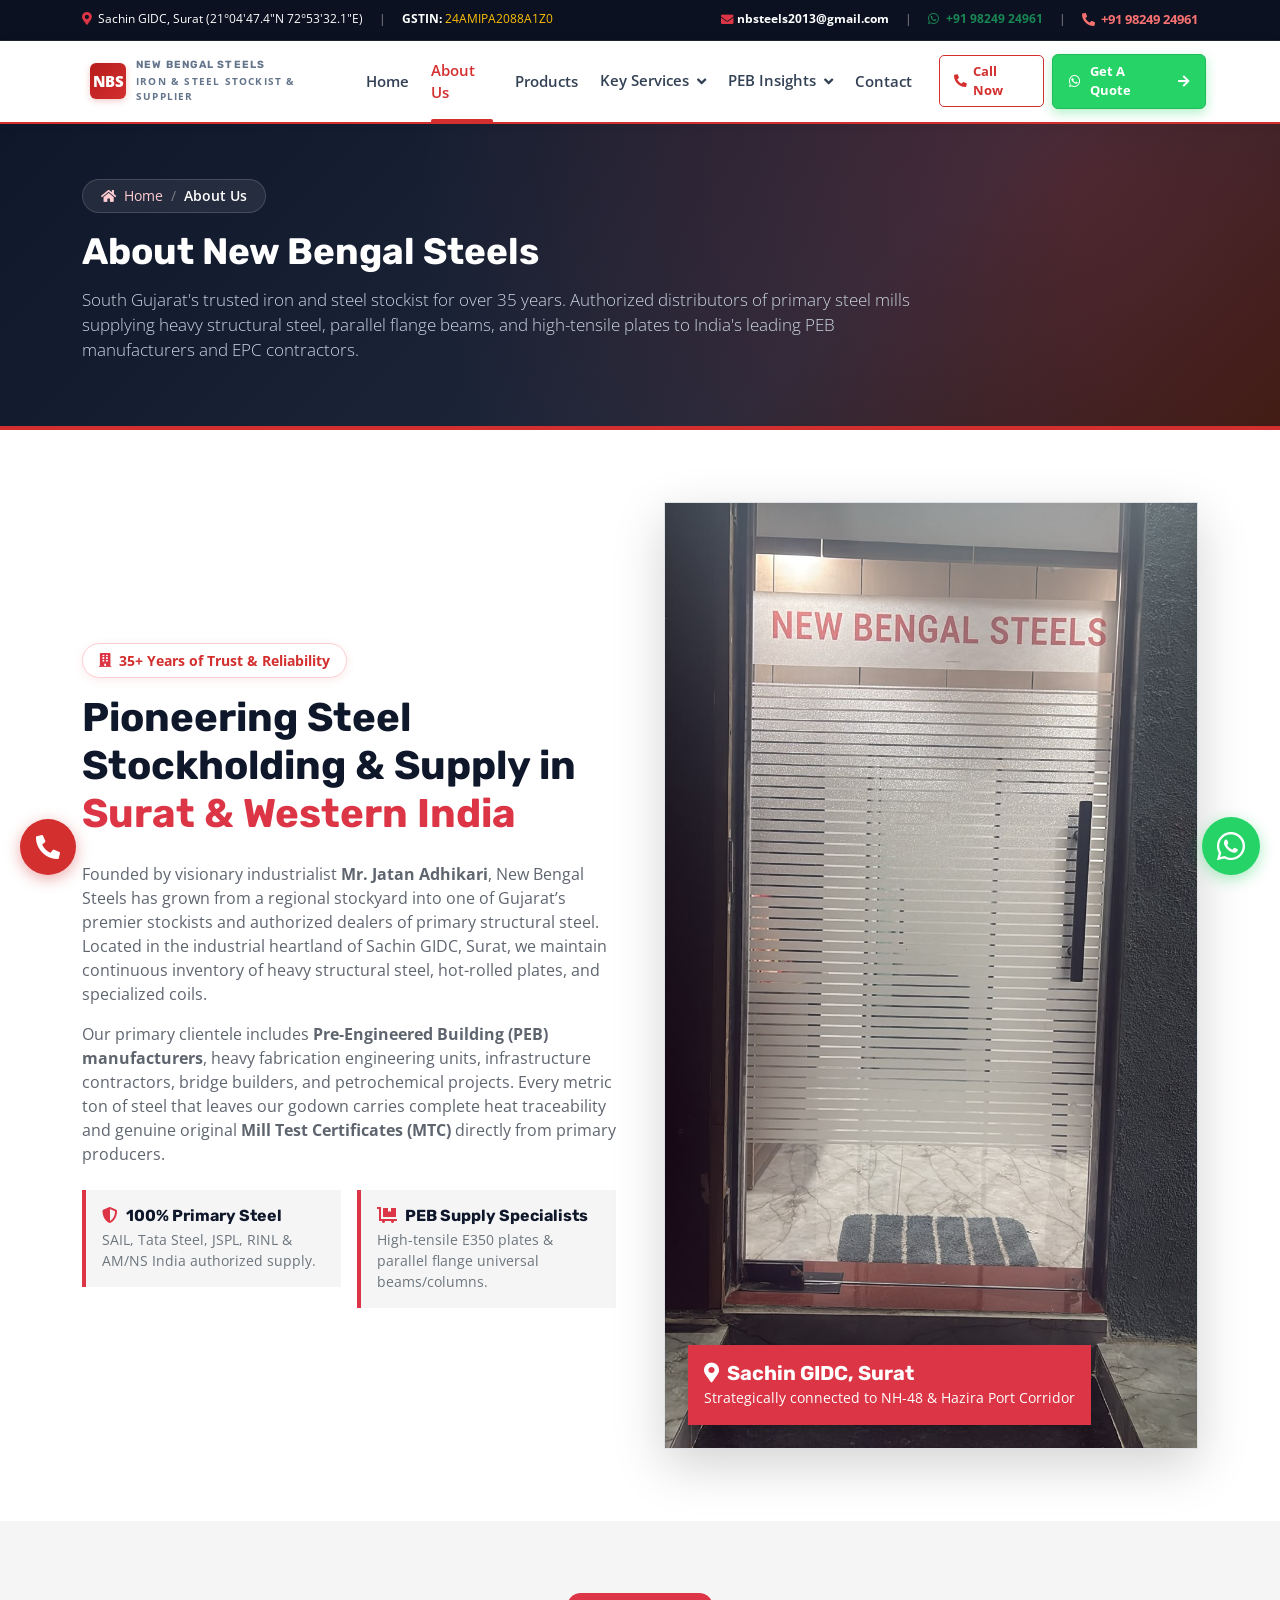
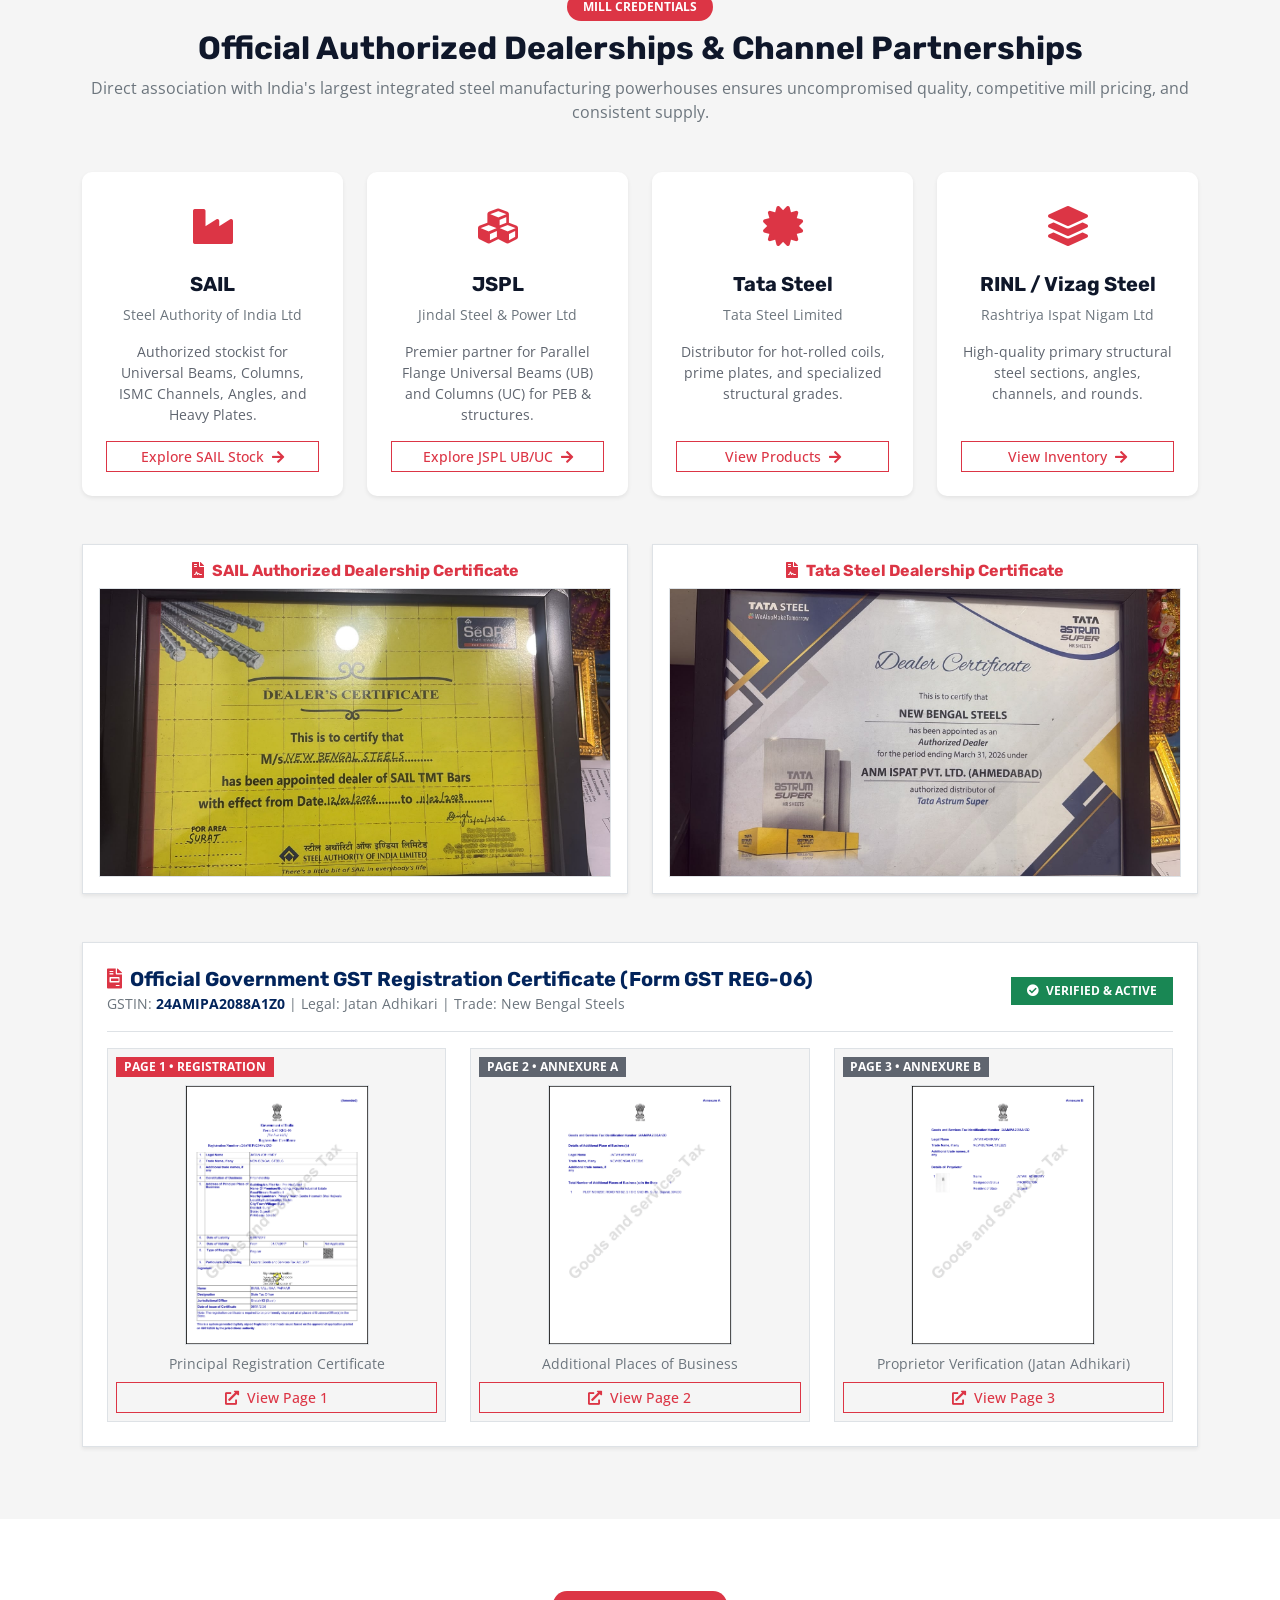
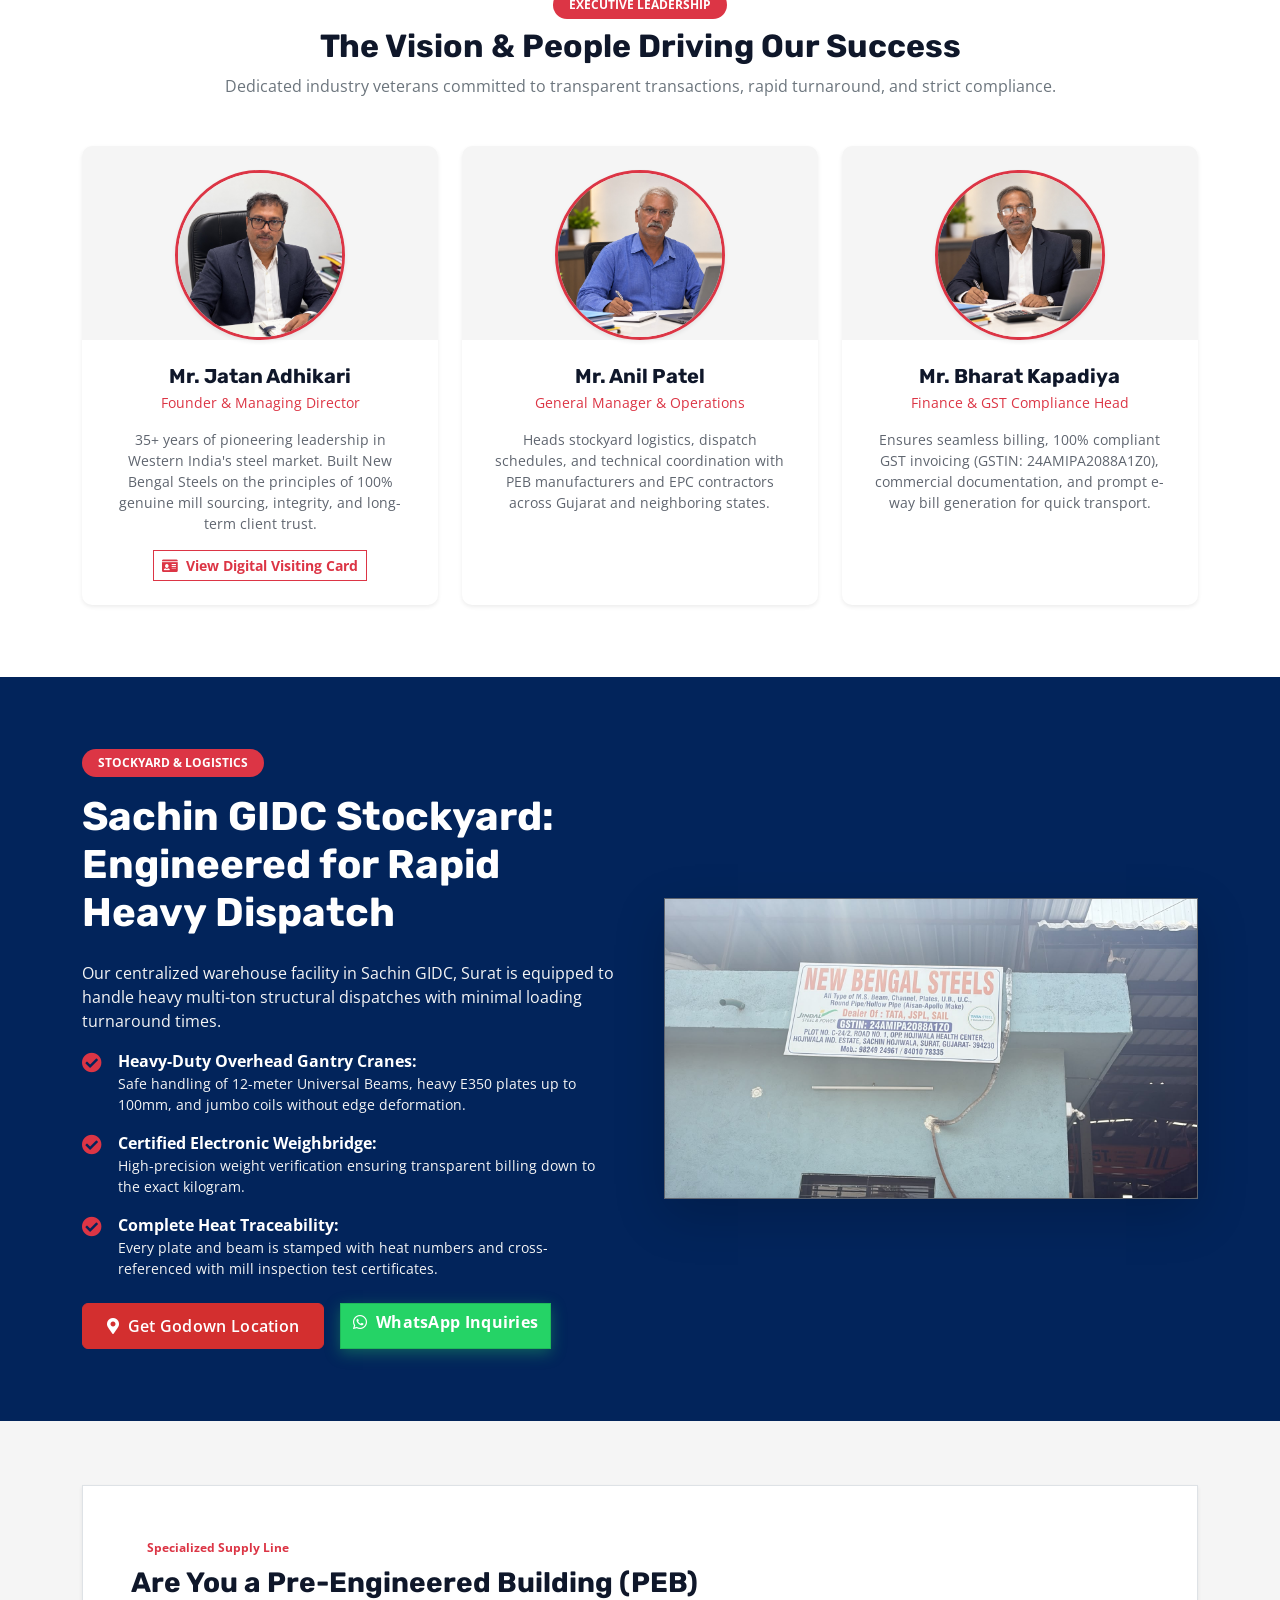
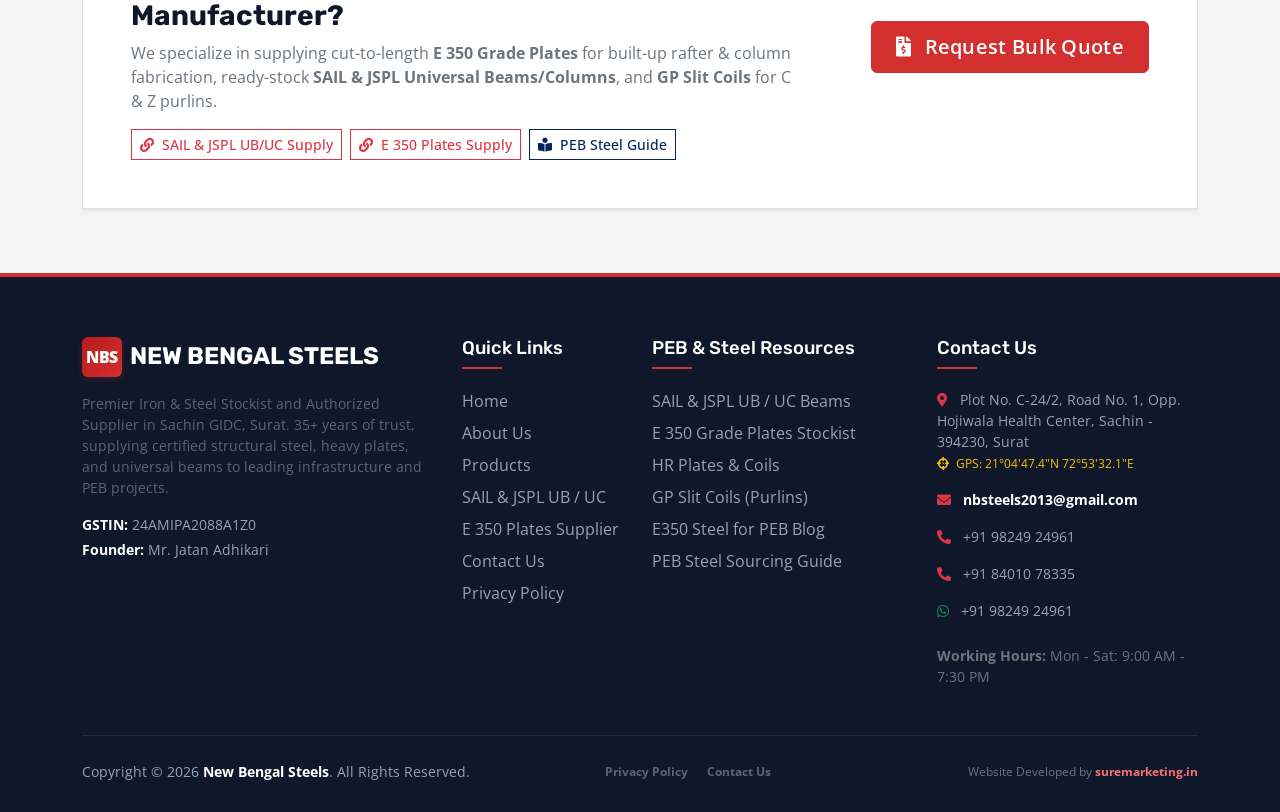
<file: about.html>
<!DOCTYPE html>
<html lang="en">

<head>
    <meta charset="utf-8">
    <title>About Us | New Bengal Steels - Authorized Iron & Steel Stockist Surat</title>
    <meta content="width=device-width, initial-scale=1.0" name="viewport">
    <meta name="description"
        content="Discover New Bengal Steels: 35+ years of iron & steel stockist heritage in Sachin GIDC, Surat. Authorized dealer for SAIL, Tata Steel, JSPL, and RINL. Heavy structural steel and E350 plates supplier for PEB manufacturers.">
    <meta name="keywords"
        content="About New Bengal Steels, steel stockist Surat, Jatan Adhikari steel, SAIL authorized dealer Surat, JSPL distributor Gujarat, PEB steel suppliers, Sachin GIDC steel godown">
    <link rel="canonical" href="https://newbengalsteels.com/about.html">

    <!-- Open Graph Meta Tags -->
    <meta property="og:title" content="About New Bengal Steels - Premier Steel Stockist in Surat">
    <meta property="og:description" content="35+ years of trust in structural steel distribution. Authorized dealers for SAIL, Tata Steel, JSPL, RINL. 100% genuine MTC.">
    <meta property="og:image" content="img/Newbangal/Main-Banner.png">
    <meta property="og:type" content="website">

    <!-- Favicon -->
    <link href="img/Newbangal/Main-Banner.png" rel="icon">

    <!-- Google Web Fonts -->
    <!-- Preconnect & DNS-Prefetch for Speed -->
    <link rel="preconnect" href="https://fonts.googleapis.com">
    <link rel="preconnect" href="https://fonts.gstatic.com" crossorigin>
    <link rel="dns-prefetch" href="https://cdnjs.cloudflare.com">
    <link rel="dns-prefetch" href="https://cdn.jsdelivr.net">
    <link rel="dns-prefetch" href="https://code.jquery.com">
    <link rel="preconnect" href="https://cdnjs.cloudflare.com" crossorigin>
    <link rel="preconnect" href="https://cdn.jsdelivr.net" crossorigin>
    <link
        href="https://fonts.googleapis.com/css2?family=Open+Sans:wght@400;500;600;700&family=Rubik:wght@500;600;700;800;900&display=swap"
        rel="stylesheet">

    <!-- Icon Font Stylesheet -->
    <link href="https://cdnjs.cloudflare.com/ajax/libs/font-awesome/5.15.4/css/all.min.css" rel="stylesheet">
    <link href="https://cdn.jsdelivr.net/npm/bootstrap-icons@1.11.1/font/bootstrap-icons.css" rel="stylesheet">

    <!-- Libraries Stylesheet -->
    <link href="lib/animate/animate.min.css" rel="stylesheet">

    <!-- Customized Bootstrap Stylesheet -->
    <link href="css/bootstrap.min.css" rel="stylesheet">

    <!-- Template Stylesheet -->
    <link href="css/style.css" rel="stylesheet">

    <!-- New Bengal Steels Red & White Custom Stylesheet -->
    <link href="css/new-bengal.css" rel="stylesheet">

    <!-- Schema.org JSON-LD -->
    <script type="application/ld+json">
    {
      "@context": "https://schema.org",
      "@type": "AboutPage",
      "mainEntity": {
        "@type": "LocalBusiness",
        "name": "New Bengal Steels",
        "founder": {
          "@type": "Person",
          "name": "Jatan Adhikari"
        },
        "description": "Authorized iron & steel stockist in Sachin GIDC, Surat with 35+ years experience supplying SAIL & JSPL UB/UC, E350 plates, and HR coils to PEB manufacturers.",
        "address": {
          "@type": "PostalAddress",
          "streetAddress": "Plot No. C-24/2, Road No. 1, Opp. Hojiwala Health Center, Sachin GIDC",
          "addressLocality": "Surat",
          "addressRegion": "Gujarat",
          "postalCode": "394230",
          "addressCountry": "IN"
        },
        "telephone": "+91-9824924961",
        "taxID": "24AMIPA2088A1Z0"
      }
    }
    </script>
</head>

<body>
    <!-- Topbar Start -->
    <div class="nbs-topbar d-none d-lg-block">
        <div class="container">
            <div class="d-flex align-items-center justify-content-between py-1">
                <div class="d-flex align-items-center gap-3">
                    <span><a href="contact.html" class="text-white text-decoration-none"><i class="fas fa-map-marker-alt text-danger me-1"></i> Sachin GIDC, Surat (21°04'47.4"N 72°53'32.1"E)</a></span>
                    <span class="text-white-50">|</span>
                    <span><strong class="text-white">GSTIN:</strong> <span class="text-warning fw-semibold">24AMIPA2088A1Z0</span></span>
                </div>
                <div class="d-flex align-items-center gap-3">
                    <a href="mailto:nbsteels2013@gmail.com" class="text-white fw-bold d-inline-flex align-items-center gap-1">
                        <i class="fas fa-envelope text-danger"></i> nbsteels2013@gmail.com
                    </a>
                    <span class="text-white-50">|</span>
                    <a href="https://wa.me/919824924961?text=Hello%20New%20Bengal%20Steels,%20I%20am%20inquiring%20from%20your%20About%20Us%20page."
                        target="_blank" class="text-success fw-bold">
                        <i class="fab fa-whatsapp me-1"></i> +91 98249 24961
                    </a>
                    <span class="text-white-50">|</span>
                    <a href="tel:+919824924961" class="nbs-topbar-call">
                        <i class="fas fa-phone-alt"></i> +91 98249 24961
                    </a>
                </div>
            </div>
        </div>
    </div>
    <!-- Topbar End -->

    <!-- Navbar Start -->
    <nav class="navbar navbar-expand-xl nbs-navbar sticky-top">
        <div class="container">
            <a href="index.html" class="nbs-brand">
                <div class="nbs-logo-icon">NBS</div>
                <div class="nbs-brand-text">
                    <span class="h1 mb-0">NEW BENGAL STEELS</span>
                    <span>IRON & STEEL STOCKIST & SUPPLIER</span>
                </div>
            </a>
            <button type="button" class="navbar-toggler nbs-toggler-btn d-xl-none" data-bs-toggle="collapse" data-bs-target="#navbarCollapse" aria-controls="navbarCollapse" aria-expanded="false" aria-label="Toggle navigation">
                <i class="fas fa-bars"></i>
            </button>
            <div class="collapse navbar-collapse" id="navbarCollapse">
                <div class="navbar-nav ms-auto py-2 py-lg-0 align-items-lg-center">
                    <a href="index.html" class="nav-item nav-link">Home</a>
                    <a href="about.html" class="nav-item nav-link active">About Us</a>
                    <a href="products.html" class="nav-item nav-link">Products</a>
                    <div class="nav-item dropdown">
                        <a href="#" class="nav-link dropdown-toggle" data-bs-toggle="dropdown">Key Services</a>
                        <div class="dropdown-menu">
                            <a href="sail-jspl-ub-uc-suppliers.html" class="dropdown-item"><i class="fas fa-layer-group"></i> SAIL &amp; JSPL UB / UC</a>
                            <a href="e350-plates-suppliers.html" class="dropdown-item"><i class="fas fa-square"></i> E 350 Plates Suppliers</a>
                        </div>
                    </div>
                    <div class="nav-item dropdown">
                        <a href="#" class="nav-link dropdown-toggle" data-bs-toggle="dropdown">PEB Insights</a>
                        <div class="dropdown-menu">
                            <a href="blog-e350-steel-for-peb-manufacturers.html" class="dropdown-item"><i class="fas fa-newspaper"></i> E350 Steel for PEB</a>
                            <a href="blog-structural-steel-guide-peb-sheds.html" class="dropdown-item"><i class="fas fa-warehouse"></i> PEB Steel Sourcing Guide</a>
                        </div>
                    </div>
                    <a href="contact.html" class="nav-item nav-link">Contact</a>
                </div>
                <div class="d-flex align-items-center gap-2 ms-lg-3 my-2 my-lg-0">
                    <a href="tel:+919824924961" class="btn-call-compact">
                        <i class="fas fa-phone-alt"></i> Call Now
                    </a>
                    <a href="contact.html" class="btn-quote-compact">
                        <i class="fab fa-whatsapp me-1"></i> Get A Quote <i class="fas fa-arrow-right ms-1"></i>
                    </a>
                </div>
            </div>
        </div>
    </nav>
    <!-- Navbar End -->

    <!-- Inner Page Hero Start -->
    <section class="nbs-inner-hero">
        <div class="container position-relative">
            <div class="nbs-breadcrumb mb-3">
                <a href="index.html"><i class="fas fa-home me-1"></i> Home</a>
                <span class="separator">/</span>
                <span class="current">About Us</span>
            </div>
            <h1>About New Bengal Steels</h1>
            <p class="lead">
                South Gujarat's trusted iron and steel stockist for over 35 years. Authorized distributors of primary steel mills supplying heavy structural steel, parallel flange beams, and high-tensile plates to India's leading PEB manufacturers and EPC contractors.
            </p>
        </div>
    </section>
    <!-- Inner Page Hero End -->

    <!-- Heritage & Overview Start -->
    <section class="py-5 bg-white">
        <div class="container py-4">
            <div class="row align-items-center g-5">
                <div class="col-lg-6">
                    <div class="nbs-hero-badge mb-3">
                        <i class="fas fa-building text-danger"></i> 35+ Years of Trust & Reliability
                    </div>
                    <h2 class="display-6 fw-bold mb-4">
                        Pioneering Steel Stockholding &amp; Supply in <span class="text-danger">Surat &amp; Western India</span>
                    </h2>
                    <p class="text-secondary leading-relaxed mb-3">
                        Founded by visionary industrialist <strong>Mr. Jatan Adhikari</strong>, New Bengal Steels has grown from a regional stockyard into one of Gujarat’s premier stockists and authorized dealers of primary structural steel. Located in the industrial heartland of Sachin GIDC, Surat, we maintain continuous inventory of heavy structural steel, hot-rolled plates, and specialized coils.
                    </p>
                    <p class="text-secondary leading-relaxed mb-4">
                        Our primary clientele includes <strong>Pre-Engineered Building (PEB) manufacturers</strong>, heavy fabrication engineering units, infrastructure contractors, bridge builders, and petrochemical projects. Every metric ton of steel that leaves our godown carries complete heat traceability and genuine original <strong>Mill Test Certificates (MTC)</strong> directly from primary producers.
                    </p>
                    <div class="row g-3">
                        <div class="col-sm-6">
                            <div class="p-3 bg-light rounded border-start border-4 border-danger">
                                <h6 class="fw-bold mb-1"><i class="fas fa-shield-alt text-danger me-2"></i>100% Primary Steel</h6>
                                <p class="small text-muted mb-0">SAIL, Tata Steel, JSPL, RINL &amp; AM/NS India authorized supply.</p>
                            </div>
                        </div>
                        <div class="col-sm-6">
                            <div class="p-3 bg-light rounded border-start border-4 border-danger">
                                <h6 class="fw-bold mb-1"><i class="fas fa-dolly-flatbed text-danger me-2"></i>PEB Supply Specialists</h6>
                                <p class="small text-muted mb-0">High-tensile E350 plates &amp; parallel flange universal beams/columns.</p>
                            </div>
                        </div>
                    </div>
                </div>
                <div class="col-lg-6">
                    <div class="position-relative">
                        <img fetchpriority="high" src="img/Newbangal/main-gate.jpeg" alt="New Bengal Steels Sachin GIDC Godown Gate" class="img-fluid rounded-4 shadow-lg border" decoding="async">
                        <div class="bg-danger text-white p-3 rounded-3 position-absolute bottom-0 start-0 m-4 d-none d-sm-block shadow">
                            <h5 class="text-white mb-0 fw-bold"><i class="fas fa-map-marker-alt me-2"></i>Sachin GIDC, Surat</h5>
                            <small>Strategically connected to NH-48 &amp; Hazira Port Corridor</small>
                        </div>
                    </div>
                </div>
            </div>
        </div>
    </section>
    <!-- Heritage & Overview End -->

    <!-- Key Dealerships & Certifications Start -->
    <section class="py-5 bg-light" id="dealers">
        <div class="container py-4">
            <div class="text-center max-w-700 mx-auto mb-5">
                <span class="badge bg-danger text-white px-3 py-2 rounded-pill text-uppercase fw-semibold mb-2">Mill Credentials</span>
                <h2 class="fw-bold">Official Authorized Dealerships &amp; Channel Partnerships</h2>
                <p class="text-muted">Direct association with India's largest integrated steel manufacturing powerhouses ensures uncompromised quality, competitive mill pricing, and consistent supply.</p>
            </div>

            <div class="row g-4 justify-content-center">
                <div class="col-md-6 col-lg-3">
                    <div class="card h-100 border-0 shadow-sm text-center p-4">
                        <div class="mb-3 text-danger fs-1"><i class="fas fa-industry"></i></div>
                        <h5 class="fw-bold">SAIL</h5>
                        <p class="small text-muted mb-3">Steel Authority of India Ltd</p>
                        <p class="small text-secondary">Authorized stockist for Universal Beams, Columns, ISMC Channels, Angles, and Heavy Plates.</p>
                        <a href="sail-jspl-ub-uc-suppliers.html" class="btn btn-sm btn-outline-danger mt-auto">Explore SAIL Stock <i class="fas fa-arrow-right ms-1"></i></a>
                    </div>
                </div>

                <div class="col-md-6 col-lg-3">
                    <div class="card h-100 border-0 shadow-sm text-center p-4">
                        <div class="mb-3 text-danger fs-1"><i class="fas fa-cubes"></i></div>
                        <h5 class="fw-bold">JSPL</h5>
                        <p class="small text-muted mb-3">Jindal Steel &amp; Power Ltd</p>
                        <p class="small text-secondary">Premier partner for Parallel Flange Universal Beams (UB) and Columns (UC) for PEB &amp; structures.</p>
                        <a href="sail-jspl-ub-uc-suppliers.html" class="btn btn-sm btn-outline-danger mt-auto">Explore JSPL UB/UC <i class="fas fa-arrow-right ms-1"></i></a>
                    </div>
                </div>

                <div class="col-md-6 col-lg-3">
                    <div class="card h-100 border-0 shadow-sm text-center p-4">
                        <div class="mb-3 text-danger fs-1"><i class="fas fa-certificate"></i></div>
                        <h5 class="fw-bold">Tata Steel</h5>
                        <p class="small text-muted mb-3">Tata Steel Limited</p>
                        <p class="small text-secondary">Distributor for hot-rolled coils, prime plates, and specialized structural grades.</p>
                        <a href="products.html" class="btn btn-sm btn-outline-danger mt-auto">View Products <i class="fas fa-arrow-right ms-1"></i></a>
                    </div>
                </div>

                <div class="col-md-6 col-lg-3">
                    <div class="card h-100 border-0 shadow-sm text-center p-4">
                        <div class="mb-3 text-danger fs-1"><i class="fas fa-layer-group"></i></div>
                        <h5 class="fw-bold">RINL / Vizag Steel</h5>
                        <p class="small text-muted mb-3">Rashtriya Ispat Nigam Ltd</p>
                        <p class="small text-secondary">High-quality primary structural steel sections, angles, channels, and rounds.</p>
                        <a href="products.html" class="btn btn-sm btn-outline-danger mt-auto">View Inventory <i class="fas fa-arrow-right ms-1"></i></a>
                    </div>
                </div>
            </div>

            <!-- Certificate Images -->
            <div class="row g-4 mt-4">
                <div class="col-md-6">
                    <div class="p-3 bg-white rounded border shadow-sm text-center">
                        <h6 class="fw-bold text-danger mb-2"><i class="fas fa-file-contract me-2"></i>SAIL Authorized Dealership Certificate</h6>
                        <img src="img/Newbangal/sail-certificate.jpeg" alt="SAIL Authorized Certificate New Bengal Steels" class="img-fluid rounded border" style="max-height: 380px; object-fit: contain;" loading="lazy" decoding="async">
                    </div>
                </div>
                <div class="col-md-6">
                    <div class="p-3 bg-white rounded border shadow-sm text-center">
                        <h6 class="fw-bold text-danger mb-2"><i class="fas fa-file-contract me-2"></i>Tata Steel Dealership Certificate</h6>
                        <img src="img/Newbangal/tata-steel-certificate.jpeg" alt="Tata Steel Authorized Certificate New Bengal Steels" class="img-fluid rounded border" style="max-height: 380px; object-fit: contain;" loading="lazy" decoding="async">
                    </div>
                </div>
            </div>

            <!-- Statutory GST Registration Certificate (3 Pages) -->
            <div class="mt-5 p-4 bg-white rounded border border-danger-subtle shadow-sm">
                <div class="d-flex flex-wrap align-items-center justify-content-between mb-3 border-bottom pb-3">
                    <div>
                        <h5 class="fw-bold text-dark mb-0"><i class="fas fa-file-invoice text-danger me-2"></i>Official Government GST Registration Certificate (Form GST REG-06)</h5>
                        <small class="text-muted">GSTIN: <strong class="text-dark">24AMIPA2088A1Z0</strong> | Legal: Jatan Adhikari | Trade: New Bengal Steels</small>
                    </div>
                    <span class="badge bg-success fw-bold px-3 py-2"><i class="fas fa-check-circle me-1"></i> VERIFIED &amp; ACTIVE</span>
                </div>
                <div class="row g-4 text-center">
                    <div class="col-md-4">
                        <div class="border rounded p-2 bg-light h-100 d-flex flex-column">
                            <span class="badge bg-danger mb-2 align-self-start">PAGE 1 &bull; REGISTRATION</span>
                            <a href="img/NBS GST CERTIFICATE -NEW -08-01-2026-4-1.png" target="_blank" title="Click to view full image">
                                <img src="img/NBS GST CERTIFICATE -NEW -08-01-2026-4-1.png" alt="GST Registration Certificate Page 1" class="img-fluid rounded border mb-2" style="max-height: 260px; object-fit: contain;" loading="lazy" decoding="async">
                            </a>
                            <p class="small text-muted mb-2">Principal Registration Certificate</p>
                            <a href="img/NBS GST CERTIFICATE -NEW -08-01-2026-4-1.png" target="_blank" class="btn btn-sm btn-outline-danger mt-auto"><i class="fas fa-external-link-alt me-1"></i> View Page 1</a>
                        </div>
                    </div>
                    <div class="col-md-4">
                        <div class="border rounded p-2 bg-light h-100 d-flex flex-column">
                            <span class="badge bg-secondary mb-2 align-self-start">PAGE 2 &bull; ANNEXURE A</span>
                            <a href="img/NBS GST CERTIFICATE -NEW -08-01-2026-4-2.png" target="_blank" title="Click to view full image">
                                <img src="img/NBS GST CERTIFICATE -NEW -08-01-2026-4-2.png" alt="GST Registration Certificate Page 2" class="img-fluid rounded border mb-2" style="max-height: 260px; object-fit: contain;" loading="lazy" decoding="async">
                            </a>
                            <p class="small text-muted mb-2">Additional Places of Business</p>
                            <a href="img/NBS GST CERTIFICATE -NEW -08-01-2026-4-2.png" target="_blank" class="btn btn-sm btn-outline-danger mt-auto"><i class="fas fa-external-link-alt me-1"></i> View Page 2</a>
                        </div>
                    </div>
                    <div class="col-md-4">
                        <div class="border rounded p-2 bg-light h-100 d-flex flex-column">
                            <span class="badge bg-secondary mb-2 align-self-start">PAGE 3 &bull; ANNEXURE B</span>
                            <a href="img/NBS GST CERTIFICATE -NEW -08-01-2026-4-3.png" target="_blank" title="Click to view full image">
                                <img src="img/NBS GST CERTIFICATE -NEW -08-01-2026-4-3.png" alt="GST Registration Certificate Page 3" class="img-fluid rounded border mb-2" style="max-height: 260px; object-fit: contain;" loading="lazy" decoding="async">
                            </a>
                            <p class="small text-muted mb-2">Proprietor Verification (Jatan Adhikari)</p>
                            <a href="img/NBS GST CERTIFICATE -NEW -08-01-2026-4-3.png" target="_blank" class="btn btn-sm btn-outline-danger mt-auto"><i class="fas fa-external-link-alt me-1"></i> View Page 3</a>
                        </div>
                    </div>
                </div>
            </div>
        </div>
    </section>
    <!-- Key Dealerships End -->

    <!-- Leadership & Team Start -->
    <section class="py-5 bg-white">
        <div class="container py-4">
            <div class="text-center max-w-700 mx-auto mb-5">
                <span class="badge bg-danger text-white px-3 py-2 rounded-pill text-uppercase fw-semibold mb-2">Executive Leadership</span>
                <h2 class="fw-bold">The Vision &amp; People Driving Our Success</h2>
                <p class="text-muted">Dedicated industry veterans committed to transparent transactions, rapid turnaround, and strict compliance.</p>
            </div>

            <div class="row g-4 justify-content-center">
                <!-- Founder -->
                <div class="col-lg-4 col-md-6">
                    <div class="card border-0 shadow-sm h-100 text-center overflow-hidden">
                        <div class="pt-4 px-4 bg-light">
                            <img src="img/Mr Jatan-Owner.jpeg" alt="Mr. Jatan Adhikari - Founder New Bengal Steels" class="img-fluid rounded-circle mx-auto border border-3 border-danger shadow-sm" style="width: 170px; height: 170px; object-fit: cover; object-position: top center;" loading="lazy" decoding="async">
                        </div>
                        <div class="card-body p-4">
                            <h5 class="fw-bold mb-1">Mr. Jatan Adhikari</h5>
                            <p class="text-danger fw-semibold small mb-3">Founder &amp; Managing Director</p>
                            <p class="small text-secondary mb-3">
                                35+ years of pioneering leadership in Western India's steel market. Built New Bengal Steels on the principles of 100% genuine mill sourcing, integrity, and long-term client trust.
                            </p>
                            <a href="card.html" class="btn btn-sm btn-outline-danger fw-bold"><i class="fas fa-id-card me-1"></i> View Digital Visiting Card</a>
                        </div>
                    </div>
                </div>

                <!-- General Manager -->
                <div class="col-lg-4 col-md-6">
                    <div class="card border-0 shadow-sm h-100 text-center overflow-hidden">
                        <div class="pt-4 px-4 bg-light">
                            <img src="img/Mr Anil Manager.jpeg" alt="Mr. Anil Patel - General Manager" class="img-fluid rounded-circle mx-auto border border-3 border-danger shadow-sm" style="width: 170px; height: 170px; object-fit: cover; object-position: top center;" loading="lazy" decoding="async">
                        </div>
                        <div class="card-body p-4">
                            <h5 class="fw-bold mb-1">Mr. Anil Patel</h5>
                            <p class="text-danger fw-semibold small mb-3">General Manager &amp; Operations</p>
                            <p class="small text-secondary mb-0">
                                Heads stockyard logistics, dispatch schedules, and technical coordination with PEB manufacturers and EPC contractors across Gujarat and neighboring states.
                            </p>
                        </div>
                    </div>
                </div>

                <!-- Accounts & GST -->
                <div class="col-lg-4 col-md-6">
                    <div class="card border-0 shadow-sm h-100 text-center overflow-hidden">
                        <div class="pt-4 px-4 bg-light">
                            <img src="img/Mr Bharat GST and Account.jpeg" alt="Mr. Bharat Kapadiya - Finance & GST" class="img-fluid rounded-circle mx-auto border border-3 border-danger shadow-sm" style="width: 170px; height: 170px; object-fit: cover; object-position: top center;" loading="lazy" decoding="async">
                        </div>
                        <div class="card-body p-4">
                            <h5 class="fw-bold mb-1">Mr. Bharat Kapadiya</h5>
                            <p class="text-danger fw-semibold small mb-3">Finance &amp; GST Compliance Head</p>
                            <p class="small text-secondary mb-0">
                                Ensures seamless billing, 100% compliant GST invoicing (GSTIN: 24AMIPA2088A1Z0), commercial documentation, and prompt e-way bill generation for quick transport.
                            </p>
                        </div>
                    </div>
                </div>
            </div>
        </div>
    </section>
    <!-- Leadership End -->

    <!-- Godown & Infrastructure Facility Start -->
    <section class="py-5 bg-dark text-white" id="facility">
        <div class="container py-4">
            <div class="row align-items-center g-5">
                <div class="col-lg-6">
                    <span class="badge bg-danger text-white px-3 py-2 rounded-pill text-uppercase fw-semibold mb-3">Stockyard &amp; Logistics</span>
                    <h2 class="display-6 fw-bold text-white mb-4">Sachin GIDC Stockyard: Engineered for Rapid Heavy Dispatch</h2>
                    <p class="text-light opacity-75 mb-3">
                        Our centralized warehouse facility in Sachin GIDC, Surat is equipped to handle heavy multi-ton structural dispatches with minimal loading turnaround times.
                    </p>
                    <ul class="list-unstyled mb-4">
                        <li class="mb-3 d-flex align-items-start gap-3">
                            <i class="fas fa-check-circle text-danger fs-5 mt-1"></i>
                            <div>
                                <strong class="text-white">Heavy-Duty Overhead Gantry Cranes:</strong>
                                <div class="small text-light opacity-75">Safe handling of 12-meter Universal Beams, heavy E350 plates up to 100mm, and jumbo coils without edge deformation.</div>
                            </div>
                        </li>
                        <li class="mb-3 d-flex align-items-start gap-3">
                            <i class="fas fa-check-circle text-danger fs-5 mt-1"></i>
                            <div>
                                <strong class="text-white">Certified Electronic Weighbridge:</strong>
                                <div class="small text-light opacity-75">High-precision weight verification ensuring transparent billing down to the exact kilogram.</div>
                            </div>
                        </li>
                        <li class="mb-3 d-flex align-items-start gap-3">
                            <i class="fas fa-check-circle text-danger fs-5 mt-1"></i>
                            <div>
                                <strong class="text-white">Complete Heat Traceability:</strong>
                                <div class="small text-light opacity-75">Every plate and beam is stamped with heat numbers and cross-referenced with mill inspection test certificates.</div>
                            </div>
                        </li>
                    </ul>
                    <div class="d-flex flex-wrap gap-3">
                        <a href="contact.html" class="btn btn-primary"><i class="fas fa-map-marker-alt me-1"></i> Get Godown Location</a>
                        <a href="https://wa.me/919824924961?text=Hello%20New%20Bengal%20Steels,%20I%20want%20to%20visit%20your%20Sachin%20godown." target="_blank" class="btn btn-whatsapp"><i class="fab fa-whatsapp me-1"></i> WhatsApp Inquiries</a>
                    </div>
                </div>
                <div class="col-lg-6">
                    <img src="img/Newbangal/godown-photo.jpeg" alt="New Bengal Steels Godown Facility in Sachin GIDC" class="img-fluid rounded-4 border border-secondary shadow-lg" loading="lazy" decoding="async">
                </div>
            </div>
        </div>
    </section>
    <!-- Godown End -->

    <!-- Strategic PEB Internal Links Box Start -->
    <section class="py-5 bg-light">
        <div class="container py-3">
            <div class="p-4 p-md-5 bg-white rounded-4 border shadow-sm">
                <div class="row align-items-center g-4">
                    <div class="col-lg-8">
                        <span class="badge bg-danger-subtle text-danger fw-bold px-3 py-1 rounded-pill mb-2">Specialized Supply Line</span>
                        <h3 class="fw-bold mb-2">Are You a Pre-Engineered Building (PEB) Manufacturer?</h3>
                        <p class="text-muted mb-3">
                            We specialize in supplying cut-to-length <strong>E 350 Grade Plates</strong> for built-up rafter &amp; column fabrication, ready-stock <strong>SAIL &amp; JSPL Universal Beams/Columns</strong>, and <strong>GP Slit Coils</strong> for C &amp; Z purlins.
                        </p>
                        <div class="d-flex flex-wrap gap-2">
                            <a href="sail-jspl-ub-uc-suppliers.html" class="btn btn-sm btn-outline-danger"><i class="fas fa-link me-1"></i> SAIL &amp; JSPL UB/UC Supply</a>
                            <a href="e350-plates-suppliers.html" class="btn btn-sm btn-outline-danger"><i class="fas fa-link me-1"></i> E 350 Plates Supply</a>
                            <a href="blog-e350-steel-for-peb-manufacturers.html" class="btn btn-sm btn-outline-dark"><i class="fas fa-book-reader me-1"></i> PEB Steel Guide</a>
                        </div>
                    </div>
                    <div class="col-lg-4 text-lg-end">
                        <a href="contact.html" class="btn btn-primary btn-lg"><i class="fas fa-file-invoice-dollar me-2"></i> Request Bulk Quote</a>
                    </div>
                </div>
            </div>
        </div>
    </section>
    <!-- Strategic PEB End -->

    <!-- Footer Start -->
    <footer class="nbs-footer">
        <div class="container">
            <div class="row g-4 mb-5">
                <div class="col-lg-4 col-md-6">
                    <div class="d-flex align-items-center gap-2 mb-3">
                        <div class="nbs-logo-icon" style="width: 40px; height: 40px; font-size: 16px;">NBS</div>
                        <h4 class="text-white mb-0 fw-bold">NEW BENGAL STEELS</h4>
                    </div>
                    <p class="small text-secondary mb-3">
                        Premier Iron &amp; Steel Stockist and Authorized Supplier in Sachin GIDC, Surat. 35+ years of trust, supplying certified structural steel, heavy plates, and universal beams to leading infrastructure and PEB projects.
                    </p>
                    <p class="small mb-1"><strong class="text-white">GSTIN:</strong> 24AMIPA2088A1Z0</p>
                    <p class="small mb-1"><strong class="text-white">Founder:</strong> Mr. Jatan Adhikari</p>
                </div>

                <div class="col-lg-2 col-md-6">
                    <h5>Quick Links</h5>
                    <div><a href="index.html">Home</a></div>
                    <div><a href="about.html">About Us</a></div>
                    <div><a href="products.html">Products</a></div>
                    <div><a href="sail-jspl-ub-uc-suppliers.html">SAIL &amp; JSPL UB / UC</a></div>
                    <div><a href="e350-plates-suppliers.html">E 350 Plates Supplier</a></div>
                    <div><a href="contact.html">Contact Us</a></div>
                    <div><a href="privacy-policy.html">Privacy Policy</a></div>
                </div>

                <div class="col-lg-3 col-md-6">
                    <h5>PEB &amp; Steel Resources</h5>
                    <div><a href="sail-jspl-ub-uc-suppliers.html">SAIL &amp; JSPL UB / UC Beams</a></div>
                    <div><a href="e350-plates-suppliers.html">E 350 Grade Plates Stockist</a></div>
                    <div><a href="products.html">HR Plates &amp; Coils</a></div>
                    <div><a href="products.html">GP Slit Coils (Purlins)</a></div>
                    <div><a href="blog-e350-steel-for-peb-manufacturers.html">E350 Steel for PEB Blog</a></div>
                    <div><a href="blog-structural-steel-guide-peb-sheds.html">PEB Steel Sourcing Guide</a></div>
                </div>

                <div class="col-lg-3 col-md-6">
                    <h5>Contact Us</h5>
                    <p class="small mb-2">
                        <i class="fas fa-map-marker-alt text-danger me-2"></i> Plot No. C-24/2, Road No. 1, Opp. Hojiwala Health Center, Sachin - 394230, Surat
                        <br>
                        <a href="https://maps.google.com/?q=21.079833,72.892250" target="_blank" rel="noopener noreferrer" class="text-warning small text-decoration-none fw-semibold">
                            <i class="fas fa-crosshairs me-1"></i> GPS: 21°04'47.4"N 72°53'32.1"E
                        </a>
                    </p>
                    <p class="small mb-2">
                        <i class="fas fa-envelope text-danger me-2"></i> <a href="mailto:nbsteels2013@gmail.com" class="text-white fw-bold text-decoration-none">nbsteels2013@gmail.com</a>
                    </p>
                    <p class="small mb-2">
                        <i class="fas fa-phone-alt text-danger me-2"></i> <a href="tel:+919824924961">+91 98249 24961</a>
                    </p>
                    <p class="small mb-2">
                        <i class="fas fa-phone-alt text-danger me-2"></i> <a href="tel:+918401078335">+91 84010 78335</a>
                    </p>
                    <p class="small mb-3">
                        <i class="fab fa-whatsapp text-success me-2"></i> <a href="https://wa.me/919824924961" target="_blank">+91 98249 24961</a>
                    </p>
                    <div class="small text-muted">
                        <strong>Working Hours:</strong> Mon - Sat: 9:00 AM - 7:30 PM
                    </div>
                </div>
            </div>

            <div class="nbs-footer-bottom">
                <div class="row align-items-center gy-2">
                    <div class="col-lg-5 text-center text-lg-start mb-2 mb-lg-0">
                        Copyright &copy; 2026 <strong class="text-white">New Bengal Steels</strong>. All Rights Reserved.
                    </div>
                    <div class="col-lg-3 text-center text-muted small mb-2 mb-lg-0">
                        <a href="privacy-policy.html" class="text-secondary text-decoration-none me-3">Privacy Policy</a>
                        <a href="contact.html" class="text-secondary text-decoration-none">Contact Us</a>
                    </div>
                    <div class="col-lg-4 text-center text-lg-end text-muted small">
                        Website Developed by <a href="https://suremarketing.in" target="_blank" rel="noopener">suremarketing.in</a>
                    </div>
                </div>
            </div>
        </div>
    </footer>
    <!-- Footer End -->

    <!-- Floating Action Buttons -->
    <a href="tel:+919824924961" class="nbs-floating-call" title="Call New Bengal Steels (+91 98249 24961)">
        <i class="fas fa-phone-alt"></i>
    </a>
    <a href="https://wa.me/919824924961?text=Hello%20New%20Bengal%20Steels,%20I%20am%20inquiring%20about%20steel%20products."
        class="nbs-floating-wa" target="_blank" title="Chat on WhatsApp (+91 98249 24961)">
        <i class="fab fa-whatsapp"></i>
    </a>

    <!-- Scripts -->
    <script src="https://code.jquery.com/jquery-3.6.0.min.js"></script>
    <script src="https://cdn.jsdelivr.net/npm/bootstrap@5.3.0/dist/js/bootstrap.bundle.min.js"></script>
</body>

</html>
</file>
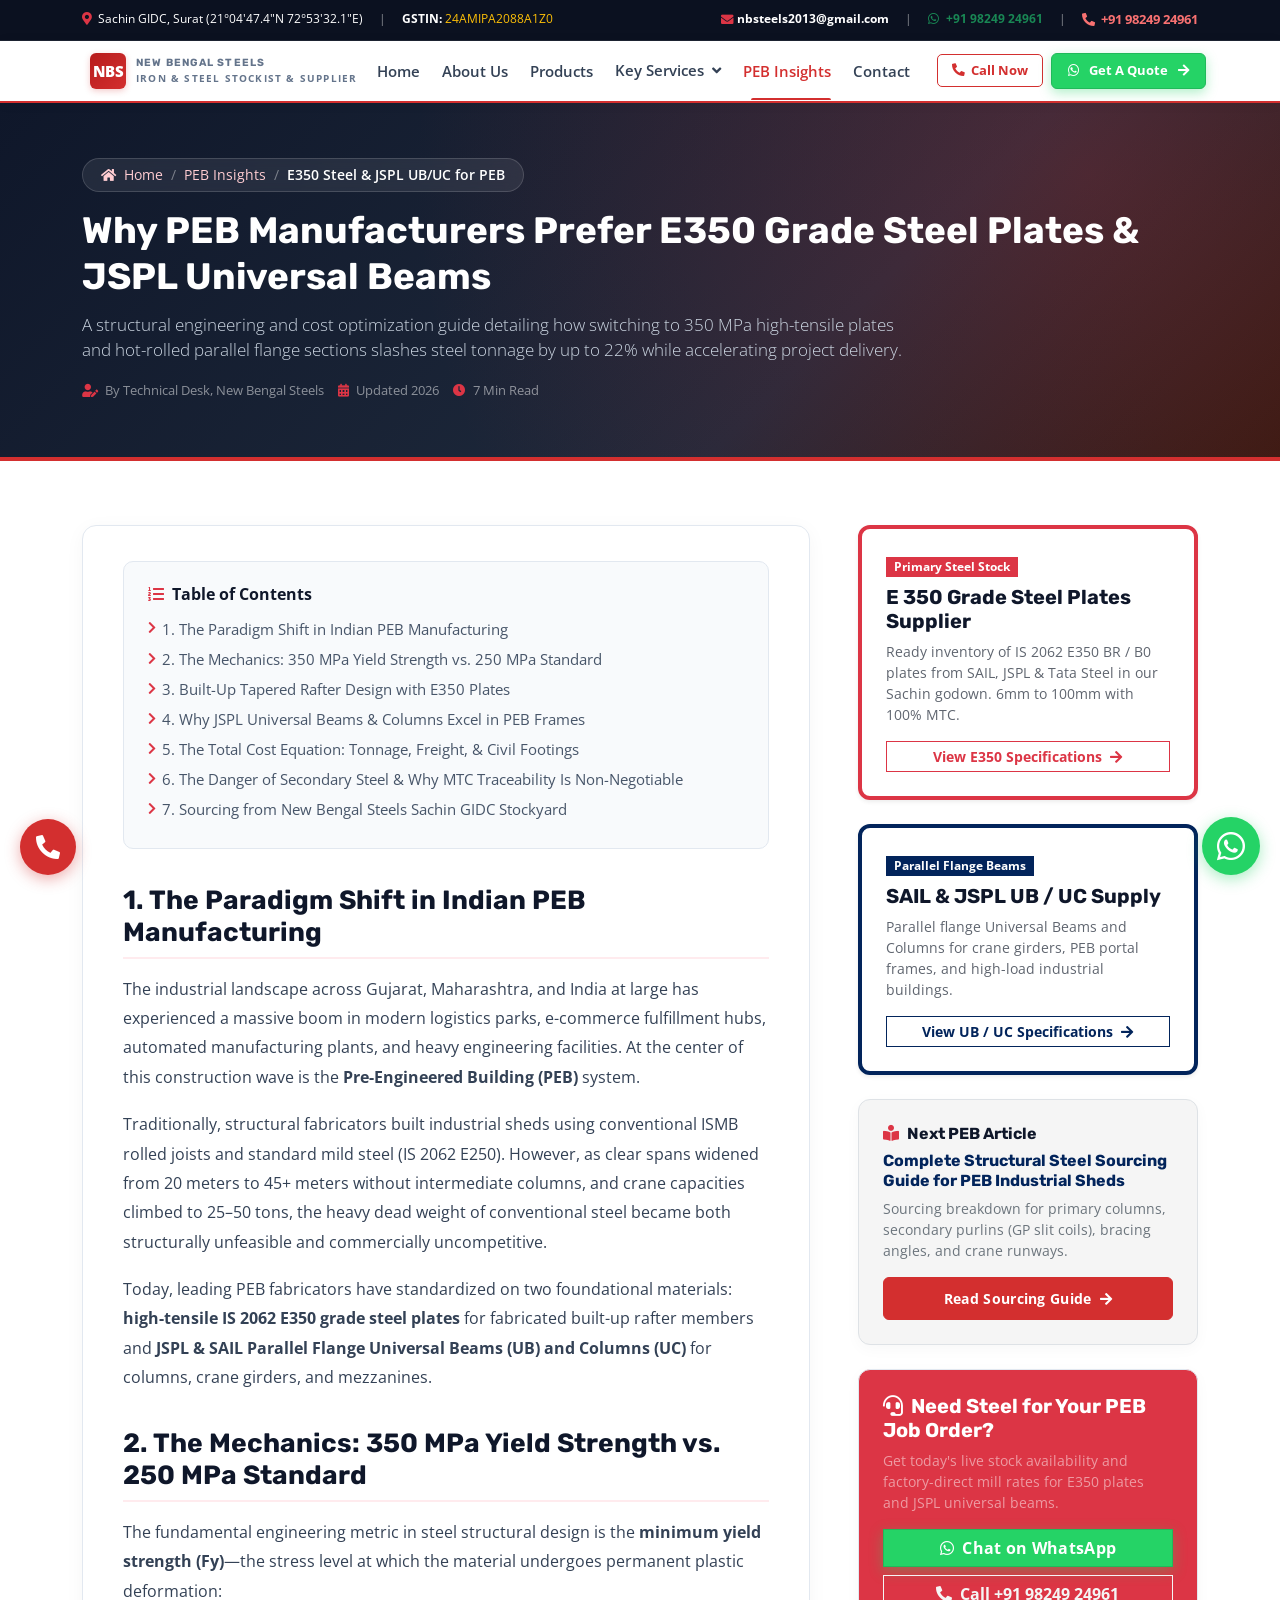
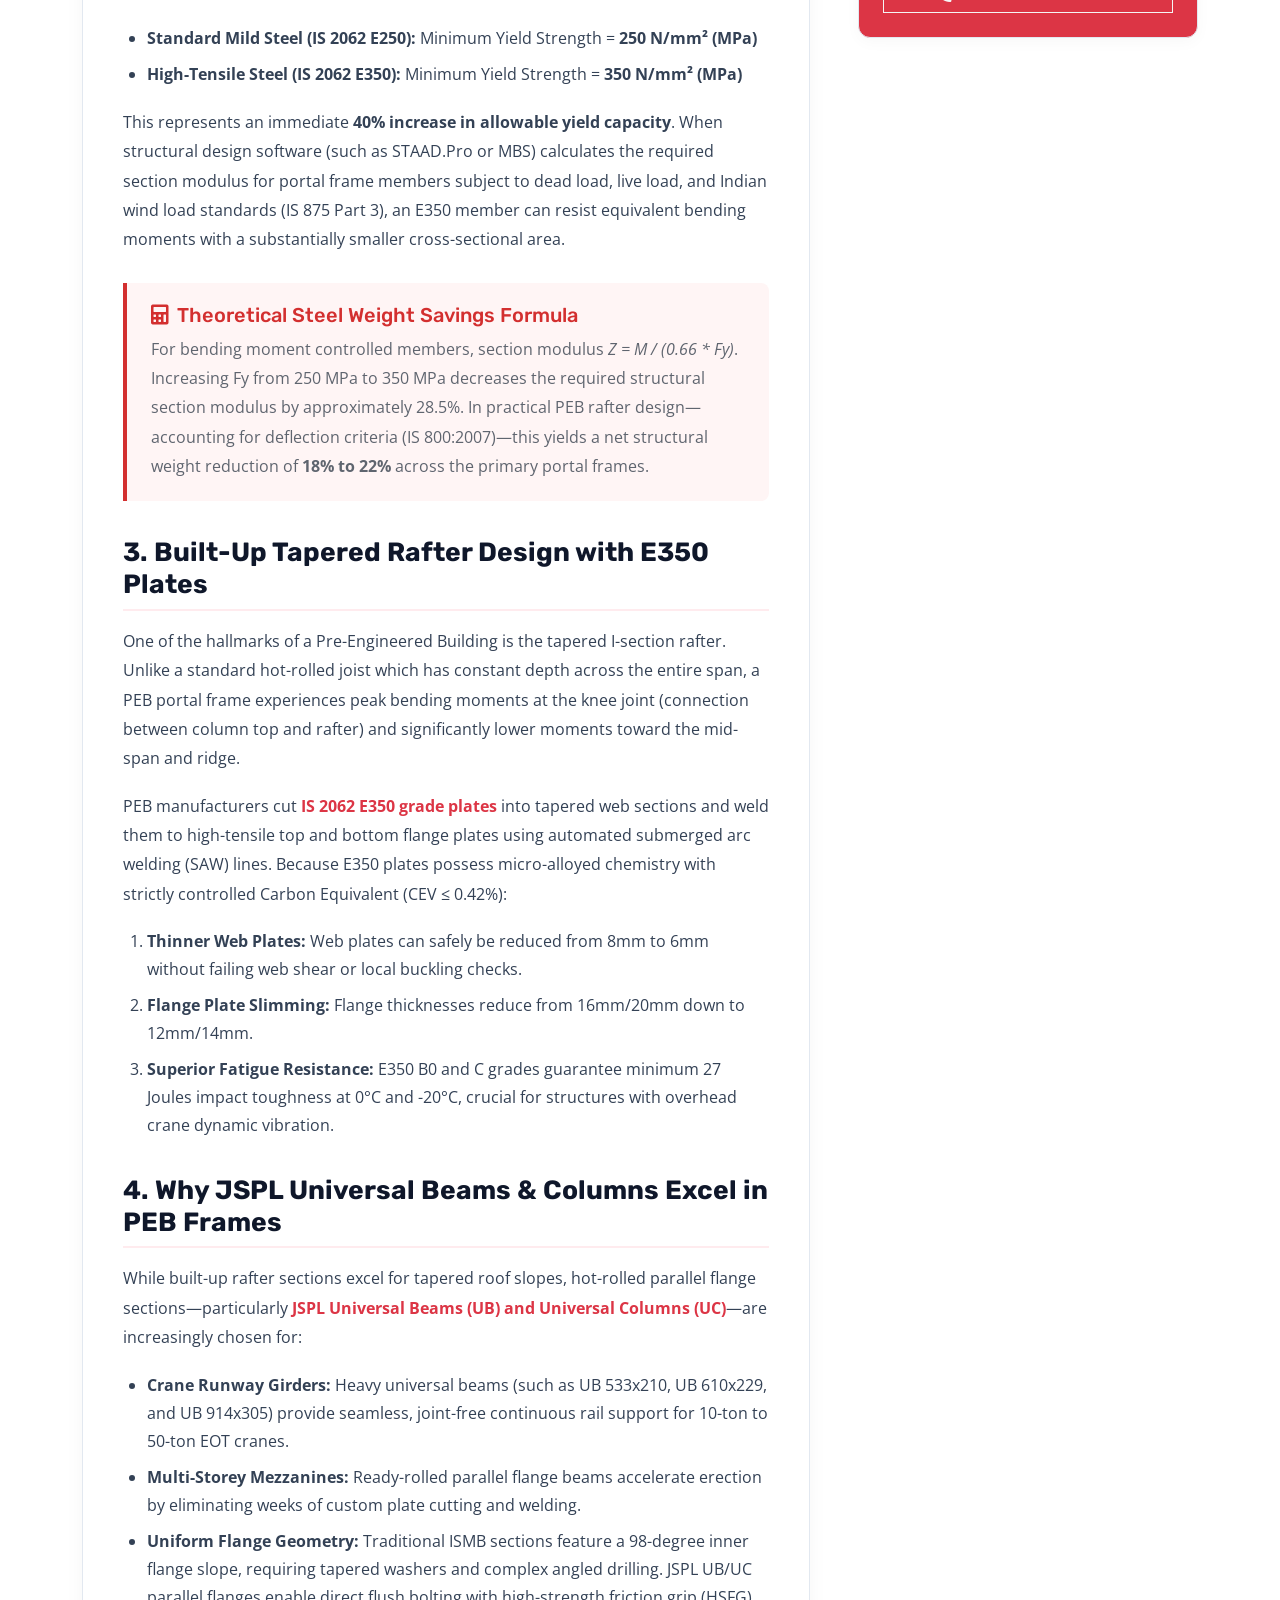
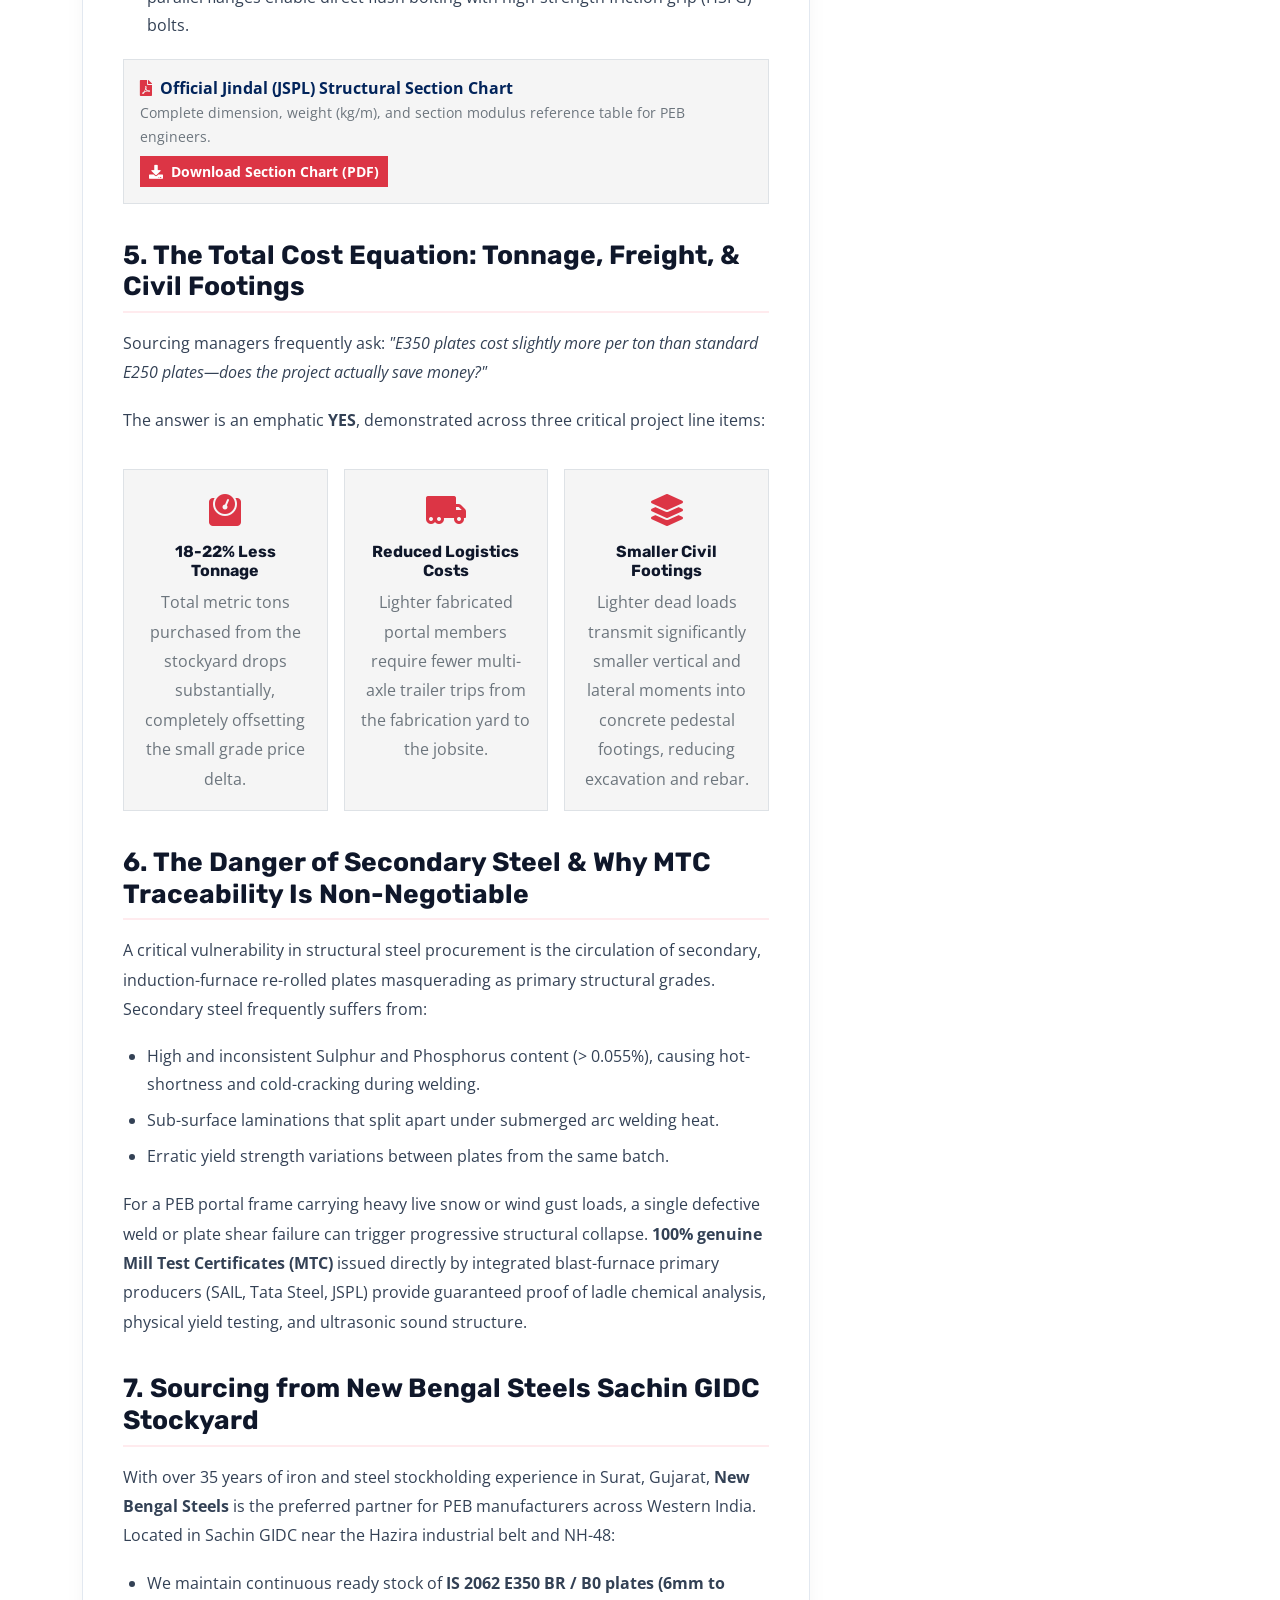
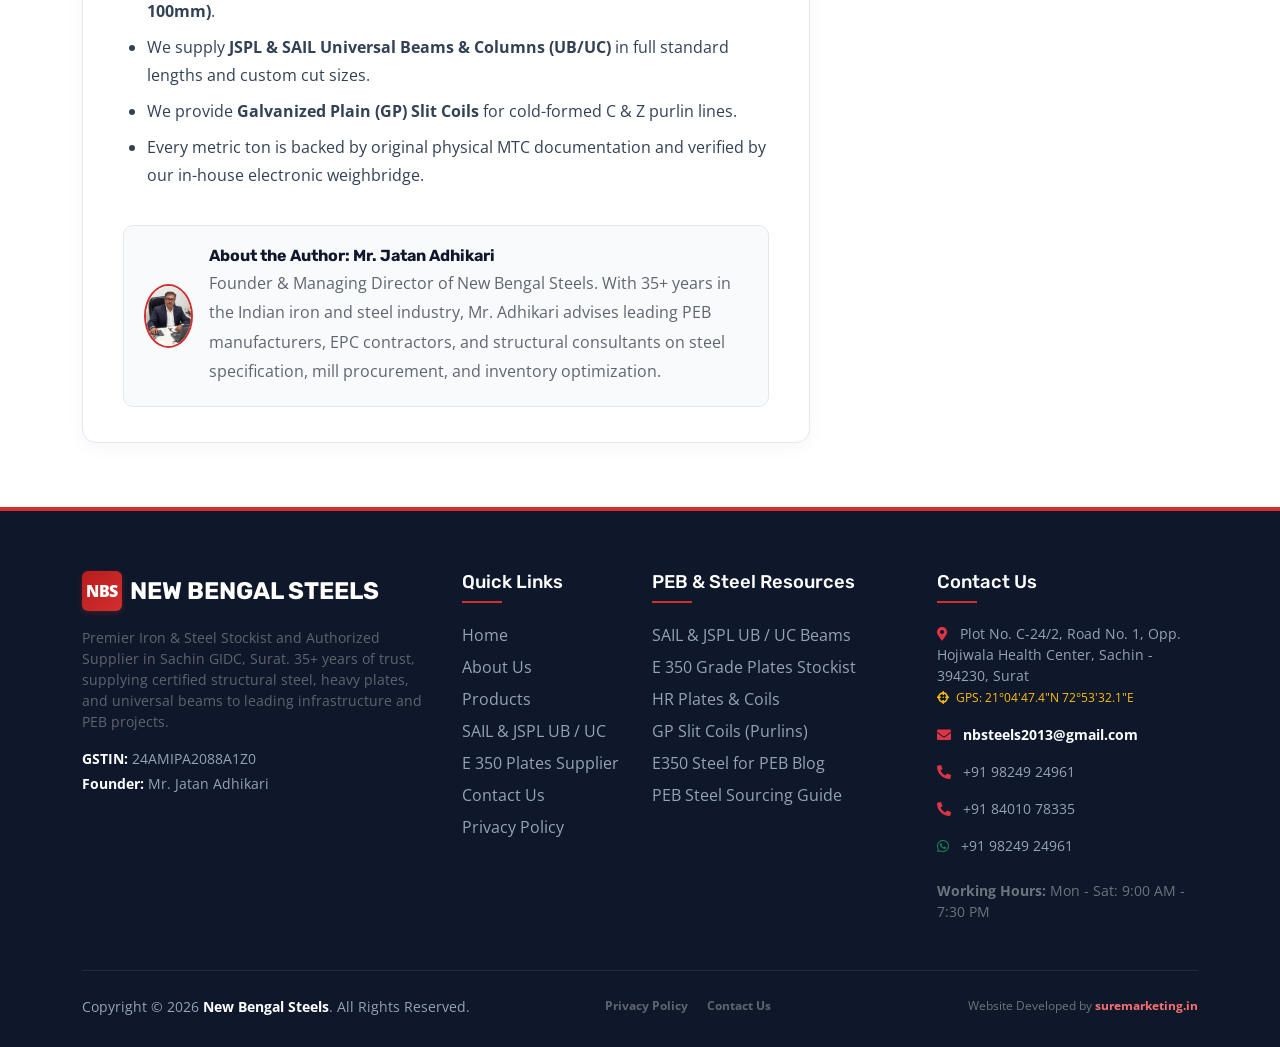
<file: blog-e350-steel-for-peb-manufacturers.html>
<!DOCTYPE html>
<html lang="en">

<head>
    <meta charset="utf-8">
    <title>Why PEB Manufacturers Prefer E350 Grade Steel Plates & JSPL Universal Beams | New Bengal Steels Blog</title>
    <meta content="width=device-width, initial-scale=1.0" name="viewport">
    <meta name="description"
        content="Technical guide for PEB manufacturers: How IS 2062 E350 high tensile steel plates and JSPL parallel flange universal beams reduce steel weight by up to 22%, lower foundation costs, and streamline fabrication.">
    <meta name="keywords"
        content="E350 steel for PEB manufacturers, JSPL Universal Beams PEB, Pre engineered building steel optimization, IS 2062 E350 rafter plates, PEB steel suppliers Surat, high tensile structural steel Gujarat">
    <link rel="canonical" href="https://newbengalsteels.com/blog-e350-steel-for-peb-manufacturers.html">

    <!-- Open Graph Meta Tags -->
    <meta property="og:title" content="Why PEB Manufacturers Prefer E350 Grade Steel Plates & JSPL Universal Beams">
    <meta property="og:description" content="Engineering and cost breakdown of E350 steel plates and JSPL UB/UC sections for Pre-Engineered Building (PEB) structural design.">
    <meta property="og:image" content="img/Newbangal/products/e350-plates.jpg">
    <meta property="og:type" content="article">

    <!-- Favicon -->
    <link href="img/Newbangal/Main-Banner.png" rel="icon">

    <!-- Google Web Fonts -->
    <!-- Preconnect & DNS-Prefetch for Speed -->
    <link rel="preconnect" href="https://fonts.googleapis.com">
    <link rel="preconnect" href="https://fonts.gstatic.com" crossorigin>
    <link rel="dns-prefetch" href="https://cdnjs.cloudflare.com">
    <link rel="dns-prefetch" href="https://cdn.jsdelivr.net">
    <link rel="dns-prefetch" href="https://code.jquery.com">
    <link rel="preconnect" href="https://cdnjs.cloudflare.com" crossorigin>
    <link rel="preconnect" href="https://cdn.jsdelivr.net" crossorigin>
    <link
        href="https://fonts.googleapis.com/css2?family=Open+Sans:wght@400;500;600;700&family=Rubik:wght@500;600;700;800;900&display=swap"
        rel="stylesheet">

    <!-- Icon Font Stylesheet -->
    <link href="https://cdnjs.cloudflare.com/ajax/libs/font-awesome/5.15.4/css/all.min.css" rel="stylesheet">
    <link href="https://cdn.jsdelivr.net/npm/bootstrap-icons@1.11.1/font/bootstrap-icons.css" rel="stylesheet">

    <!-- Customized Bootstrap Stylesheet -->
    <link href="css/bootstrap.min.css" rel="stylesheet">

    <!-- Template Stylesheet -->
    <link href="css/style.css" rel="stylesheet">

    <!-- New Bengal Steels Red & White Custom Stylesheet -->
    <link href="css/new-bengal.css" rel="stylesheet">

    <!-- Schema.org Article JSON-LD -->
    <script type="application/ld+json">
    {
      "@context": "https://schema.org",
      "@type": "BlogPosting",
      "headline": "Why PEB Manufacturers Prefer E350 Grade Steel Plates & JSPL Universal Beams: A Structural & Cost Optimization Guide",
      "image": "https://newbengalsteels.com/img/Newbangal/products/e350-plates.jpg",
      "author": {
        "@type": "Person",
        "name": "Jatan Adhikari",
        "jobTitle": "Managing Director, New Bengal Steels"
      },
      "publisher": {
        "@type": "Organization",
        "name": "New Bengal Steels",
        "logo": {
          "@type": "ImageObject",
          "url": "https://newbengalsteels.com/img/Newbangal/Main-Banner.png"
        }
      },
      "datePublished": "2026-02-15",
      "dateModified": "2026-03-01",
      "description": "Comprehensive engineering analysis of high-tensile E350 plates and parallel flange universal beams in modern Pre-Engineered Building structures."
    }
    </script>
</head>

<body>
    <!-- Topbar Start -->
    <div class="nbs-topbar d-none d-lg-block">
        <div class="container">
            <div class="d-flex align-items-center justify-content-between py-1">
                <div class="d-flex align-items-center gap-3">
                    <span><a href="contact.html" class="text-white text-decoration-none"><i class="fas fa-map-marker-alt text-danger me-1"></i> Sachin GIDC, Surat (21°04'47.4"N 72°53'32.1"E)</a></span>
                    <span class="text-white-50">|</span>
                    <span><strong class="text-white">GSTIN:</strong> <span class="text-warning fw-semibold">24AMIPA2088A1Z0</span></span>
                </div>
                <div class="d-flex align-items-center gap-3">
                    <a href="mailto:nbsteels2013@gmail.com" class="text-white fw-bold d-inline-flex align-items-center gap-1">
                        <i class="fas fa-envelope text-danger"></i> nbsteels2013@gmail.com
                    </a>
                    <span class="text-white-50">|</span>
                    <a href="https://wa.me/919824924961?text=Hello%20New%20Bengal%20Steels,%20I%20am%20inquiring%20about%20PEB%20steel%20supply."
                        target="_blank" class="text-success fw-bold">
                        <i class="fab fa-whatsapp me-1"></i> +91 98249 24961
                    </a>
                    <span class="text-white-50">|</span>
                    <a href="tel:+919824924961" class="nbs-topbar-call">
                        <i class="fas fa-phone-alt"></i> +91 98249 24961
                    </a>
                </div>
            </div>
        </div>
    </div>
    <!-- Topbar End -->

    <!-- Navbar Start -->
    <nav class="navbar navbar-expand-xl nbs-navbar sticky-top">
        <div class="container">
            <a href="index.html" class="nbs-brand">
                <div class="nbs-logo-icon">NBS</div>
                <div class="nbs-brand-text">
                    <span class="h1 mb-0">NEW BENGAL STEELS</span>
                    <span>IRON & STEEL STOCKIST & SUPPLIER</span>
                </div>
            </a>
            <button type="button" class="navbar-toggler nbs-toggler-btn d-xl-none" data-bs-toggle="collapse" data-bs-target="#navbarCollapse" aria-controls="navbarCollapse" aria-expanded="false" aria-label="Toggle navigation">
                <i class="fas fa-bars"></i>
            </button>
            <div class="collapse navbar-collapse" id="navbarCollapse">
                <div class="navbar-nav ms-auto py-2 py-lg-0 align-items-lg-center">
                    <a href="index.html" class="nav-item nav-link">Home</a>
                    <a href="about.html" class="nav-item nav-link">About Us</a>
                    <a href="products.html" class="nav-item nav-link">Products</a>
                    <div class="nav-item dropdown">
                        <a href="#" class="nav-link dropdown-toggle" data-bs-toggle="dropdown">Key Services</a>
                        <div class="dropdown-menu">
                            <a href="sail-jspl-ub-uc-suppliers.html" class="dropdown-item"><i class="fas fa-layer-group"></i> SAIL &amp; JSPL UB / UC</a>
                            <a href="e350-plates-suppliers.html" class="dropdown-item"><i class="fas fa-square"></i> E 350 Plates Suppliers</a>
                        </div>
                    </div>
                    <div class="nav-item dropdown">
                        <a href="#" class="nav-link dropdown-toggle active" data-bs-toggle="dropdown">PEB Insights</a>
                        <div class="dropdown-menu">
                            <a href="blog-e350-steel-for-peb-manufacturers.html" class="dropdown-item active"><i class="fas fa-newspaper"></i> E350 Steel for PEB</a>
                            <a href="blog-structural-steel-guide-peb-sheds.html" class="dropdown-item"><i class="fas fa-warehouse"></i> PEB Steel Sourcing Guide</a>
                        </div>
                    </div>
                    <a href="contact.html" class="nav-item nav-link">Contact</a>
                </div>
                <div class="d-flex align-items-center gap-2 ms-lg-3 my-2 my-lg-0">
                    <a href="tel:+919824924961" class="btn-call-compact">
                        <i class="fas fa-phone-alt"></i> Call Now
                    </a>
                    <a href="contact.html" class="btn-quote-compact">
                        <i class="fab fa-whatsapp me-1"></i> Get A Quote <i class="fas fa-arrow-right ms-1"></i>
                    </a>
                </div>
            </div>
        </div>
    </nav>
    <!-- Navbar End -->

    <!-- Inner Hero Start -->
    <section class="nbs-inner-hero">
        <div class="container position-relative">
            <div class="nbs-breadcrumb mb-3">
                <a href="index.html"><i class="fas fa-home me-1"></i> Home</a>
                <span class="separator">/</span>
                <a href="products.html">PEB Insights</a>
                <span class="separator">/</span>
                <span class="current">E350 Steel &amp; JSPL UB/UC for PEB</span>
            </div>
            <h1>Why PEB Manufacturers Prefer E350 Grade Steel Plates &amp; JSPL Universal Beams</h1>
            <p class="lead">
                A structural engineering and cost optimization guide detailing how switching to 350 MPa high-tensile plates and hot-rolled parallel flange sections slashes steel tonnage by up to 22% while accelerating project delivery.
            </p>
            <div class="nbs-blog-meta text-white-50">
                <span><i class="fas fa-user-edit text-danger me-1"></i> By Technical Desk, New Bengal Steels</span>
                <span><i class="fas fa-calendar-alt text-danger me-1"></i> Updated 2026</span>
                <span><i class="fas fa-clock text-danger me-1"></i> 7 Min Read</span>
            </div>
        </div>
    </section>
    <!-- Inner Hero End -->

    <!-- Blog Content Section Start -->
    <section class="py-5 bg-white">
        <div class="container py-3">
            <div class="row g-5">
                <!-- Article Column -->
                <div class="col-lg-8">
                    <article class="nbs-blog-article">
                        <!-- Table of Contents -->
                        <div class="nbs-toc">
                            <div class="nbs-toc-title"><i class="fas fa-list-ol text-danger"></i> Table of Contents</div>
                            <ul>
                                <li><a href="#section-introduction"><i class="fas fa-chevron-right text-danger small"></i> 1. The Paradigm Shift in Indian PEB Manufacturing</a></li>
                                <li><a href="#section-physics-yield"><i class="fas fa-chevron-right text-danger small"></i> 2. The Mechanics: 350 MPa Yield Strength vs. 250 MPa Standard</a></li>
                                <li><a href="#section-tapered-rafters"><i class="fas fa-chevron-right text-danger small"></i> 3. Built-Up Tapered Rafter Design with E350 Plates</a></li>
                                <li><a href="#section-jspl-universal-beams"><i class="fas fa-chevron-right text-danger small"></i> 4. Why JSPL Universal Beams &amp; Columns Excel in PEB Frames</a></li>
                                <li><a href="#section-cost-equation"><i class="fas fa-chevron-right text-danger small"></i> 5. The Total Cost Equation: Tonnage, Freight, &amp; Civil Footings</a></li>
                                <li><a href="#section-mtc-importance"><i class="fas fa-chevron-right text-danger small"></i> 6. The Danger of Secondary Steel &amp; Why MTC Traceability Is Non-Negotiable</a></li>
                                <li><a href="#section-summary"><i class="fas fa-chevron-right text-danger small"></i> 7. Sourcing from New Bengal Steels Sachin GIDC Stockyard</a></li>
                            </ul>
                        </div>

                        <div class="nbs-article-content">
                            <h2 id="section-introduction">1. The Paradigm Shift in Indian PEB Manufacturing</h2>
                            <p>
                                The industrial landscape across Gujarat, Maharashtra, and India at large has experienced a massive boom in modern logistics parks, e-commerce fulfillment hubs, automated manufacturing plants, and heavy engineering facilities. At the center of this construction wave is the <strong>Pre-Engineered Building (PEB)</strong> system.
                            </p>
                            <p>
                                Traditionally, structural fabricators built industrial sheds using conventional ISMB rolled joists and standard mild steel (IS 2062 E250). However, as clear spans widened from 20 meters to 45+ meters without intermediate columns, and crane capacities climbed to 25–50 tons, the heavy dead weight of conventional steel became both structurally unfeasible and commercially uncompetitive.
                            </p>
                            <p>
                                Today, leading PEB fabricators have standardized on two foundational materials: <strong>high-tensile IS 2062 E350 grade steel plates</strong> for fabricated built-up rafter members and <strong>JSPL &amp; SAIL Parallel Flange Universal Beams (UB) and Columns (UC)</strong> for columns, crane girders, and mezzanines.
                            </p>

                            <h2 id="section-physics-yield">2. The Mechanics: 350 MPa Yield Strength vs. 250 MPa Standard</h2>
                            <p>
                                The fundamental engineering metric in steel structural design is the <strong>minimum yield strength (Fy)</strong>—the stress level at which the material undergoes permanent plastic deformation:
                            </p>
                            <ul>
                                <li><strong>Standard Mild Steel (IS 2062 E250):</strong> Minimum Yield Strength = <strong>250 N/mm² (MPa)</strong></li>
                                <li><strong>High-Tensile Steel (IS 2062 E350):</strong> Minimum Yield Strength = <strong>350 N/mm² (MPa)</strong></li>
                            </ul>
                            <p>
                                This represents an immediate <strong>40% increase in allowable yield capacity</strong>. When structural design software (such as STAAD.Pro or MBS) calculates the required section modulus for portal frame members subject to dead load, live load, and Indian wind load standards (IS 875 Part 3), an E350 member can resist equivalent bending moments with a substantially smaller cross-sectional area.
                            </p>

                            <div class="nbs-callout-box">
                                <h5><i class="fas fa-calculator me-2"></i>Theoretical Steel Weight Savings Formula</h5>
                                <p class="small text-secondary mb-0">
                                    For bending moment controlled members, section modulus <em>Z = M / (0.66 * Fy)</em>. Increasing Fy from 250 MPa to 350 MPa decreases the required structural section modulus by approximately 28.5%. In practical PEB rafter design—accounting for deflection criteria (IS 800:2007)—this yields a net structural weight reduction of <strong>18% to 22%</strong> across the primary portal frames.
                                </p>
                            </div>

                            <h2 id="section-tapered-rafters">3. Built-Up Tapered Rafter Design with E350 Plates</h2>
                            <p>
                                One of the hallmarks of a Pre-Engineered Building is the tapered I-section rafter. Unlike a standard hot-rolled joist which has constant depth across the entire span, a PEB portal frame experiences peak bending moments at the knee joint (connection between column top and rafter) and significantly lower moments toward the mid-span and ridge.
                            </p>
                            <p>
                                PEB manufacturers cut <strong><a href="e350-plates-suppliers.html" class="fw-bold text-danger text-decoration-none">IS 2062 E350 grade plates</a></strong> into tapered web sections and weld them to high-tensile top and bottom flange plates using automated submerged arc welding (SAW) lines. Because E350 plates possess micro-alloyed chemistry with strictly controlled Carbon Equivalent (CEV &le; 0.42%):
                            </p>
                            <ol>
                                <li><strong>Thinner Web Plates:</strong> Web plates can safely be reduced from 8mm to 6mm without failing web shear or local buckling checks.</li>
                                <li><strong>Flange Plate Slimming:</strong> Flange thicknesses reduce from 16mm/20mm down to 12mm/14mm.</li>
                                <li><strong>Superior Fatigue Resistance:</strong> E350 B0 and C grades guarantee minimum 27 Joules impact toughness at 0°C and -20°C, crucial for structures with overhead crane dynamic vibration.</li>
                            </ol>

                            <h2 id="section-jspl-universal-beams">4. Why JSPL Universal Beams &amp; Columns Excel in PEB Frames</h2>
                            <p>
                                While built-up rafter sections excel for tapered roof slopes, hot-rolled parallel flange sections—particularly <strong><a href="sail-jspl-ub-uc-suppliers.html" class="fw-bold text-danger text-decoration-none">JSPL Universal Beams (UB) and Universal Columns (UC)</a></strong>—are increasingly chosen for:
                            </p>
                            <ul>
                                <li><strong>Crane Runway Girders:</strong> Heavy universal beams (such as UB 533x210, UB 610x229, and UB 914x305) provide seamless, joint-free continuous rail support for 10-ton to 50-ton EOT cranes.</li>
                                <li><strong>Multi-Storey Mezzanines:</strong> Ready-rolled parallel flange beams accelerate erection by eliminating weeks of custom plate cutting and welding.</li>
                                <li><strong>Uniform Flange Geometry:</strong> Traditional ISMB sections feature a 98-degree inner flange slope, requiring tapered washers and complex angled drilling. JSPL UB/UC parallel flanges enable direct flush bolting with high-strength friction grip (HSFG) bolts.</li>
                            </ul>
                            <div class="p-3 bg-light rounded border d-flex align-items-center justify-content-between flex-wrap gap-2 my-3">
                                <div>
                                    <strong class="text-dark d-block"><i class="fas fa-file-pdf text-danger me-1"></i> Official Jindal (JSPL) Structural Section Chart</strong>
                                    <span class="small text-muted">Complete dimension, weight (kg/m), and section modulus reference table for PEB engineers.</span>
                                </div>
                                <a href="https://drive.google.com/file/d/1xmCo3eiuYbakvjiwB8L5yLLtbiMsqWqa/view?usp=sharing" target="_blank" rel="noopener noreferrer" class="btn btn-sm btn-danger fw-bold text-nowrap">
                                    <i class="fas fa-download me-1"></i> Download Section Chart (PDF)
                                </a>
                            </div>

                            <h2 id="section-cost-equation">5. The Total Cost Equation: Tonnage, Freight, &amp; Civil Footings</h2>
                            <p>
                                Sourcing managers frequently ask: <em>"E350 plates cost slightly more per ton than standard E250 plates—does the project actually save money?"</em>
                            </p>
                            <p>
                                The answer is an emphatic <strong>YES</strong>, demonstrated across three critical project line items:
                            </p>
                            <div class="row g-3 my-3">
                                <div class="col-md-4">
                                    <div class="p-3 bg-light rounded border text-center h-100">
                                        <div class="text-danger fs-2 mb-2"><i class="fas fa-weight"></i></div>
                                        <h6 class="fw-bold">18-22% Less Tonnage</h6>
                                        <p class="small text-muted mb-0">Total metric tons purchased from the stockyard drops substantially, completely offsetting the small grade price delta.</p>
                                    </div>
                                </div>
                                <div class="col-md-4">
                                    <div class="p-3 bg-light rounded border text-center h-100">
                                        <div class="text-danger fs-2 mb-2"><i class="fas fa-truck-moving"></i></div>
                                        <h6 class="fw-bold">Reduced Logistics Costs</h6>
                                        <p class="small text-muted mb-0">Lighter fabricated portal members require fewer multi-axle trailer trips from the fabrication yard to the jobsite.</p>
                                    </div>
                                </div>
                                <div class="col-md-4">
                                    <div class="p-3 bg-light rounded border text-center h-100">
                                        <div class="text-danger fs-2 mb-2"><i class="fas fa-layer-group"></i></div>
                                        <h6 class="fw-bold">Smaller Civil Footings</h6>
                                        <p class="small text-muted mb-0">Lighter dead loads transmit significantly smaller vertical and lateral moments into concrete pedestal footings, reducing excavation and rebar.</p>
                                    </div>
                                </div>
                            </div>

                            <h2 id="section-mtc-importance">6. The Danger of Secondary Steel &amp; Why MTC Traceability Is Non-Negotiable</h2>
                            <p>
                                A critical vulnerability in structural steel procurement is the circulation of secondary, induction-furnace re-rolled plates masquerading as primary structural grades. Secondary steel frequently suffers from:
                            </p>
                            <ul>
                                <li>High and inconsistent Sulphur and Phosphorus content (&gt; 0.055%), causing hot-shortness and cold-cracking during welding.</li>
                                <li>Sub-surface laminations that split apart under submerged arc welding heat.</li>
                                <li>Erratic yield strength variations between plates from the same batch.</li>
                            </ul>
                            <p>
                                For a PEB portal frame carrying heavy live snow or wind gust loads, a single defective weld or plate shear failure can trigger progressive structural collapse. <strong>100% genuine Mill Test Certificates (MTC)</strong> issued directly by integrated blast-furnace primary producers (SAIL, Tata Steel, JSPL) provide guaranteed proof of ladle chemical analysis, physical yield testing, and ultrasonic sound structure.
                            </p>

                            <h2 id="section-summary">7. Sourcing from New Bengal Steels Sachin GIDC Stockyard</h2>
                            <p>
                                With over 35 years of iron and steel stockholding experience in Surat, Gujarat, <strong>New Bengal Steels</strong> is the preferred partner for PEB manufacturers across Western India. Located in Sachin GIDC near the Hazira industrial belt and NH-48:
                            </p>
                            <ul>
                                <li>We maintain continuous ready stock of <strong>IS 2062 E350 BR / B0 plates (6mm to 100mm)</strong>.</li>
                                <li>We supply <strong>JSPL &amp; SAIL Universal Beams &amp; Columns (UB/UC)</strong> in full standard lengths and custom cut sizes.</li>
                                <li>We provide <strong>Galvanized Plain (GP) Slit Coils</strong> for cold-formed C &amp; Z purlin lines.</li>
                                <li>Every metric ton is backed by original physical MTC documentation and verified by our in-house electronic weighbridge.</li>
                            </ul>

                            <!-- Author Box -->
                            <div class="nbs-author-box">
                                <img fetchpriority="high" src="img/Mr Jatan-Owner.jpeg" alt="Mr. Jatan Adhikari" class="nbs-author-img" style="object-position: top center;" decoding="async">
                                <div>
                                    <h6 class="fw-bold mb-1">About the Author: Mr. Jatan Adhikari</h6>
                                    <p class="small text-secondary mb-0">
                                        Founder &amp; Managing Director of New Bengal Steels. With 35+ years in the Indian iron and steel industry, Mr. Adhikari advises leading PEB manufacturers, EPC contractors, and structural consultants on steel specification, mill procurement, and inventory optimization.
                                    </p>
                                </div>
                            </div>
                        </div>
                    </article>
                </div>

                <!-- Sidebar Column -->
                <div class="col-lg-4">
                    <div class="nbs-sidebar-wrap">
                        <!-- Service Link 1 -->
                        <div class="nbs-sidebar-widget border-top border-4 border-danger shadow-sm">
                            <span class="badge bg-danger text-white mb-2">Primary Steel Stock</span>
                            <h5 class="fw-bold mb-2">E 350 Grade Steel Plates Supplier</h5>
                            <p class="small text-secondary mb-3">
                                Ready inventory of IS 2062 E350 BR / B0 plates from SAIL, JSPL &amp; Tata Steel in our Sachin godown. 6mm to 100mm with 100% MTC.
                            </p>
                            <a href="e350-plates-suppliers.html" class="btn btn-outline-danger btn-sm w-100 fw-bold">
                                View E350 Specifications <i class="fas fa-arrow-right ms-1"></i>
                            </a>
                        </div>

                        <!-- Service Link 2 -->
                        <div class="nbs-sidebar-widget border-top border-4 border-dark shadow-sm">
                            <span class="badge bg-dark text-white mb-2">Parallel Flange Beams</span>
                            <h5 class="fw-bold mb-2">SAIL &amp; JSPL UB / UC Supply</h5>
                            <p class="small text-secondary mb-3">
                                Parallel flange Universal Beams and Columns for crane girders, PEB portal frames, and high-load industrial buildings.
                            </p>
                            <a href="sail-jspl-ub-uc-suppliers.html" class="btn btn-outline-dark btn-sm w-100 fw-bold">
                                View UB / UC Specifications <i class="fas fa-arrow-right ms-1"></i>
                            </a>
                        </div>

                        <!-- Related PEB Blog 2 -->
                        <div class="nbs-sidebar-widget bg-light border">
                            <h6 class="fw-bold mb-2"><i class="fas fa-book-reader text-danger me-2"></i>Next PEB Article</h6>
                            <h6 class="fw-bold text-dark mb-2">Complete Structural Steel Sourcing Guide for PEB Industrial Sheds</h6>
                            <p class="small text-muted mb-3">
                                Sourcing breakdown for primary columns, secondary purlins (GP slit coils), bracing angles, and crane runways.
                            </p>
                            <a href="blog-structural-steel-guide-peb-sheds.html" class="btn btn-sm btn-primary w-100 fw-bold">
                                Read Sourcing Guide <i class="fas fa-arrow-right ms-1"></i>
                            </a>
                        </div>

                        <!-- Direct Inquiry Call to Action -->
                        <div class="nbs-sidebar-widget bg-danger text-white">
                            <h5 class="text-white fw-bold mb-2"><i class="fas fa-headset me-2"></i>Need Steel for Your PEB Job Order?</h5>
                            <p class="small text-white-50 mb-3">
                                Get today's live stock availability and factory-direct mill rates for E350 plates and JSPL universal beams.
                            </p>
                            <a href="https://wa.me/919824924961?text=Hello%20New%20Bengal%20Steels,%20I%20need%20a%20rate%20quote%20for%20PEB%20steel%20materials." target="_blank" class="btn btn-whatsapp w-100 fw-bold mb-2">
                                <i class="fab fa-whatsapp me-1"></i> Chat on WhatsApp
                            </a>
                            <a href="tel:+919824924961" class="btn btn-outline-light w-100 fw-bold">
                                <i class="fas fa-phone-alt me-1"></i> Call +91 98249 24961
                            </a>
                        </div>
                    </div>
                </div>
            </div>
        </div>
    </section>
    <!-- Blog Content Section End -->

    <!-- Footer Start -->
    <footer class="nbs-footer">
        <div class="container">
            <div class="row g-4 mb-5">
                <div class="col-lg-4 col-md-6">
                    <div class="d-flex align-items-center gap-2 mb-3">
                        <div class="nbs-logo-icon" style="width: 40px; height: 40px; font-size: 16px;">NBS</div>
                        <h4 class="text-white mb-0 fw-bold">NEW BENGAL STEELS</h4>
                    </div>
                    <p class="small text-secondary mb-3">
                        Premier Iron &amp; Steel Stockist and Authorized Supplier in Sachin GIDC, Surat. 35+ years of trust, supplying certified structural steel, heavy plates, and universal beams to leading infrastructure and PEB projects.
                    </p>
                    <p class="small mb-1"><strong class="text-white">GSTIN:</strong> 24AMIPA2088A1Z0</p>
                    <p class="small mb-1"><strong class="text-white">Founder:</strong> Mr. Jatan Adhikari</p>
                </div>

                <div class="col-lg-2 col-md-6">
                    <h5>Quick Links</h5>
                    <div><a href="index.html">Home</a></div>
                    <div><a href="about.html">About Us</a></div>
                    <div><a href="products.html">Products</a></div>
                    <div><a href="sail-jspl-ub-uc-suppliers.html">SAIL &amp; JSPL UB / UC</a></div>
                    <div><a href="e350-plates-suppliers.html">E 350 Plates Supplier</a></div>
                    <div><a href="contact.html">Contact Us</a></div>
                    <div><a href="privacy-policy.html">Privacy Policy</a></div>
                </div>

                <div class="col-lg-3 col-md-6">
                    <h5>PEB &amp; Steel Resources</h5>
                    <div><a href="sail-jspl-ub-uc-suppliers.html">SAIL &amp; JSPL UB / UC Beams</a></div>
                    <div><a href="e350-plates-suppliers.html">E 350 Grade Plates Stockist</a></div>
                    <div><a href="products.html#hr-plates">HR Plates &amp; Coils</a></div>
                    <div><a href="products.html#gp-slit">GP Slit Coils (Purlins)</a></div>
                    <div><a href="blog-e350-steel-for-peb-manufacturers.html">E350 Steel for PEB Blog</a></div>
                    <div><a href="blog-structural-steel-guide-peb-sheds.html">PEB Steel Sourcing Guide</a></div>
                </div>

                <div class="col-lg-3 col-md-6">
                    <h5>Contact Us</h5>
                    <p class="small mb-2">
                        <i class="fas fa-map-marker-alt text-danger me-2"></i> Plot No. C-24/2, Road No. 1, Opp. Hojiwala Health Center, Sachin - 394230, Surat
                        <br>
                        <a href="https://maps.google.com/?q=21.079833,72.892250" target="_blank" rel="noopener noreferrer" class="text-warning small text-decoration-none fw-semibold">
                            <i class="fas fa-crosshairs me-1"></i> GPS: 21°04'47.4"N 72°53'32.1"E
                        </a>
                    </p>
                    <p class="small mb-2">
                        <i class="fas fa-envelope text-danger me-2"></i> <a href="mailto:nbsteels2013@gmail.com" class="text-white fw-bold text-decoration-none">nbsteels2013@gmail.com</a>
                    </p>
                    <p class="small mb-2">
                        <i class="fas fa-phone-alt text-danger me-2"></i> <a href="tel:+919824924961">+91 98249 24961</a>
                    </p>
                    <p class="small mb-2">
                        <i class="fas fa-phone-alt text-danger me-2"></i> <a href="tel:+918401078335">+91 84010 78335</a>
                    </p>
                    <p class="small mb-3">
                        <i class="fab fa-whatsapp text-success me-2"></i> <a href="https://wa.me/919824924961" target="_blank">+91 98249 24961</a>
                    </p>
                    <div class="small text-muted">
                        <strong>Working Hours:</strong> Mon - Sat: 9:00 AM - 7:30 PM
                    </div>
                </div>
            </div>

            <div class="nbs-footer-bottom">
                <div class="row align-items-center gy-2">
                    <div class="col-lg-5 text-center text-lg-start mb-2 mb-lg-0">
                        Copyright &copy; 2026 <strong class="text-white">New Bengal Steels</strong>. All Rights Reserved.
                    </div>
                    <div class="col-lg-3 text-center text-muted small mb-2 mb-lg-0">
                        <a href="privacy-policy.html" class="text-secondary text-decoration-none me-3">Privacy Policy</a>
                        <a href="contact.html" class="text-secondary text-decoration-none">Contact Us</a>
                    </div>
                    <div class="col-lg-4 text-center text-lg-end text-muted small">
                        Website Developed by <a href="https://suremarketing.in" target="_blank" rel="noopener">suremarketing.in</a>
                    </div>
                </div>
            </div>
        </div>
    </footer>
    <!-- Footer End -->

    <!-- Floating Action Buttons -->
    <a href="tel:+919824924961" class="nbs-floating-call" title="Call New Bengal Steels (+91 98249 24961)">
        <i class="fas fa-phone-alt"></i>
    </a>
    <a href="https://wa.me/919824924961?text=Hello%20New%20Bengal%20Steels,%20I%20read%20your%20E350%20PEB%20blog%20and%20want%20rates."
        class="nbs-floating-wa" target="_blank" title="Chat on WhatsApp (+91 98249 24961)">
        <i class="fab fa-whatsapp"></i>
    </a>

    <!-- Scripts -->
    <script src="https://code.jquery.com/jquery-3.6.0.min.js"></script>
    <script src="https://cdn.jsdelivr.net/npm/bootstrap@5.3.0/dist/js/bootstrap.bundle.min.js"></script>
</body>

</html>
</file>
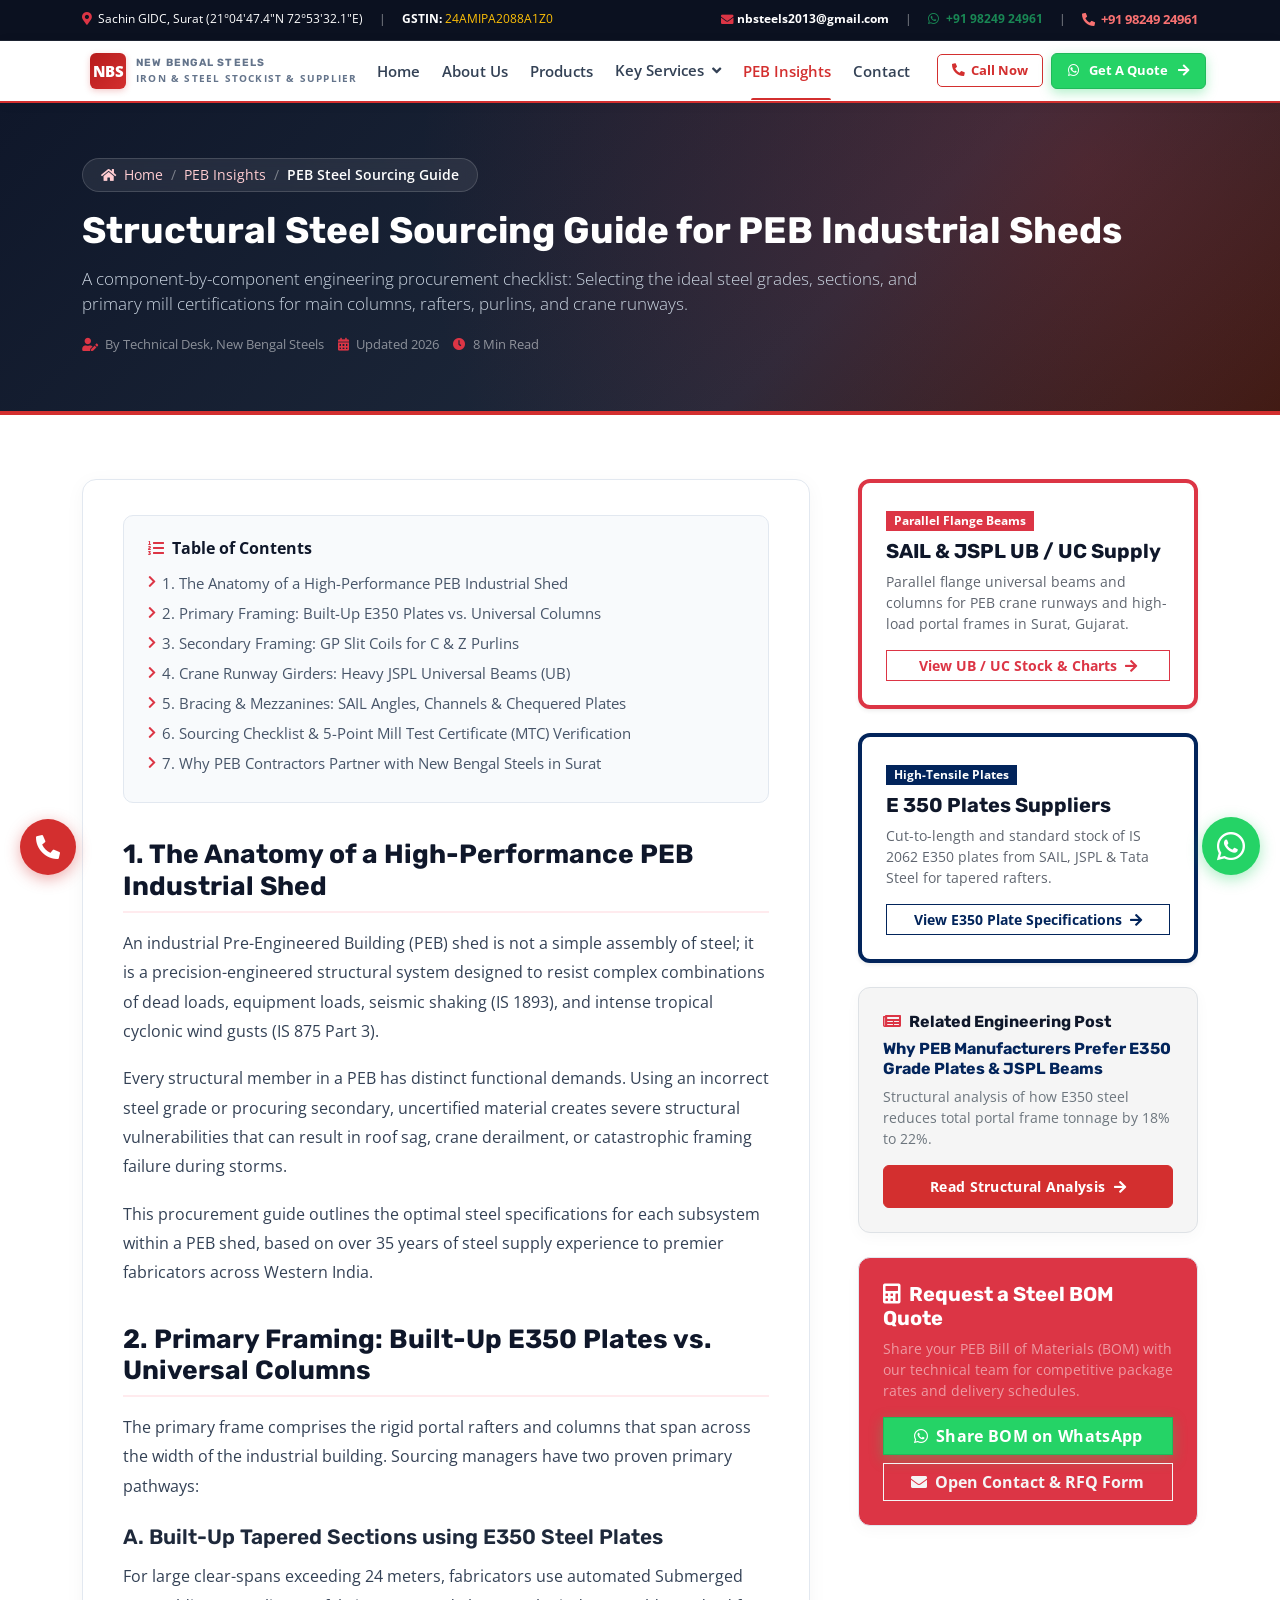
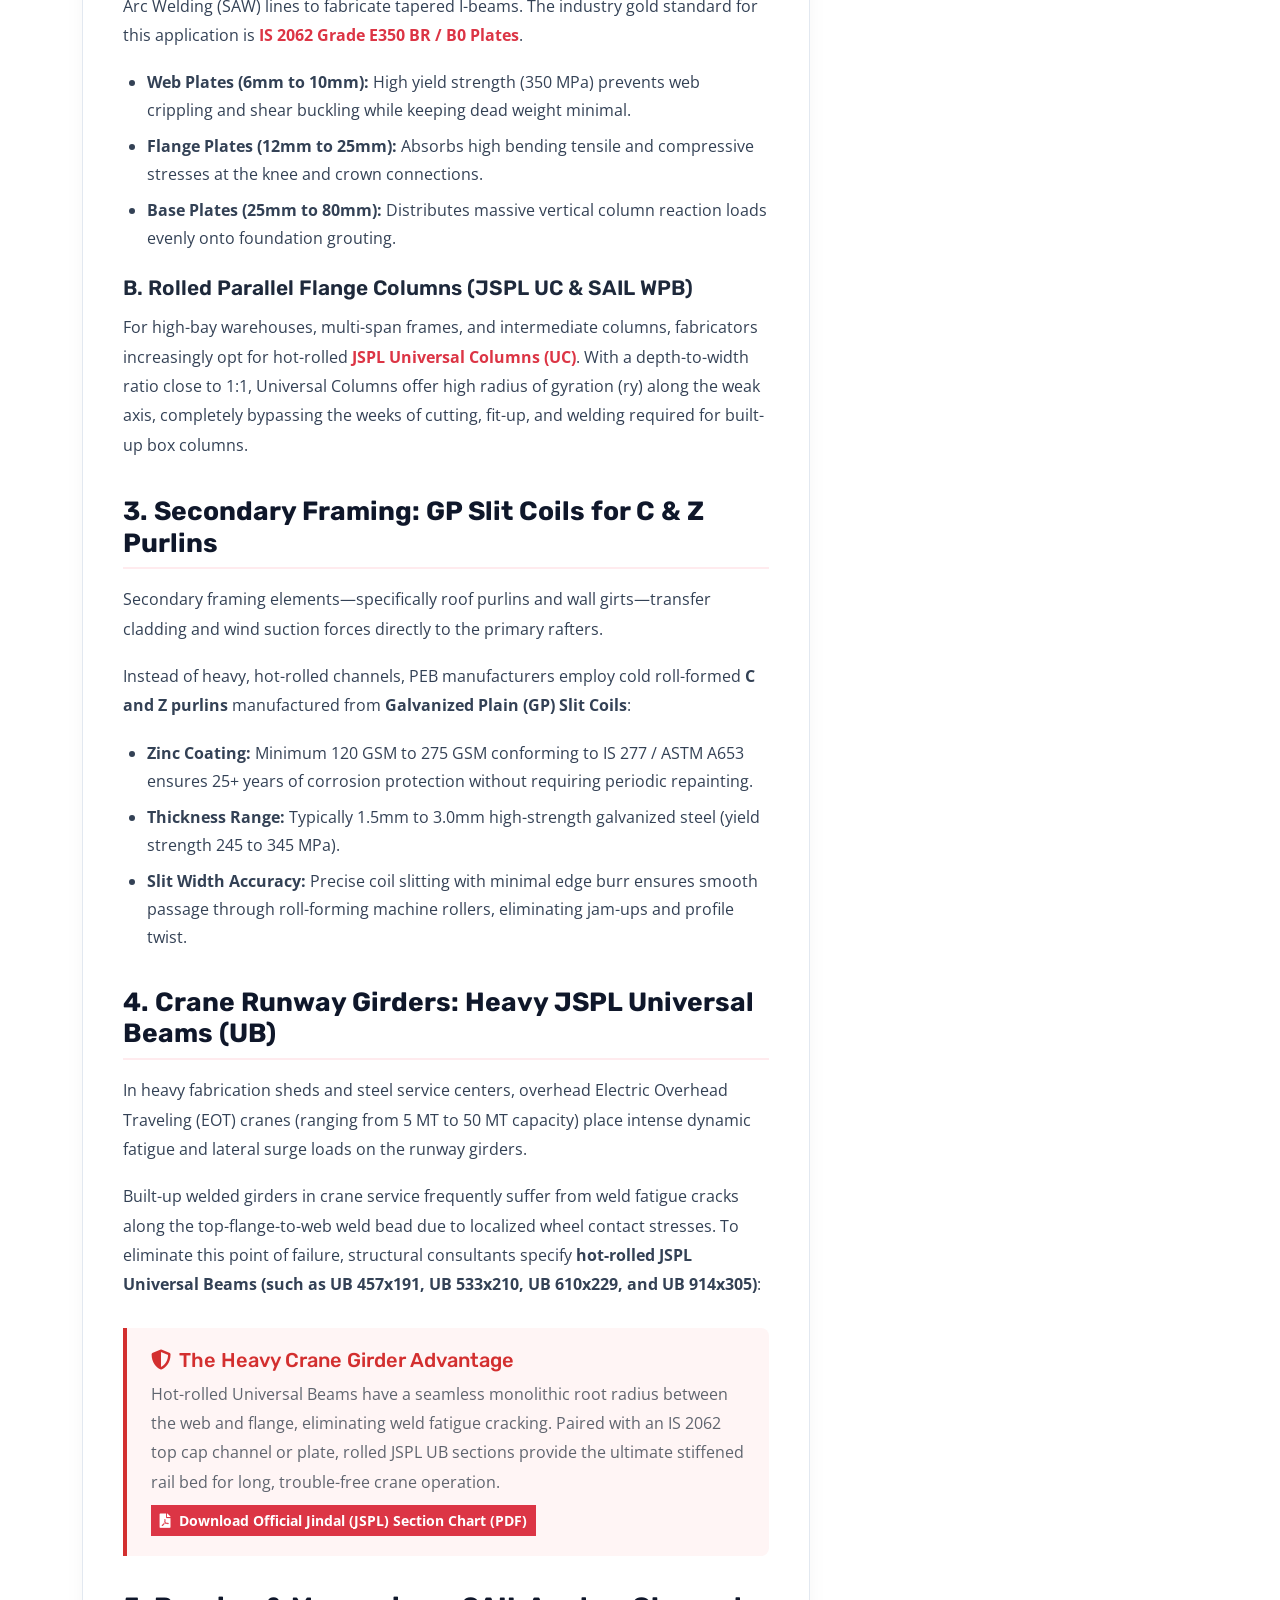
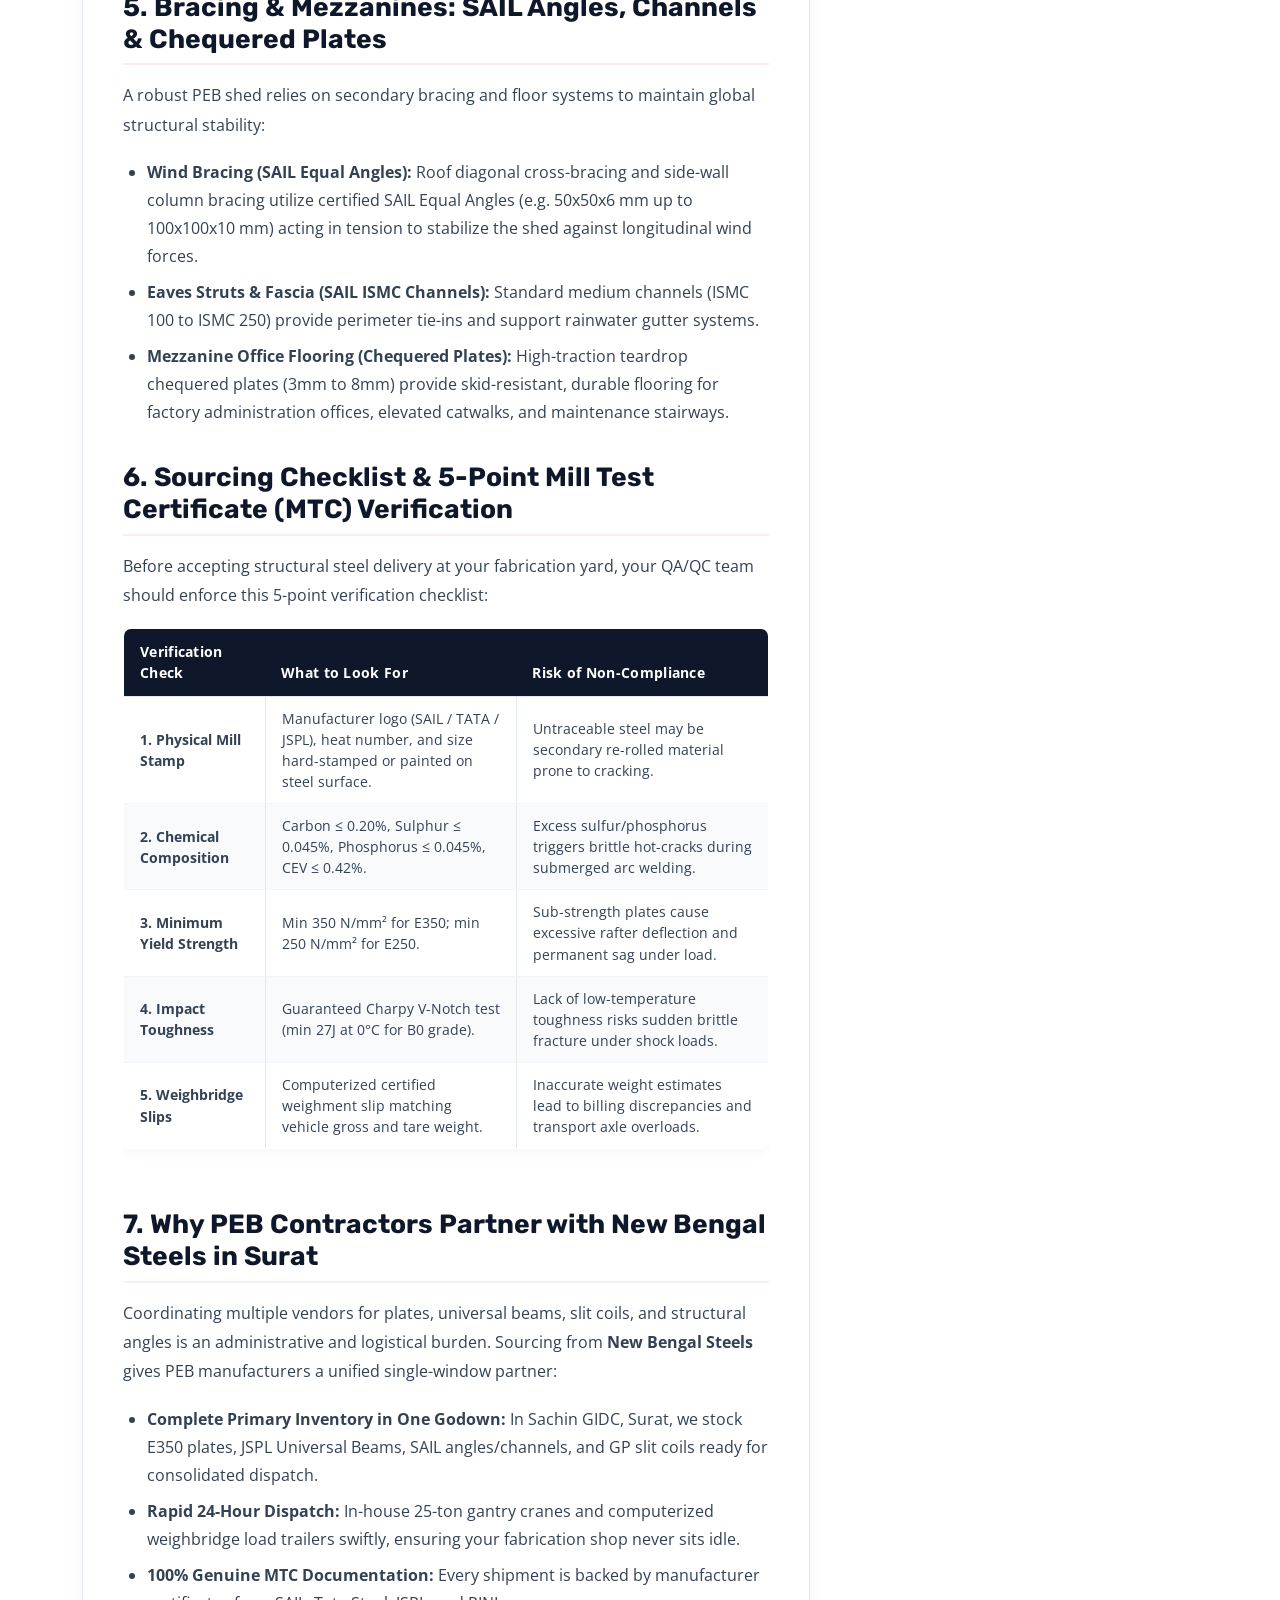
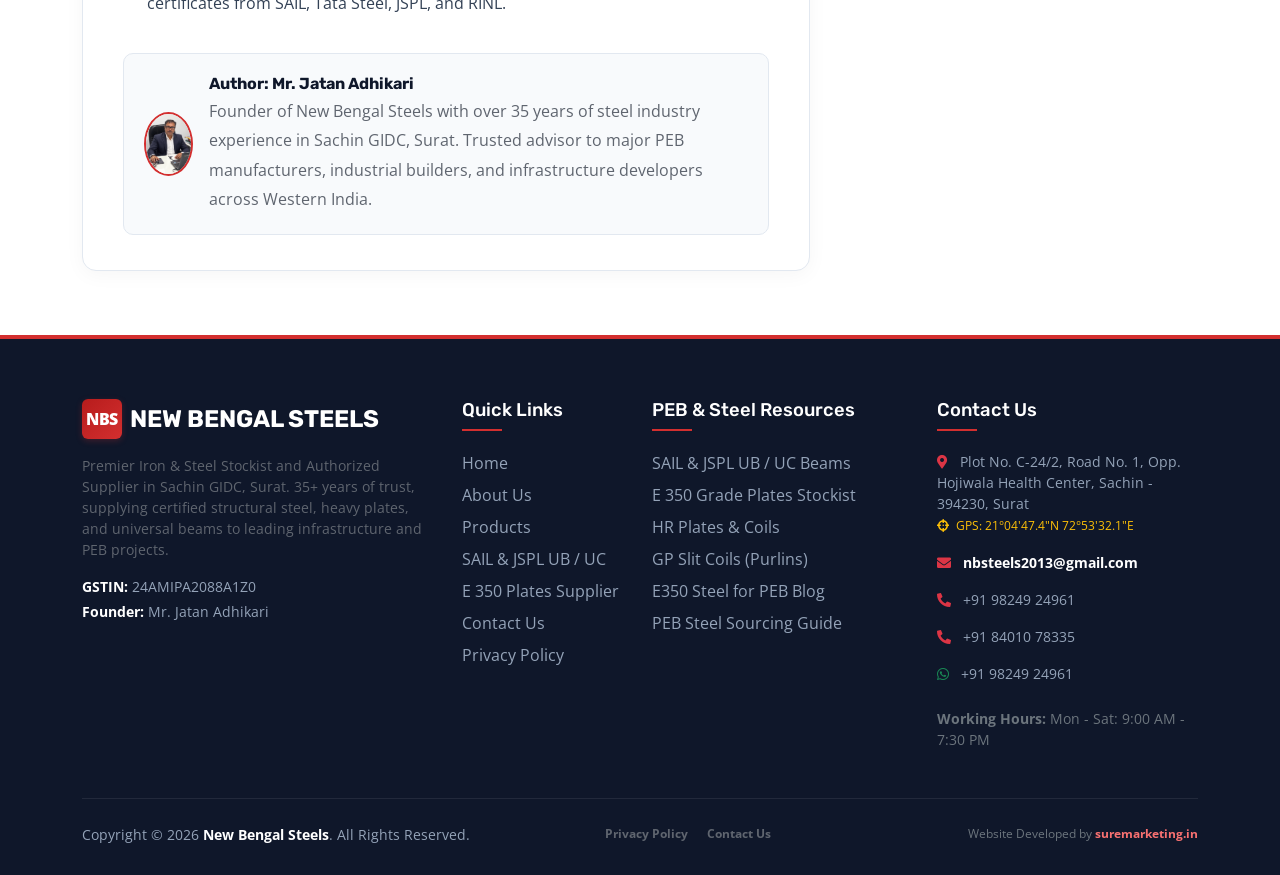
<file: blog-structural-steel-guide-peb-sheds.html>
<!DOCTYPE html>
<html lang="en">

<head>
    <meta charset="utf-8">
    <title>Sourcing Structural Steel for PEB Industrial Sheds: Complete Guide | New Bengal Steels Blog</title>
    <meta content="width=device-width, initial-scale=1.0" name="viewport">
    <meta name="description"
        content="Component-by-component structural steel sourcing guide for PEB industrial sheds & warehouses: Columns, rafters (E350 plates), purlins (GP slit coils), crane girders (JSPL UB), and MTC inspection tips.">
    <meta name="keywords"
        content="Structural steel sourcing PEB sheds, PEB shed steel guide, E350 plates for PEB, JSPL universal beams crane girder, GP slit coil purlins, PEB steel suppliers Surat, primary steel stockist Gujarat">
    <link rel="canonical" href="https://newbengalsteels.com/blog-structural-steel-guide-peb-sheds.html">

    <!-- Open Graph Meta Tags -->
    <meta property="og:title" content="Structural Steel Sourcing Guide for PEB Industrial Sheds">
    <meta property="og:description" content="A comprehensive procurement guide covering primary frames, secondary purlins, crane runways, and quality compliance for PEB industrial sheds.">
    <meta property="og:image" content="img/ub-uc.webp">
    <meta property="og:type" content="article">

    <!-- Favicon -->
    <link href="img/Newbangal/Main-Banner.png" rel="icon">

    <!-- Google Web Fonts -->
    <!-- Preconnect & DNS-Prefetch for Speed -->
    <link rel="preconnect" href="https://fonts.googleapis.com">
    <link rel="preconnect" href="https://fonts.gstatic.com" crossorigin>
    <link rel="dns-prefetch" href="https://cdnjs.cloudflare.com">
    <link rel="dns-prefetch" href="https://cdn.jsdelivr.net">
    <link rel="dns-prefetch" href="https://code.jquery.com">
    <link rel="preconnect" href="https://cdnjs.cloudflare.com" crossorigin>
    <link rel="preconnect" href="https://cdn.jsdelivr.net" crossorigin>
    <link
        href="https://fonts.googleapis.com/css2?family=Open+Sans:wght@400;500;600;700&family=Rubik:wght@500;600;700;800;900&display=swap"
        rel="stylesheet">

    <!-- Icon Font Stylesheet -->
    <link href="https://cdnjs.cloudflare.com/ajax/libs/font-awesome/5.15.4/css/all.min.css" rel="stylesheet">
    <link href="https://cdn.jsdelivr.net/npm/bootstrap-icons@1.11.1/font/bootstrap-icons.css" rel="stylesheet">

    <!-- Customized Bootstrap Stylesheet -->
    <link href="css/bootstrap.min.css" rel="stylesheet">

    <!-- Template Stylesheet -->
    <link href="css/style.css" rel="stylesheet">

    <!-- New Bengal Steels Red & White Custom Stylesheet -->
    <link href="css/new-bengal.css" rel="stylesheet">

    <!-- Schema.org Article JSON-LD -->
    <script type="application/ld+json">
    {
      "@context": "https://schema.org",
      "@type": "BlogPosting",
      "headline": "Complete Structural Steel Sourcing Guide for PEB Industrial Sheds: Columns, Rafters, Purlins & Crane Girders",
      "image": "https://newbengalsteels.com/img/ub-uc.webp",
      "author": {
        "@type": "Person",
        "name": "Jatan Adhikari",
        "jobTitle": "Managing Director, New Bengal Steels"
      },
      "publisher": {
        "@type": "Organization",
        "name": "New Bengal Steels",
        "logo": {
          "@type": "ImageObject",
          "url": "https://newbengalsteels.com/img/Newbangal/Main-Banner.png"
        }
      },
      "datePublished": "2026-02-28",
      "dateModified": "2026-03-01",
      "description": "Essential procurement manual for PEB contractors, shed builders, and structural fabricators sourcing certified primary steel."
    }
    </script>
</head>

<body>
    <!-- Topbar Start -->
    <div class="nbs-topbar d-none d-lg-block">
        <div class="container">
            <div class="d-flex align-items-center justify-content-between py-1">
                <div class="d-flex align-items-center gap-3">
                    <span><a href="contact.html" class="text-white text-decoration-none"><i class="fas fa-map-marker-alt text-danger me-1"></i> Sachin GIDC, Surat (21°04'47.4"N 72°53'32.1"E)</a></span>
                    <span class="text-white-50">|</span>
                    <span><strong class="text-white">GSTIN:</strong> <span class="text-warning fw-semibold">24AMIPA2088A1Z0</span></span>
                </div>
                <div class="d-flex align-items-center gap-3">
                    <a href="mailto:nbsteels2013@gmail.com" class="text-white fw-bold d-inline-flex align-items-center gap-1">
                        <i class="fas fa-envelope text-danger"></i> nbsteels2013@gmail.com
                    </a>
                    <span class="text-white-50">|</span>
                    <a href="https://wa.me/919824924961?text=Hello%20New%20Bengal%20Steels,%20I%20am%20inquiring%20about%20PEB%20shed%20materials."
                        target="_blank" class="text-success fw-bold">
                        <i class="fab fa-whatsapp me-1"></i> +91 98249 24961
                    </a>
                    <span class="text-white-50">|</span>
                    <a href="tel:+919824924961" class="nbs-topbar-call">
                        <i class="fas fa-phone-alt"></i> +91 98249 24961
                    </a>
                </div>
            </div>
        </div>
    </div>
    <!-- Topbar End -->

    <!-- Navbar Start -->
    <nav class="navbar navbar-expand-xl nbs-navbar sticky-top">
        <div class="container">
            <a href="index.html" class="nbs-brand">
                <div class="nbs-logo-icon">NBS</div>
                <div class="nbs-brand-text">
                    <span class="h1 mb-0">NEW BENGAL STEELS</span>
                    <span>IRON & STEEL STOCKIST & SUPPLIER</span>
                </div>
            </a>
            <button type="button" class="navbar-toggler nbs-toggler-btn d-xl-none" data-bs-toggle="collapse" data-bs-target="#navbarCollapse" aria-controls="navbarCollapse" aria-expanded="false" aria-label="Toggle navigation">
                <i class="fas fa-bars"></i>
            </button>
            <div class="collapse navbar-collapse" id="navbarCollapse">
                <div class="navbar-nav ms-auto py-2 py-lg-0 align-items-lg-center">
                    <a href="index.html" class="nav-item nav-link">Home</a>
                    <a href="about.html" class="nav-item nav-link">About Us</a>
                    <a href="products.html" class="nav-item nav-link">Products</a>
                    <div class="nav-item dropdown">
                        <a href="#" class="nav-link dropdown-toggle" data-bs-toggle="dropdown">Key Services</a>
                        <div class="dropdown-menu">
                            <a href="sail-jspl-ub-uc-suppliers.html" class="dropdown-item"><i class="fas fa-layer-group"></i> SAIL &amp; JSPL UB / UC</a>
                            <a href="e350-plates-suppliers.html" class="dropdown-item"><i class="fas fa-square"></i> E 350 Plates Suppliers</a>
                        </div>
                    </div>
                    <div class="nav-item dropdown">
                        <a href="#" class="nav-link dropdown-toggle active" data-bs-toggle="dropdown">PEB Insights</a>
                        <div class="dropdown-menu">
                            <a href="blog-e350-steel-for-peb-manufacturers.html" class="dropdown-item"><i class="fas fa-newspaper"></i> E350 Steel for PEB</a>
                            <a href="blog-structural-steel-guide-peb-sheds.html" class="dropdown-item active"><i class="fas fa-warehouse"></i> PEB Steel Sourcing Guide</a>
                        </div>
                    </div>
                    <a href="contact.html" class="nav-item nav-link">Contact</a>
                </div>
                <div class="d-flex align-items-center gap-2 ms-lg-3 my-2 my-lg-0">
                    <a href="tel:+919824924961" class="btn-call-compact">
                        <i class="fas fa-phone-alt"></i> Call Now
                    </a>
                    <a href="contact.html" class="btn-quote-compact">
                        <i class="fab fa-whatsapp me-1"></i> Get A Quote <i class="fas fa-arrow-right ms-1"></i>
                    </a>
                </div>
            </div>
        </div>
    </nav>
    <!-- Navbar End -->

    <!-- Inner Hero Start -->
    <section class="nbs-inner-hero">
        <div class="container position-relative">
            <div class="nbs-breadcrumb mb-3">
                <a href="index.html"><i class="fas fa-home me-1"></i> Home</a>
                <span class="separator">/</span>
                <a href="products.html">PEB Insights</a>
                <span class="separator">/</span>
                <span class="current">PEB Steel Sourcing Guide</span>
            </div>
            <h1>Structural Steel Sourcing Guide for PEB Industrial Sheds</h1>
            <p class="lead">
                A component-by-component engineering procurement checklist: Selecting the ideal steel grades, sections, and primary mill certifications for main columns, rafters, purlins, and crane runways.
            </p>
            <div class="nbs-blog-meta text-white-50">
                <span><i class="fas fa-user-edit text-danger me-1"></i> By Technical Desk, New Bengal Steels</span>
                <span><i class="fas fa-calendar-alt text-danger me-1"></i> Updated 2026</span>
                <span><i class="fas fa-clock text-danger me-1"></i> 8 Min Read</span>
            </div>
        </div>
    </section>
    <!-- Inner Hero End -->

    <!-- Blog Content Section Start -->
    <section class="py-5 bg-white">
        <div class="container py-3">
            <div class="row g-5">
                <!-- Article Body Column -->
                <div class="col-lg-8">
                    <article class="nbs-blog-article">
                        <!-- Table of Contents -->
                        <div class="nbs-toc">
                            <div class="nbs-toc-title"><i class="fas fa-list-ol text-danger"></i> Table of Contents</div>
                            <ul>
                                <li><a href="#peb-anatomy"><i class="fas fa-chevron-right text-danger small"></i> 1. The Anatomy of a High-Performance PEB Industrial Shed</a></li>
                                <li><a href="#primary-framing"><i class="fas fa-chevron-right text-danger small"></i> 2. Primary Framing: Built-Up E350 Plates vs. Universal Columns</a></li>
                                <li><a href="#secondary-framing"><i class="fas fa-chevron-right text-danger small"></i> 3. Secondary Framing: GP Slit Coils for C &amp; Z Purlins</a></li>
                                <li><a href="#crane-girders"><i class="fas fa-chevron-right text-danger small"></i> 4. Crane Runway Girders: Heavy JSPL Universal Beams (UB)</a></li>
                                <li><a href="#bracing-decking"><i class="fas fa-chevron-right text-danger small"></i> 5. Bracing &amp; Mezzanines: SAIL Angles, Channels &amp; Chequered Plates</a></li>
                                <li><a href="#mtc-verification"><i class="fas fa-chevron-right text-danger small"></i> 6. Sourcing Checklist &amp; 5-Point Mill Test Certificate (MTC) Verification</a></li>
                                <li><a href="#single-source-advantage"><i class="fas fa-chevron-right text-danger small"></i> 7. Why PEB Contractors Partner with New Bengal Steels in Surat</a></li>
                            </ul>
                        </div>

                        <div class="nbs-article-content">
                            <h2 id="peb-anatomy">1. The Anatomy of a High-Performance PEB Industrial Shed</h2>
                            <p>
                                An industrial Pre-Engineered Building (PEB) shed is not a simple assembly of steel; it is a precision-engineered structural system designed to resist complex combinations of dead loads, equipment loads, seismic shaking (IS 1893), and intense tropical cyclonic wind gusts (IS 875 Part 3).
                            </p>
                            <p>
                                Every structural member in a PEB has distinct functional demands. Using an incorrect steel grade or procuring secondary, uncertified material creates severe structural vulnerabilities that can result in roof sag, crane derailment, or catastrophic framing failure during storms.
                            </p>
                            <p>
                                This procurement guide outlines the optimal steel specifications for each subsystem within a PEB shed, based on over 35 years of steel supply experience to premier fabricators across Western India.
                            </p>

                            <h2 id="primary-framing">2. Primary Framing: Built-Up E350 Plates vs. Universal Columns</h2>
                            <p>
                                The primary frame comprises the rigid portal rafters and columns that span across the width of the industrial building. Sourcing managers have two proven primary pathways:
                            </p>
                            <h3>A. Built-Up Tapered Sections using E350 Steel Plates</h3>
                            <p>
                                For large clear-spans exceeding 24 meters, fabricators use automated Submerged Arc Welding (SAW) lines to fabricate tapered I-beams. The industry gold standard for this application is <strong><a href="e350-plates-suppliers.html" class="fw-bold text-danger text-decoration-none">IS 2062 Grade E350 BR / B0 Plates</a></strong>.
                            </p>
                            <ul>
                                <li><strong>Web Plates (6mm to 10mm):</strong> High yield strength (350 MPa) prevents web crippling and shear buckling while keeping dead weight minimal.</li>
                                <li><strong>Flange Plates (12mm to 25mm):</strong> Absorbs high bending tensile and compressive stresses at the knee and crown connections.</li>
                                <li><strong>Base Plates (25mm to 80mm):</strong> Distributes massive vertical column reaction loads evenly onto foundation grouting.</li>
                            </ul>

                            <h3>B. Rolled Parallel Flange Columns (JSPL UC &amp; SAIL WPB)</h3>
                            <p>
                                For high-bay warehouses, multi-span frames, and intermediate columns, fabricators increasingly opt for hot-rolled <strong><a href="sail-jspl-ub-uc-suppliers.html" class="fw-bold text-danger text-decoration-none">JSPL Universal Columns (UC)</a></strong>. With a depth-to-width ratio close to 1:1, Universal Columns offer high radius of gyration (ry) along the weak axis, completely bypassing the weeks of cutting, fit-up, and welding required for built-up box columns.
                            </p>

                            <h2 id="secondary-framing">3. Secondary Framing: GP Slit Coils for C &amp; Z Purlins</h2>
                            <p>
                                Secondary framing elements—specifically roof purlins and wall girts—transfer cladding and wind suction forces directly to the primary rafters.
                            </p>
                            <p>
                                Instead of heavy, hot-rolled channels, PEB manufacturers employ cold roll-formed <strong>C and Z purlins</strong> manufactured from <strong>Galvanized Plain (GP) Slit Coils</strong>:
                            </p>
                            <ul>
                                <li><strong>Zinc Coating:</strong> Minimum 120 GSM to 275 GSM conforming to IS 277 / ASTM A653 ensures 25+ years of corrosion protection without requiring periodic repainting.</li>
                                <li><strong>Thickness Range:</strong> Typically 1.5mm to 3.0mm high-strength galvanized steel (yield strength 245 to 345 MPa).</li>
                                <li><strong>Slit Width Accuracy:</strong> Precise coil slitting with minimal edge burr ensures smooth passage through roll-forming machine rollers, eliminating jam-ups and profile twist.</li>
                            </ul>

                            <h2 id="crane-girders">4. Crane Runway Girders: Heavy JSPL Universal Beams (UB)</h2>
                            <p>
                                In heavy fabrication sheds and steel service centers, overhead Electric Overhead Traveling (EOT) cranes (ranging from 5 MT to 50 MT capacity) place intense dynamic fatigue and lateral surge loads on the runway girders.
                            </p>
                            <p>
                                Built-up welded girders in crane service frequently suffer from weld fatigue cracks along the top-flange-to-web weld bead due to localized wheel contact stresses. To eliminate this point of failure, structural consultants specify <strong>hot-rolled JSPL Universal Beams (such as UB 457x191, UB 533x210, UB 610x229, and UB 914x305)</strong>:
                            </p>
                            <div class="nbs-callout-box">
                                <h5><i class="fas fa-shield-alt me-2"></i>The Heavy Crane Girder Advantage</h5>
                                <p class="small text-secondary mb-2">
                                    Hot-rolled Universal Beams have a seamless monolithic root radius between the web and flange, eliminating weld fatigue cracking. Paired with an IS 2062 top cap channel or plate, rolled JSPL UB sections provide the ultimate stiffened rail bed for long, trouble-free crane operation.
                                </p>
                                <a href="https://drive.google.com/file/d/1xmCo3eiuYbakvjiwB8L5yLLtbiMsqWqa/view?usp=sharing" target="_blank" rel="noopener noreferrer" class="btn btn-sm btn-danger fw-bold d-inline-flex align-items-center gap-2">
                                    <i class="fas fa-file-pdf"></i> Download Official Jindal (JSPL) Section Chart (PDF)
                                </a>
                            </div>

                            <h2 id="bracing-decking">5. Bracing &amp; Mezzanines: SAIL Angles, Channels &amp; Chequered Plates</h2>
                            <p>
                                A robust PEB shed relies on secondary bracing and floor systems to maintain global structural stability:
                            </p>
                            <ul>
                                <li><strong>Wind Bracing (SAIL Equal Angles):</strong> Roof diagonal cross-bracing and side-wall column bracing utilize certified SAIL Equal Angles (e.g. 50x50x6 mm up to 100x100x10 mm) acting in tension to stabilize the shed against longitudinal wind forces.</li>
                                <li><strong>Eaves Struts &amp; Fascia (SAIL ISMC Channels):</strong> Standard medium channels (ISMC 100 to ISMC 250) provide perimeter tie-ins and support rainwater gutter systems.</li>
                                <li><strong>Mezzanine Office Flooring (Chequered Plates):</strong> High-traction teardrop chequered plates (3mm to 8mm) provide skid-resistant, durable flooring for factory administration offices, elevated catwalks, and maintenance stairways.</li>
                            </ul>

                            <h2 id="mtc-verification">6. Sourcing Checklist &amp; 5-Point Mill Test Certificate (MTC) Verification</h2>
                            <p>
                                Before accepting structural steel delivery at your fabrication yard, your QA/QC team should enforce this 5-point verification checklist:
                            </p>
                            <div class="table-responsive">
                                <table class="table table-bordered table-spec-custom">
                                    <thead>
                                        <tr>
                                            <th>Verification Check</th>
                                            <th>What to Look For</th>
                                            <th>Risk of Non-Compliance</th>
                                        </tr>
                                    </thead>
                                    <tbody>
                                        <tr>
                                            <td><strong>1. Physical Mill Stamp</strong></td>
                                            <td>Manufacturer logo (SAIL / TATA / JSPL), heat number, and size hard-stamped or painted on steel surface.</td>
                                            <td>Untraceable steel may be secondary re-rolled material prone to cracking.</td>
                                        </tr>
                                        <tr>
                                            <td><strong>2. Chemical Composition</strong></td>
                                            <td>Carbon &le; 0.20%, Sulphur &le; 0.045%, Phosphorus &le; 0.045%, CEV &le; 0.42%.</td>
                                            <td>Excess sulfur/phosphorus triggers brittle hot-cracks during submerged arc welding.</td>
                                        </tr>
                                        <tr>
                                            <td><strong>3. Minimum Yield Strength</strong></td>
                                            <td>Min 350 N/mm² for E350; min 250 N/mm² for E250.</td>
                                            <td>Sub-strength plates cause excessive rafter deflection and permanent sag under load.</td>
                                        </tr>
                                        <tr>
                                            <td><strong>4. Impact Toughness</strong></td>
                                            <td>Guaranteed Charpy V-Notch test (min 27J at 0°C for B0 grade).</td>
                                            <td>Lack of low-temperature toughness risks sudden brittle fracture under shock loads.</td>
                                        </tr>
                                        <tr>
                                            <td><strong>5. Weighbridge Slips</strong></td>
                                            <td>Computerized certified weighment slip matching vehicle gross and tare weight.</td>
                                            <td>Inaccurate weight estimates lead to billing discrepancies and transport axle overloads.</td>
                                        </tr>
                                    </tbody>
                                </table>
                            </div>

                            <h2 id="single-source-advantage">7. Why PEB Contractors Partner with New Bengal Steels in Surat</h2>
                            <p>
                                Coordinating multiple vendors for plates, universal beams, slit coils, and structural angles is an administrative and logistical burden. Sourcing from <strong>New Bengal Steels</strong> gives PEB manufacturers a unified single-window partner:
                            </p>
                            <ul>
                                <li><strong>Complete Primary Inventory in One Godown:</strong> In Sachin GIDC, Surat, we stock E350 plates, JSPL Universal Beams, SAIL angles/channels, and GP slit coils ready for consolidated dispatch.</li>
                                <li><strong>Rapid 24-Hour Dispatch:</strong> In-house 25-ton gantry cranes and computerized weighbridge load trailers swiftly, ensuring your fabrication shop never sits idle.</li>
                                <li><strong>100% Genuine MTC Documentation:</strong> Every shipment is backed by manufacturer certificates from SAIL, Tata Steel, JSPL, and RINL.</li>
                            </ul>

                            <!-- Author Card -->
                            <div class="nbs-author-box">
                                <img fetchpriority="high" src="img/Mr Jatan-Owner.jpeg" alt="Mr. Jatan Adhikari" class="nbs-author-img" style="object-position: top center;" decoding="async">
                                <div>
                                    <h6 class="fw-bold mb-1">Author: Mr. Jatan Adhikari</h6>
                                    <p class="small text-secondary mb-0">
                                        Founder of New Bengal Steels with over 35 years of steel industry experience in Sachin GIDC, Surat. Trusted advisor to major PEB manufacturers, industrial builders, and infrastructure developers across Western India.
                                    </p>
                                </div>
                            </div>
                        </div>
                    </article>
                </div>

                <!-- Sidebar Column -->
                <div class="col-lg-4">
                    <div class="nbs-sidebar-wrap">
                        <!-- Service Link 1 -->
                        <div class="nbs-sidebar-widget border-top border-4 border-danger shadow-sm">
                            <span class="badge bg-danger text-white mb-2">Parallel Flange Beams</span>
                            <h5 class="fw-bold mb-2">SAIL &amp; JSPL UB / UC Supply</h5>
                            <p class="small text-secondary mb-3">
                                Parallel flange universal beams and columns for PEB crane runways and high-load portal frames in Surat, Gujarat.
                            </p>
                            <a href="sail-jspl-ub-uc-suppliers.html" class="btn btn-outline-danger btn-sm w-100 fw-bold">
                                View UB / UC Stock &amp; Charts <i class="fas fa-arrow-right ms-1"></i>
                            </a>
                        </div>

                        <!-- Service Link 2 -->
                        <div class="nbs-sidebar-widget border-top border-4 border-dark shadow-sm">
                            <span class="badge bg-dark text-white mb-2">High-Tensile Plates</span>
                            <h5 class="fw-bold mb-2">E 350 Plates Suppliers</h5>
                            <p class="small text-secondary mb-3">
                                Cut-to-length and standard stock of IS 2062 E350 plates from SAIL, JSPL &amp; Tata Steel for tapered rafters.
                            </p>
                            <a href="e350-plates-suppliers.html" class="btn btn-outline-dark btn-sm w-100 fw-bold">
                                View E350 Plate Specifications <i class="fas fa-arrow-right ms-1"></i>
                            </a>
                        </div>

                        <!-- Sister Blog Link -->
                        <div class="nbs-sidebar-widget bg-light border">
                            <h6 class="fw-bold mb-2"><i class="fas fa-newspaper text-danger me-2"></i>Related Engineering Post</h6>
                            <h6 class="fw-bold text-dark mb-2">Why PEB Manufacturers Prefer E350 Grade Plates &amp; JSPL Beams</h6>
                            <p class="small text-muted mb-3">
                                Structural analysis of how E350 steel reduces total portal frame tonnage by 18% to 22%.
                            </p>
                            <a href="blog-e350-steel-for-peb-manufacturers.html" class="btn btn-sm btn-primary w-100 fw-bold">
                                Read Structural Analysis <i class="fas fa-arrow-right ms-1"></i>
                            </a>
                        </div>

                        <!-- Direct Inquiry Call to Action -->
                        <div class="nbs-sidebar-widget bg-danger text-white">
                            <h5 class="text-white fw-bold mb-2"><i class="fas fa-calculator me-2"></i>Request a Steel BOM Quote</h5>
                            <p class="small text-white-50 mb-3">
                                Share your PEB Bill of Materials (BOM) with our technical team for competitive package rates and delivery schedules.
                            </p>
                            <a href="https://wa.me/919824924961?text=Hello%20New%20Bengal%20Steels,%20I%20have%20a%20PEB%20BOM%20requirement%20for%20quotation." target="_blank" class="btn btn-whatsapp w-100 fw-bold mb-2">
                                <i class="fab fa-whatsapp me-1"></i> Share BOM on WhatsApp
                            </a>
                            <a href="contact.html" class="btn btn-outline-light w-100 fw-bold">
                                <i class="fas fa-envelope me-1"></i> Open Contact &amp; RFQ Form
                            </a>
                        </div>
                    </div>
                </div>
            </div>
        </div>
    </section>
    <!-- Blog Content Section End -->

    <!-- Footer Start -->
    <footer class="nbs-footer">
        <div class="container">
            <div class="row g-4 mb-5">
                <div class="col-lg-4 col-md-6">
                    <div class="d-flex align-items-center gap-2 mb-3">
                        <div class="nbs-logo-icon" style="width: 40px; height: 40px; font-size: 16px;">NBS</div>
                        <h4 class="text-white mb-0 fw-bold">NEW BENGAL STEELS</h4>
                    </div>
                    <p class="small text-secondary mb-3">
                        Premier Iron &amp; Steel Stockist and Authorized Supplier in Sachin GIDC, Surat. 35+ years of trust, supplying certified structural steel, heavy plates, and universal beams to leading infrastructure and PEB projects.
                    </p>
                    <p class="small mb-1"><strong class="text-white">GSTIN:</strong> 24AMIPA2088A1Z0</p>
                    <p class="small mb-1"><strong class="text-white">Founder:</strong> Mr. Jatan Adhikari</p>
                </div>

                <div class="col-lg-2 col-md-6">
                    <h5>Quick Links</h5>
                    <div><a href="index.html">Home</a></div>
                    <div><a href="about.html">About Us</a></div>
                    <div><a href="products.html">Products</a></div>
                    <div><a href="sail-jspl-ub-uc-suppliers.html">SAIL &amp; JSPL UB / UC</a></div>
                    <div><a href="e350-plates-suppliers.html">E 350 Plates Supplier</a></div>
                    <div><a href="contact.html">Contact Us</a></div>
                    <div><a href="privacy-policy.html">Privacy Policy</a></div>
                </div>

                <div class="col-lg-3 col-md-6">
                    <h5>PEB &amp; Steel Resources</h5>
                    <div><a href="sail-jspl-ub-uc-suppliers.html">SAIL &amp; JSPL UB / UC Beams</a></div>
                    <div><a href="e350-plates-suppliers.html">E 350 Grade Plates Stockist</a></div>
                    <div><a href="products.html#hr-plates">HR Plates &amp; Coils</a></div>
                    <div><a href="products.html#gp-slit">GP Slit Coils (Purlins)</a></div>
                    <div><a href="blog-e350-steel-for-peb-manufacturers.html">E350 Steel for PEB Blog</a></div>
                    <div><a href="blog-structural-steel-guide-peb-sheds.html">PEB Steel Sourcing Guide</a></div>
                </div>

                <div class="col-lg-3 col-md-6">
                    <h5>Contact Us</h5>
                    <p class="small mb-2">
                        <i class="fas fa-map-marker-alt text-danger me-2"></i> Plot No. C-24/2, Road No. 1, Opp. Hojiwala Health Center, Sachin - 394230, Surat
                        <br>
                        <a href="https://maps.google.com/?q=21.079833,72.892250" target="_blank" rel="noopener noreferrer" class="text-warning small text-decoration-none fw-semibold">
                            <i class="fas fa-crosshairs me-1"></i> GPS: 21°04'47.4"N 72°53'32.1"E
                        </a>
                    </p>
                    <p class="small mb-2">
                        <i class="fas fa-envelope text-danger me-2"></i> <a href="mailto:nbsteels2013@gmail.com" class="text-white fw-bold text-decoration-none">nbsteels2013@gmail.com</a>
                    </p>
                    <p class="small mb-2">
                        <i class="fas fa-phone-alt text-danger me-2"></i> <a href="tel:+919824924961">+91 98249 24961</a>
                    </p>
                    <p class="small mb-2">
                        <i class="fas fa-phone-alt text-danger me-2"></i> <a href="tel:+918401078335">+91 84010 78335</a>
                    </p>
                    <p class="small mb-3">
                        <i class="fab fa-whatsapp text-success me-2"></i> <a href="https://wa.me/919824924961" target="_blank">+91 98249 24961</a>
                    </p>
                    <div class="small text-muted">
                        <strong>Working Hours:</strong> Mon - Sat: 9:00 AM - 7:30 PM
                    </div>
                </div>
            </div>

            <div class="nbs-footer-bottom">
                <div class="row align-items-center gy-2">
                    <div class="col-lg-5 text-center text-lg-start mb-2 mb-lg-0">
                        Copyright &copy; 2026 <strong class="text-white">New Bengal Steels</strong>. All Rights Reserved.
                    </div>
                    <div class="col-lg-3 text-center text-muted small mb-2 mb-lg-0">
                        <a href="privacy-policy.html" class="text-secondary text-decoration-none me-3">Privacy Policy</a>
                        <a href="contact.html" class="text-secondary text-decoration-none">Contact Us</a>
                    </div>
                    <div class="col-lg-4 text-center text-lg-end text-muted small">
                        Website Developed by <a href="https://suremarketing.in" target="_blank" rel="noopener">suremarketing.in</a>
                    </div>
                </div>
            </div>
        </div>
    </footer>
    <!-- Footer End -->

    <!-- Floating Action Buttons -->
    <a href="tel:+919824924961" class="nbs-floating-call" title="Call New Bengal Steels (+91 98249 24961)">
        <i class="fas fa-phone-alt"></i>
    </a>
    <a href="https://wa.me/919824924961?text=Hello%20New%20Bengal%20Steels,%20I%20read%20your%20PEB%20sourcing%20guide%20and%20want%20rates."
        class="nbs-floating-wa" target="_blank" title="Chat on WhatsApp (+91 98249 24961)">
        <i class="fab fa-whatsapp"></i>
    </a>

    <!-- Scripts -->
    <script src="https://code.jquery.com/jquery-3.6.0.min.js"></script>
    <script src="https://cdn.jsdelivr.net/npm/bootstrap@5.3.0/dist/js/bootstrap.bundle.min.js"></script>
</body>

</html>
</file>
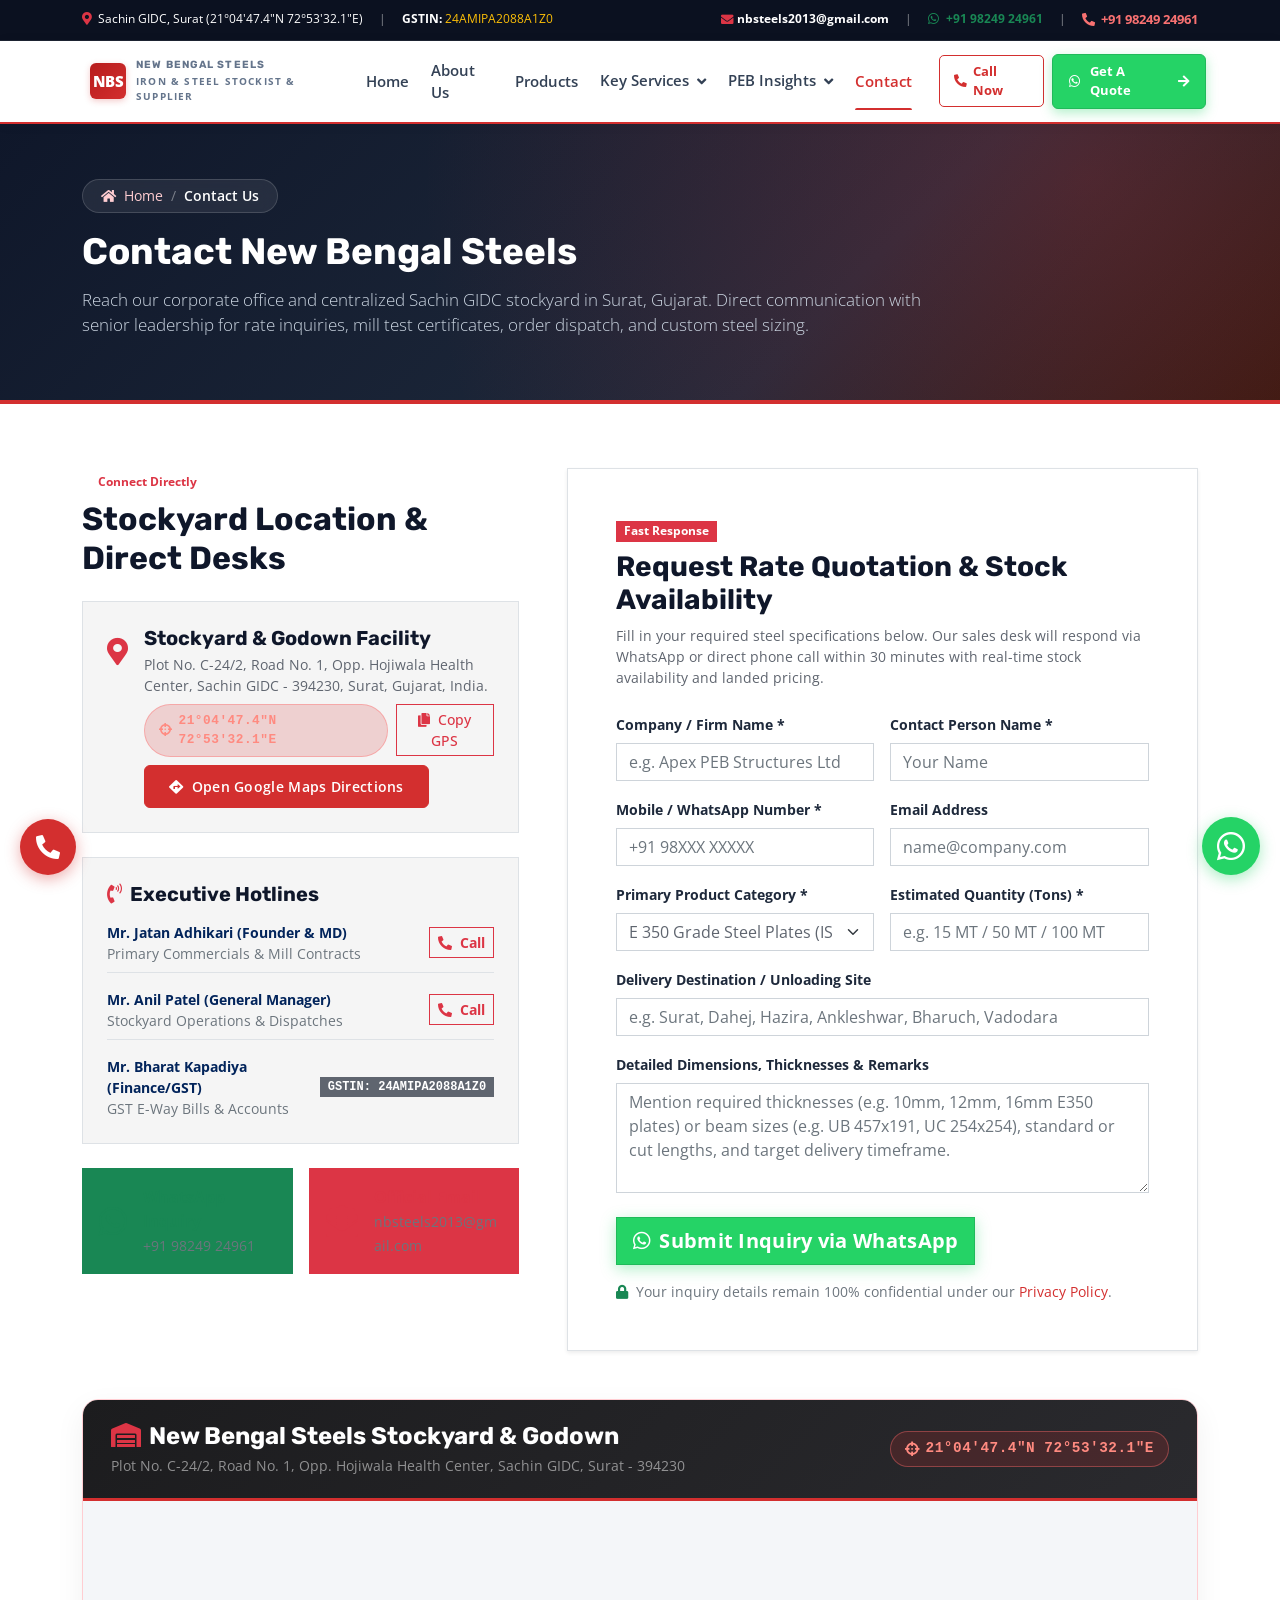
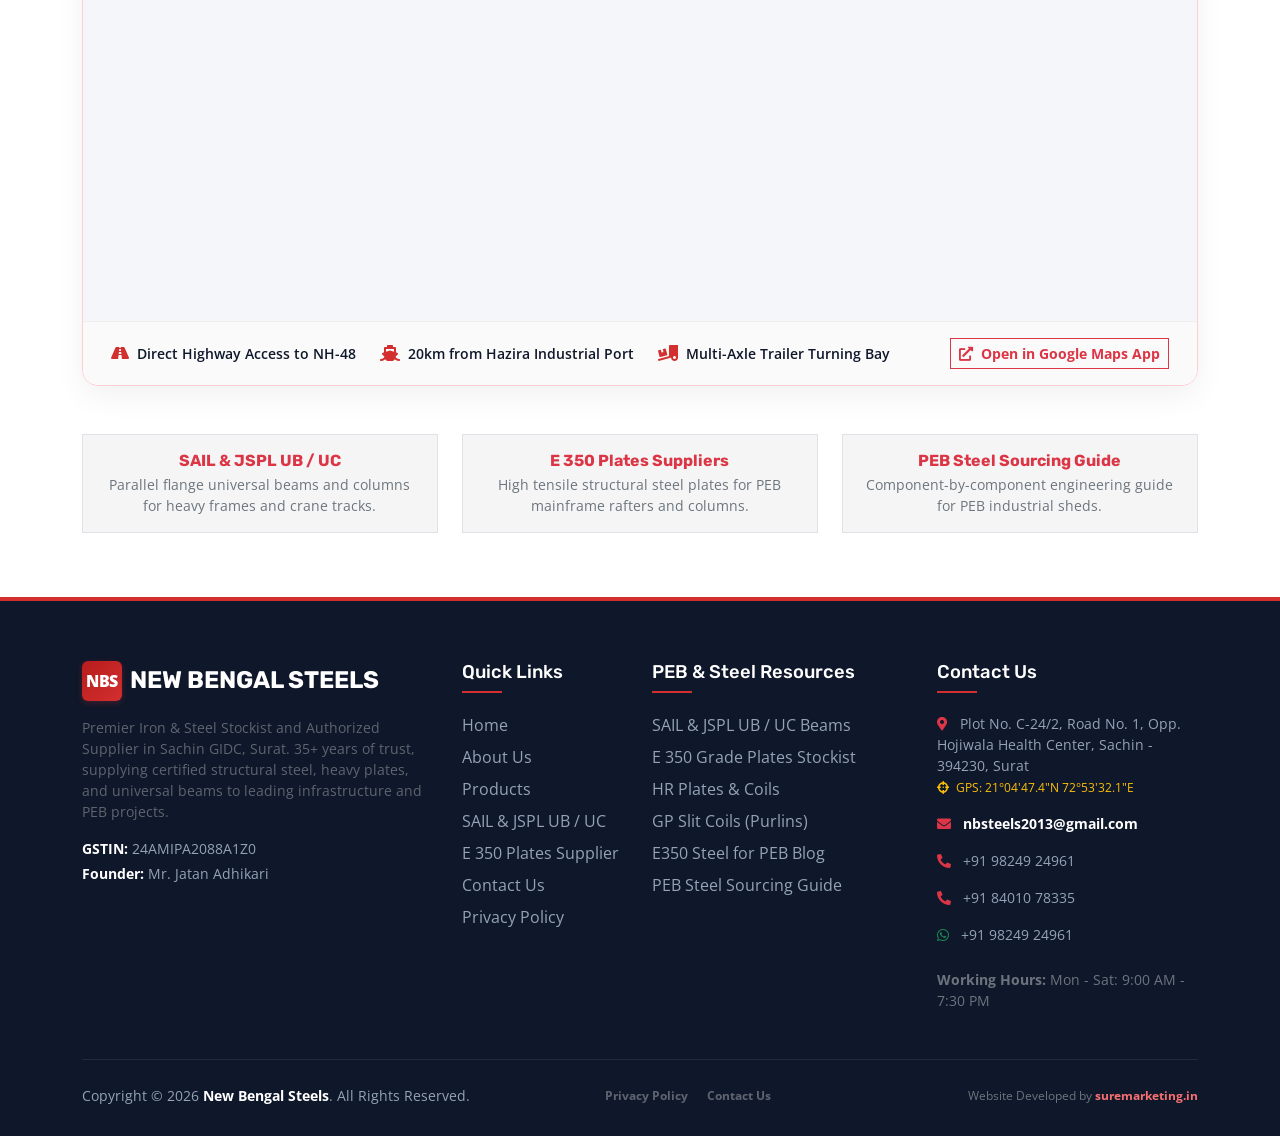
<file: contact.html>
<!DOCTYPE html>
<html lang="en">

<head>
    <meta charset="utf-8">
    <title>Contact Us | New Bengal Steels - Sachin GIDC Surat Stockyard</title>
    <meta content="width=device-width, initial-scale=1.0" name="viewport">
    <meta name="description"
        content="Contact New Bengal Steels in Sachin GIDC, Surat. Leading iron & steel stockist supplying SAIL & JSPL UB/UC beams, E350 plates, and structural steel to PEB manufacturers. Call +91 98249 24961 or visit our stockyard.">
    <meta name="keywords"
        content="Contact New Bengal Steels, steel stockist Surat contact, Sachin GIDC steel supplier phone, Jatan Adhikari contact, SAIL JSPL beam supplier contact, steel rate quote Surat">
    <link rel="canonical" href="https://newbengalsteels.com/contact.html">

    <!-- Open Graph Meta Tags -->
    <meta property="og:title" content="Contact New Bengal Steels | Surat Steel Stockist">
    <meta property="og:description" content="Reach our technical sales desk for instant rates on E350 plates, JSPL Universal Beams, and primary structural steel in Sachin GIDC, Surat.">
    <meta property="og:image" content="img/Newbangal/Main-Banner.png">
    <meta property="og:type" content="website">

    <!-- Favicon -->
    <link href="img/Newbangal/Main-Banner.png" rel="icon">

    <!-- Google Web Fonts -->
    <!-- Preconnect & DNS-Prefetch for Speed -->
    <link rel="preconnect" href="https://fonts.googleapis.com">
    <link rel="preconnect" href="https://fonts.gstatic.com" crossorigin>
    <link rel="dns-prefetch" href="https://cdnjs.cloudflare.com">
    <link rel="dns-prefetch" href="https://cdn.jsdelivr.net">
    <link rel="dns-prefetch" href="https://code.jquery.com">
    <link rel="preconnect" href="https://cdnjs.cloudflare.com" crossorigin>
    <link rel="preconnect" href="https://cdn.jsdelivr.net" crossorigin>
    <link
        href="https://fonts.googleapis.com/css2?family=Open+Sans:wght@400;500;600;700&family=Rubik:wght@500;600;700;800;900&display=swap"
        rel="stylesheet">

    <!-- Icon Font Stylesheet -->
    <link href="https://cdnjs.cloudflare.com/ajax/libs/font-awesome/5.15.4/css/all.min.css" rel="stylesheet">
    <link href="https://cdn.jsdelivr.net/npm/bootstrap-icons@1.11.1/font/bootstrap-icons.css" rel="stylesheet">

    <!-- Customized Bootstrap Stylesheet -->
    <link href="css/bootstrap.min.css" rel="stylesheet">

    <!-- Template Stylesheet -->
    <link href="css/style.css" rel="stylesheet">

    <!-- New Bengal Steels Red & White Custom Stylesheet -->
    <link href="css/new-bengal.css" rel="stylesheet">

    <!-- Schema.org JSON-LD LocalBusiness Schema -->
    <script type="application/ld+json">
    {
      "@context": "https://schema.org",
      "@type": "LocalBusiness",
      "name": "New Bengal Steels",
      "image": "https://newbengalsteels.com/img/Newbangal/Main-Banner.png",
      "telephone": "+91-9824924961",
      "email": "nbsteels2013@gmail.com",
      "address": {
        "@type": "PostalAddress",
        "streetAddress": "Plot No. C-24/2, Road No. 1, Opp. Hojiwala Health Center, Sachin GIDC",
        "addressLocality": "Surat",
        "addressRegion": "Gujarat",
        "postalCode": "394230",
        "addressCountry": "IN"
      },
      "geo": {
        "@type": "GeoCoordinates",
        "latitude": 21.079833,
        "longitude": 72.892250
      },
      "openingHoursSpecification": {
        "@type": "OpeningHoursSpecification",
        "dayOfWeek": [
          "Monday",
          "Tuesday",
          "Wednesday",
          "Thursday",
          "Friday",
          "Saturday"
        ],
        "opens": "09:00",
        "closes": "19:30"
      },
      "priceRange": "$$"
    }
    </script>
</head>

<body>
    <!-- Topbar Start -->
    <div class="nbs-topbar d-none d-lg-block">
        <div class="container">
            <div class="d-flex align-items-center justify-content-between py-1">
                <div class="d-flex align-items-center gap-3">
                    <span><a href="contact.html" class="text-white text-decoration-none"><i class="fas fa-map-marker-alt text-danger me-1"></i> Sachin GIDC, Surat (21°04'47.4"N 72°53'32.1"E)</a></span>
                    <span class="text-white-50">|</span>
                    <span><strong class="text-white">GSTIN:</strong> <span class="text-warning fw-semibold">24AMIPA2088A1Z0</span></span>
                </div>
                <div class="d-flex align-items-center gap-3">
                    <a href="mailto:nbsteels2013@gmail.com" class="text-white fw-bold d-inline-flex align-items-center gap-1">
                        <i class="fas fa-envelope text-danger"></i> nbsteels2013@gmail.com
                    </a>
                    <span class="text-white-50">|</span>
                    <a href="https://wa.me/919824924961?text=Hello%20New%20Bengal%20Steels,%20I%20am%20inquiring%20from%20your%20Contact%20page."
                        target="_blank" class="text-success fw-bold">
                        <i class="fab fa-whatsapp me-1"></i> +91 98249 24961
                    </a>
                    <span class="text-white-50">|</span>
                    <a href="tel:+919824924961" class="nbs-topbar-call">
                        <i class="fas fa-phone-alt"></i> +91 98249 24961
                    </a>
                </div>
            </div>
        </div>
    </div>
    <!-- Topbar End -->

    <!-- Navbar Start -->
    <nav class="navbar navbar-expand-xl nbs-navbar sticky-top">
        <div class="container">
            <a href="index.html" class="nbs-brand">
                <div class="nbs-logo-icon">NBS</div>
                <div class="nbs-brand-text">
                    <span class="h1 mb-0">NEW BENGAL STEELS</span>
                    <span>IRON & STEEL STOCKIST & SUPPLIER</span>
                </div>
            </a>
            <button type="button" class="navbar-toggler nbs-toggler-btn d-xl-none" data-bs-toggle="collapse" data-bs-target="#navbarCollapse" aria-controls="navbarCollapse" aria-expanded="false" aria-label="Toggle navigation">
                <i class="fas fa-bars"></i>
            </button>
            <div class="collapse navbar-collapse" id="navbarCollapse">
                <div class="navbar-nav ms-auto py-2 py-lg-0 align-items-lg-center">
                    <a href="index.html" class="nav-item nav-link">Home</a>
                    <a href="about.html" class="nav-item nav-link">About Us</a>
                    <a href="products.html" class="nav-item nav-link">Products</a>
                    <div class="nav-item dropdown">
                        <a href="#" class="nav-link dropdown-toggle" data-bs-toggle="dropdown">Key Services</a>
                        <div class="dropdown-menu">
                            <a href="sail-jspl-ub-uc-suppliers.html" class="dropdown-item"><i class="fas fa-layer-group"></i> SAIL &amp; JSPL UB / UC</a>
                            <a href="e350-plates-suppliers.html" class="dropdown-item"><i class="fas fa-square"></i> E 350 Plates Suppliers</a>
                        </div>
                    </div>
                    <div class="nav-item dropdown">
                        <a href="#" class="nav-link dropdown-toggle" data-bs-toggle="dropdown">PEB Insights</a>
                        <div class="dropdown-menu">
                            <a href="blog-e350-steel-for-peb-manufacturers.html" class="dropdown-item"><i class="fas fa-newspaper"></i> E350 Steel for PEB</a>
                            <a href="blog-structural-steel-guide-peb-sheds.html" class="dropdown-item"><i class="fas fa-warehouse"></i> PEB Steel Sourcing Guide</a>
                        </div>
                    </div>
                    <a href="contact.html" class="nav-item nav-link active">Contact</a>
                </div>
                <div class="d-flex align-items-center gap-2 ms-lg-3 my-2 my-lg-0">
                    <a href="tel:+919824924961" class="btn-call-compact">
                        <i class="fas fa-phone-alt"></i> Call Now
                    </a>
                    <a href="contact.html" class="btn-quote-compact">
                        <i class="fab fa-whatsapp me-1"></i> Get A Quote <i class="fas fa-arrow-right ms-1"></i>
                    </a>
                </div>
            </div>
        </div>
    </nav>
    <!-- Navbar End -->

    <!-- Inner Hero Start -->
    <section class="nbs-inner-hero">
        <div class="container position-relative">
            <div class="nbs-breadcrumb mb-3">
                <a href="index.html"><i class="fas fa-home me-1"></i> Home</a>
                <span class="separator">/</span>
                <span class="current">Contact Us</span>
            </div>
            <h1>Contact New Bengal Steels</h1>
            <p class="lead">
                Reach our corporate office and centralized Sachin GIDC stockyard in Surat, Gujarat. Direct communication with senior leadership for rate inquiries, mill test certificates, order dispatch, and custom steel sizing.
            </p>
        </div>
    </section>
    <!-- Inner Hero End -->

    <!-- Contact Details & Form Section Start -->
    <section class="py-5 bg-white">
        <div class="container py-3">
            <div class="row g-5">
                <!-- Left Column: Contact Info Cards -->
                <div class="col-lg-5">
                    <span class="badge bg-danger-subtle text-danger fw-bold px-3 py-1 rounded-pill mb-2">Connect Directly</span>
                    <h2 class="fw-bold mb-4">Stockyard Location &amp; Direct Desks</h2>

                    <!-- Address Card -->
                    <div class="p-4 bg-light rounded-4 border mb-4">
                        <div class="d-flex align-items-start gap-3">
                            <div class="text-danger fs-3 mt-1"><i class="fas fa-map-marker-alt"></i></div>
                            <div>
                                <h5 class="fw-bold mb-1">Stockyard &amp; Godown Facility</h5>
                                <p class="text-secondary small mb-2">
                                    Plot No. C-24/2, Road No. 1, Opp. Hojiwala Health Center, Sachin GIDC - 394230, Surat, Gujarat, India.
                                </p>
                                <div class="d-flex align-items-center gap-2 mb-2">
                                    <span class="nbs-gps-badge" style="font-size: 0.8rem;">
                                        <i class="fas fa-crosshairs"></i> 21°04'47.4"N 72°53'32.1"E
                                    </span>
                                    <button class="btn btn-sm btn-outline-danger" id="btnCopyGps" onclick="copyContactGps()">
                                        <i class="fas fa-copy me-1"></i> <span id="copyGpsLabel">Copy GPS</span>
                                    </button>
                                </div>
                                <a href="https://maps.google.com/?q=21.079833,72.892250" target="_blank" rel="noopener noreferrer" class="btn btn-sm btn-primary">
                                    <i class="fas fa-directions me-1"></i> Open Google Maps Directions
                                </a>
                            </div>
                        </div>
                    </div>

                    <!-- Direct Contacts Card -->
                    <div class="p-4 bg-light rounded-4 border mb-4">
                        <h5 class="fw-bold mb-3"><i class="fas fa-phone-volume text-danger me-2"></i>Executive Hotlines</h5>
                        <ul class="list-unstyled mb-0 d-flex flex-column gap-3">
                            <li class="d-flex align-items-center justify-content-between pb-2 border-bottom">
                                <div>
                                    <div class="fw-bold small text-dark">Mr. Jatan Adhikari (Founder &amp; MD)</div>
                                    <div class="small text-muted">Primary Commercials &amp; Mill Contracts</div>
                                </div>
                                <a href="tel:+919824924961" class="btn btn-sm btn-outline-danger fw-bold"><i class="fas fa-phone-alt me-1"></i> Call</a>
                            </li>
                            <li class="d-flex align-items-center justify-content-between pb-2 border-bottom">
                                <div>
                                    <div class="fw-bold small text-dark">Mr. Anil Patel (General Manager)</div>
                                    <div class="small text-muted">Stockyard Operations &amp; Dispatches</div>
                                </div>
                                <a href="tel:+918401078335" class="btn btn-sm btn-outline-danger fw-bold"><i class="fas fa-phone-alt me-1"></i> Call</a>
                            </li>
                            <li class="d-flex align-items-center justify-content-between">
                                <div>
                                    <div class="fw-bold small text-dark">Mr. Bharat Kapadiya (Finance/GST)</div>
                                    <div class="small text-muted">GST E-Way Bills &amp; Accounts</div>
                                </div>
                                <span class="badge bg-secondary font-monospace">GSTIN: 24AMIPA2088A1Z0</span>
                            </li>
                        </ul>
                    </div>

                    <!-- WhatsApp & Email -->
                    <div class="row g-3">
                        <div class="col-sm-6">
                            <a href="https://wa.me/919824924961?text=Hello%20New%20Bengal%20Steels,%20I%20want%20to%20inquire%20about%20steel%20rates." target="_blank" class="p-3 bg-success bg-opacity-10 border border-success rounded-3 d-flex align-items-center gap-3 text-decoration-none">
                                <i class="fab fa-whatsapp fs-2 text-success"></i>
                                <div>
                                    <div class="fw-bold text-success">WhatsApp Inquiry</div>
                                    <small class="text-muted">+91 98249 24961</small>
                                </div>
                            </a>
                        </div>
                        <div class="col-sm-6">
                            <a href="mailto:nbsteels2013@gmail.com" class="p-3 bg-danger bg-opacity-10 border border-danger rounded-3 d-flex align-items-center gap-3 text-decoration-none">
                                <i class="fas fa-envelope-open-text fs-2 text-danger"></i>
                                <div>
                                    <div class="fw-bold text-danger">Official Email</div>
                                    <small class="text-muted text-break">nbsteels2013@gmail.com</small>
                                </div>
                            </a>
                        </div>
                    </div>
                </div>

                <!-- Right Column: Interactive Quotation Form -->
                <div class="col-lg-7">
                    <div class="p-4 p-md-5 bg-white rounded-4 border shadow-sm">
                        <span class="badge bg-danger text-white mb-2">Fast Response</span>
                        <h3 class="fw-bold mb-2">Request Rate Quotation &amp; Stock Availability</h3>
                        <p class="text-secondary small mb-4">
                            Fill in your required steel specifications below. Our sales desk will respond via WhatsApp or direct phone call within 30 minutes with real-time stock availability and landed pricing.
                        </p>

                        <form onsubmit="handleContactPageSubmit(event)">
                            <div class="row g-3 mb-3">
                                <div class="col-md-6">
                                    <label class="form-label small fw-bold">Company / Firm Name *</label>
                                    <input type="text" id="cpCompany" class="form-control" placeholder="e.g. Apex PEB Structures Ltd" required>
                                </div>
                                <div class="col-md-6">
                                    <label class="form-label small fw-bold">Contact Person Name *</label>
                                    <input type="text" id="cpName" class="form-control" placeholder="Your Name" required>
                                </div>
                            </div>

                            <div class="row g-3 mb-3">
                                <div class="col-md-6">
                                    <label class="form-label small fw-bold">Mobile / WhatsApp Number *</label>
                                    <input type="tel" id="cpPhone" class="form-control" placeholder="+91 98XXX XXXXX" required>
                                </div>
                                <div class="col-md-6">
                                    <label class="form-label small fw-bold">Email Address</label>
                                    <input type="email" id="cpEmail" class="form-control" placeholder="name@company.com">
                                </div>
                            </div>

                            <div class="row g-3 mb-3">
                                <div class="col-md-6">
                                    <label class="form-label small fw-bold">Primary Product Category *</label>
                                    <select id="cpCategory" class="form-select" required>
                                        <option value="E 350 Grade Steel Plates (IS 2062 E350)">E 350 Grade Steel Plates (IS 2062 E350)</option>
                                        <option value="JSPL Universal Beams / Columns (UB / UC)">JSPL Universal Beams / Columns (UB / UC)</option>
                                        <option value="SAIL Universal Beams / Heavy Sections">SAIL Universal Beams / Heavy Sections</option>
                                        <option value="Hot Rolled (HR) Plates (IS 2062 Gr. A/B/C)">Hot Rolled (HR) Plates (IS 2062 Gr. A/B/C)</option>
                                        <option value="SAIL Angles & Channels (ISMC)">SAIL Angles & Channels (ISMC)</option>
                                        <option value="Galvanized Plain (GP) Slit Coils (Purlins)">Galvanized Plain (GP) Slit Coils (Purlins)</option>
                                        <option value="Chequered Plates & HR Coils">Chequered Plates & HR Coils</option>
                                        <option value="Complete PEB Structural Steel Package">Complete PEB Structural Steel Package</option>
                                    </select>
                                </div>
                                <div class="col-md-6">
                                    <label class="form-label small fw-bold">Estimated Quantity (Tons) *</label>
                                    <input type="text" id="cpQuantity" class="form-control" placeholder="e.g. 15 MT / 50 MT / 100 MT" required>
                                </div>
                            </div>

                            <div class="mb-3">
                                <label class="form-label small fw-bold">Delivery Destination / Unloading Site</label>
                                <input type="text" id="cpLocation" class="form-control" placeholder="e.g. Surat, Dahej, Hazira, Ankleshwar, Bharuch, Vadodara">
                            </div>

                            <div class="mb-4">
                                <label class="form-label small fw-bold">Detailed Dimensions, Thicknesses &amp; Remarks</label>
                                <textarea id="cpRemarks" class="form-control" rows="4" placeholder="Mention required thicknesses (e.g. 10mm, 12mm, 16mm E350 plates) or beam sizes (e.g. UB 457x191, UC 254x254), standard or cut lengths, and target delivery timeframe."></textarea>
                            </div>

                            <div class="d-flex flex-wrap align-items-center justify-content-between gap-3">
                                <button type="submit" class="btn btn-whatsapp btn-lg fw-bold d-inline-flex align-items-center gap-2">
                                    <i class="fab fa-whatsapp fs-5"></i> Submit Inquiry via WhatsApp
                                </button>
                                <small class="text-muted"><i class="fas fa-lock text-success me-1"></i> Your inquiry details remain 100% confidential under our <a href="privacy-policy.html">Privacy Policy</a>.</small>
                            </div>
                        </form>
                    </div>
                </div>
            </div>

            <!-- Google Maps Embed Card -->
            <div class="mt-5">
                <div class="nbs-map-card">
                    <div class="nbs-map-header d-flex flex-wrap align-items-center justify-content-between">
                        <div>
                            <h4 class="text-white fw-bold mb-1"><i class="fas fa-warehouse text-danger me-2"></i>New Bengal Steels Stockyard &amp; Godown</h4>
                            <p class="text-white-50 small mb-0">Plot No. C-24/2, Road No. 1, Opp. Hojiwala Health Center, Sachin GIDC, Surat - 394230</p>
                        </div>
                        <span class="nbs-gps-badge mt-2 mt-sm-0">
                            <i class="fas fa-crosshairs"></i> 21°04'47.4"N 72°53'32.1"E
                        </span>
                    </div>
                    <div class="nbs-map-iframe-container">
                        <iframe
                            src="https://www.google.com/maps/embed?pb=!1m18!1m12!1m3!1d3722.383792225439!2d72.8900613!3d21.079833!2m3!1f0!2f0!3f0!3m2!1i1024!2i768!4f13.1!3m3!1m2!1s0x3be05370f6120b4d%3A0x8931ebcc7918a994!2sNew%20Bengal%20Steels!5e0!3m2!1sen!2sin!4v1700000000000!5m2!1sen!2sin"
                            allowfullscreen="" loading="lazy" referrerpolicy="no-referrer-when-downgrade"
                            title="New Bengal Steels Sachin GIDC Godown Location">
                        </iframe>
                    </div>
                    <div class="nbs-map-footer-bar d-flex flex-wrap align-items-center justify-content-between gap-3">
                        <div class="d-flex flex-wrap gap-4">
                            <span class="nbs-map-feature-item"><i class="fas fa-road"></i> Direct Highway Access to NH-48</span>
                            <span class="nbs-map-feature-item"><i class="fas fa-ship"></i> 20km from Hazira Industrial Port</span>
                            <span class="nbs-map-feature-item"><i class="fas fa-truck-loading"></i> Multi-Axle Trailer Turning Bay</span>
                        </div>
                        <a href="https://maps.google.com/?q=21.079833,72.892250" target="_blank" rel="noopener noreferrer" class="btn btn-sm btn-outline-danger fw-bold">
                            <i class="fas fa-external-link-alt me-1"></i> Open in Google Maps App
                        </a>
                    </div>
                </div>
            </div>

            <!-- Cross-Links Strip -->
            <div class="row g-4 mt-4">
                <div class="col-md-4">
                    <div class="p-3 bg-light rounded border text-center">
                        <h6 class="fw-bold mb-1"><a href="sail-jspl-ub-uc-suppliers.html" class="text-danger text-decoration-none">SAIL &amp; JSPL UB / UC</a></h6>
                        <p class="small text-muted mb-0">Parallel flange universal beams and columns for heavy frames and crane tracks.</p>
                    </div>
                </div>
                <div class="col-md-4">
                    <div class="p-3 bg-light rounded border text-center">
                        <h6 class="fw-bold mb-1"><a href="e350-plates-suppliers.html" class="text-danger text-decoration-none">E 350 Plates Suppliers</a></h6>
                        <p class="small text-muted mb-0">High tensile structural steel plates for PEB mainframe rafters and columns.</p>
                    </div>
                </div>
                <div class="col-md-4">
                    <div class="p-3 bg-light rounded border text-center">
                        <h6 class="fw-bold mb-1"><a href="blog-structural-steel-guide-peb-sheds.html" class="text-danger text-decoration-none">PEB Steel Sourcing Guide</a></h6>
                        <p class="small text-muted mb-0">Component-by-component engineering guide for PEB industrial sheds.</p>
                    </div>
                </div>
            </div>

        </div>
    </section>
    <!-- Contact Details & Form End -->

    <!-- Footer Start -->
    <footer class="nbs-footer">
        <div class="container">
            <div class="row g-4 mb-5">
                <div class="col-lg-4 col-md-6">
                    <div class="d-flex align-items-center gap-2 mb-3">
                        <div class="nbs-logo-icon" style="width: 40px; height: 40px; font-size: 16px;">NBS</div>
                        <h4 class="text-white mb-0 fw-bold">NEW BENGAL STEELS</h4>
                    </div>
                    <p class="small text-secondary mb-3">
                        Premier Iron &amp; Steel Stockist and Authorized Supplier in Sachin GIDC, Surat. 35+ years of trust, supplying certified structural steel, heavy plates, and universal beams to leading infrastructure and PEB projects.
                    </p>
                    <p class="small mb-1"><strong class="text-white">GSTIN:</strong> 24AMIPA2088A1Z0</p>
                    <p class="small mb-1"><strong class="text-white">Founder:</strong> Mr. Jatan Adhikari</p>
                </div>

                <div class="col-lg-2 col-md-6">
                    <h5>Quick Links</h5>
                    <div><a href="index.html">Home</a></div>
                    <div><a href="about.html">About Us</a></div>
                    <div><a href="products.html">Products</a></div>
                    <div><a href="sail-jspl-ub-uc-suppliers.html">SAIL &amp; JSPL UB / UC</a></div>
                    <div><a href="e350-plates-suppliers.html">E 350 Plates Supplier</a></div>
                    <div><a href="contact.html">Contact Us</a></div>
                    <div><a href="privacy-policy.html">Privacy Policy</a></div>
                </div>

                <div class="col-lg-3 col-md-6">
                    <h5>PEB &amp; Steel Resources</h5>
                    <div><a href="sail-jspl-ub-uc-suppliers.html">SAIL &amp; JSPL UB / UC Beams</a></div>
                    <div><a href="e350-plates-suppliers.html">E 350 Grade Plates Stockist</a></div>
                    <div><a href="products.html#hr-plates">HR Plates &amp; Coils</a></div>
                    <div><a href="products.html#gp-slit">GP Slit Coils (Purlins)</a></div>
                    <div><a href="blog-e350-steel-for-peb-manufacturers.html">E350 Steel for PEB Blog</a></div>
                    <div><a href="blog-structural-steel-guide-peb-sheds.html">PEB Steel Sourcing Guide</a></div>
                </div>

                <div class="col-lg-3 col-md-6">
                    <h5>Contact Us</h5>
                    <p class="small mb-2">
                        <i class="fas fa-map-marker-alt text-danger me-2"></i> Plot No. C-24/2, Road No. 1, Opp. Hojiwala Health Center, Sachin - 394230, Surat
                        <br>
                        <a href="https://maps.google.com/?q=21.079833,72.892250" target="_blank" rel="noopener noreferrer" class="text-warning small text-decoration-none fw-semibold">
                            <i class="fas fa-crosshairs me-1"></i> GPS: 21°04'47.4"N 72°53'32.1"E
                        </a>
                    </p>
                    <p class="small mb-2">
                        <i class="fas fa-envelope text-danger me-2"></i> <a href="mailto:nbsteels2013@gmail.com" class="text-white fw-bold text-decoration-none">nbsteels2013@gmail.com</a>
                    </p>
                    <p class="small mb-2">
                        <i class="fas fa-phone-alt text-danger me-2"></i> <a href="tel:+919824924961">+91 98249 24961</a>
                    </p>
                    <p class="small mb-2">
                        <i class="fas fa-phone-alt text-danger me-2"></i> <a href="tel:+918401078335">+91 84010 78335</a>
                    </p>
                    <p class="small mb-3">
                        <i class="fab fa-whatsapp text-success me-2"></i> <a href="https://wa.me/919824924961" target="_blank">+91 98249 24961</a>
                    </p>
                    <div class="small text-muted">
                        <strong>Working Hours:</strong> Mon - Sat: 9:00 AM - 7:30 PM
                    </div>
                </div>
            </div>

            <div class="nbs-footer-bottom">
                <div class="row align-items-center gy-2">
                    <div class="col-lg-5 text-center text-lg-start mb-2 mb-lg-0">
                        Copyright &copy; 2026 <strong class="text-white">New Bengal Steels</strong>. All Rights Reserved.
                    </div>
                    <div class="col-lg-3 text-center text-muted small mb-2 mb-lg-0">
                        <a href="privacy-policy.html" class="text-secondary text-decoration-none me-3">Privacy Policy</a>
                        <a href="contact.html" class="text-secondary text-decoration-none">Contact Us</a>
                    </div>
                    <div class="col-lg-4 text-center text-lg-end text-muted small">
                        Website Developed by <a href="https://suremarketing.in" target="_blank" rel="noopener">suremarketing.in</a>
                    </div>
                </div>
            </div>
        </div>
    </footer>
    <!-- Footer End -->

    <!-- Floating Action Buttons -->
    <a href="tel:+919824924961" class="nbs-floating-call" title="Call New Bengal Steels (+91 98249 24961)">
        <i class="fas fa-phone-alt"></i>
    </a>
    <a href="https://wa.me/919824924961?text=Hello%20New%20Bengal%20Steels,%20I%20am%20inquiring%20about%20steel%20rates."
        class="nbs-floating-wa" target="_blank" title="Chat on WhatsApp (+91 98249 24961)">
        <i class="fab fa-whatsapp"></i>
    </a>

    <!-- Scripts -->
    <script src="https://code.jquery.com/jquery-3.6.0.min.js"></script>
    <script src="https://cdn.jsdelivr.net/npm/bootstrap@5.3.0/dist/js/bootstrap.bundle.min.js"></script>
    <script>
        function copyContactGps() {
            const coords = '21°04\'47.4"N 72°53\'32.1"E';
            if (navigator.clipboard && window.isSecureContext) {
                navigator.clipboard.writeText(coords).then(showCopiedContact);
            } else {
                const temp = document.createElement('input');
                temp.value = coords;
                document.body.appendChild(temp);
                temp.select();
                try {
                    document.execCommand('copy');
                    showCopiedContact();
                } catch (e) {
                    console.error(e);
                }
                document.body.removeChild(temp);
            }
        }

        function showCopiedContact() {
            const lbl = document.getElementById('copyGpsLabel');
            const btn = document.getElementById('btnCopyGps');
            if (lbl && btn) {
                lbl.textContent = 'Copied!';
                btn.classList.add('btn-success');
                btn.classList.remove('btn-outline-danger');
                setTimeout(function () {
                    lbl.textContent = 'Copy GPS';
                    btn.classList.remove('btn-success');
                    btn.classList.add('btn-outline-danger');
                }, 2200);
            }
        }

        function handleContactPageSubmit(e) {
            e.preventDefault();
            const comp = document.getElementById('cpCompany').value.trim();
            const name = document.getElementById('cpName').value.trim();
            const phone = document.getElementById('cpPhone').value.trim();
            const email = document.getElementById('cpEmail').value.trim();
            const cat = document.getElementById('cpCategory').value;
            const qty = document.getElementById('cpQuantity').value.trim();
            const loc = document.getElementById('cpLocation').value.trim();
            const rem = document.getElementById('cpRemarks').value.trim();

            let msg = `*NEW BENGAL STEELS - DIRECT INQUIRY*%0A`;
            msg += `------------------------------------%0A`;
            msg += `*Company:* ${encodeURIComponent(comp)}%0A`;
            msg += `*Contact Person:* ${encodeURIComponent(name)}%0A`;
            msg += `*Phone / WhatsApp:* ${encodeURIComponent(phone)}%0A`;
            if (email) msg += `*Email:* ${encodeURIComponent(email)}%0A`;
            msg += `*Category:* ${encodeURIComponent(cat)}%0A`;
            msg += `*Estimated Quantity:* ${encodeURIComponent(qty)}%0A`;
            if (loc) msg += `*Delivery Site:* ${encodeURIComponent(loc)}%0A`;
            if (rem) msg += `*Specifications / Sizes:* ${encodeURIComponent(rem)}%0A`;
            msg += `------------------------------------%0A`;
            msg += `Please confirm current stock availability, MTC availability and pricing.`;

            window.open(`https://wa.me/919824924961?text=${msg}`, '_blank');
        }
    </script>
</body>

</html>
</file>
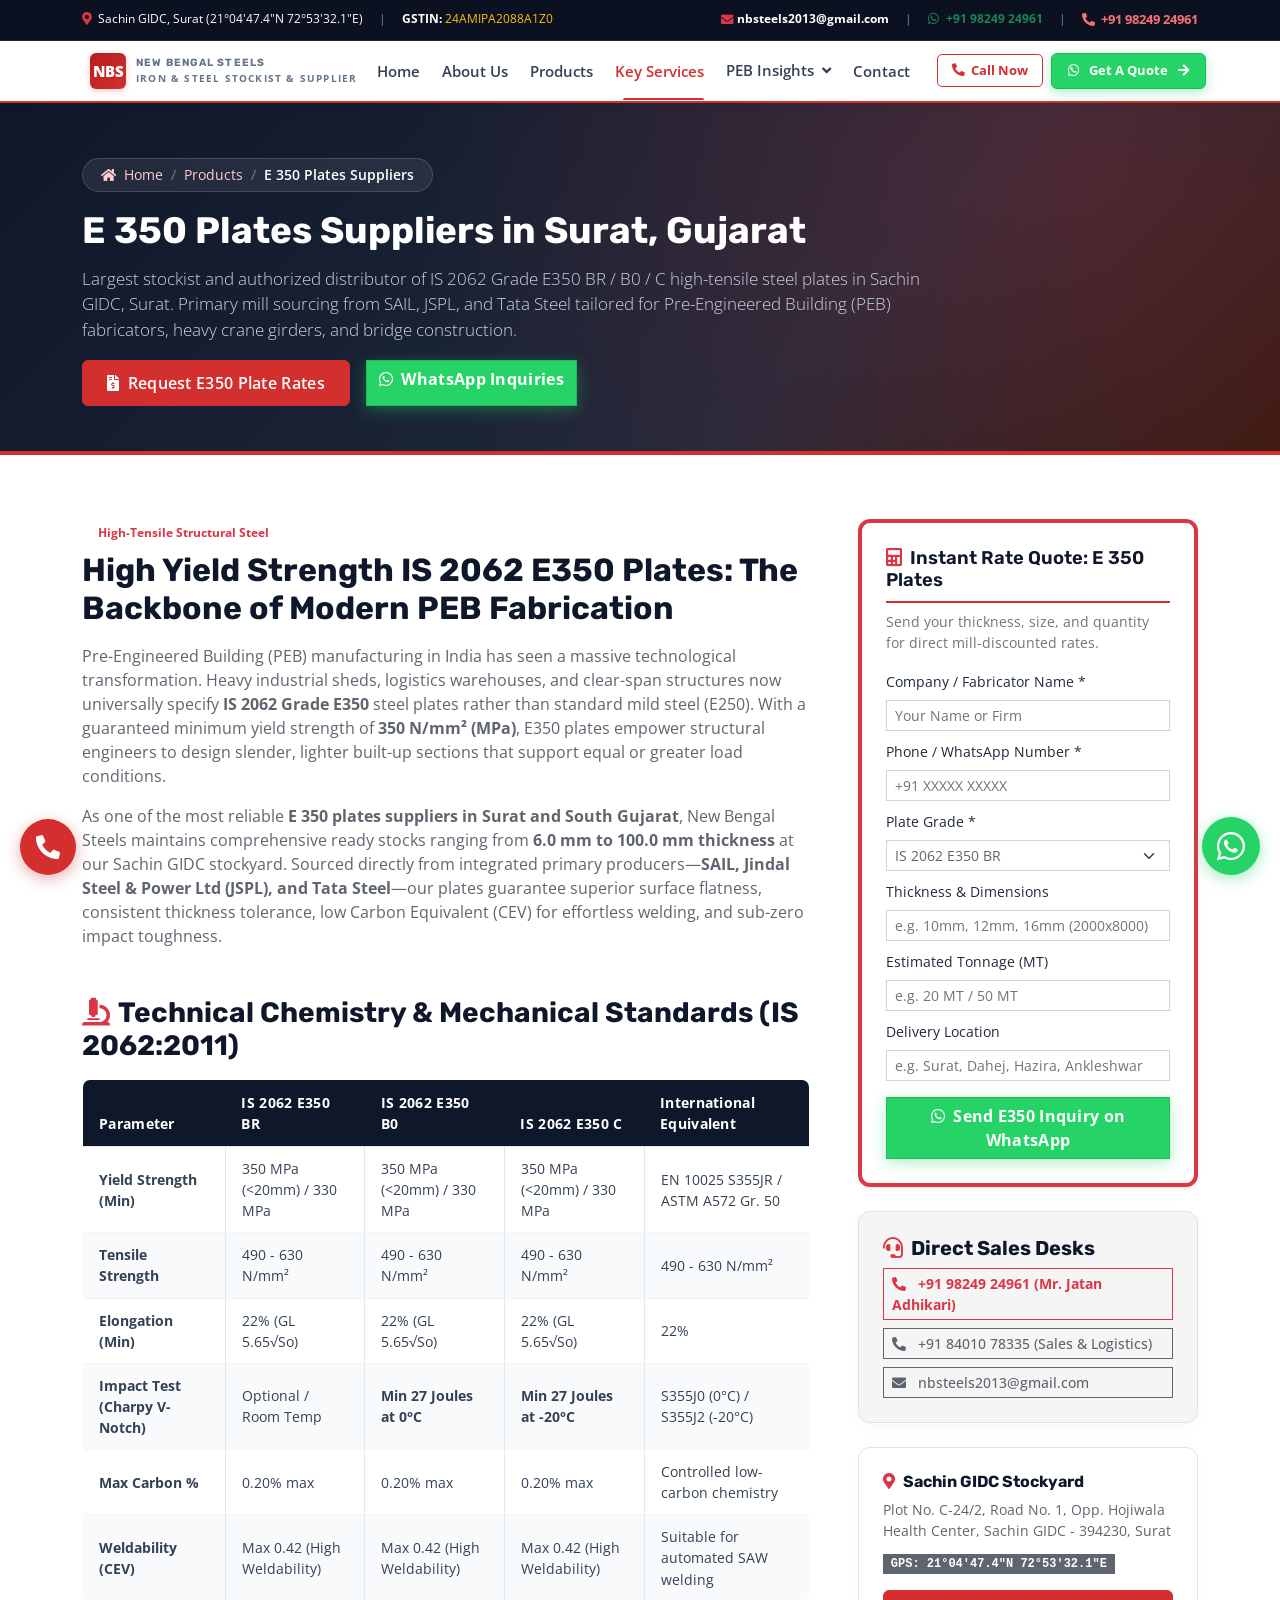
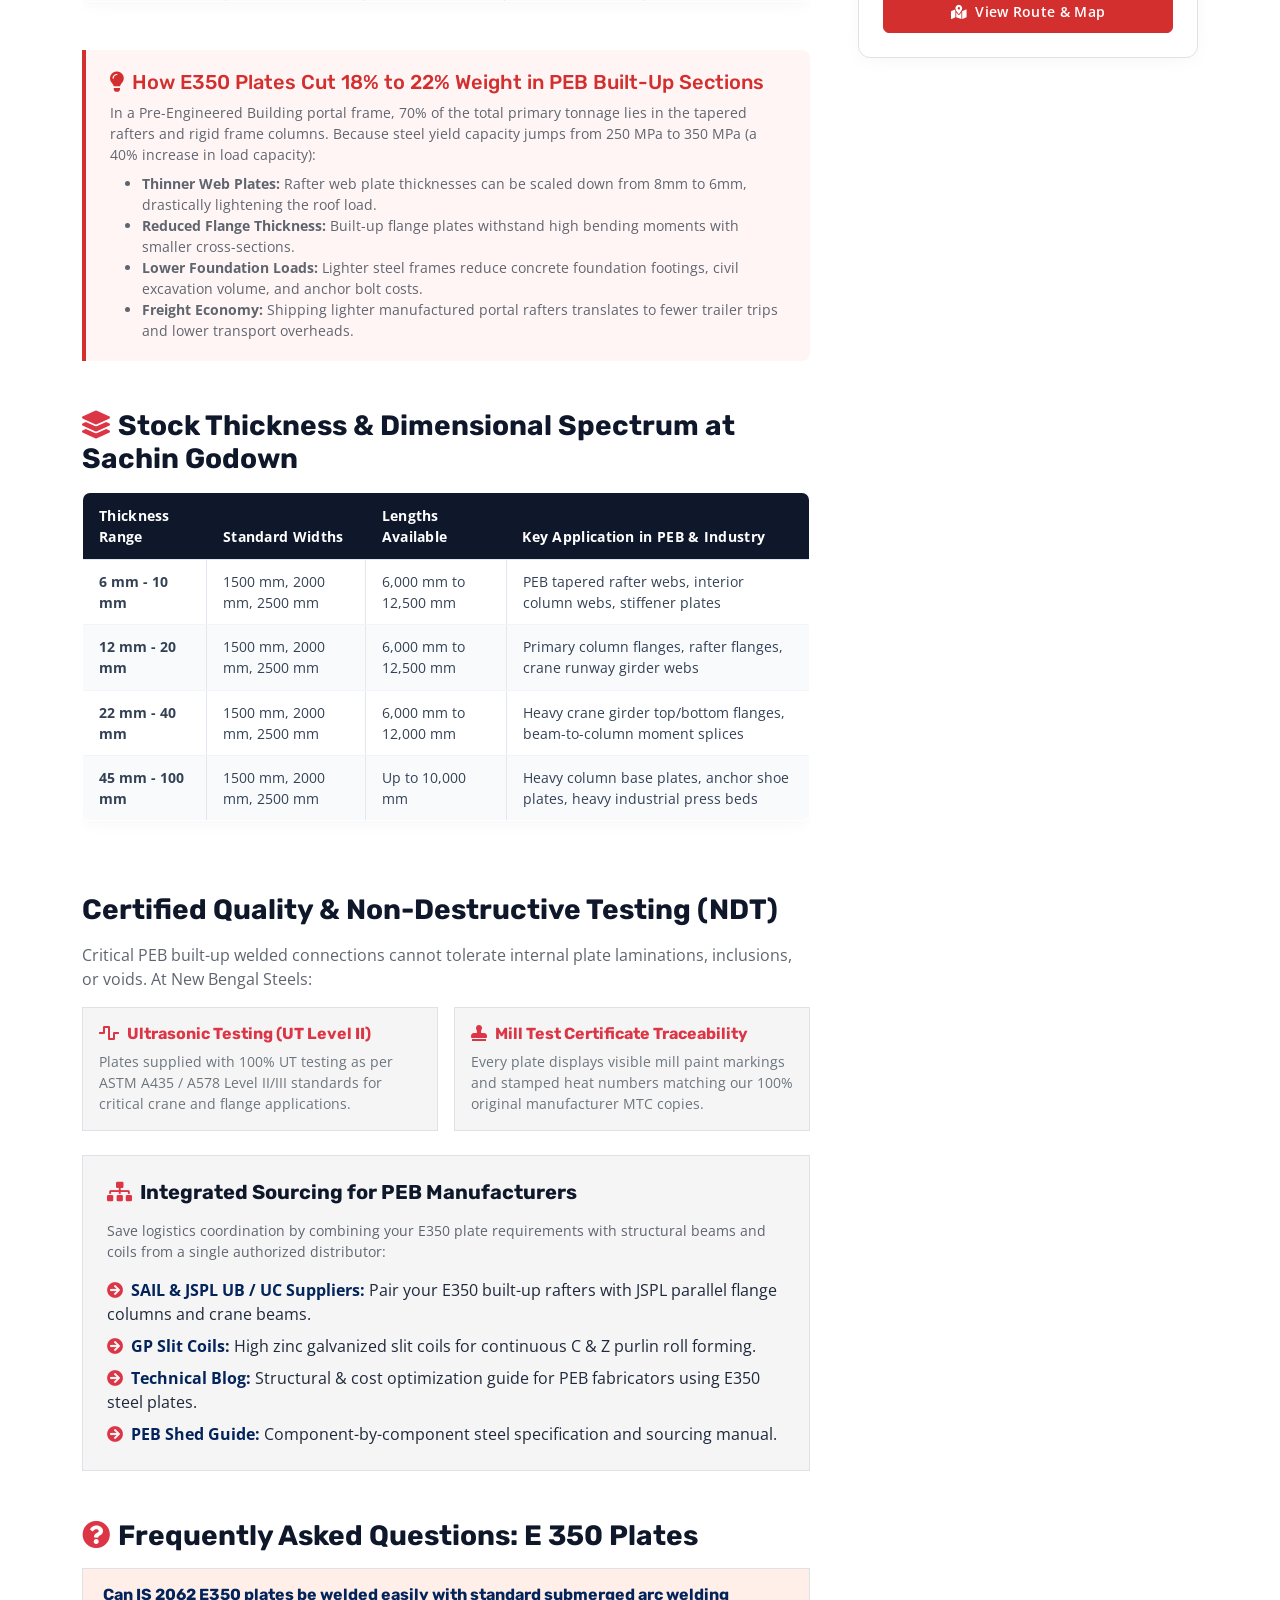
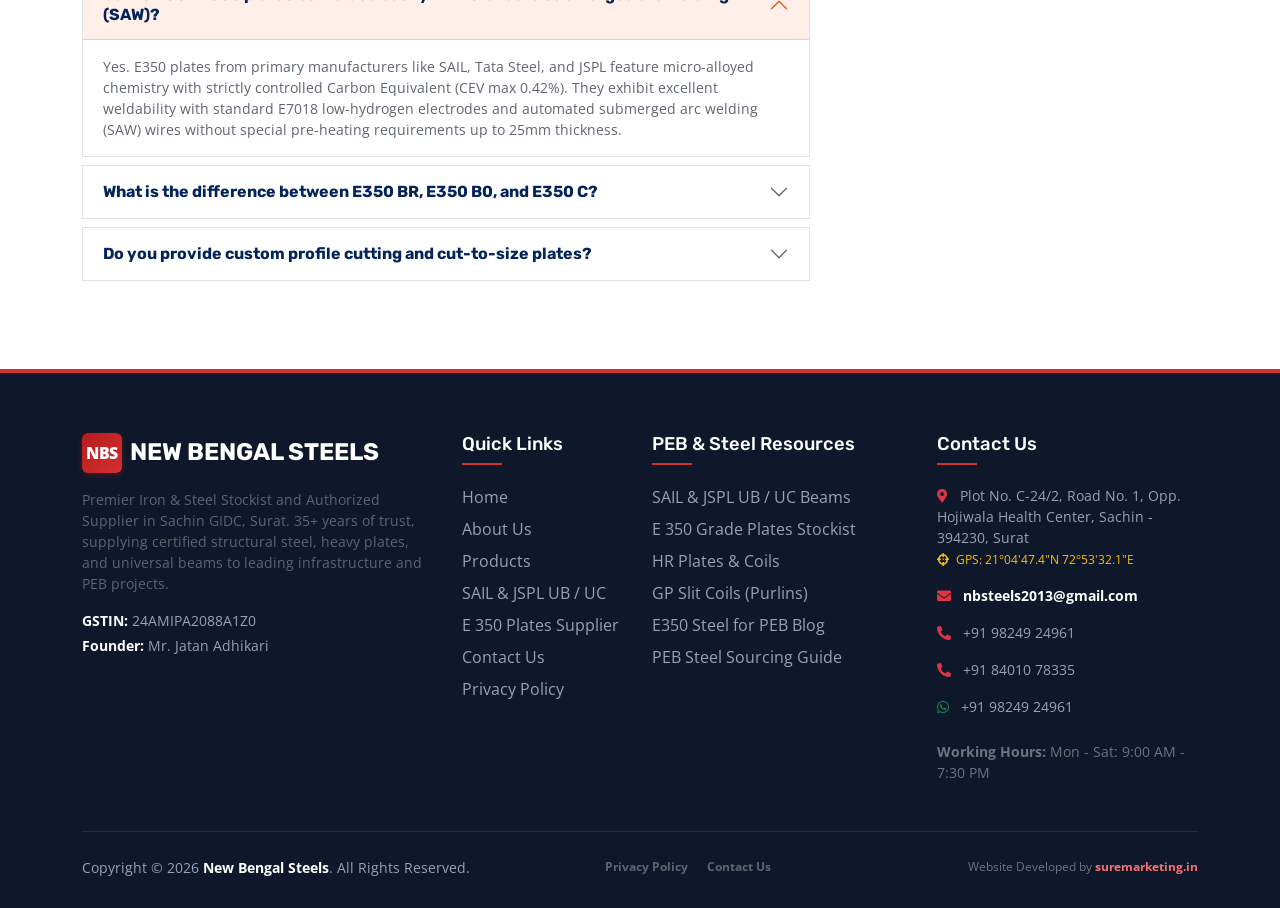
<file: e350-plates-suppliers.html>
<!DOCTYPE html>
<html lang="en">

<head>
    <meta charset="utf-8">
    <title>E 350 Plates Suppliers | IS 2062 E350 High Tensile Steel Plates Stockist - New Bengal Steels Surat</title>
    <meta content="width=device-width, initial-scale=1.0" name="viewport">
    <meta name="description"
        content="Premier E 350 plates suppliers in Surat, Gujarat. Stockist of IS 2062 E350 BR / B0 / C high tensile steel plates for PEB manufacturers, heavy fabrication & crane girders. Ready stock from SAIL, JSPL & Tata Steel with 100% Mill Test Certificates.">
    <meta name="keywords"
        content="E 350 plates suppliers, IS 2062 E350 plates stockist Surat, high tensile steel plates Gujarat, SAIL E350 BR plate dealer, JSPL E350 steel plates, PEB rafter plates, heavy structural plates Sachin GIDC">
    <link rel="canonical" href="https://newbengalsteels.com/e350-plates-suppliers.html">

    <!-- Open Graph Meta Tags -->
    <meta property="og:title" content="E 350 Plates Suppliers | High Tensile Steel Plates Surat">
    <meta property="og:description" content="Leading stockist and supplier of IS 2062 E350 BR / B0 / C high-tensile steel plates for Pre-Engineered Buildings. Certified prime stock from SAIL, Tata, JSPL.">
    <meta property="og:image" content="img/Newbangal/products/e350-plates.jpg">
    <meta property="og:type" content="article">

    <!-- Favicon -->
    <link href="img/Newbangal/Main-Banner.png" rel="icon">

    <!-- Google Web Fonts -->
    <!-- Preconnect & DNS-Prefetch for Speed -->
    <link rel="preconnect" href="https://fonts.googleapis.com">
    <link rel="preconnect" href="https://fonts.gstatic.com" crossorigin>
    <link rel="dns-prefetch" href="https://cdnjs.cloudflare.com">
    <link rel="dns-prefetch" href="https://cdn.jsdelivr.net">
    <link rel="dns-prefetch" href="https://code.jquery.com">
    <link rel="preconnect" href="https://cdnjs.cloudflare.com" crossorigin>
    <link rel="preconnect" href="https://cdn.jsdelivr.net" crossorigin>
    <link
        href="https://fonts.googleapis.com/css2?family=Open+Sans:wght@400;500;600;700&family=Rubik:wght@500;600;700;800;900&display=swap"
        rel="stylesheet">

    <!-- Icon Font Stylesheet -->
    <link href="https://cdnjs.cloudflare.com/ajax/libs/font-awesome/5.15.4/css/all.min.css" rel="stylesheet">
    <link href="https://cdn.jsdelivr.net/npm/bootstrap-icons@1.11.1/font/bootstrap-icons.css" rel="stylesheet">

    <!-- Customized Bootstrap Stylesheet -->
    <link href="css/bootstrap.min.css" rel="stylesheet">

    <!-- Template Stylesheet -->
    <link href="css/style.css" rel="stylesheet">

    <!-- New Bengal Steels Red & White Custom Stylesheet -->
    <link href="css/new-bengal.css" rel="stylesheet">

    <!-- Schema.org JSON-LD Service & Product Schema -->
    <script type="application/ld+json">
    {
      "@context": "https://schema.org",
      "@type": "Product",
      "name": "IS 2062 E350 High Tensile Steel Plates",
      "image": "https://newbengalsteels.com/img/Newbangal/products/e350-plates.jpg",
      "description": "Authorized supplier & stockist of IS 2062 E350 BR / B0 / C high tensile structural steel plates for PEB mainframe rafters, columns, and heavy fabrication in Surat, Gujarat.",
      "brand": {
        "@type": "Brand",
        "name": "SAIL, JSPL & Tata Steel"
      },
      "offers": {
        "@type": "AggregateOffer",
        "priceCurrency": "INR",
        "availability": "https://schema.org/InStock",
        "seller": {
          "@type": "LocalBusiness",
          "name": "New Bengal Steels",
          "telephone": "+91-9824924961",
          "address": {
            "@type": "PostalAddress",
            "streetAddress": "Plot No. C-24/2, Road No. 1, Opp. Hojiwala Health Center, Sachin GIDC",
            "addressLocality": "Surat",
            "addressRegion": "Gujarat",
            "postalCode": "394230",
            "addressCountry": "IN"
          }
        }
      }
    }
    </script>
</head>

<body>
    <!-- Topbar Start -->
    <div class="nbs-topbar d-none d-lg-block">
        <div class="container">
            <div class="d-flex align-items-center justify-content-between py-1">
                <div class="d-flex align-items-center gap-3">
                    <span><a href="contact.html" class="text-white text-decoration-none"><i class="fas fa-map-marker-alt text-danger me-1"></i> Sachin GIDC, Surat (21°04'47.4"N 72°53'32.1"E)</a></span>
                    <span class="text-white-50">|</span>
                    <span><strong class="text-white">GSTIN:</strong> <span class="text-warning fw-semibold">24AMIPA2088A1Z0</span></span>
                </div>
                <div class="d-flex align-items-center gap-3">
                    <a href="mailto:nbsteels2013@gmail.com" class="text-white fw-bold d-inline-flex align-items-center gap-1">
                        <i class="fas fa-envelope text-danger"></i> nbsteels2013@gmail.com
                    </a>
                    <span class="text-white-50">|</span>
                    <a href="https://wa.me/919824924961?text=Hello%20New%20Bengal%20Steels,%20I%20am%20inquiring%20about%20E350%20Grade%20Plates."
                        target="_blank" class="text-success fw-bold">
                        <i class="fab fa-whatsapp me-1"></i> +91 98249 24961
                    </a>
                    <span class="text-white-50">|</span>
                    <a href="tel:+919824924961" class="nbs-topbar-call">
                        <i class="fas fa-phone-alt"></i> +91 98249 24961
                    </a>
                </div>
            </div>
        </div>
    </div>
    <!-- Topbar End -->

    <!-- Navbar Start -->
    <nav class="navbar navbar-expand-xl nbs-navbar sticky-top">
        <div class="container">
            <a href="index.html" class="nbs-brand">
                <div class="nbs-logo-icon">NBS</div>
                <div class="nbs-brand-text">
                    <span class="h1 mb-0">NEW BENGAL STEELS</span>
                    <span>IRON & STEEL STOCKIST & SUPPLIER</span>
                </div>
            </a>
            <button type="button" class="navbar-toggler nbs-toggler-btn d-xl-none" data-bs-toggle="collapse" data-bs-target="#navbarCollapse" aria-controls="navbarCollapse" aria-expanded="false" aria-label="Toggle navigation">
                <i class="fas fa-bars"></i>
            </button>
            <div class="collapse navbar-collapse" id="navbarCollapse">
                <div class="navbar-nav ms-auto py-2 py-lg-0 align-items-lg-center">
                    <a href="index.html" class="nav-item nav-link">Home</a>
                    <a href="about.html" class="nav-item nav-link">About Us</a>
                    <a href="products.html" class="nav-item nav-link">Products</a>
                    <div class="nav-item dropdown">
                        <a href="#" class="nav-link dropdown-toggle active" data-bs-toggle="dropdown">Key Services</a>
                        <div class="dropdown-menu">
                            <a href="sail-jspl-ub-uc-suppliers.html" class="dropdown-item"><i class="fas fa-layer-group"></i> SAIL &amp; JSPL UB / UC</a>
                            <a href="e350-plates-suppliers.html" class="dropdown-item active"><i class="fas fa-square"></i> E 350 Plates Suppliers</a>
                        </div>
                    </div>
                    <div class="nav-item dropdown">
                        <a href="#" class="nav-link dropdown-toggle" data-bs-toggle="dropdown">PEB Insights</a>
                        <div class="dropdown-menu">
                            <a href="blog-e350-steel-for-peb-manufacturers.html" class="dropdown-item"><i class="fas fa-newspaper"></i> E350 Steel for PEB</a>
                            <a href="blog-structural-steel-guide-peb-sheds.html" class="dropdown-item"><i class="fas fa-warehouse"></i> PEB Steel Sourcing Guide</a>
                        </div>
                    </div>
                    <a href="contact.html" class="nav-item nav-link">Contact</a>
                </div>
                <div class="d-flex align-items-center gap-2 ms-lg-3 my-2 my-lg-0">
                    <a href="tel:+919824924961" class="btn-call-compact">
                        <i class="fas fa-phone-alt"></i> Call Now
                    </a>
                    <a href="contact.html" class="btn-quote-compact">
                        <i class="fab fa-whatsapp me-1"></i> Get A Quote <i class="fas fa-arrow-right ms-1"></i>
                    </a>
                </div>
            </div>
        </div>
    </nav>
    <!-- Navbar End -->

    <!-- Inner Hero Start -->
    <section class="nbs-inner-hero">
        <div class="container position-relative">
            <div class="nbs-breadcrumb mb-3">
                <a href="index.html"><i class="fas fa-home me-1"></i> Home</a>
                <span class="separator">/</span>
                <a href="products.html">Products</a>
                <span class="separator">/</span>
                <span class="current">E 350 Plates Suppliers</span>
            </div>
            <h1>E 350 Plates Suppliers in Surat, Gujarat</h1>
            <p class="lead">
                Largest stockist and authorized distributor of IS 2062 Grade E350 BR / B0 / C high-tensile steel plates in Sachin GIDC, Surat. Primary mill sourcing from SAIL, JSPL, and Tata Steel tailored for Pre-Engineered Building (PEB) fabricators, heavy crane girders, and bridge construction.
            </p>
            <div class="d-flex flex-wrap gap-3 mt-3">
                <a href="#quote-section" class="btn btn-primary"><i class="fas fa-file-invoice-dollar me-1"></i> Request E350 Plate Rates</a>
                <a href="https://wa.me/919824924961?text=Hello%20New%20Bengal%20Steels,%20please%20send%20ready%20stock%20list%20and%20rates%20for%20E350%20Grade%20Plates." target="_blank" class="btn btn-whatsapp"><i class="fab fa-whatsapp me-1"></i> WhatsApp Inquiries</a>
            </div>
        </div>
    </section>
    <!-- Inner Hero End -->

    <!-- Main Content Section Start -->
    <section class="py-5 bg-white">
        <div class="container py-3">
            <div class="row g-5">
                <!-- Main Body -->
                <div class="col-lg-8">
                    <div class="mb-4">
                        <span class="badge bg-danger-subtle text-danger fw-bold px-3 py-1 rounded-pill mb-2">High-Tensile Structural Steel</span>
                        <h2 class="fw-bold mb-3">High Yield Strength IS 2062 E350 Plates: The Backbone of Modern PEB Fabrication</h2>
                        <p class="text-secondary leading-relaxed">
                            Pre-Engineered Building (PEB) manufacturing in India has seen a massive technological transformation. Heavy industrial sheds, logistics warehouses, and clear-span structures now universally specify <strong>IS 2062 Grade E350</strong> steel plates rather than standard mild steel (E250). With a guaranteed minimum yield strength of <strong>350 N/mm² (MPa)</strong>, E350 plates empower structural engineers to design slender, lighter built-up sections that support equal or greater load conditions.
                        </p>
                        <p class="text-secondary leading-relaxed">
                            As one of the most reliable <strong>E 350 plates suppliers in Surat and South Gujarat</strong>, New Bengal Steels maintains comprehensive ready stocks ranging from <strong>6.0 mm to 100.0 mm thickness</strong> at our Sachin GIDC stockyard. Sourced directly from integrated primary producers—<strong>SAIL, Jindal Steel &amp; Power Ltd (JSPL), and Tata Steel</strong>—our plates guarantee superior surface flatness, consistent thickness tolerance, low Carbon Equivalent (CEV) for effortless welding, and sub-zero impact toughness.
                        </p>
                    </div>

                    <!-- Mechanical & Chemical Properties Table -->
                    <h3 class="fw-bold mt-5 mb-3"><i class="fas fa-microscope text-danger me-2"></i>Technical Chemistry &amp; Mechanical Standards (IS 2062:2011)</h3>
                    <div class="table-responsive">
                        <table class="table table-bordered table-spec-custom">
                            <thead>
                                <tr>
                                    <th>Parameter</th>
                                    <th>IS 2062 E350 BR</th>
                                    <th>IS 2062 E350 B0</th>
                                    <th>IS 2062 E350 C</th>
                                    <th>International Equivalent</th>
                                </tr>
                            </thead>
                            <tbody>
                                <tr>
                                    <td><strong>Yield Strength (Min)</strong></td>
                                    <td>350 MPa (&lt;20mm) / 330 MPa</td>
                                    <td>350 MPa (&lt;20mm) / 330 MPa</td>
                                    <td>350 MPa (&lt;20mm) / 330 MPa</td>
                                    <td>EN 10025 S355JR / ASTM A572 Gr. 50</td>
                                </tr>
                                <tr>
                                    <td><strong>Tensile Strength</strong></td>
                                    <td>490 - 630 N/mm²</td>
                                    <td>490 - 630 N/mm²</td>
                                    <td>490 - 630 N/mm²</td>
                                    <td>490 - 630 N/mm²</td>
                                </tr>
                                <tr>
                                    <td><strong>Elongation (Min)</strong></td>
                                    <td>22% (GL 5.65√So)</td>
                                    <td>22% (GL 5.65√So)</td>
                                    <td>22% (GL 5.65√So)</td>
                                    <td>22%</td>
                                </tr>
                                <tr>
                                    <td><strong>Impact Test (Charpy V-Notch)</strong></td>
                                    <td>Optional / Room Temp</td>
                                    <td><strong>Min 27 Joules at 0°C</strong></td>
                                    <td><strong>Min 27 Joules at -20°C</strong></td>
                                    <td>S355J0 (0°C) / S355J2 (-20°C)</td>
                                </tr>
                                <tr>
                                    <td><strong>Max Carbon %</strong></td>
                                    <td>0.20% max</td>
                                    <td>0.20% max</td>
                                    <td>0.20% max</td>
                                    <td>Controlled low-carbon chemistry</td>
                                </tr>
                                <tr>
                                    <td><strong>Weldability (CEV)</strong></td>
                                    <td>Max 0.42 (High Weldability)</td>
                                    <td>Max 0.42 (High Weldability)</td>
                                    <td>Max 0.42 (High Weldability)</td>
                                    <td>Suitable for automated SAW welding</td>
                                </tr>
                            </tbody>
                        </table>
                    </div>

                    <!-- Strategic Value for PEB Manufacturers -->
                    <div class="nbs-callout-box mt-4">
                        <h5><i class="fas fa-lightbulb me-2"></i>How E350 Plates Cut 18% to 22% Weight in PEB Built-Up Sections</h5>
                        <p class="small text-secondary mb-2">
                            In a Pre-Engineered Building portal frame, 70% of the total primary tonnage lies in the tapered rafters and rigid frame columns. Because steel yield capacity jumps from 250 MPa to 350 MPa (a 40% increase in load capacity):
                        </p>
                        <ul class="small text-secondary mb-0">
                            <li><strong>Thinner Web Plates:</strong> Rafter web plate thicknesses can be scaled down from 8mm to 6mm, drastically lightening the roof load.</li>
                            <li><strong>Reduced Flange Thickness:</strong> Built-up flange plates withstand high bending moments with smaller cross-sections.</li>
                            <li><strong>Lower Foundation Loads:</strong> Lighter steel frames reduce concrete foundation footings, civil excavation volume, and anchor bolt costs.</li>
                            <li><strong>Freight Economy:</strong> Shipping lighter manufactured portal rafters translates to fewer trailer trips and lower transport overheads.</li>
                        </ul>
                    </div>

                    <!-- Ready Stock Spectrum Table -->
                    <h3 class="fw-bold mt-5 mb-3"><i class="fas fa-layer-group text-danger me-2"></i>Stock Thickness &amp; Dimensional Spectrum at Sachin Godown</h3>
                    <div class="table-responsive">
                        <table class="table table-bordered table-spec-custom">
                            <thead>
                                <tr>
                                    <th>Thickness Range</th>
                                    <th>Standard Widths</th>
                                    <th>Lengths Available</th>
                                    <th>Key Application in PEB &amp; Industry</th>
                                </tr>
                            </thead>
                            <tbody>
                                <tr>
                                    <td><strong>6 mm - 10 mm</strong></td>
                                    <td>1500 mm, 2000 mm, 2500 mm</td>
                                    <td>6,000 mm to 12,500 mm</td>
                                    <td>PEB tapered rafter webs, interior column webs, stiffener plates</td>
                                </tr>
                                <tr>
                                    <td><strong>12 mm - 20 mm</strong></td>
                                    <td>1500 mm, 2000 mm, 2500 mm</td>
                                    <td>6,000 mm to 12,500 mm</td>
                                    <td>Primary column flanges, rafter flanges, crane runway girder webs</td>
                                </tr>
                                <tr>
                                    <td><strong>22 mm - 40 mm</strong></td>
                                    <td>1500 mm, 2000 mm, 2500 mm</td>
                                    <td>6,000 mm to 12,000 mm</td>
                                    <td>Heavy crane girder top/bottom flanges, beam-to-column moment splices</td>
                                </tr>
                                <tr>
                                    <td><strong>45 mm - 100 mm</strong></td>
                                    <td>1500 mm, 2000 mm, 2500 mm</td>
                                    <td>Up to 10,000 mm</td>
                                    <td>Heavy column base plates, anchor shoe plates, heavy industrial press beds</td>
                                </tr>
                            </tbody>
                        </table>
                    </div>

                    <!-- Quality Assurance & Ultrasonic Testing -->
                    <h3 class="fw-bold mt-5 mb-3">Certified Quality &amp; Non-Destructive Testing (NDT)</h3>
                    <p class="text-secondary leading-relaxed">
                        Critical PEB built-up welded connections cannot tolerate internal plate laminations, inclusions, or voids. At New Bengal Steels:
                    </p>
                    <div class="row g-3 mb-4">
                        <div class="col-md-6">
                            <div class="p-3 bg-light rounded border h-100">
                                <h6 class="fw-bold text-danger"><i class="fas fa-wave-square me-2"></i>Ultrasonic Testing (UT Level II)</h6>
                                <p class="small text-muted mb-0">Plates supplied with 100% UT testing as per ASTM A435 / A578 Level II/III standards for critical crane and flange applications.</p>
                            </div>
                        </div>
                        <div class="col-md-6">
                            <div class="p-3 bg-light rounded border h-100">
                                <h6 class="fw-bold text-danger"><i class="fas fa-stamp me-2"></i>Mill Test Certificate Traceability</h6>
                                <p class="small text-muted mb-0">Every plate displays visible mill paint markings and stamped heat numbers matching our 100% original manufacturer MTC copies.</p>
                            </div>
                        </div>
                    </div>

                    <!-- Internal Linking Related Sections -->
                    <div class="p-4 bg-light rounded-4 border mb-4">
                        <h5 class="fw-bold mb-3"><i class="fas fa-sitemap text-danger me-2"></i>Integrated Sourcing for PEB Manufacturers</h5>
                        <p class="text-secondary small mb-3">
                            Save logistics coordination by combining your E350 plate requirements with structural beams and coils from a single authorized distributor:
                        </p>
                        <ul class="list-unstyled mb-0 d-flex flex-column gap-2">
                            <li><i class="fas fa-arrow-circle-right text-danger me-2"></i><a href="sail-jspl-ub-uc-suppliers.html" class="fw-bold text-dark text-decoration-none">SAIL &amp; JSPL UB / UC Suppliers:</a> Pair your E350 built-up rafters with JSPL parallel flange columns and crane beams.</li>
                            <li><i class="fas fa-arrow-circle-right text-danger me-2"></i><a href="products.html#gp-slit" class="fw-bold text-dark text-decoration-none">GP Slit Coils:</a> High zinc galvanized slit coils for continuous C &amp; Z purlin roll forming.</li>
                            <li><i class="fas fa-arrow-circle-right text-danger me-2"></i><a href="blog-e350-steel-for-peb-manufacturers.html" class="fw-bold text-dark text-decoration-none">Technical Blog:</a> Structural &amp; cost optimization guide for PEB fabricators using E350 steel plates.</li>
                            <li><i class="fas fa-arrow-circle-right text-danger me-2"></i><a href="blog-structural-steel-guide-peb-sheds.html" class="fw-bold text-dark text-decoration-none">PEB Shed Guide:</a> Component-by-component steel specification and sourcing manual.</li>
                        </ul>
                    </div>

                    <!-- FAQs -->
                    <h3 class="fw-bold mt-5 mb-3"><i class="fas fa-question-circle text-danger me-2"></i>Frequently Asked Questions: E 350 Plates</h3>
                    <div class="accordion mb-4" id="faqAccordionE350">
                        <div class="accordion-item border mb-2 rounded">
                            <h2 class="accordion-header" id="faqHeadingE1">
                                <button class="accordion-button fw-bold text-dark" type="button" data-bs-toggle="collapse" data-bs-target="#faqE1">
                                    Can IS 2062 E350 plates be welded easily with standard submerged arc welding (SAW)?
                                </button>
                            </h2>
                            <div id="faqE1" class="accordion-collapse collapse show" data-bs-parent="#faqAccordionE350">
                                <div class="accordion-body text-secondary small">
                                    Yes. E350 plates from primary manufacturers like SAIL, Tata Steel, and JSPL feature micro-alloyed chemistry with strictly controlled Carbon Equivalent (CEV max 0.42%). They exhibit excellent weldability with standard E7018 low-hydrogen electrodes and automated submerged arc welding (SAW) wires without special pre-heating requirements up to 25mm thickness.
                                </div>
                            </div>
                        </div>

                        <div class="accordion-item border mb-2 rounded">
                            <h2 class="accordion-header" id="faqHeadingE2">
                                <button class="accordion-button collapsed fw-bold text-dark" type="button" data-bs-toggle="collapse" data-bs-target="#faqE2">
                                    What is the difference between E350 BR, E350 B0, and E350 C?
                                </button>
                            </h2>
                            <div id="faqE2" class="accordion-collapse collapse" data-bs-parent="#faqAccordionE350">
                                <div class="accordion-body text-secondary small">
                                    All three have the same minimum yield strength (350 MPa). The difference lies in low-temperature notch toughness (Charpy V-Notch test): E350 BR is tested at room temperature, E350 B0 guarantees minimum 27 Joules impact energy at 0°C, and E350 C guarantees impact energy at -20°C for sub-zero and critical dynamic fatigue conditions.
                                </div>
                            </div>
                        </div>

                        <div class="accordion-item border mb-2 rounded">
                            <h2 class="accordion-header" id="faqHeadingE3">
                                <button class="accordion-button collapsed fw-bold text-dark" type="button" data-bs-toggle="collapse" data-bs-target="#faqE3">
                                    Do you provide custom profile cutting and cut-to-size plates?
                                </button>
                            </h2>
                            <div id="faqE3" class="accordion-collapse collapse" data-bs-parent="#faqAccordionE350">
                                <div class="accordion-body text-secondary small">
                                    Yes. At our Sachin GIDC stockyard, we offer CNC oxy-fuel and plasma profiling to supply ready-to-assemble base plates, gusset plates, stiffener ribs, and rafter web profiles tailored to your CAD/CAM fabrication drawings.
                                </div>
                            </div>
                        </div>
                    </div>
                </div>

                <!-- Sidebar Quote & Contact Widget -->
                <div class="col-lg-4" id="quote-section">
                    <div class="nbs-sidebar-wrap">
                        <!-- RFQ Card -->
                        <div class="nbs-sidebar-widget border-top border-4 border-danger shadow-sm">
                            <h4 class="nbs-widget-title mb-2"><i class="fas fa-calculator text-danger me-2"></i>Instant Rate Quote: E 350 Plates</h4>
                            <p class="small text-muted mb-3">Send your thickness, size, and quantity for direct mill-discounted rates.</p>

                            <form onsubmit="handleE350Quote(event)">
                                <div class="mb-2">
                                    <label class="form-label small fw-semibold">Company / Fabricator Name *</label>
                                    <input type="text" id="eqName" class="form-control form-control-sm" placeholder="Your Name or Firm" required>
                                </div>
                                <div class="mb-2">
                                    <label class="form-label small fw-semibold">Phone / WhatsApp Number *</label>
                                    <input type="tel" id="eqPhone" class="form-control form-control-sm" placeholder="+91 XXXXX XXXXX" required>
                                </div>
                                <div class="mb-2">
                                    <label class="form-label small fw-semibold">Plate Grade *</label>
                                    <select id="eqGrade" class="form-select form-select-sm" required>
                                        <option value="IS 2062 E350 BR">IS 2062 E350 BR</option>
                                        <option value="IS 2062 E350 B0 (Impact at 0°C)">IS 2062 E350 B0 (Impact at 0°C)</option>
                                        <option value="IS 2062 E350 C (Impact at -20°C)">IS 2062 E350 C (Impact at -20°C)</option>
                                        <option value="EN 10025 S355JR / ASTM A572">EN 10025 S355JR / ASTM A572</option>
                                    </select>
                                </div>
                                <div class="mb-2">
                                    <label class="form-label small fw-semibold">Thickness &amp; Dimensions</label>
                                    <input type="text" id="eqSpecs" class="form-control form-control-sm" placeholder="e.g. 10mm, 12mm, 16mm (2000x8000)">
                                </div>
                                <div class="mb-2">
                                    <label class="form-label small fw-semibold">Estimated Tonnage (MT)</label>
                                    <input type="text" id="eqQty" class="form-control form-control-sm" placeholder="e.g. 20 MT / 50 MT">
                                </div>
                                <div class="mb-3">
                                    <label class="form-label small fw-semibold">Delivery Location</label>
                                    <input type="text" id="eqLoc" class="form-control form-control-sm" placeholder="e.g. Surat, Dahej, Hazira, Ankleshwar">
                                </div>
                                <button type="submit" class="btn btn-whatsapp w-100 fw-bold">
                                    <i class="fab fa-whatsapp me-1"></i> Send E350 Inquiry on WhatsApp
                                </button>
                            </form>
                        </div>

                        <!-- Direct Contacts -->
                        <div class="nbs-sidebar-widget bg-light border">
                            <h5 class="fw-bold mb-2"><i class="fas fa-headset text-danger me-2"></i>Direct Sales Desks</h5>
                            <div class="d-flex flex-column gap-2">
                                <a href="tel:+919824924961" class="btn btn-sm btn-outline-danger text-start fw-bold">
                                    <i class="fas fa-phone-alt me-2"></i> +91 98249 24961 (Mr. Jatan Adhikari)
                                </a>
                                <a href="tel:+918401078335" class="btn btn-sm btn-outline-secondary text-start fw-semibold">
                                    <i class="fas fa-phone-alt me-2"></i> +91 84010 78335 (Sales &amp; Logistics)
                                </a>
                                <a href="mailto:nbsteels2013@gmail.com" class="btn btn-sm btn-outline-secondary text-start">
                                    <i class="fas fa-envelope me-2"></i> nbsteels2013@gmail.com
                                </a>
                            </div>
                        </div>

                        <!-- Stockyard Location Card -->
                        <div class="nbs-sidebar-widget border">
                            <h6 class="fw-bold mb-2"><i class="fas fa-map-marker-alt text-danger me-2"></i>Sachin GIDC Stockyard</h6>
                            <p class="small text-secondary mb-2">
                                Plot No. C-24/2, Road No. 1, Opp. Hojiwala Health Center, Sachin GIDC - 394230, Surat
                            </p>
                            <span class="badge bg-secondary font-monospace">GPS: 21°04'47.4"N 72°53'32.1"E</span>
                            <div class="mt-3">
                                <a href="contact.html" class="btn btn-sm btn-primary w-100"><i class="fas fa-map-marked-alt me-1"></i> View Route &amp; Map</a>
                            </div>
                        </div>
                    </div>
                </div>
            </div>
        </div>
    </section>
    <!-- Main Content Section End -->

    <!-- Footer Start -->
    <footer class="nbs-footer">
        <div class="container">
            <div class="row g-4 mb-5">
                <div class="col-lg-4 col-md-6">
                    <div class="d-flex align-items-center gap-2 mb-3">
                        <div class="nbs-logo-icon" style="width: 40px; height: 40px; font-size: 16px;">NBS</div>
                        <h4 class="text-white mb-0 fw-bold">NEW BENGAL STEELS</h4>
                    </div>
                    <p class="small text-secondary mb-3">
                        Premier Iron &amp; Steel Stockist and Authorized Supplier in Sachin GIDC, Surat. 35+ years of trust, supplying certified structural steel, heavy plates, and universal beams to leading infrastructure and PEB projects.
                    </p>
                    <p class="small mb-1"><strong class="text-white">GSTIN:</strong> 24AMIPA2088A1Z0</p>
                    <p class="small mb-1"><strong class="text-white">Founder:</strong> Mr. Jatan Adhikari</p>
                </div>

                <div class="col-lg-2 col-md-6">
                    <h5>Quick Links</h5>
                    <div><a href="index.html">Home</a></div>
                    <div><a href="about.html">About Us</a></div>
                    <div><a href="products.html">Products</a></div>
                    <div><a href="sail-jspl-ub-uc-suppliers.html">SAIL &amp; JSPL UB / UC</a></div>
                    <div><a href="e350-plates-suppliers.html">E 350 Plates Supplier</a></div>
                    <div><a href="contact.html">Contact Us</a></div>
                    <div><a href="privacy-policy.html">Privacy Policy</a></div>
                </div>

                <div class="col-lg-3 col-md-6">
                    <h5>PEB &amp; Steel Resources</h5>
                    <div><a href="sail-jspl-ub-uc-suppliers.html">SAIL &amp; JSPL UB / UC Beams</a></div>
                    <div><a href="e350-plates-suppliers.html">E 350 Grade Plates Stockist</a></div>
                    <div><a href="products.html#hr-plates">HR Plates &amp; Coils</a></div>
                    <div><a href="products.html#gp-slit">GP Slit Coils (Purlins)</a></div>
                    <div><a href="blog-e350-steel-for-peb-manufacturers.html">E350 Steel for PEB Blog</a></div>
                    <div><a href="blog-structural-steel-guide-peb-sheds.html">PEB Steel Sourcing Guide</a></div>
                </div>

                <div class="col-lg-3 col-md-6">
                    <h5>Contact Us</h5>
                    <p class="small mb-2">
                        <i class="fas fa-map-marker-alt text-danger me-2"></i> Plot No. C-24/2, Road No. 1, Opp. Hojiwala Health Center, Sachin - 394230, Surat
                        <br>
                        <a href="https://maps.google.com/?q=21.079833,72.892250" target="_blank" rel="noopener noreferrer" class="text-warning small text-decoration-none fw-semibold">
                            <i class="fas fa-crosshairs me-1"></i> GPS: 21°04'47.4"N 72°53'32.1"E
                        </a>
                    </p>
                    <p class="small mb-2">
                        <i class="fas fa-envelope text-danger me-2"></i> <a href="mailto:nbsteels2013@gmail.com" class="text-white fw-bold text-decoration-none">nbsteels2013@gmail.com</a>
                    </p>
                    <p class="small mb-2">
                        <i class="fas fa-phone-alt text-danger me-2"></i> <a href="tel:+919824924961">+91 98249 24961</a>
                    </p>
                    <p class="small mb-2">
                        <i class="fas fa-phone-alt text-danger me-2"></i> <a href="tel:+918401078335">+91 84010 78335</a>
                    </p>
                    <p class="small mb-3">
                        <i class="fab fa-whatsapp text-success me-2"></i> <a href="https://wa.me/919824924961" target="_blank">+91 98249 24961</a>
                    </p>
                    <div class="small text-muted">
                        <strong>Working Hours:</strong> Mon - Sat: 9:00 AM - 7:30 PM
                    </div>
                </div>
            </div>

            <div class="nbs-footer-bottom">
                <div class="row align-items-center gy-2">
                    <div class="col-lg-5 text-center text-lg-start mb-2 mb-lg-0">
                        Copyright &copy; 2026 <strong class="text-white">New Bengal Steels</strong>. All Rights Reserved.
                    </div>
                    <div class="col-lg-3 text-center text-muted small mb-2 mb-lg-0">
                        <a href="privacy-policy.html" class="text-secondary text-decoration-none me-3">Privacy Policy</a>
                        <a href="contact.html" class="text-secondary text-decoration-none">Contact Us</a>
                    </div>
                    <div class="col-lg-4 text-center text-lg-end text-muted small">
                        Website Developed by <a href="https://suremarketing.in" target="_blank" rel="noopener">suremarketing.in</a>
                    </div>
                </div>
            </div>
        </div>
    </footer>
    <!-- Footer End -->

    <!-- Floating Action Buttons -->
    <a href="tel:+919824924961" class="nbs-floating-call" title="Call New Bengal Steels (+91 98249 24961)">
        <i class="fas fa-phone-alt"></i>
    </a>
    <a href="https://wa.me/919824924961?text=Hello%20New%20Bengal%20Steels,%20I%20am%20inquiring%20about%20E350%20Grade%20Plates."
        class="nbs-floating-wa" target="_blank" title="Chat on WhatsApp (+91 98249 24961)">
        <i class="fab fa-whatsapp"></i>
    </a>

    <!-- Scripts -->
    <script src="https://code.jquery.com/jquery-3.6.0.min.js"></script>
    <script src="https://cdn.jsdelivr.net/npm/bootstrap@5.3.0/dist/js/bootstrap.bundle.min.js"></script>
    <script>
        function handleE350Quote(e) {
            e.preventDefault();
            const name = document.getElementById('eqName').value.trim();
            const phone = document.getElementById('eqPhone').value.trim();
            const grade = document.getElementById('eqGrade').value;
            const specs = document.getElementById('eqSpecs').value.trim();
            const qty = document.getElementById('eqQty').value.trim();
            const loc = document.getElementById('eqLoc').value.trim();

            let msg = `*NEW BENGAL STEELS - E350 PLATE INQUIRY*%0A`;
            msg += `------------------------------------%0A`;
            msg += `*Name / Firm:* ${encodeURIComponent(name)}%0A`;
            msg += `*Phone:* ${encodeURIComponent(phone)}%0A`;
            msg += `*Grade:* ${encodeURIComponent(grade)}%0A`;
            if (specs) msg += `*Specs / Thickness:* ${encodeURIComponent(specs)}%0A`;
            if (qty) msg += `*Estimated Tonnage:* ${encodeURIComponent(qty)}%0A`;
            if (loc) msg += `*Delivery Location:* ${encodeURIComponent(loc)}%0A`;
            msg += `------------------------------------%0A`;
            msg += `Please provide current rate per MT and stock availability from Sachin godown.`;

            window.open(`https://wa.me/919824924961?text=${msg}`, '_blank');
        }
    </script>
</body>

</html>
</file>
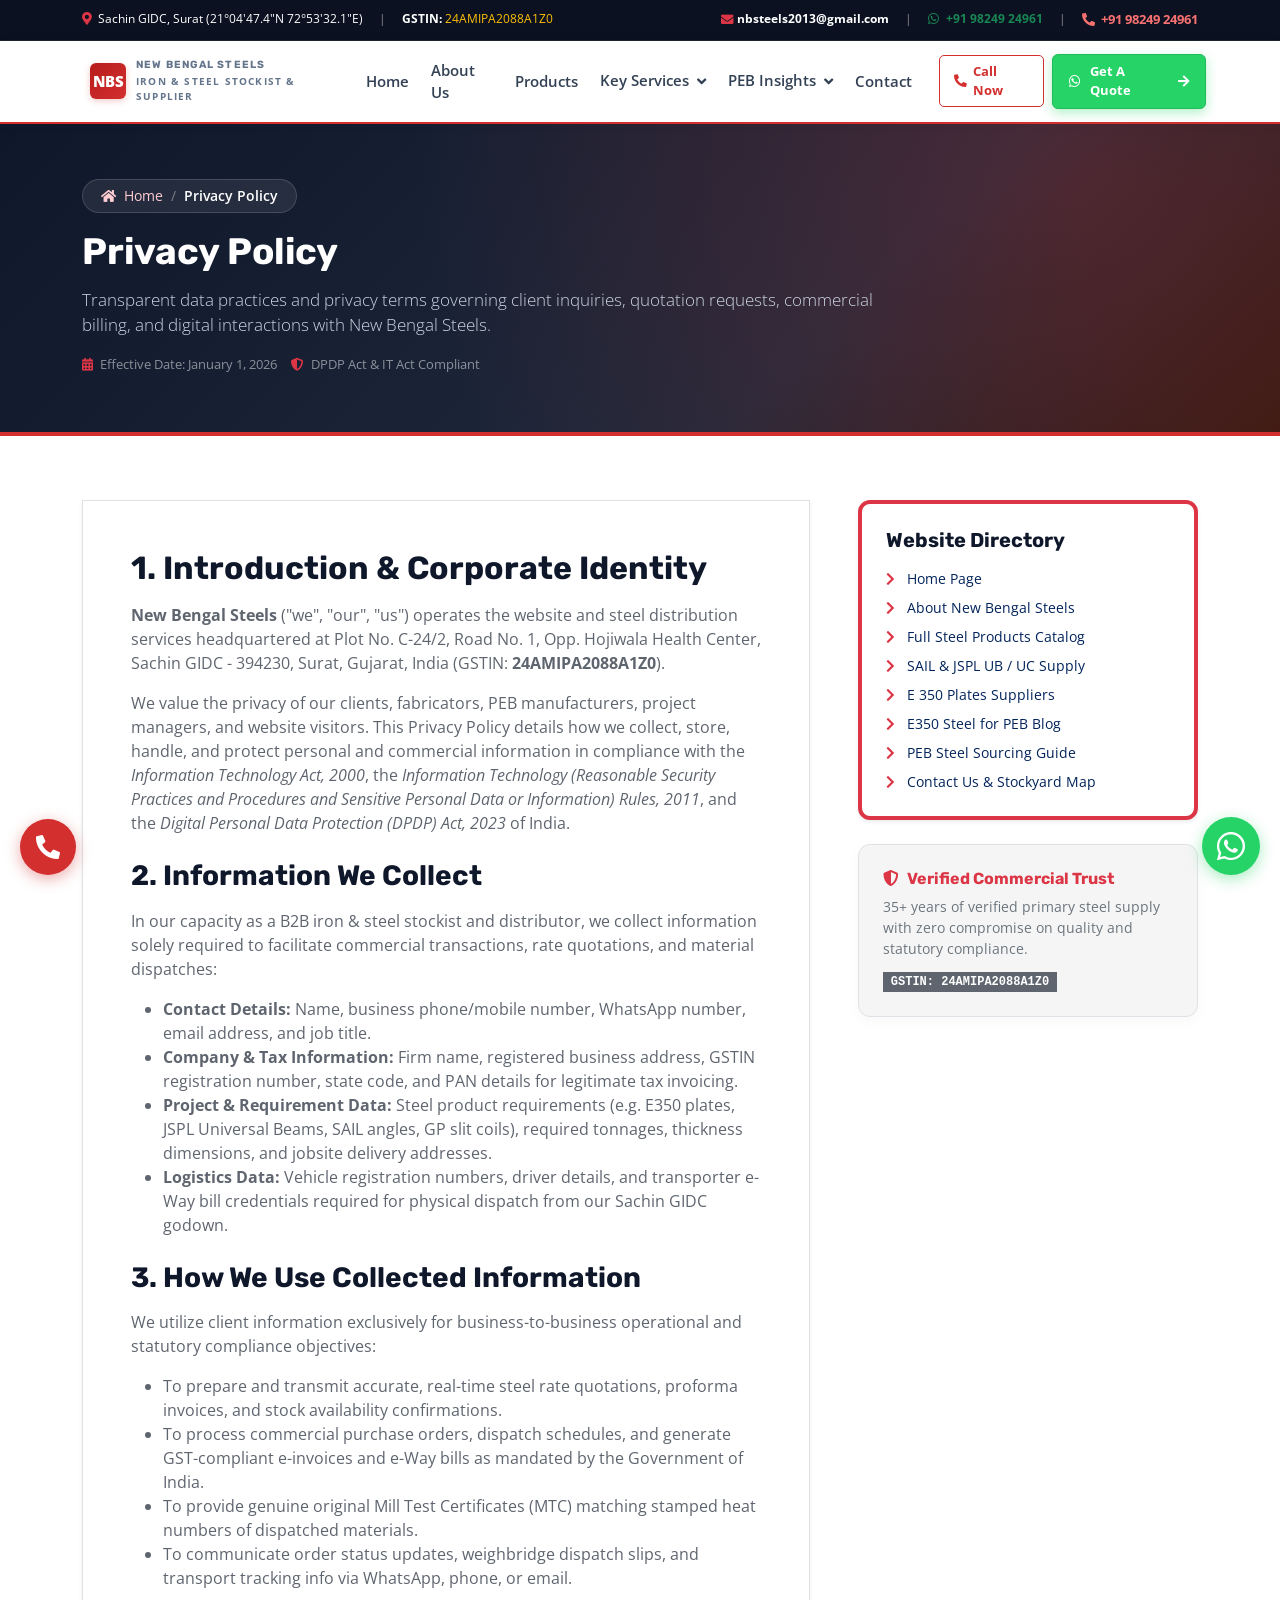
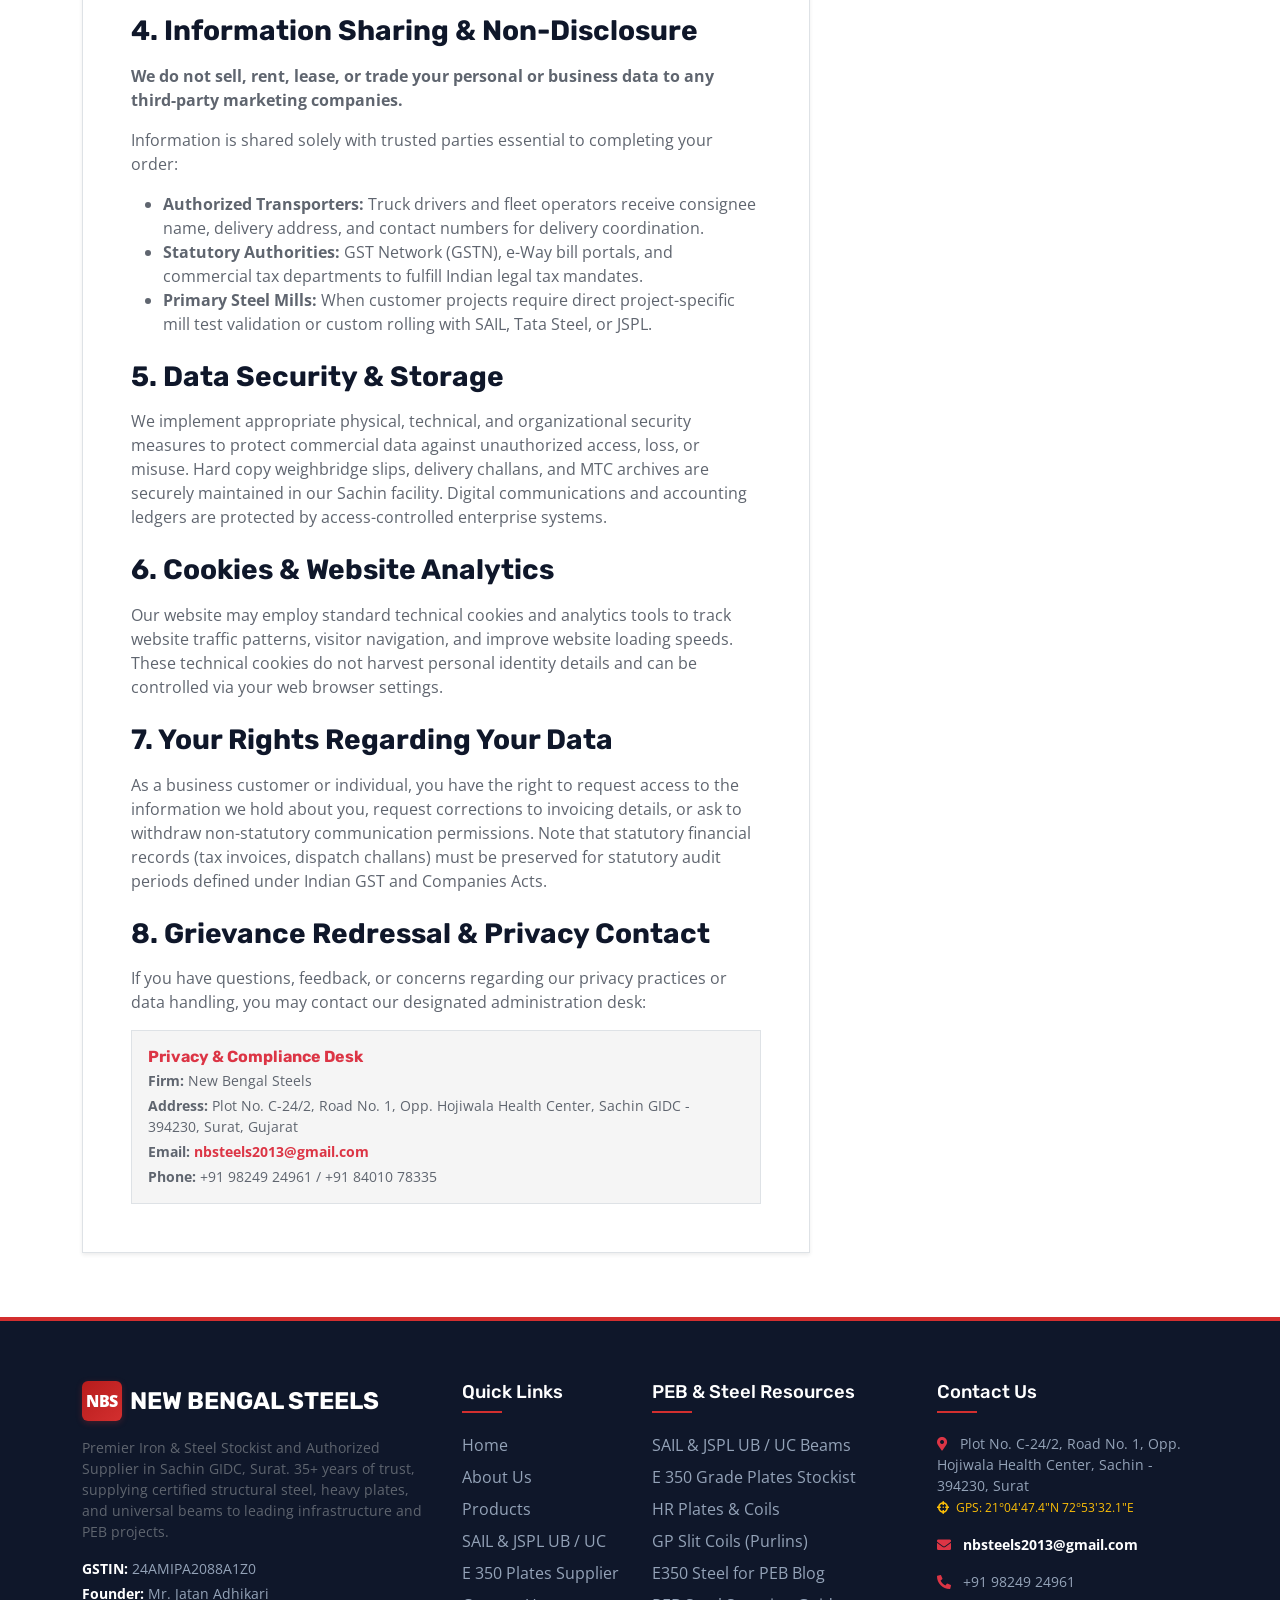
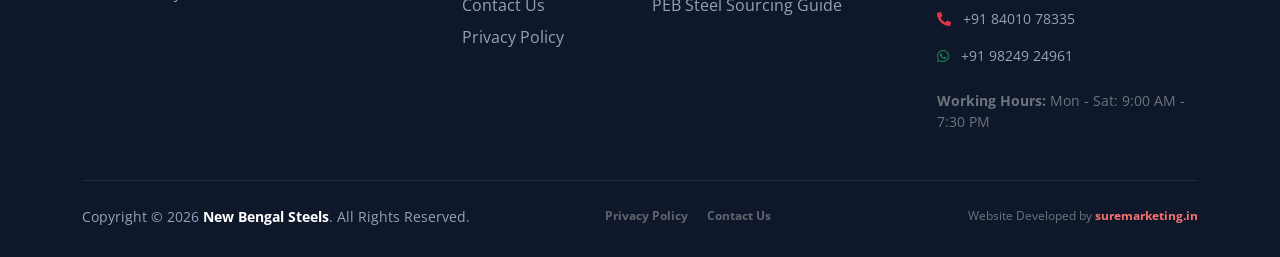
<file: privacy-policy.html>
<!DOCTYPE html>
<html lang="en">

<head>
    <meta charset="utf-8">
    <title>Privacy Policy | New Bengal Steels - Surat, Gujarat</title>
    <meta content="width=device-width, initial-scale=1.0" name="viewport">
    <meta name="description"
        content="Privacy Policy for New Bengal Steels (Sachin GIDC, Surat). Information on data collection, quotation inquiries, GST billing details, and data protection practices.">
    <meta name="keywords"
        content="New Bengal Steels privacy policy, steel stockist privacy terms, customer data protection Surat, B2B inquiry privacy">
    <link rel="canonical" href="https://newbengalsteels.com/privacy-policy.html">

    <!-- Open Graph Meta Tags -->
    <meta property="og:title" content="Privacy Policy | New Bengal Steels">
    <meta property="og:description" content="Privacy Policy and data protection terms for clients and visitors of New Bengal Steels, Surat.">
    <meta property="og:image" content="img/Newbangal/Main-Banner.png">
    <meta property="og:type" content="website">

    <!-- Favicon -->
    <link href="img/Newbangal/Main-Banner.png" rel="icon">

    <!-- Google Web Fonts -->
    <!-- Preconnect & DNS-Prefetch for Speed -->
    <link rel="preconnect" href="https://fonts.googleapis.com">
    <link rel="preconnect" href="https://fonts.gstatic.com" crossorigin>
    <link rel="dns-prefetch" href="https://cdnjs.cloudflare.com">
    <link rel="dns-prefetch" href="https://cdn.jsdelivr.net">
    <link rel="dns-prefetch" href="https://code.jquery.com">
    <link rel="preconnect" href="https://cdnjs.cloudflare.com" crossorigin>
    <link rel="preconnect" href="https://cdn.jsdelivr.net" crossorigin>
    <link
        href="https://fonts.googleapis.com/css2?family=Open+Sans:wght@400;500;600;700&family=Rubik:wght@500;600;700;800;900&display=swap"
        rel="stylesheet">

    <!-- Icon Font Stylesheet -->
    <link href="https://cdnjs.cloudflare.com/ajax/libs/font-awesome/5.15.4/css/all.min.css" rel="stylesheet">
    <link href="https://cdn.jsdelivr.net/npm/bootstrap-icons@1.11.1/font/bootstrap-icons.css" rel="stylesheet">

    <!-- Customized Bootstrap Stylesheet -->
    <link href="css/bootstrap.min.css" rel="stylesheet">

    <!-- Template Stylesheet -->
    <link href="css/style.css" rel="stylesheet">

    <!-- New Bengal Steels Red & White Custom Stylesheet -->
    <link href="css/new-bengal.css" rel="stylesheet">
</head>

<body>
    <!-- Topbar Start -->
    <div class="nbs-topbar d-none d-lg-block">
        <div class="container">
            <div class="d-flex align-items-center justify-content-between py-1">
                <div class="d-flex align-items-center gap-3">
                    <span><a href="contact.html" class="text-white text-decoration-none"><i class="fas fa-map-marker-alt text-danger me-1"></i> Sachin GIDC, Surat (21°04'47.4"N 72°53'32.1"E)</a></span>
                    <span class="text-white-50">|</span>
                    <span><strong class="text-white">GSTIN:</strong> <span class="text-warning fw-semibold">24AMIPA2088A1Z0</span></span>
                </div>
                <div class="d-flex align-items-center gap-3">
                    <a href="mailto:nbsteels2013@gmail.com" class="text-white fw-bold d-inline-flex align-items-center gap-1">
                        <i class="fas fa-envelope text-danger"></i> nbsteels2013@gmail.com
                    </a>
                    <span class="text-white-50">|</span>
                    <a href="https://wa.me/919824924961?text=Hello%20New%20Bengal%20Steels,%20I%20have%20a%20query."
                        target="_blank" class="text-success fw-bold">
                        <i class="fab fa-whatsapp me-1"></i> +91 98249 24961
                    </a>
                    <span class="text-white-50">|</span>
                    <a href="tel:+919824924961" class="nbs-topbar-call">
                        <i class="fas fa-phone-alt"></i> +91 98249 24961
                    </a>
                </div>
            </div>
        </div>
    </div>
    <!-- Topbar End -->

    <!-- Navbar Start -->
    <nav class="navbar navbar-expand-xl nbs-navbar sticky-top">
        <div class="container">
            <a href="index.html" class="nbs-brand">
                <div class="nbs-logo-icon">NBS</div>
                <div class="nbs-brand-text">
                    <span class="h1 mb-0">NEW BENGAL STEELS</span>
                    <span>IRON & STEEL STOCKIST & SUPPLIER</span>
                </div>
            </a>
            <button type="button" class="navbar-toggler nbs-toggler-btn d-xl-none" data-bs-toggle="collapse" data-bs-target="#navbarCollapse" aria-controls="navbarCollapse" aria-expanded="false" aria-label="Toggle navigation">
                <i class="fas fa-bars"></i>
            </button>
            <div class="collapse navbar-collapse" id="navbarCollapse">
                <div class="navbar-nav ms-auto py-2 py-lg-0 align-items-lg-center">
                    <a href="index.html" class="nav-item nav-link">Home</a>
                    <a href="about.html" class="nav-item nav-link">About Us</a>
                    <a href="products.html" class="nav-item nav-link">Products</a>
                    <div class="nav-item dropdown">
                        <a href="#" class="nav-link dropdown-toggle" data-bs-toggle="dropdown">Key Services</a>
                        <div class="dropdown-menu">
                            <a href="sail-jspl-ub-uc-suppliers.html" class="dropdown-item"><i class="fas fa-layer-group"></i> SAIL &amp; JSPL UB / UC</a>
                            <a href="e350-plates-suppliers.html" class="dropdown-item"><i class="fas fa-square"></i> E 350 Plates Suppliers</a>
                        </div>
                    </div>
                    <div class="nav-item dropdown">
                        <a href="#" class="nav-link dropdown-toggle" data-bs-toggle="dropdown">PEB Insights</a>
                        <div class="dropdown-menu">
                            <a href="blog-e350-steel-for-peb-manufacturers.html" class="dropdown-item"><i class="fas fa-newspaper"></i> E350 Steel for PEB</a>
                            <a href="blog-structural-steel-guide-peb-sheds.html" class="dropdown-item"><i class="fas fa-warehouse"></i> PEB Steel Sourcing Guide</a>
                        </div>
                    </div>
                    <a href="contact.html" class="nav-item nav-link">Contact</a>
                </div>
                <div class="d-flex align-items-center gap-2 ms-lg-3 my-2 my-lg-0">
                    <a href="tel:+919824924961" class="btn-call-compact">
                        <i class="fas fa-phone-alt"></i> Call Now
                    </a>
                    <a href="contact.html" class="btn-quote-compact">
                        <i class="fab fa-whatsapp me-1"></i> Get A Quote <i class="fas fa-arrow-right ms-1"></i>
                    </a>
                </div>
            </div>
        </div>
    </nav>
    <!-- Navbar End -->

    <!-- Inner Hero Start -->
    <section class="nbs-inner-hero">
        <div class="container position-relative">
            <div class="nbs-breadcrumb mb-3">
                <a href="index.html"><i class="fas fa-home me-1"></i> Home</a>
                <span class="separator">/</span>
                <span class="current">Privacy Policy</span>
            </div>
            <h1>Privacy Policy</h1>
            <p class="lead">
                Transparent data practices and privacy terms governing client inquiries, quotation requests, commercial billing, and digital interactions with New Bengal Steels.
            </p>
            <div class="nbs-blog-meta text-white-50">
                <span><i class="fas fa-calendar-alt text-danger me-1"></i> Effective Date: January 1, 2026</span>
                <span><i class="fas fa-shield-alt text-danger me-1"></i> DPDP Act &amp; IT Act Compliant</span>
            </div>
        </div>
    </section>
    <!-- Inner Hero End -->

    <!-- Main Legal Content Section Start -->
    <section class="py-5 bg-white">
        <div class="container py-3">
            <div class="row g-5">
                <div class="col-lg-8">
                    <div class="p-4 p-md-5 bg-white rounded-4 border shadow-sm">
                        <h2 class="fw-bold mb-3">1. Introduction &amp; Corporate Identity</h2>
                        <p class="text-secondary leading-relaxed">
                            <strong>New Bengal Steels</strong> ("we", "our", "us") operates the website and steel distribution services headquartered at Plot No. C-24/2, Road No. 1, Opp. Hojiwala Health Center, Sachin GIDC - 394230, Surat, Gujarat, India (GSTIN: <strong>24AMIPA2088A1Z0</strong>).
                        </p>
                        <p class="text-secondary leading-relaxed">
                            We value the privacy of our clients, fabricators, PEB manufacturers, project managers, and website visitors. This Privacy Policy details how we collect, store, handle, and protect personal and commercial information in compliance with the <em>Information Technology Act, 2000</em>, the <em>Information Technology (Reasonable Security Practices and Procedures and Sensitive Personal Data or Information) Rules, 2011</em>, and the <em>Digital Personal Data Protection (DPDP) Act, 2023</em> of India.
                        </p>

                        <h3 class="fw-bold mt-4 mb-3">2. Information We Collect</h3>
                        <p class="text-secondary leading-relaxed">
                            In our capacity as a B2B iron &amp; steel stockist and distributor, we collect information solely required to facilitate commercial transactions, rate quotations, and material dispatches:
                        </p>
                        <ul class="text-secondary leading-relaxed">
                            <li><strong>Contact Details:</strong> Name, business phone/mobile number, WhatsApp number, email address, and job title.</li>
                            <li><strong>Company &amp; Tax Information:</strong> Firm name, registered business address, GSTIN registration number, state code, and PAN details for legitimate tax invoicing.</li>
                            <li><strong>Project &amp; Requirement Data:</strong> Steel product requirements (e.g. E350 plates, JSPL Universal Beams, SAIL angles, GP slit coils), required tonnages, thickness dimensions, and jobsite delivery addresses.</li>
                            <li><strong>Logistics Data:</strong> Vehicle registration numbers, driver details, and transporter e-Way bill credentials required for physical dispatch from our Sachin GIDC godown.</li>
                        </ul>

                        <h3 class="fw-bold mt-4 mb-3">3. How We Use Collected Information</h3>
                        <p class="text-secondary leading-relaxed">
                            We utilize client information exclusively for business-to-business operational and statutory compliance objectives:
                        </p>
                        <ul class="text-secondary leading-relaxed">
                            <li>To prepare and transmit accurate, real-time steel rate quotations, proforma invoices, and stock availability confirmations.</li>
                            <li>To process commercial purchase orders, dispatch schedules, and generate GST-compliant e-invoices and e-Way bills as mandated by the Government of India.</li>
                            <li>To provide genuine original Mill Test Certificates (MTC) matching stamped heat numbers of dispatched materials.</li>
                            <li>To communicate order status updates, weighbridge dispatch slips, and transport tracking info via WhatsApp, phone, or email.</li>
                        </ul>

                        <h3 class="fw-bold mt-4 mb-3">4. Information Sharing &amp; Non-Disclosure</h3>
                        <p class="text-secondary leading-relaxed">
                            <strong>We do not sell, rent, lease, or trade your personal or business data to any third-party marketing companies.</strong>
                        </p>
                        <p class="text-secondary leading-relaxed">
                            Information is shared solely with trusted parties essential to completing your order:
                        </p>
                        <ul class="text-secondary leading-relaxed">
                            <li><strong>Authorized Transporters:</strong> Truck drivers and fleet operators receive consignee name, delivery address, and contact numbers for delivery coordination.</li>
                            <li><strong>Statutory Authorities:</strong> GST Network (GSTN), e-Way bill portals, and commercial tax departments to fulfill Indian legal tax mandates.</li>
                            <li><strong>Primary Steel Mills:</strong> When customer projects require direct project-specific mill test validation or custom rolling with SAIL, Tata Steel, or JSPL.</li>
                        </ul>

                        <h3 class="fw-bold mt-4 mb-3">5. Data Security &amp; Storage</h3>
                        <p class="text-secondary leading-relaxed">
                            We implement appropriate physical, technical, and organizational security measures to protect commercial data against unauthorized access, loss, or misuse. Hard copy weighbridge slips, delivery challans, and MTC archives are securely maintained in our Sachin facility. Digital communications and accounting ledgers are protected by access-controlled enterprise systems.
                        </p>

                        <h3 class="fw-bold mt-4 mb-3">6. Cookies &amp; Website Analytics</h3>
                        <p class="text-secondary leading-relaxed">
                            Our website may employ standard technical cookies and analytics tools to track website traffic patterns, visitor navigation, and improve website loading speeds. These technical cookies do not harvest personal identity details and can be controlled via your web browser settings.
                        </p>

                        <h3 class="fw-bold mt-4 mb-3">7. Your Rights Regarding Your Data</h3>
                        <p class="text-secondary leading-relaxed">
                            As a business customer or individual, you have the right to request access to the information we hold about you, request corrections to invoicing details, or ask to withdraw non-statutory communication permissions. Note that statutory financial records (tax invoices, dispatch challans) must be preserved for statutory audit periods defined under Indian GST and Companies Acts.
                        </p>

                        <h3 class="fw-bold mt-4 mb-3">8. Grievance Redressal &amp; Privacy Contact</h3>
                        <p class="text-secondary leading-relaxed">
                            If you have questions, feedback, or concerns regarding our privacy practices or data handling, you may contact our designated administration desk:
                        </p>
                        <div class="p-3 bg-light rounded border">
                            <h6 class="fw-bold mb-1 text-danger">Privacy &amp; Compliance Desk</h6>
                            <p class="small text-secondary mb-1"><strong>Firm:</strong> New Bengal Steels</p>
                            <p class="small text-secondary mb-1"><strong>Address:</strong> Plot No. C-24/2, Road No. 1, Opp. Hojiwala Health Center, Sachin GIDC - 394230, Surat, Gujarat</p>
                            <p class="small text-secondary mb-1"><strong>Email:</strong> <a href="mailto:nbsteels2013@gmail.com" class="text-danger fw-bold">nbsteels2013@gmail.com</a></p>
                            <p class="small text-secondary mb-0"><strong>Phone:</strong> +91 98249 24961 / +91 84010 78335</p>
                        </div>
                    </div>
                </div>

                <!-- Sidebar Navigation -->
                <div class="col-lg-4">
                    <div class="nbs-sidebar-wrap">
                        <div class="nbs-sidebar-widget border-top border-4 border-danger shadow-sm">
                            <h5 class="fw-bold mb-3">Website Directory</h5>
                            <ul class="list-unstyled mb-0 d-flex flex-column gap-2 small">
                                <li><a href="index.html" class="text-dark text-decoration-none fw-semibold"><i class="fas fa-chevron-right text-danger me-2"></i> Home Page</a></li>
                                <li><a href="about.html" class="text-dark text-decoration-none fw-semibold"><i class="fas fa-chevron-right text-danger me-2"></i> About New Bengal Steels</a></li>
                                <li><a href="products.html" class="text-dark text-decoration-none fw-semibold"><i class="fas fa-chevron-right text-danger me-2"></i> Full Steel Products Catalog</a></li>
                                <li><a href="sail-jspl-ub-uc-suppliers.html" class="text-dark text-decoration-none fw-semibold"><i class="fas fa-chevron-right text-danger me-2"></i> SAIL &amp; JSPL UB / UC Supply</a></li>
                                <li><a href="e350-plates-suppliers.html" class="text-dark text-decoration-none fw-semibold"><i class="fas fa-chevron-right text-danger me-2"></i> E 350 Plates Suppliers</a></li>
                                <li><a href="blog-e350-steel-for-peb-manufacturers.html" class="text-dark text-decoration-none fw-semibold"><i class="fas fa-chevron-right text-danger me-2"></i> E350 Steel for PEB Blog</a></li>
                                <li><a href="blog-structural-steel-guide-peb-sheds.html" class="text-dark text-decoration-none fw-semibold"><i class="fas fa-chevron-right text-danger me-2"></i> PEB Steel Sourcing Guide</a></li>
                                <li><a href="contact.html" class="text-dark text-decoration-none fw-semibold"><i class="fas fa-chevron-right text-danger me-2"></i> Contact Us &amp; Stockyard Map</a></li>
                            </ul>
                        </div>

                        <div class="nbs-sidebar-widget bg-light border">
                            <h6 class="fw-bold mb-2 text-danger"><i class="fas fa-shield-alt me-2"></i>Verified Commercial Trust</h6>
                            <p class="small text-muted mb-2">35+ years of verified primary steel supply with zero compromise on quality and statutory compliance.</p>
                            <span class="badge bg-secondary font-monospace">GSTIN: 24AMIPA2088A1Z0</span>
                        </div>
                    </div>
                </div>
            </div>
        </div>
    </section>
    <!-- Main Legal Content Section End -->

    <!-- Footer Start -->
    <footer class="nbs-footer">
        <div class="container">
            <div class="row g-4 mb-5">
                <div class="col-lg-4 col-md-6">
                    <div class="d-flex align-items-center gap-2 mb-3">
                        <div class="nbs-logo-icon" style="width: 40px; height: 40px; font-size: 16px;">NBS</div>
                        <h4 class="text-white mb-0 fw-bold">NEW BENGAL STEELS</h4>
                    </div>
                    <p class="small text-secondary mb-3">
                        Premier Iron &amp; Steel Stockist and Authorized Supplier in Sachin GIDC, Surat. 35+ years of trust, supplying certified structural steel, heavy plates, and universal beams to leading infrastructure and PEB projects.
                    </p>
                    <p class="small mb-1"><strong class="text-white">GSTIN:</strong> 24AMIPA2088A1Z0</p>
                    <p class="small mb-1"><strong class="text-white">Founder:</strong> Mr. Jatan Adhikari</p>
                </div>

                <div class="col-lg-2 col-md-6">
                    <h5>Quick Links</h5>
                    <div><a href="index.html">Home</a></div>
                    <div><a href="about.html">About Us</a></div>
                    <div><a href="products.html">Products</a></div>
                    <div><a href="sail-jspl-ub-uc-suppliers.html">SAIL &amp; JSPL UB / UC</a></div>
                    <div><a href="e350-plates-suppliers.html">E 350 Plates Supplier</a></div>
                    <div><a href="contact.html">Contact Us</a></div>
                    <div><a href="privacy-policy.html">Privacy Policy</a></div>
                </div>

                <div class="col-lg-3 col-md-6">
                    <h5>PEB &amp; Steel Resources</h5>
                    <div><a href="sail-jspl-ub-uc-suppliers.html">SAIL &amp; JSPL UB / UC Beams</a></div>
                    <div><a href="e350-plates-suppliers.html">E 350 Grade Plates Stockist</a></div>
                    <div><a href="products.html#hr-plates">HR Plates &amp; Coils</a></div>
                    <div><a href="products.html#gp-slit">GP Slit Coils (Purlins)</a></div>
                    <div><a href="blog-e350-steel-for-peb-manufacturers.html">E350 Steel for PEB Blog</a></div>
                    <div><a href="blog-structural-steel-guide-peb-sheds.html">PEB Steel Sourcing Guide</a></div>
                </div>

                <div class="col-lg-3 col-md-6">
                    <h5>Contact Us</h5>
                    <p class="small mb-2">
                        <i class="fas fa-map-marker-alt text-danger me-2"></i> Plot No. C-24/2, Road No. 1, Opp. Hojiwala Health Center, Sachin - 394230, Surat
                        <br>
                        <a href="https://maps.google.com/?q=21.079833,72.892250" target="_blank" rel="noopener noreferrer" class="text-warning small text-decoration-none fw-semibold">
                            <i class="fas fa-crosshairs me-1"></i> GPS: 21°04'47.4"N 72°53'32.1"E
                        </a>
                    </p>
                    <p class="small mb-2">
                        <i class="fas fa-envelope text-danger me-2"></i> <a href="mailto:nbsteels2013@gmail.com" class="text-white fw-bold text-decoration-none">nbsteels2013@gmail.com</a>
                    </p>
                    <p class="small mb-2">
                        <i class="fas fa-phone-alt text-danger me-2"></i> <a href="tel:+919824924961">+91 98249 24961</a>
                    </p>
                    <p class="small mb-2">
                        <i class="fas fa-phone-alt text-danger me-2"></i> <a href="tel:+918401078335">+91 84010 78335</a>
                    </p>
                    <p class="small mb-3">
                        <i class="fab fa-whatsapp text-success me-2"></i> <a href="https://wa.me/919824924961" target="_blank">+91 98249 24961</a>
                    </p>
                    <div class="small text-muted">
                        <strong>Working Hours:</strong> Mon - Sat: 9:00 AM - 7:30 PM
                    </div>
                </div>
            </div>

            <div class="nbs-footer-bottom">
                <div class="row align-items-center gy-2">
                    <div class="col-lg-5 text-center text-lg-start mb-2 mb-lg-0">
                        Copyright &copy; 2026 <strong class="text-white">New Bengal Steels</strong>. All Rights Reserved.
                    </div>
                    <div class="col-lg-3 text-center text-muted small mb-2 mb-lg-0">
                        <a href="privacy-policy.html" class="text-secondary text-decoration-none me-3">Privacy Policy</a>
                        <a href="contact.html" class="text-secondary text-decoration-none">Contact Us</a>
                    </div>
                    <div class="col-lg-4 text-center text-lg-end text-muted small">
                        Website Developed by <a href="https://suremarketing.in" target="_blank" rel="noopener">suremarketing.in</a>
                    </div>
                </div>
            </div>
        </div>
    </footer>
    <!-- Footer End -->

    <!-- Floating Action Buttons -->
    <a href="tel:+919824924961" class="nbs-floating-call" title="Call New Bengal Steels (+91 98249 24961)">
        <i class="fas fa-phone-alt"></i>
    </a>
    <a href="https://wa.me/919824924961?text=Hello%20New%20Bengal%20Steels,%20I%20have%20an%20inquiry."
        class="nbs-floating-wa" target="_blank" title="Chat on WhatsApp (+91 98249 24961)">
        <i class="fab fa-whatsapp"></i>
    </a>

    <!-- Scripts -->
    <script src="https://code.jquery.com/jquery-3.6.0.min.js"></script>
    <script src="https://cdn.jsdelivr.net/npm/bootstrap@5.3.0/dist/js/bootstrap.bundle.min.js"></script>
</body>

</html>
</file>
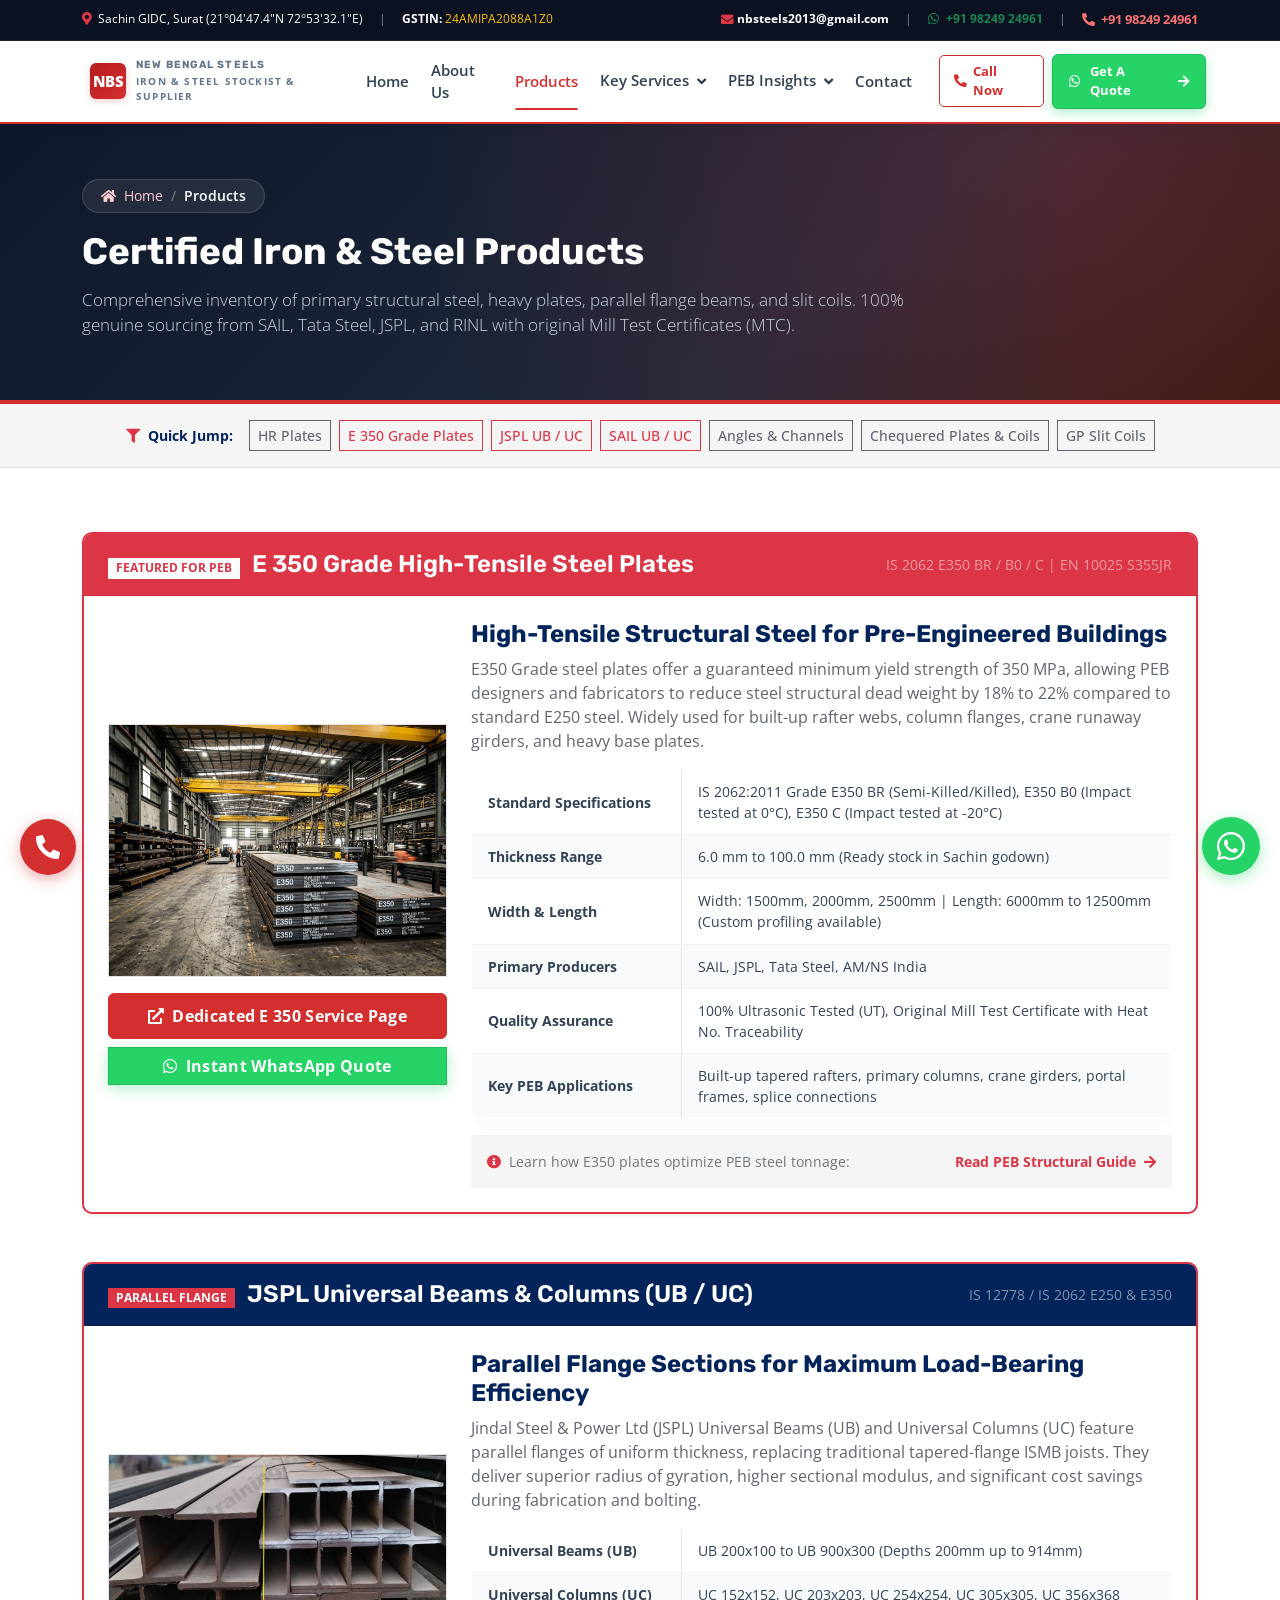
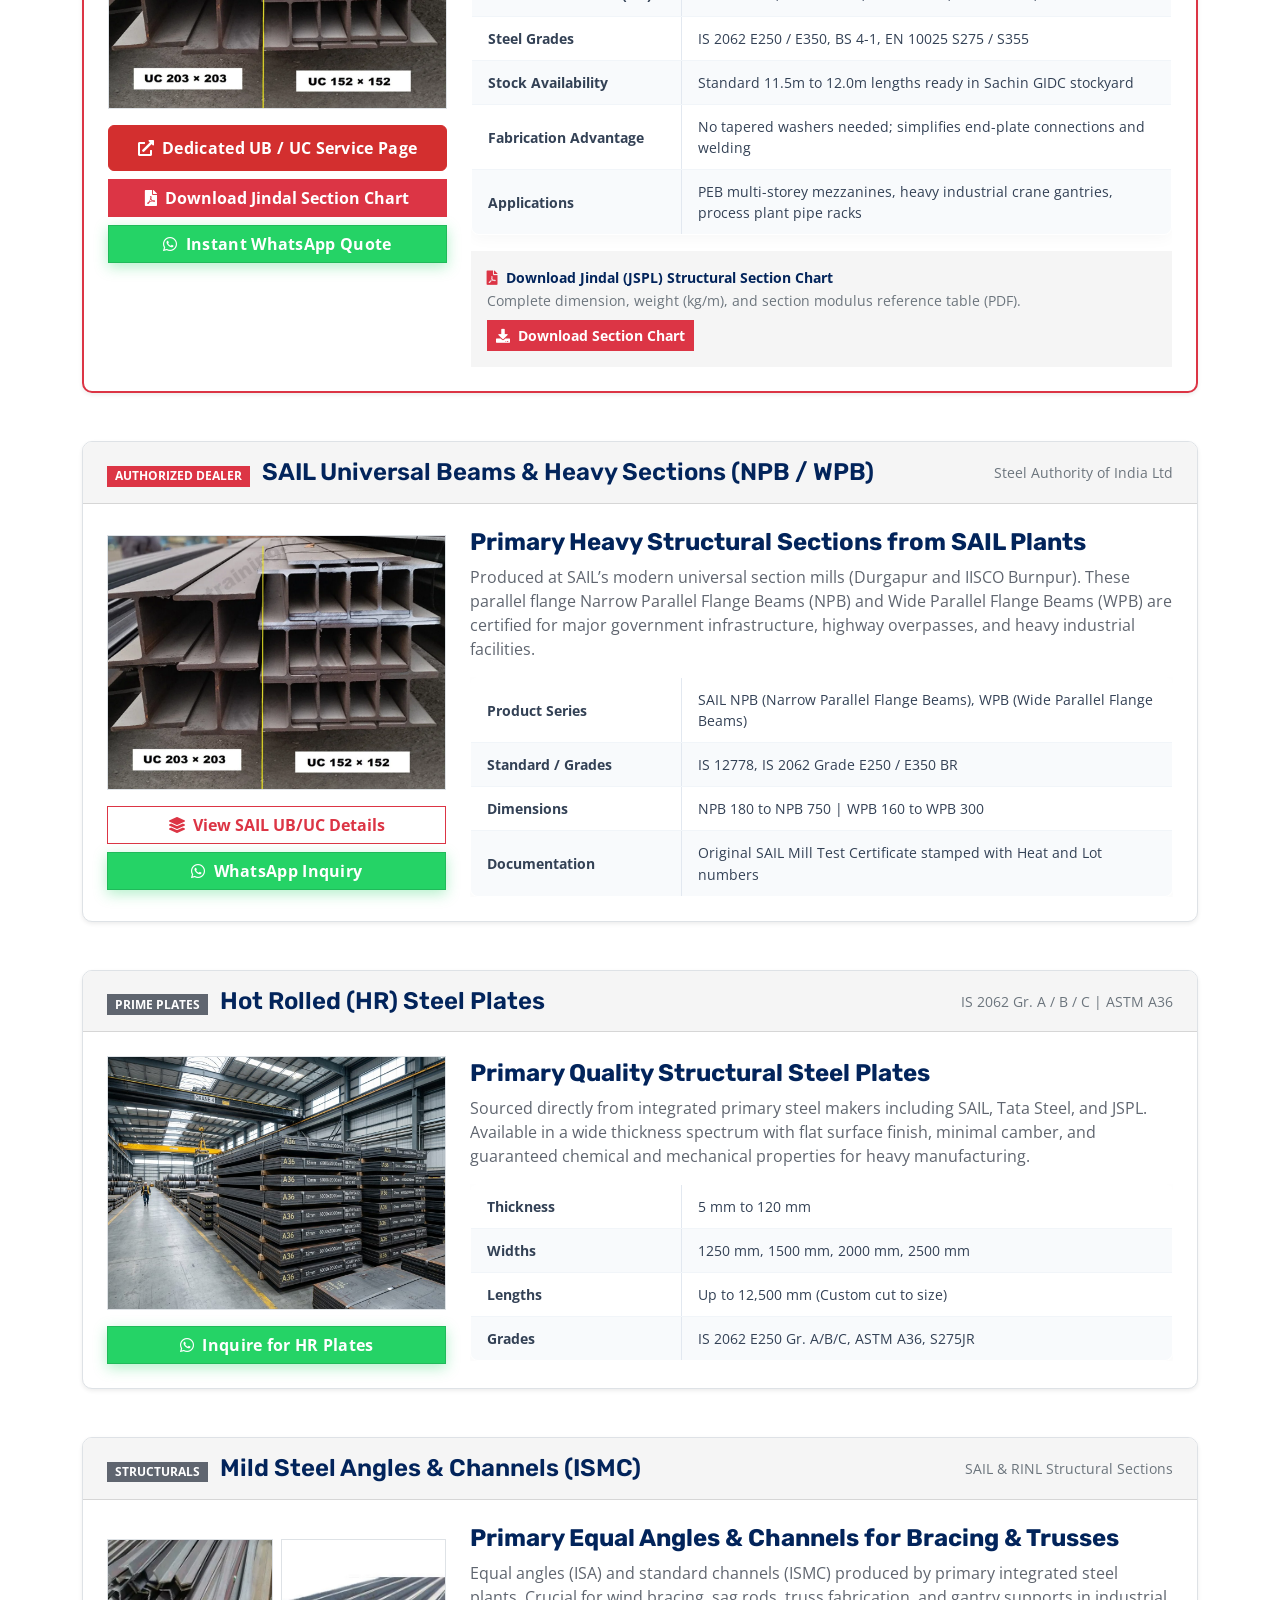
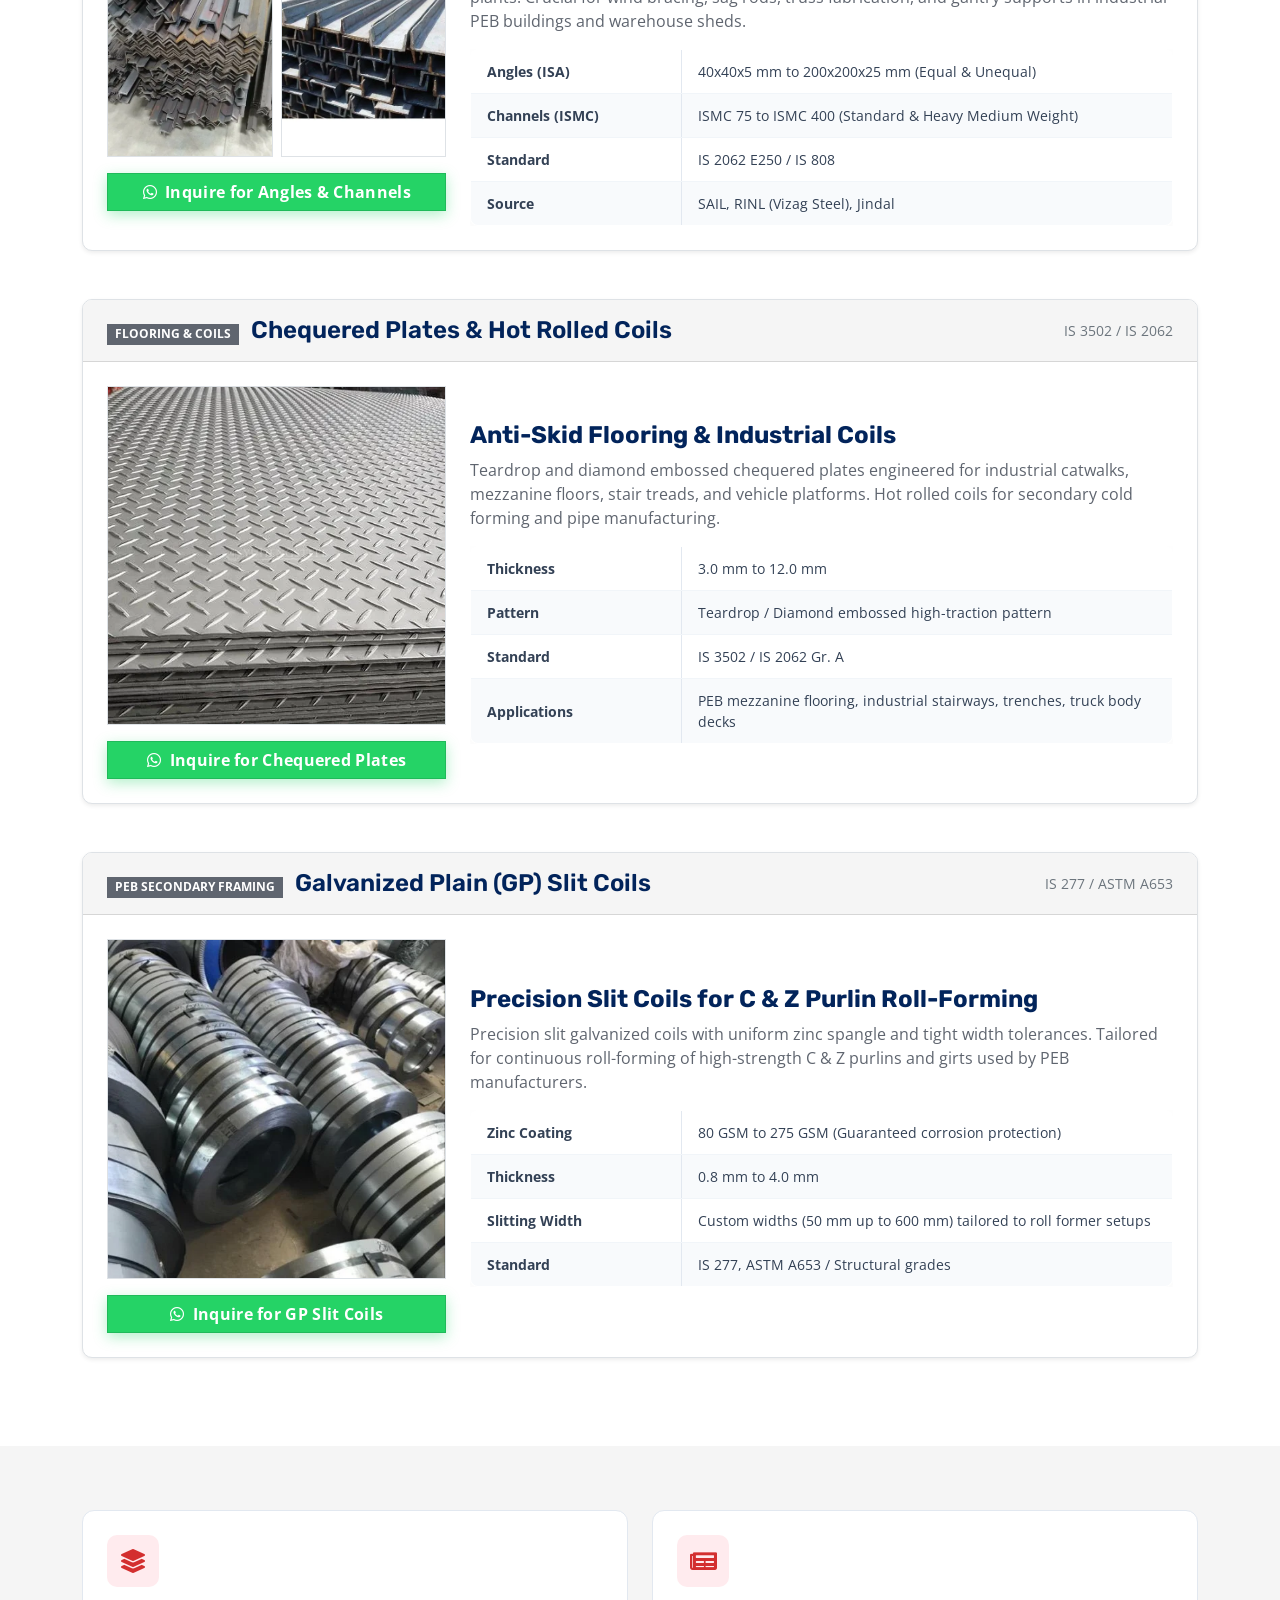
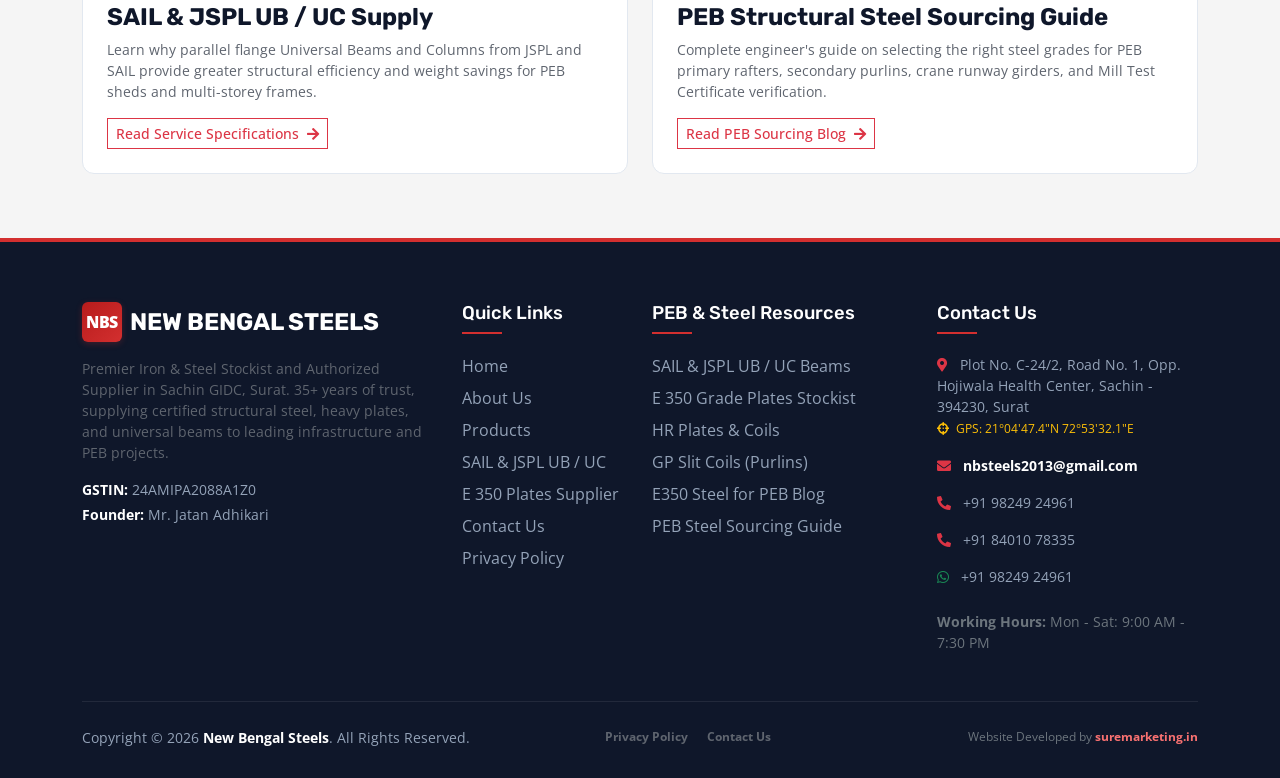
<file: products.html>
<!DOCTYPE html>
<html lang="en">

<head>
    <meta charset="utf-8">
    <title>Products | Iron & Steel Products Catalog - New Bengal Steels Surat</title>
    <meta content="width=device-width, initial-scale=1.0" name="viewport">
    <meta name="description"
        content="Explore New Bengal Steels product catalog: Hot Rolled (HR) Plates, E 350 Grade Plates, JSPL Universal Beams & Columns (UB/UC), SAIL UB/UC, Angles, Channels, Chequered Plates & GP Slit Coils. Ready stock in Surat with MTC.">
    <meta name="keywords"
        content="steel products Surat, HR plates IS 2062, E350 grade plates, JSPL Universal Beams, SAIL UB UC, MS angles channels, chequered plates, GP slit coil, PEB steel suppliers">
    <link rel="canonical" href="https://newbengalsteels.com/products.html">

    <!-- Open Graph Meta Tags -->
    <meta property="og:title" content="Iron & Steel Products Catalog | New Bengal Steels Surat">
    <meta property="og:description" content="Authorized distributor of SAIL, JSPL, Tata Steel, RINL. HR Plates, E350 Plates, Universal Beams & Columns, Angles, Channels, GP Coils.">
    <meta property="og:image" content="img/Newbangal/Main-Banner.png">
    <meta property="og:type" content="website">

    <!-- Favicon -->
    <link href="img/Newbangal/Main-Banner.png" rel="icon">

    <!-- Google Web Fonts -->
    <!-- Preconnect & DNS-Prefetch for Speed -->
    <link rel="preconnect" href="https://fonts.googleapis.com">
    <link rel="preconnect" href="https://fonts.gstatic.com" crossorigin>
    <link rel="dns-prefetch" href="https://cdnjs.cloudflare.com">
    <link rel="dns-prefetch" href="https://cdn.jsdelivr.net">
    <link rel="dns-prefetch" href="https://code.jquery.com">
    <link rel="preconnect" href="https://cdnjs.cloudflare.com" crossorigin>
    <link rel="preconnect" href="https://cdn.jsdelivr.net" crossorigin>
    <link
        href="https://fonts.googleapis.com/css2?family=Open+Sans:wght@400;500;600;700&family=Rubik:wght@500;600;700;800;900&display=swap"
        rel="stylesheet">

    <!-- Icon Font Stylesheet -->
    <link href="https://cdnjs.cloudflare.com/ajax/libs/font-awesome/5.15.4/css/all.min.css" rel="stylesheet">
    <link href="https://cdn.jsdelivr.net/npm/bootstrap-icons@1.11.1/font/bootstrap-icons.css" rel="stylesheet">

    <!-- Libraries Stylesheet -->
    <link href="lib/animate/animate.min.css" rel="stylesheet">

    <!-- Customized Bootstrap Stylesheet -->
    <link href="css/bootstrap.min.css" rel="stylesheet">

    <!-- Template Stylesheet -->
    <link href="css/style.css" rel="stylesheet">

    <!-- New Bengal Steels Red & White Custom Stylesheet -->
    <link href="css/new-bengal.css" rel="stylesheet">

    <!-- Schema.org JSON-LD -->
    <script type="application/ld+json">
    {
      "@context": "https://schema.org",
      "@type": "CollectionPage",
      "name": "Steel Products Catalog - New Bengal Steels",
      "description": "Comprehensive structural steel products catalog including E350 plates, JSPL UB/UC, SAIL sections, HR plates, and GP coils in Surat.",
      "url": "https://newbengalsteels.com/products.html",
      "provider": {
        "@type": "LocalBusiness",
        "name": "New Bengal Steels",
        "telephone": "+91-9824924961"
      }
    }
    </script>
</head>

<body>
    <!-- Topbar Start -->
    <div class="nbs-topbar d-none d-lg-block">
        <div class="container">
            <div class="d-flex align-items-center justify-content-between py-1">
                <div class="d-flex align-items-center gap-3">
                    <span><a href="contact.html" class="text-white text-decoration-none"><i class="fas fa-map-marker-alt text-danger me-1"></i> Sachin GIDC, Surat (21°04'47.4"N 72°53'32.1"E)</a></span>
                    <span class="text-white-50">|</span>
                    <span><strong class="text-white">GSTIN:</strong> <span class="text-warning fw-semibold">24AMIPA2088A1Z0</span></span>
                </div>
                <div class="d-flex align-items-center gap-3">
                    <a href="mailto:nbsteels2013@gmail.com" class="text-white fw-bold d-inline-flex align-items-center gap-1">
                        <i class="fas fa-envelope text-danger"></i> nbsteels2013@gmail.com
                    </a>
                    <span class="text-white-50">|</span>
                    <a href="https://wa.me/919824924961?text=Hello%20New%20Bengal%20Steels,%20I%20am%20inquiring%20about%20your%20products."
                        target="_blank" class="text-success fw-bold">
                        <i class="fab fa-whatsapp me-1"></i> +91 98249 24961
                    </a>
                    <span class="text-white-50">|</span>
                    <a href="tel:+919824924961" class="nbs-topbar-call">
                        <i class="fas fa-phone-alt"></i> +91 98249 24961
                    </a>
                </div>
            </div>
        </div>
    </div>
    <!-- Topbar End -->

    <!-- Navbar Start -->
    <nav class="navbar navbar-expand-xl nbs-navbar sticky-top">
        <div class="container">
            <a href="index.html" class="nbs-brand">
                <div class="nbs-logo-icon">NBS</div>
                <div class="nbs-brand-text">
                    <span class="h1 mb-0">NEW BENGAL STEELS</span>
                    <span>IRON & STEEL STOCKIST & SUPPLIER</span>
                </div>
            </a>
            <button type="button" class="navbar-toggler nbs-toggler-btn d-xl-none" data-bs-toggle="collapse" data-bs-target="#navbarCollapse" aria-controls="navbarCollapse" aria-expanded="false" aria-label="Toggle navigation">
                <i class="fas fa-bars"></i>
            </button>
            <div class="collapse navbar-collapse" id="navbarCollapse">
                <div class="navbar-nav ms-auto py-2 py-lg-0 align-items-lg-center">
                    <a href="index.html" class="nav-item nav-link">Home</a>
                    <a href="about.html" class="nav-item nav-link">About Us</a>
                    <a href="products.html" class="nav-item nav-link active">Products</a>
                    <div class="nav-item dropdown">
                        <a href="#" class="nav-link dropdown-toggle" data-bs-toggle="dropdown">Key Services</a>
                        <div class="dropdown-menu">
                            <a href="sail-jspl-ub-uc-suppliers.html" class="dropdown-item"><i class="fas fa-layer-group"></i> SAIL &amp; JSPL UB / UC</a>
                            <a href="e350-plates-suppliers.html" class="dropdown-item"><i class="fas fa-square"></i> E 350 Plates Suppliers</a>
                        </div>
                    </div>
                    <div class="nav-item dropdown">
                        <a href="#" class="nav-link dropdown-toggle" data-bs-toggle="dropdown">PEB Insights</a>
                        <div class="dropdown-menu">
                            <a href="blog-e350-steel-for-peb-manufacturers.html" class="dropdown-item"><i class="fas fa-newspaper"></i> E350 Steel for PEB</a>
                            <a href="blog-structural-steel-guide-peb-sheds.html" class="dropdown-item"><i class="fas fa-warehouse"></i> PEB Steel Sourcing Guide</a>
                        </div>
                    </div>
                    <a href="contact.html" class="nav-item nav-link">Contact</a>
                </div>
                <div class="d-flex align-items-center gap-2 ms-lg-3 my-2 my-lg-0">
                    <a href="tel:+919824924961" class="btn-call-compact">
                        <i class="fas fa-phone-alt"></i> Call Now
                    </a>
                    <a href="contact.html" class="btn-quote-compact">
                        <i class="fab fa-whatsapp me-1"></i> Get A Quote <i class="fas fa-arrow-right ms-1"></i>
                    </a>
                </div>
            </div>
        </div>
    </nav>
    <!-- Navbar End -->

    <!-- Inner Page Hero Start -->
    <section class="nbs-inner-hero">
        <div class="container position-relative">
            <div class="nbs-breadcrumb mb-3">
                <a href="index.html"><i class="fas fa-home me-1"></i> Home</a>
                <span class="separator">/</span>
                <span class="current">Products</span>
            </div>
            <h1>Certified Iron &amp; Steel Products</h1>
            <p class="lead">
                Comprehensive inventory of primary structural steel, heavy plates, parallel flange beams, and slit coils. 100% genuine sourcing from SAIL, Tata Steel, JSPL, and RINL with original Mill Test Certificates (MTC).
            </p>
        </div>
    </section>
    <!-- Inner Page Hero End -->

    <!-- Quick Category Jump Strip Start -->
    <div class="bg-light border-bottom py-3">
        <div class="container">
            <div class="d-flex flex-wrap align-items-center justify-content-center gap-2 small">
                <span class="fw-bold text-dark me-2"><i class="fas fa-filter text-danger me-1"></i> Quick Jump:</span>
                <a href="#hr-plates" class="btn btn-sm btn-outline-secondary">HR Plates</a>
                <a href="#e350-plates" class="btn btn-sm btn-outline-danger fw-semibold">E 350 Grade Plates</a>
                <a href="#jspl-beams" class="btn btn-sm btn-outline-danger fw-semibold">JSPL UB / UC</a>
                <a href="#sail-beams" class="btn btn-sm btn-outline-danger fw-semibold">SAIL UB / UC</a>
                <a href="#angles-channels" class="btn btn-sm btn-outline-secondary">Angles &amp; Channels</a>
                <a href="#chequered-plates" class="btn btn-sm btn-outline-secondary">Chequered Plates &amp; Coils</a>
                <a href="#gp-slit" class="btn btn-sm btn-outline-secondary">GP Slit Coils</a>
            </div>
        </div>
    </div>
    <!-- Quick Category Jump Strip End -->

    <!-- Products Catalog Section Start -->
    <section class="py-5 bg-white">
        <div class="container py-3">

            <!-- Product 1: E 350 Grade Plates (Featured for PEB) -->
            <div class="card border border-2 border-danger shadow-sm mb-5 overflow-hidden" id="e350-plates">
                <div class="card-header bg-danger text-white py-3 px-4 d-flex flex-wrap align-items-center justify-content-between">
                    <div>
                        <span class="badge bg-white text-danger fw-bold me-2">FEATURED FOR PEB</span>
                        <h3 class="h4 fw-bold text-white mb-0 d-inline-block">E 350 Grade High-Tensile Steel Plates</h3>
                    </div>
                    <span class="small text-white-50">IS 2062 E350 BR / B0 / C | EN 10025 S355JR</span>
                </div>
                <div class="card-body p-4">
                    <div class="row g-4 align-items-center">
                        <div class="col-lg-4 text-center">
                            <img fetchpriority="high" src="img/Newbangal/products/e350-plates.jpg" alt="E 350 Grade Steel Plates for PEB" class="img-fluid rounded-3 border mb-3" decoding="async">
                            <div class="d-grid gap-2">
                                <a href="e350-plates-suppliers.html" class="btn btn-primary fw-bold">
                                    <i class="fas fa-external-link-alt me-1"></i> Dedicated E 350 Service Page
                                </a>
                                <a href="https://wa.me/919824924961?text=Hello%20New%20Bengal%20Steels,%20I%20need%20a%20rate%20quote%20for%20E350%20Grade%20Plates."
                                    target="_blank" class="btn btn-whatsapp">
                                    <i class="fab fa-whatsapp me-1"></i> Instant WhatsApp Quote
                                </a>
                            </div>
                        </div>
                        <div class="col-lg-8">
                            <h4 class="fw-bold text-dark">High-Tensile Structural Steel for Pre-Engineered Buildings</h4>
                            <p class="text-secondary leading-relaxed">
                                E350 Grade steel plates offer a guaranteed minimum yield strength of 350 MPa, allowing PEB designers and fabricators to reduce steel structural dead weight by 18% to 22% compared to standard E250 steel. Widely used for built-up rafter webs, column flanges, crane runaway girders, and heavy base plates.
                            </p>
                            <div class="table-responsive">
                                <table class="table table-sm table-bordered table-spec-custom mb-3">
                                    <tbody>
                                        <tr><th style="width: 30%;">Standard Specifications</th><td>IS 2062:2011 Grade E350 BR (Semi-Killed/Killed), E350 B0 (Impact tested at 0°C), E350 C (Impact tested at -20°C)</td></tr>
                                        <tr><th>Thickness Range</th><td>6.0 mm to 100.0 mm (Ready stock in Sachin godown)</td></tr>
                                        <tr><th>Width &amp; Length</th><td>Width: 1500mm, 2000mm, 2500mm | Length: 6000mm to 12500mm (Custom profiling available)</td></tr>
                                        <tr><th>Primary Producers</th><td>SAIL, JSPL, Tata Steel, AM/NS India</td></tr>
                                        <tr><th>Quality Assurance</th><td>100% Ultrasonic Tested (UT), Original Mill Test Certificate with Heat No. Traceability</td></tr>
                                        <tr><th>Key PEB Applications</th><td>Built-up tapered rafters, primary columns, crane girders, portal frames, splice connections</td></tr>
                                    </tbody>
                                </table>
                            </div>
                            <div class="p-3 bg-light rounded d-flex align-items-center justify-content-between flex-wrap gap-2">
                                <span class="small text-muted"><i class="fas fa-info-circle text-danger me-1"></i> Learn how E350 plates optimize PEB steel tonnage:</span>
                                <a href="blog-e350-steel-for-peb-manufacturers.html" class="fw-bold text-danger text-decoration-none small">
                                    Read PEB Structural Guide <i class="fas fa-arrow-right ms-1"></i>
                                </a>
                            </div>
                        </div>
                    </div>
                </div>
            </div>

            <!-- Product 2: JSPL Universal Beams and Columns (UB/UC) -->
            <div class="card border border-2 border-danger shadow-sm mb-5 overflow-hidden" id="jspl-beams">
                <div class="card-header bg-dark text-white py-3 px-4 d-flex flex-wrap align-items-center justify-content-between">
                    <div>
                        <span class="badge bg-danger text-white fw-bold me-2">PARALLEL FLANGE</span>
                        <h3 class="h4 fw-bold text-white mb-0 d-inline-block">JSPL Universal Beams &amp; Columns (UB / UC)</h3>
                    </div>
                    <span class="small text-white-50">IS 12778 / IS 2062 E250 &amp; E350</span>
                </div>
                <div class="card-body p-4">
                    <div class="row g-4 align-items-center">
                        <div class="col-lg-4 text-center">
                            <img src="img/ub-uc.webp" alt="JSPL Universal Beams and Columns" class="img-fluid rounded-3 border mb-3" loading="lazy" decoding="async">
                            <div class="d-grid gap-2">
                                <a href="sail-jspl-ub-uc-suppliers.html" class="btn btn-primary fw-bold">
                                    <i class="fas fa-external-link-alt me-1"></i> Dedicated UB / UC Service Page
                                </a>
                                <a href="https://drive.google.com/file/d/1xmCo3eiuYbakvjiwB8L5yLLtbiMsqWqa/view?usp=sharing"
                                    target="_blank" rel="noopener noreferrer" class="btn btn-danger fw-bold">
                                    <i class="fas fa-file-pdf me-1"></i> Download Jindal Section Chart
                                </a>
                                <a href="https://wa.me/919824924961?text=Hello%20New%20Bengal%20Steels,%20I%20need%20a%20rate%20quote%20for%20JSPL%20Universal%20Beams%20and%20Columns."
                                    target="_blank" class="btn btn-whatsapp">
                                    <i class="fab fa-whatsapp me-1"></i> Instant WhatsApp Quote
                                </a>
                            </div>
                        </div>
                        <div class="col-lg-8">
                            <h4 class="fw-bold text-dark">Parallel Flange Sections for Maximum Load-Bearing Efficiency</h4>
                            <p class="text-secondary leading-relaxed">
                                Jindal Steel &amp; Power Ltd (JSPL) Universal Beams (UB) and Universal Columns (UC) feature parallel flanges of uniform thickness, replacing traditional tapered-flange ISMB joists. They deliver superior radius of gyration, higher sectional modulus, and significant cost savings during fabrication and bolting.
                            </p>
                            <div class="table-responsive">
                                <table class="table table-sm table-bordered table-spec-custom mb-3">
                                    <tbody>
                                        <tr><th style="width: 30%;">Universal Beams (UB)</th><td>UB 200x100 to UB 900x300 (Depths 200mm up to 914mm)</td></tr>
                                        <tr><th>Universal Columns (UC)</th><td>UC 152x152, UC 203x203, UC 254x254, UC 305x305, UC 356x368</td></tr>
                                        <tr><th>Steel Grades</th><td>IS 2062 E250 / E350, BS 4-1, EN 10025 S275 / S355</td></tr>
                                        <tr><th>Stock Availability</th><td>Standard 11.5m to 12.0m lengths ready in Sachin GIDC stockyard</td></tr>
                                        <tr><th>Fabrication Advantage</th><td>No tapered washers needed; simplifies end-plate connections and welding</td></tr>
                                        <tr><th>Applications</th><td>PEB multi-storey mezzanines, heavy industrial crane gantries, process plant pipe racks</td></tr>
                                    </tbody>
                                </table>
                            </div>
                            <div class="p-3 bg-light rounded d-flex align-items-center justify-content-between flex-wrap gap-2">
                                <div>
                                    <span class="small fw-bold text-dark d-block"><i class="fas fa-file-pdf text-danger me-1"></i> Download Jindal (JSPL) Structural Section Chart</span>
                                    <span class="small text-muted">Complete dimension, weight (kg/m), and section modulus reference table (PDF).</span>
                                </div>
                                <a href="https://drive.google.com/file/d/1xmCo3eiuYbakvjiwB8L5yLLtbiMsqWqa/view?usp=sharing" target="_blank" rel="noopener noreferrer" class="btn btn-sm btn-danger fw-bold text-nowrap">
                                    <i class="fas fa-download me-1"></i> Download Section Chart
                                </a>
                            </div>
                        </div>
                    </div>
                </div>
            </div>

            <!-- Product 3: SAIL Universal Beams & Columns -->
            <div class="card border shadow-sm mb-5 overflow-hidden" id="sail-beams">
                <div class="card-header bg-light py-3 px-4 d-flex flex-wrap align-items-center justify-content-between">
                    <div>
                        <span class="badge bg-danger text-white fw-bold me-2">AUTHORIZED DEALER</span>
                        <h3 class="h4 fw-bold text-dark mb-0 d-inline-block">SAIL Universal Beams &amp; Heavy Sections (NPB / WPB)</h3>
                    </div>
                    <span class="small text-muted">Steel Authority of India Ltd</span>
                </div>
                <div class="card-body p-4">
                    <div class="row g-4 align-items-center">
                        <div class="col-lg-4 text-center">
                            <img src="img/ub-uc.webp" alt="SAIL Universal Beams NPB WPB" class="img-fluid rounded-3 border mb-3" loading="lazy" decoding="async">
                            <div class="d-grid gap-2">
                                <a href="sail-jspl-ub-uc-suppliers.html" class="btn btn-outline-danger fw-bold">
                                    <i class="fas fa-layer-group me-1"></i> View SAIL UB/UC Details
                                </a>
                                <a href="https://wa.me/919824924961?text=Hello%20New%20Bengal%20Steels,%20I%20need%20a%20rate%20quote%20for%20SAIL%20Universal%20Beams."
                                    target="_blank" class="btn btn-whatsapp">
                                    <i class="fab fa-whatsapp me-1"></i> WhatsApp Inquiry
                                </a>
                            </div>
                        </div>
                        <div class="col-lg-8">
                            <h4 class="fw-bold text-dark">Primary Heavy Structural Sections from SAIL Plants</h4>
                            <p class="text-secondary leading-relaxed">
                                Produced at SAIL’s modern universal section mills (Durgapur and IISCO Burnpur). These parallel flange Narrow Parallel Flange Beams (NPB) and Wide Parallel Flange Beams (WPB) are certified for major government infrastructure, highway overpasses, and heavy industrial facilities.
                            </p>
                            <div class="table-responsive">
                                <table class="table table-sm table-bordered table-spec-custom mb-0">
                                    <tbody>
                                        <tr><th style="width: 30%;">Product Series</th><td>SAIL NPB (Narrow Parallel Flange Beams), WPB (Wide Parallel Flange Beams)</td></tr>
                                        <tr><th>Standard / Grades</th><td>IS 12778, IS 2062 Grade E250 / E350 BR</td></tr>
                                        <tr><th>Dimensions</th><td>NPB 180 to NPB 750 | WPB 160 to WPB 300</td></tr>
                                        <tr><th>Documentation</th><td>Original SAIL Mill Test Certificate stamped with Heat and Lot numbers</td></tr>
                                    </tbody>
                                </table>
                            </div>
                        </div>
                    </div>
                </div>
            </div>

            <!-- Product 4: Hot Rolled (HR) Plates -->
            <div class="card border shadow-sm mb-5 overflow-hidden" id="hr-plates">
                <div class="card-header bg-light py-3 px-4 d-flex flex-wrap align-items-center justify-content-between">
                    <div>
                        <span class="badge bg-secondary text-white fw-bold me-2">PRIME PLATES</span>
                        <h3 class="h4 fw-bold text-dark mb-0 d-inline-block">Hot Rolled (HR) Steel Plates</h3>
                    </div>
                    <span class="small text-muted">IS 2062 Gr. A / B / C | ASTM A36</span>
                </div>
                <div class="card-body p-4">
                    <div class="row g-4 align-items-center">
                        <div class="col-lg-4 text-center">
                            <img src="img/Newbangal/products/hr-plates.jpg" alt="Hot Rolled HR Plates" class="img-fluid rounded-3 border mb-3" loading="lazy" decoding="async">
                            <a href="https://wa.me/919824924961?text=Hello%20New%20Bengal%20Steels,%20I%20need%20a%20rate%20quote%20for%20HR%20Plates."
                                target="_blank" class="btn btn-whatsapp w-100">
                                <i class="fab fa-whatsapp me-1"></i> Inquire for HR Plates
                            </a>
                        </div>
                        <div class="col-lg-8">
                            <h4 class="fw-bold text-dark">Primary Quality Structural Steel Plates</h4>
                            <p class="text-secondary leading-relaxed">
                                Sourced directly from integrated primary steel makers including SAIL, Tata Steel, and JSPL. Available in a wide thickness spectrum with flat surface finish, minimal camber, and guaranteed chemical and mechanical properties for heavy manufacturing.
                            </p>
                            <div class="table-responsive">
                                <table class="table table-sm table-bordered table-spec-custom mb-0">
                                    <tbody>
                                        <tr><th style="width: 30%;">Thickness</th><td>5 mm to 120 mm</td></tr>
                                        <tr><th>Widths</th><td>1250 mm, 1500 mm, 2000 mm, 2500 mm</td></tr>
                                        <tr><th>Lengths</th><td>Up to 12,500 mm (Custom cut to size)</td></tr>
                                        <tr><th>Grades</th><td>IS 2062 E250 Gr. A/B/C, ASTM A36, S275JR</td></tr>
                                    </tbody>
                                </table>
                            </div>
                        </div>
                    </div>
                </div>
            </div>

            <!-- Product 5: MS Angles & Channels (ISMC) -->
            <div class="card border shadow-sm mb-5 overflow-hidden" id="angles-channels">
                <div class="card-header bg-light py-3 px-4 d-flex flex-wrap align-items-center justify-content-between">
                    <div>
                        <span class="badge bg-secondary text-white fw-bold me-2">STRUCTURALS</span>
                        <h3 class="h4 fw-bold text-dark mb-0 d-inline-block">Mild Steel Angles &amp; Channels (ISMC)</h3>
                    </div>
                    <span class="small text-muted">SAIL &amp; RINL Structural Sections</span>
                </div>
                <div class="card-body p-4">
                    <div class="row g-4 align-items-center">
                        <div class="col-lg-4 text-center">
                            <div class="row g-2 mb-3">
                                <div class="col-6">
                                    <img src="img/angles.webp" alt="SAIL MS Equal and Unequal Angles" class="img-fluid rounded-3 border h-100" style="object-fit: cover;" loading="lazy" decoding="async">
                                </div>
                                <div class="col-6">
                                    <img src="img/channels.webp" alt="Mild Steel Channels ISMC" class="img-fluid rounded-3 border h-100" style="object-fit: cover;" loading="lazy" decoding="async">
                                </div>
                            </div>
                            <a href="https://wa.me/919824924961?text=Hello%20New%20Bengal%20Steels,%20I%20need%20a%20rate%20quote%20for%20Angles%20and%20Channels."
                                target="_blank" class="btn btn-whatsapp w-100">
                                <i class="fab fa-whatsapp me-1"></i> Inquire for Angles &amp; Channels
                            </a>
                        </div>
                        <div class="col-lg-8">
                            <h4 class="fw-bold text-dark">Primary Equal Angles &amp; Channels for Bracing &amp; Trusses</h4>
                            <p class="text-secondary leading-relaxed">
                                Equal angles (ISA) and standard channels (ISMC) produced by primary integrated steel plants. Crucial for wind bracing, sag rods, truss fabrication, and gantry supports in industrial PEB buildings and warehouse sheds.
                            </p>
                            <div class="table-responsive">
                                <table class="table table-sm table-bordered table-spec-custom mb-0">
                                    <tbody>
                                        <tr><th style="width: 30%;">Angles (ISA)</th><td>40x40x5 mm to 200x200x25 mm (Equal &amp; Unequal)</td></tr>
                                        <tr><th>Channels (ISMC)</th><td>ISMC 75 to ISMC 400 (Standard &amp; Heavy Medium Weight)</td></tr>
                                        <tr><th>Standard</th><td>IS 2062 E250 / IS 808</td></tr>
                                        <tr><th>Source</th><td>SAIL, RINL (Vizag Steel), Jindal</td></tr>
                                    </tbody>
                                </table>
                            </div>
                        </div>
                    </div>
                </div>
            </div>

            <!-- Product 6: Chequered Plates & HR Coils -->
            <div class="card border shadow-sm mb-5 overflow-hidden" id="chequered-plates">
                <div class="card-header bg-light py-3 px-4 d-flex flex-wrap align-items-center justify-content-between">
                    <div>
                        <span class="badge bg-secondary text-white fw-bold me-2">FLOORING &amp; COILS</span>
                        <h3 class="h4 fw-bold text-dark mb-0 d-inline-block">Chequered Plates &amp; Hot Rolled Coils</h3>
                    </div>
                    <span class="small text-muted">IS 3502 / IS 2062</span>
                </div>
                <div class="card-body p-4">
                    <div class="row g-4 align-items-center">
                        <div class="col-lg-4 text-center">
                            <img src="img/chequerd plates.webp" alt="Chequered Plates and HR Coils" class="img-fluid rounded-3 border mb-3" loading="lazy" decoding="async">
                            <a href="https://wa.me/919824924961?text=Hello%20New%20Bengal%20Steels,%20I%20need%20a%20rate%20quote%20for%20Chequered%20Plates."
                                target="_blank" class="btn btn-whatsapp w-100">
                                <i class="fab fa-whatsapp me-1"></i> Inquire for Chequered Plates
                            </a>
                        </div>
                        <div class="col-lg-8">
                            <h4 class="fw-bold text-dark">Anti-Skid Flooring &amp; Industrial Coils</h4>
                            <p class="text-secondary leading-relaxed">
                                Teardrop and diamond embossed chequered plates engineered for industrial catwalks, mezzanine floors, stair treads, and vehicle platforms. Hot rolled coils for secondary cold forming and pipe manufacturing.
                            </p>
                            <div class="table-responsive">
                                <table class="table table-sm table-bordered table-spec-custom mb-0">
                                    <tbody>
                                        <tr><th style="width: 30%;">Thickness</th><td>3.0 mm to 12.0 mm</td></tr>
                                        <tr><th>Pattern</th><td>Teardrop / Diamond embossed high-traction pattern</td></tr>
                                        <tr><th>Standard</th><td>IS 3502 / IS 2062 Gr. A</td></tr>
                                        <tr><th>Applications</th><td>PEB mezzanine flooring, industrial stairways, trenches, truck body decks</td></tr>
                                    </tbody>
                                </table>
                            </div>
                        </div>
                    </div>
                </div>
            </div>

            <!-- Product 7: Galvanized Plain (GP) Slit Coils -->
            <div class="card border shadow-sm mb-4 overflow-hidden" id="gp-slit">
                <div class="card-header bg-light py-3 px-4 d-flex flex-wrap align-items-center justify-content-between">
                    <div>
                        <span class="badge bg-secondary text-white fw-bold me-2">PEB SECONDARY FRAMING</span>
                        <h3 class="h4 fw-bold text-dark mb-0 d-inline-block">Galvanized Plain (GP) Slit Coils</h3>
                    </div>
                    <span class="small text-muted">IS 277 / ASTM A653</span>
                </div>
                <div class="card-body p-4">
                    <div class="row g-4 align-items-center">
                        <div class="col-lg-4 text-center">
                            <img src="img/gp-slit coils.webp" alt="GP Slit Coils for Purlins" class="img-fluid rounded-3 border mb-3" loading="lazy" decoding="async">
                            <a href="https://wa.me/919824924961?text=Hello%20New%20Bengal%20Steels,%20I%20need%20a%20rate%20quote%20for%20GP%20Slit%20Coils."
                                target="_blank" class="btn btn-whatsapp w-100">
                                <i class="fab fa-whatsapp me-1"></i> Inquire for GP Slit Coils
                            </a>
                        </div>
                        <div class="col-lg-8">
                            <h4 class="fw-bold text-dark">Precision Slit Coils for C &amp; Z Purlin Roll-Forming</h4>
                            <p class="text-secondary leading-relaxed">
                                Precision slit galvanized coils with uniform zinc spangle and tight width tolerances. Tailored for continuous roll-forming of high-strength C &amp; Z purlins and girts used by PEB manufacturers.
                            </p>
                            <div class="table-responsive">
                                <table class="table table-sm table-bordered table-spec-custom mb-0">
                                    <tbody>
                                        <tr><th style="width: 30%;">Zinc Coating</th><td>80 GSM to 275 GSM (Guaranteed corrosion protection)</td></tr>
                                        <tr><th>Thickness</th><td>0.8 mm to 4.0 mm</td></tr>
                                        <tr><th>Slitting Width</th><td>Custom widths (50 mm up to 600 mm) tailored to roll former setups</td></tr>
                                        <tr><th>Standard</th><td>IS 277, ASTM A653 / Structural grades</td></tr>
                                    </tbody>
                                </table>
                            </div>
                        </div>
                    </div>
                </div>
            </div>

        </div>
    </section>
    <!-- Products Catalog End -->

    <!-- Cross-Linking PEB Guides Section Start -->
    <section class="py-5 bg-light">
        <div class="container py-3">
            <div class="row g-4">
                <div class="col-md-6">
                    <div class="nbs-service-highlight-card">
                        <div class="icon-box"><i class="fas fa-layer-group"></i></div>
                        <h4 class="fw-bold">SAIL &amp; JSPL UB / UC Supply</h4>
                        <p class="text-secondary small mb-3">
                            Learn why parallel flange Universal Beams and Columns from JSPL and SAIL provide greater structural efficiency and weight savings for PEB sheds and multi-storey frames.
                        </p>
                        <a href="sail-jspl-ub-uc-suppliers.html" class="btn btn-outline-danger btn-sm">Read Service Specifications <i class="fas fa-arrow-right ms-1"></i></a>
                    </div>
                </div>
                <div class="col-md-6">
                    <div class="nbs-service-highlight-card">
                        <div class="icon-box"><i class="fas fa-newspaper"></i></div>
                        <h4 class="fw-bold">PEB Structural Steel Sourcing Guide</h4>
                        <p class="text-secondary small mb-3">
                            Complete engineer's guide on selecting the right steel grades for PEB primary rafters, secondary purlins, crane runway girders, and Mill Test Certificate verification.
                        </p>
                        <a href="blog-structural-steel-guide-peb-sheds.html" class="btn btn-outline-danger btn-sm">Read PEB Sourcing Blog <i class="fas fa-arrow-right ms-1"></i></a>
                    </div>
                </div>
            </div>
        </div>
    </section>
    <!-- Cross-Linking End -->

    <!-- Footer Start -->
    <footer class="nbs-footer">
        <div class="container">
            <div class="row g-4 mb-5">
                <div class="col-lg-4 col-md-6">
                    <div class="d-flex align-items-center gap-2 mb-3">
                        <div class="nbs-logo-icon" style="width: 40px; height: 40px; font-size: 16px;">NBS</div>
                        <h4 class="text-white mb-0 fw-bold">NEW BENGAL STEELS</h4>
                    </div>
                    <p class="small text-secondary mb-3">
                        Premier Iron &amp; Steel Stockist and Authorized Supplier in Sachin GIDC, Surat. 35+ years of trust, supplying certified structural steel, heavy plates, and universal beams to leading infrastructure and PEB projects.
                    </p>
                    <p class="small mb-1"><strong class="text-white">GSTIN:</strong> 24AMIPA2088A1Z0</p>
                    <p class="small mb-1"><strong class="text-white">Founder:</strong> Mr. Jatan Adhikari</p>
                </div>

                <div class="col-lg-2 col-md-6">
                    <h5>Quick Links</h5>
                    <div><a href="index.html">Home</a></div>
                    <div><a href="about.html">About Us</a></div>
                    <div><a href="products.html">Products</a></div>
                    <div><a href="sail-jspl-ub-uc-suppliers.html">SAIL &amp; JSPL UB / UC</a></div>
                    <div><a href="e350-plates-suppliers.html">E 350 Plates Supplier</a></div>
                    <div><a href="contact.html">Contact Us</a></div>
                    <div><a href="privacy-policy.html">Privacy Policy</a></div>
                </div>

                <div class="col-lg-3 col-md-6">
                    <h5>PEB &amp; Steel Resources</h5>
                    <div><a href="sail-jspl-ub-uc-suppliers.html">SAIL &amp; JSPL UB / UC Beams</a></div>
                    <div><a href="e350-plates-suppliers.html">E 350 Grade Plates Stockist</a></div>
                    <div><a href="products.html#hr-plates">HR Plates &amp; Coils</a></div>
                    <div><a href="products.html#gp-slit">GP Slit Coils (Purlins)</a></div>
                    <div><a href="blog-e350-steel-for-peb-manufacturers.html">E350 Steel for PEB Blog</a></div>
                    <div><a href="blog-structural-steel-guide-peb-sheds.html">PEB Steel Sourcing Guide</a></div>
                </div>

                <div class="col-lg-3 col-md-6">
                    <h5>Contact Us</h5>
                    <p class="small mb-2">
                        <i class="fas fa-map-marker-alt text-danger me-2"></i> Plot No. C-24/2, Road No. 1, Opp. Hojiwala Health Center, Sachin - 394230, Surat
                        <br>
                        <a href="https://maps.google.com/?q=21.079833,72.892250" target="_blank" rel="noopener noreferrer" class="text-warning small text-decoration-none fw-semibold">
                            <i class="fas fa-crosshairs me-1"></i> GPS: 21°04'47.4"N 72°53'32.1"E
                        </a>
                    </p>
                    <p class="small mb-2">
                        <i class="fas fa-envelope text-danger me-2"></i> <a href="mailto:nbsteels2013@gmail.com" class="text-white fw-bold text-decoration-none">nbsteels2013@gmail.com</a>
                    </p>
                    <p class="small mb-2">
                        <i class="fas fa-phone-alt text-danger me-2"></i> <a href="tel:+919824924961">+91 98249 24961</a>
                    </p>
                    <p class="small mb-2">
                        <i class="fas fa-phone-alt text-danger me-2"></i> <a href="tel:+918401078335">+91 84010 78335</a>
                    </p>
                    <p class="small mb-3">
                        <i class="fab fa-whatsapp text-success me-2"></i> <a href="https://wa.me/919824924961" target="_blank">+91 98249 24961</a>
                    </p>
                    <div class="small text-muted">
                        <strong>Working Hours:</strong> Mon - Sat: 9:00 AM - 7:30 PM
                    </div>
                </div>
            </div>

            <div class="nbs-footer-bottom">
                <div class="row align-items-center gy-2">
                    <div class="col-lg-5 text-center text-lg-start mb-2 mb-lg-0">
                        Copyright &copy; 2026 <strong class="text-white">New Bengal Steels</strong>. All Rights Reserved.
                    </div>
                    <div class="col-lg-3 text-center text-muted small mb-2 mb-lg-0">
                        <a href="privacy-policy.html" class="text-secondary text-decoration-none me-3">Privacy Policy</a>
                        <a href="contact.html" class="text-secondary text-decoration-none">Contact Us</a>
                    </div>
                    <div class="col-lg-4 text-center text-lg-end text-muted small">
                        Website Developed by <a href="https://suremarketing.in" target="_blank" rel="noopener">suremarketing.in</a>
                    </div>
                </div>
            </div>
        </div>
    </footer>
    <!-- Footer End -->

    <!-- Floating Action Buttons -->
    <a href="tel:+919824924961" class="nbs-floating-call" title="Call New Bengal Steels (+91 98249 24961)">
        <i class="fas fa-phone-alt"></i>
    </a>
    <a href="https://wa.me/919824924961?text=Hello%20New%20Bengal%20Steels,%20I%20am%20inquiring%20about%20steel%20products."
        class="nbs-floating-wa" target="_blank" title="Chat on WhatsApp (+91 98249 24961)">
        <i class="fab fa-whatsapp"></i>
    </a>

    <!-- Scripts -->
    <script src="https://code.jquery.com/jquery-3.6.0.min.js"></script>
    <script src="https://cdn.jsdelivr.net/npm/bootstrap@5.3.0/dist/js/bootstrap.bundle.min.js"></script>
</body>

</html>
</file>
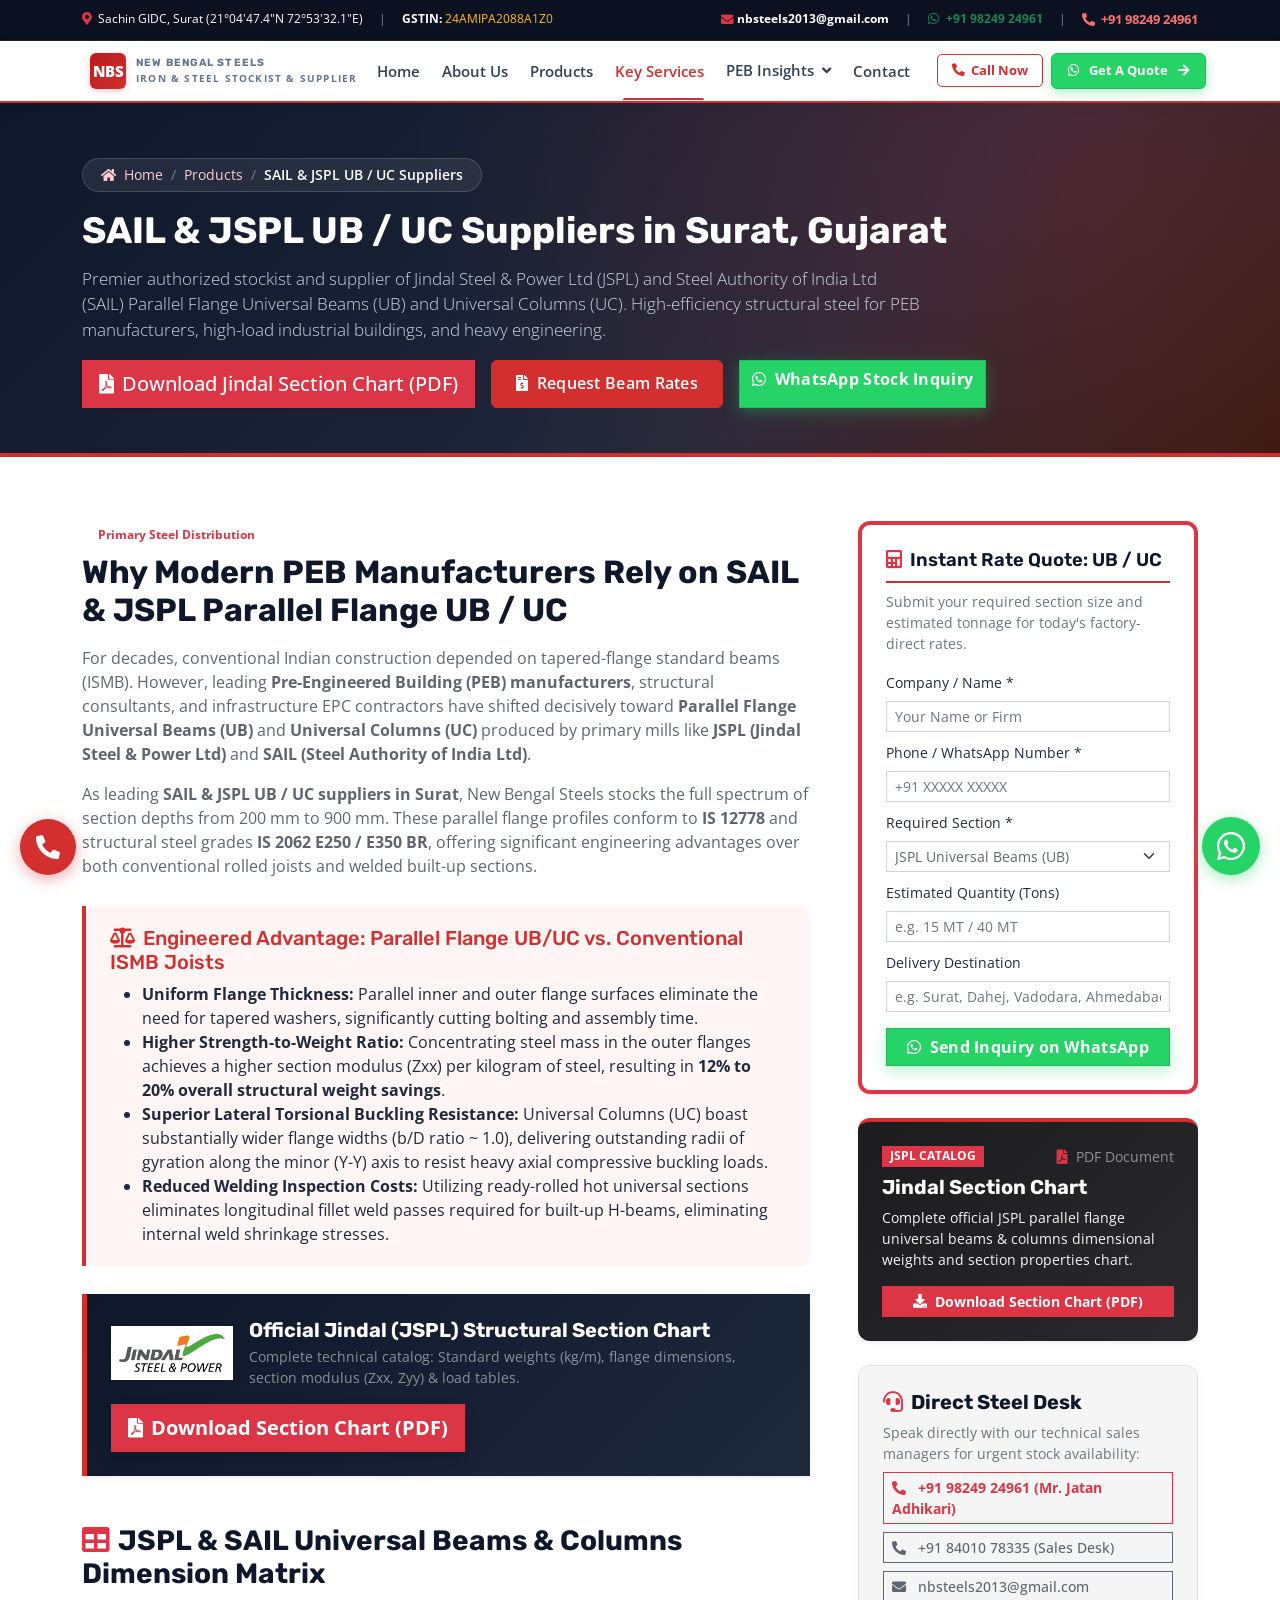
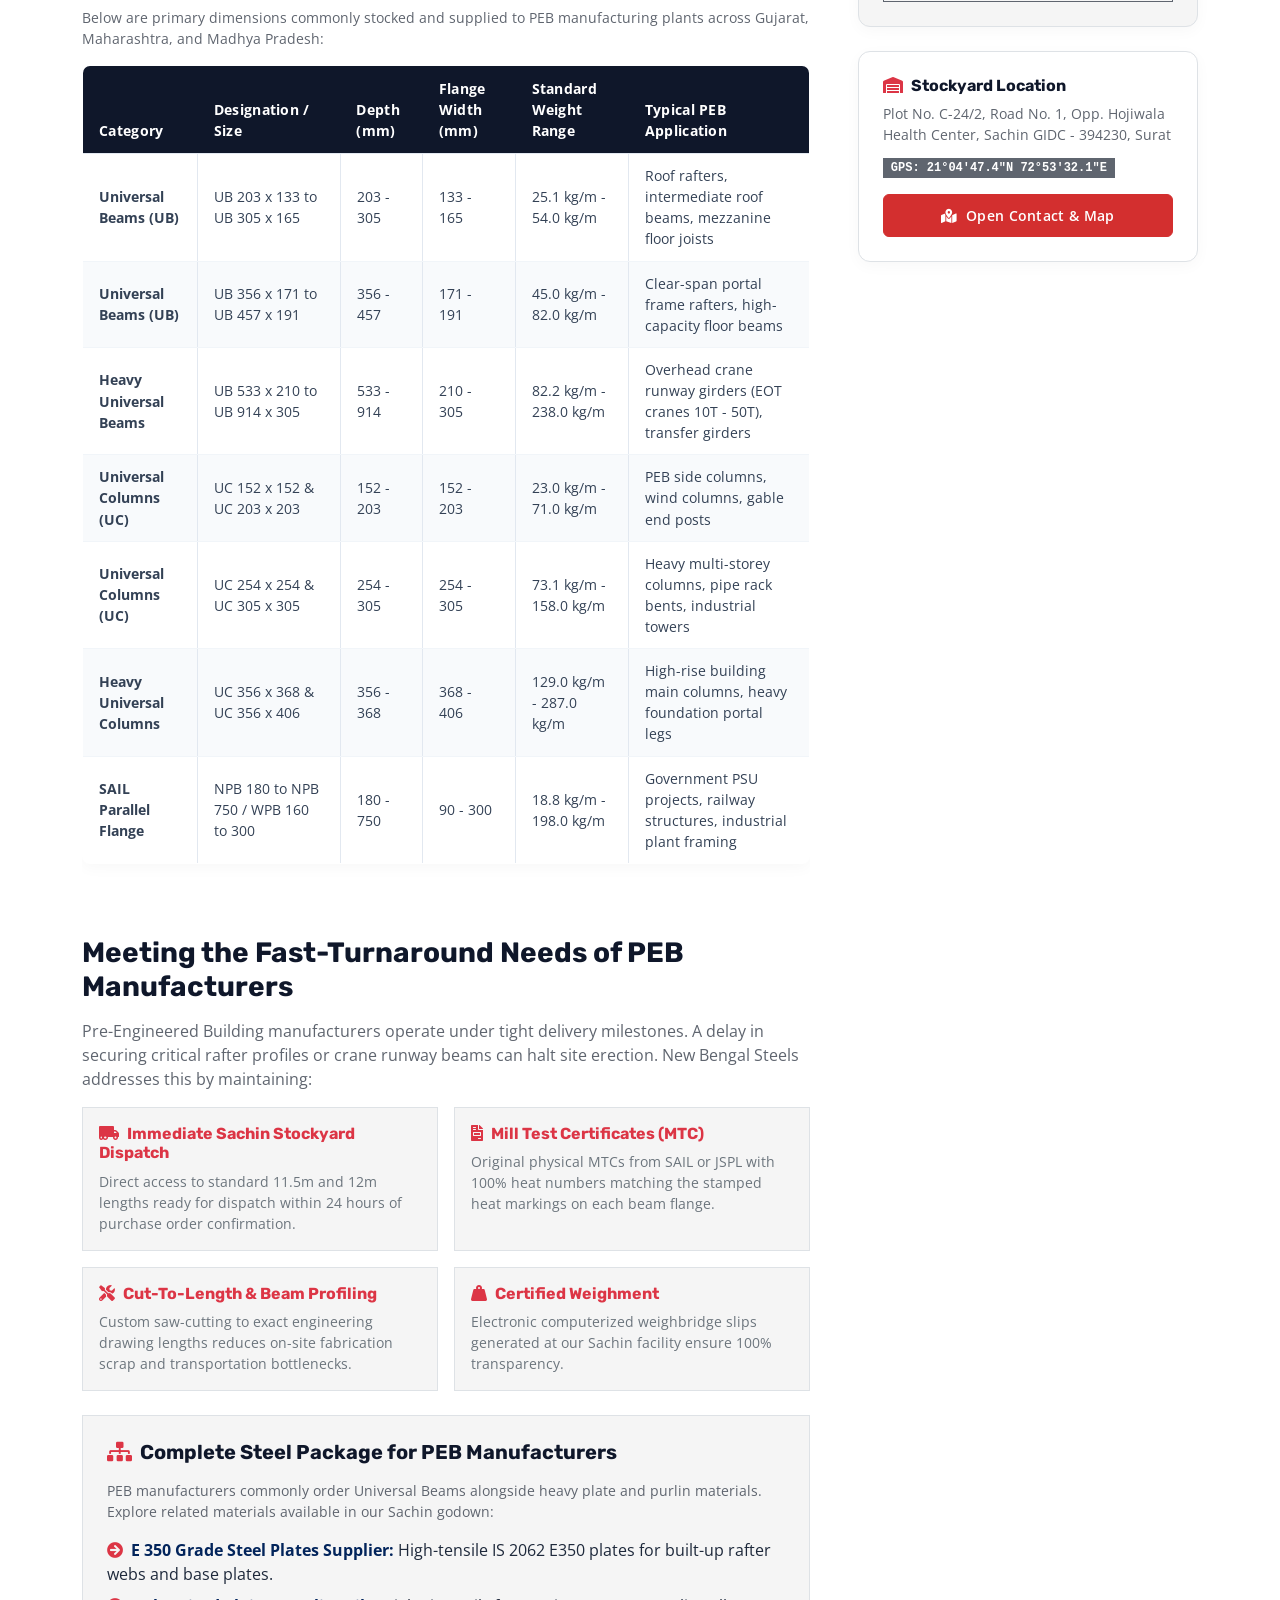
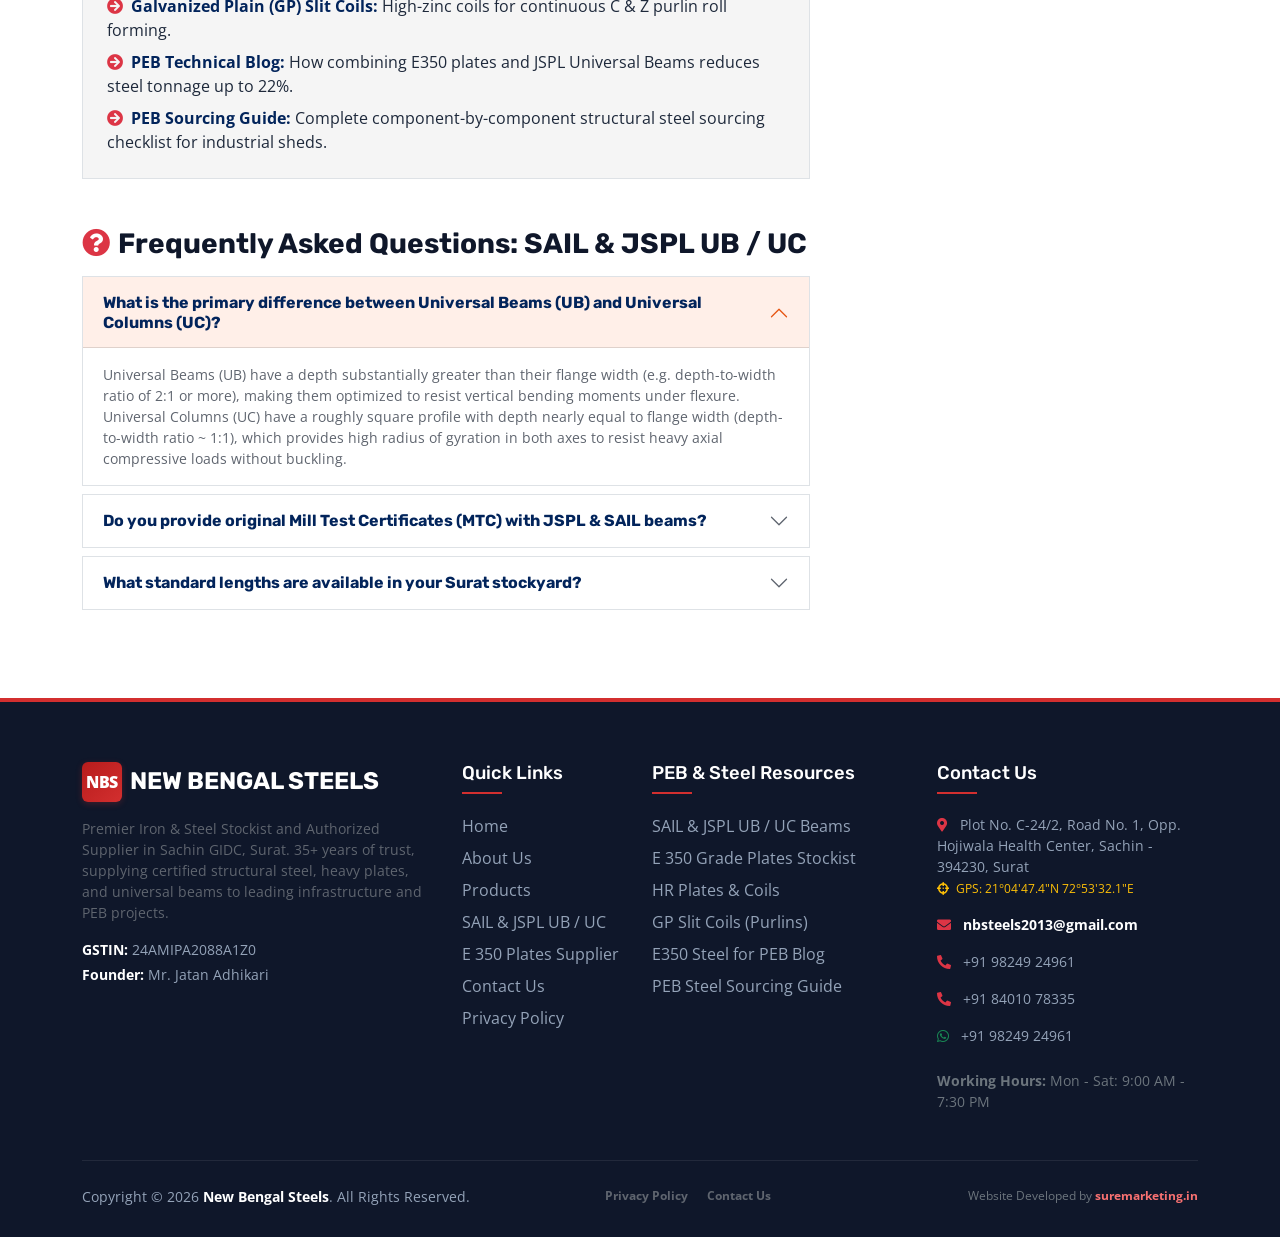
<file: sail-jspl-ub-uc-suppliers.html>
<!DOCTYPE html>
<html lang="en">

<head>
    <meta charset="utf-8">
    <title>SAIL & JSPL UB / UC Suppliers | Universal Beams & Columns Stockist - New Bengal Steels Surat</title>
    <meta content="width=device-width, initial-scale=1.0" name="viewport">
    <meta name="description"
        content="Authorized SAIL & JSPL UB / UC suppliers in Surat, Gujarat. Stockist of Universal Beams (UB) & Universal Columns (UC) conforming to IS 12778. Heavy structural sections for PEB manufacturers, industrial sheds & infrastructure. Ready stock with MTC.">
    <meta name="keywords"
        content="Sail JSPL UB / UC suppliers, JSPL Universal Beams suppliers Surat, SAIL UB UC stockist, parallel flange beams Gujarat, IS 12778 universal columns, PEB universal beams, heavy structural steel stockist Sachin GIDC">
    <link rel="canonical" href="https://newbengalsteels.com/sail-jspl-ub-uc-suppliers.html">

    <!-- Open Graph Meta Tags -->
    <meta property="og:title" content="SAIL & JSPL UB / UC Suppliers | Universal Beams & Columns Surat">
    <meta property="og:description" content="Official stockist of Jindal Steel (JSPL) and SAIL parallel flange Universal Beams and Columns in Gujarat. Ready stock, cut lengths, 100% mill test certificates.">
    <meta property="og:image" content="img/ub-uc.webp">
    <meta property="og:type" content="article">

    <!-- Favicon -->
    <link href="img/Newbangal/Main-Banner.png" rel="icon">

    <!-- Google Web Fonts -->
    <!-- Preconnect & DNS-Prefetch for Speed -->
    <link rel="preconnect" href="https://fonts.googleapis.com">
    <link rel="preconnect" href="https://fonts.gstatic.com" crossorigin>
    <link rel="dns-prefetch" href="https://cdnjs.cloudflare.com">
    <link rel="dns-prefetch" href="https://cdn.jsdelivr.net">
    <link rel="dns-prefetch" href="https://code.jquery.com">
    <link rel="preconnect" href="https://cdnjs.cloudflare.com" crossorigin>
    <link rel="preconnect" href="https://cdn.jsdelivr.net" crossorigin>
    <link
        href="https://fonts.googleapis.com/css2?family=Open+Sans:wght@400;500;600;700&family=Rubik:wght@500;600;700;800;900&display=swap"
        rel="stylesheet">

    <!-- Icon Font Stylesheet -->
    <link href="https://cdnjs.cloudflare.com/ajax/libs/font-awesome/5.15.4/css/all.min.css" rel="stylesheet">
    <link href="https://cdn.jsdelivr.net/npm/bootstrap-icons@1.11.1/font/bootstrap-icons.css" rel="stylesheet">

    <!-- Customized Bootstrap Stylesheet -->
    <link href="css/bootstrap.min.css" rel="stylesheet">

    <!-- Template Stylesheet -->
    <link href="css/style.css" rel="stylesheet">

    <!-- New Bengal Steels Red & White Custom Stylesheet -->
    <link href="css/new-bengal.css" rel="stylesheet">

    <!-- Schema.org JSON-LD Service & Product Schema -->
    <script type="application/ld+json">
    {
      "@context": "https://schema.org",
      "@type": "Product",
      "name": "SAIL & JSPL Universal Beams and Columns (UB/UC)",
      "image": "https://newbengalsteels.com/img/ub-uc.webp",
      "description": "Authorized stockist & supplier of JSPL and SAIL Parallel Flange Universal Beams (UB) and Universal Columns (UC) for Pre-Engineered Buildings and heavy industrial structures in Surat, Gujarat.",
      "brand": {
        "@type": "Brand",
        "name": "JSPL & SAIL"
      },
      "offers": {
        "@type": "AggregateOffer",
        "priceCurrency": "INR",
        "availability": "https://schema.org/InStock",
        "seller": {
          "@type": "LocalBusiness",
          "name": "New Bengal Steels",
          "telephone": "+91-9824924961",
          "address": {
            "@type": "PostalAddress",
            "streetAddress": "Plot No. C-24/2, Road No. 1, Opp. Hojiwala Health Center, Sachin GIDC",
            "addressLocality": "Surat",
            "addressRegion": "Gujarat",
            "postalCode": "394230",
            "addressCountry": "IN"
          }
        }
      }
    }
    </script>
</head>

<body>
    <!-- Topbar Start -->
    <div class="nbs-topbar d-none d-lg-block">
        <div class="container">
            <div class="d-flex align-items-center justify-content-between py-1">
                <div class="d-flex align-items-center gap-3">
                    <span><a href="contact.html" class="text-white text-decoration-none"><i class="fas fa-map-marker-alt text-danger me-1"></i> Sachin GIDC, Surat (21°04'47.4"N 72°53'32.1"E)</a></span>
                    <span class="text-white-50">|</span>
                    <span><strong class="text-white">GSTIN:</strong> <span class="text-warning fw-semibold">24AMIPA2088A1Z0</span></span>
                </div>
                <div class="d-flex align-items-center gap-3">
                    <a href="mailto:nbsteels2013@gmail.com" class="text-white fw-bold d-inline-flex align-items-center gap-1">
                        <i class="fas fa-envelope text-danger"></i> nbsteels2013@gmail.com
                    </a>
                    <span class="text-white-50">|</span>
                    <a href="https://wa.me/919824924961?text=Hello%20New%20Bengal%20Steels,%20I%20need%20a%20rate%20quote%20for%20SAIL%20and%20JSPL%20UB/UC."
                        target="_blank" class="text-success fw-bold">
                        <i class="fab fa-whatsapp me-1"></i> +91 98249 24961
                    </a>
                    <span class="text-white-50">|</span>
                    <a href="tel:+919824924961" class="nbs-topbar-call">
                        <i class="fas fa-phone-alt"></i> +91 98249 24961
                    </a>
                </div>
            </div>
        </div>
    </div>
    <!-- Topbar End -->

    <!-- Navbar Start -->
    <nav class="navbar navbar-expand-xl nbs-navbar sticky-top">
        <div class="container">
            <a href="index.html" class="nbs-brand">
                <div class="nbs-logo-icon">NBS</div>
                <div class="nbs-brand-text">
                    <span class="h1 mb-0">NEW BENGAL STEELS</span>
                    <span>IRON & STEEL STOCKIST & SUPPLIER</span>
                </div>
            </a>
            <button type="button" class="navbar-toggler nbs-toggler-btn d-xl-none" data-bs-toggle="collapse" data-bs-target="#navbarCollapse" aria-controls="navbarCollapse" aria-expanded="false" aria-label="Toggle navigation">
                <i class="fas fa-bars"></i>
            </button>
            <div class="collapse navbar-collapse" id="navbarCollapse">
                <div class="navbar-nav ms-auto py-2 py-lg-0 align-items-lg-center">
                    <a href="index.html" class="nav-item nav-link">Home</a>
                    <a href="about.html" class="nav-item nav-link">About Us</a>
                    <a href="products.html" class="nav-item nav-link">Products</a>
                    <div class="nav-item dropdown">
                        <a href="#" class="nav-link dropdown-toggle active" data-bs-toggle="dropdown">Key Services</a>
                        <div class="dropdown-menu">
                            <a href="sail-jspl-ub-uc-suppliers.html" class="dropdown-item active"><i class="fas fa-layer-group"></i> SAIL &amp; JSPL UB / UC</a>
                            <a href="e350-plates-suppliers.html" class="dropdown-item"><i class="fas fa-square"></i> E 350 Plates Suppliers</a>
                        </div>
                    </div>
                    <div class="nav-item dropdown">
                        <a href="#" class="nav-link dropdown-toggle" data-bs-toggle="dropdown">PEB Insights</a>
                        <div class="dropdown-menu">
                            <a href="blog-e350-steel-for-peb-manufacturers.html" class="dropdown-item"><i class="fas fa-newspaper"></i> E350 Steel for PEB</a>
                            <a href="blog-structural-steel-guide-peb-sheds.html" class="dropdown-item"><i class="fas fa-warehouse"></i> PEB Steel Sourcing Guide</a>
                        </div>
                    </div>
                    <a href="contact.html" class="nav-item nav-link">Contact</a>
                </div>
                <div class="d-flex align-items-center gap-2 ms-lg-3 my-2 my-lg-0">
                    <a href="tel:+919824924961" class="btn-call-compact">
                        <i class="fas fa-phone-alt"></i> Call Now
                    </a>
                    <a href="contact.html" class="btn-quote-compact">
                        <i class="fab fa-whatsapp me-1"></i> Get A Quote <i class="fas fa-arrow-right ms-1"></i>
                    </a>
                </div>
            </div>
        </div>
    </nav>
    <!-- Navbar End -->

    <!-- Inner Hero Start -->
    <section class="nbs-inner-hero">
        <div class="container position-relative">
            <div class="nbs-breadcrumb mb-3">
                <a href="index.html"><i class="fas fa-home me-1"></i> Home</a>
                <span class="separator">/</span>
                <a href="products.html">Products</a>
                <span class="separator">/</span>
                <span class="current">SAIL &amp; JSPL UB / UC Suppliers</span>
            </div>
            <h1>SAIL &amp; JSPL UB / UC Suppliers in Surat, Gujarat</h1>
            <p class="lead">
                Premier authorized stockist and supplier of Jindal Steel &amp; Power Ltd (JSPL) and Steel Authority of India Ltd (SAIL) Parallel Flange Universal Beams (UB) and Universal Columns (UC). High-efficiency structural steel for PEB manufacturers, high-load industrial buildings, and heavy engineering.
            </p>
            <div class="d-flex flex-wrap gap-3 mt-3">
                <a href="https://drive.google.com/file/d/1xmCo3eiuYbakvjiwB8L5yLLtbiMsqWqa/view?usp=sharing" target="_blank" rel="noopener noreferrer" class="btn btn-danger btn-lg shadow-sm d-inline-flex align-items-center gap-2">
                    <i class="fas fa-file-pdf"></i> Download Jindal Section Chart (PDF)
                </a>
                <a href="#quote-section" class="btn btn-primary"><i class="fas fa-file-invoice-dollar me-1"></i> Request Beam Rates</a>
                <a href="https://wa.me/919824924961?text=Hello%20New%20Bengal%20Steels,%20please%20send%20stock%20list%20and%20rates%20for%20JSPL%20and%20SAIL%20UB/UC." target="_blank" class="btn btn-whatsapp"><i class="fab fa-whatsapp me-1"></i> WhatsApp Stock Inquiry</a>
            </div>
        </div>
    </section>
    <!-- Inner Hero End -->

    <!-- Main Content Section Start -->
    <section class="py-5 bg-white">
        <div class="container py-3">
            <div class="row g-5">
                <!-- Main Body -->
                <div class="col-lg-8">
                    <div class="mb-4">
                        <span class="badge bg-danger-subtle text-danger fw-bold px-3 py-1 rounded-pill mb-2">Primary Steel Distribution</span>
                        <h2 class="fw-bold mb-3">Why Modern PEB Manufacturers Rely on SAIL &amp; JSPL Parallel Flange UB / UC</h2>
                        <p class="text-secondary leading-relaxed">
                            For decades, conventional Indian construction depended on tapered-flange standard beams (ISMB). However, leading <strong>Pre-Engineered Building (PEB) manufacturers</strong>, structural consultants, and infrastructure EPC contractors have shifted decisively toward <strong>Parallel Flange Universal Beams (UB)</strong> and <strong>Universal Columns (UC)</strong> produced by primary mills like <strong>JSPL (Jindal Steel &amp; Power Ltd)</strong> and <strong>SAIL (Steel Authority of India Ltd)</strong>.
                        </p>
                        <p class="text-secondary leading-relaxed">
                            As leading <strong>SAIL &amp; JSPL UB / UC suppliers in Surat</strong>, New Bengal Steels stocks the full spectrum of section depths from 200 mm to 900 mm. These parallel flange profiles conform to <strong>IS 12778</strong> and structural steel grades <strong>IS 2062 E250 / E350 BR</strong>, offering significant engineering advantages over both conventional rolled joists and welded built-up sections.
                        </p>
                    </div>

                    <!-- Comparison Box -->
                    <div class="nbs-callout-box">
                        <h5><i class="fas fa-balance-scale me-2"></i>Engineered Advantage: Parallel Flange UB/UC vs. Conventional ISMB Joists</h5>
                        <ul class="mb-0">
                            <li><strong>Uniform Flange Thickness:</strong> Parallel inner and outer flange surfaces eliminate the need for tapered washers, significantly cutting bolting and assembly time.</li>
                            <li><strong>Higher Strength-to-Weight Ratio:</strong> Concentrating steel mass in the outer flanges achieves a higher section modulus (Zxx) per kilogram of steel, resulting in <strong>12% to 20% overall structural weight savings</strong>.</li>
                            <li><strong>Superior Lateral Torsional Buckling Resistance:</strong> Universal Columns (UC) boast substantially wider flange widths (b/D ratio ~ 1.0), delivering outstanding radii of gyration along the minor (Y-Y) axis to resist heavy axial compressive buckling loads.</li>
                            <li><strong>Reduced Welding Inspection Costs:</strong> Utilizing ready-rolled hot universal sections eliminates longitudinal fillet weld passes required for built-up H-beams, eliminating internal weld shrinkage stresses.</li>
                        </ul>
                    </div>

                    <!-- Official Jindal Section Chart Download Callout Banner -->
                    <div class="p-4 my-4 rounded-4 shadow-sm d-flex flex-wrap align-items-center justify-content-between gap-3 text-white" style="background: linear-gradient(135deg, #0F172A 0%, #1E293B 100%); border-left: 5px solid var(--nbs-red);">
                        <div class="d-flex align-items-center gap-3">
                            <div class="bg-white p-2 rounded-3 shadow-sm flex-shrink-0">
                                <img fetchpriority="high" src="img/jspl-logo.png" alt="Jindal Steel & Power Official Logo" style="height: 38px; width: auto; display: block;" decoding="async">
                            </div>
                            <div>
                                <h5 class="text-white fw-bold mb-1">Official Jindal (JSPL) Structural Section Chart</h5>
                                <p class="text-white-50 small mb-0">Complete technical catalog: Standard weights (kg/m), flange dimensions, section modulus (Zxx, Zyy) &amp; load tables.</p>
                            </div>
                        </div>
                        <a href="https://drive.google.com/file/d/1xmCo3eiuYbakvjiwB8L5yLLtbiMsqWqa/view?usp=sharing" target="_blank" rel="noopener noreferrer" class="btn btn-danger btn-lg fw-bold d-inline-flex align-items-center gap-2 shadow">
                            <i class="fas fa-file-pdf fs-5"></i> Download Section Chart (PDF)
                        </a>
                    </div>

                    <!-- Technical Specifications Table -->
                    <h3 class="fw-bold mt-5 mb-3"><i class="fas fa-table text-danger me-2"></i>JSPL &amp; SAIL Universal Beams &amp; Columns Dimension Matrix</h3>
                    <p class="text-secondary small">Below are primary dimensions commonly stocked and supplied to PEB manufacturing plants across Gujarat, Maharashtra, and Madhya Pradesh:</p>

                    <div class="table-responsive">
                        <table class="table table-bordered table-spec-custom">
                            <thead>
                                <tr>
                                    <th>Category</th>
                                    <th>Designation / Size</th>
                                    <th>Depth (mm)</th>
                                    <th>Flange Width (mm)</th>
                                    <th>Standard Weight Range</th>
                                    <th>Typical PEB Application</th>
                                </tr>
                            </thead>
                            <tbody>
                                <tr>
                                    <td><strong>Universal Beams (UB)</strong></td>
                                    <td>UB 203 x 133 to UB 305 x 165</td>
                                    <td>203 - 305</td>
                                    <td>133 - 165</td>
                                    <td>25.1 kg/m - 54.0 kg/m</td>
                                    <td>Roof rafters, intermediate roof beams, mezzanine floor joists</td>
                                </tr>
                                <tr>
                                    <td><strong>Universal Beams (UB)</strong></td>
                                    <td>UB 356 x 171 to UB 457 x 191</td>
                                    <td>356 - 457</td>
                                    <td>171 - 191</td>
                                    <td>45.0 kg/m - 82.0 kg/m</td>
                                    <td>Clear-span portal frame rafters, high-capacity floor beams</td>
                                </tr>
                                <tr>
                                    <td><strong>Heavy Universal Beams</strong></td>
                                    <td>UB 533 x 210 to UB 914 x 305</td>
                                    <td>533 - 914</td>
                                    <td>210 - 305</td>
                                    <td>82.2 kg/m - 238.0 kg/m</td>
                                    <td>Overhead crane runway girders (EOT cranes 10T - 50T), transfer girders</td>
                                </tr>
                                <tr>
                                    <td><strong>Universal Columns (UC)</strong></td>
                                    <td>UC 152 x 152 &amp; UC 203 x 203</td>
                                    <td>152 - 203</td>
                                    <td>152 - 203</td>
                                    <td>23.0 kg/m - 71.0 kg/m</td>
                                    <td>PEB side columns, wind columns, gable end posts</td>
                                </tr>
                                <tr>
                                    <td><strong>Universal Columns (UC)</strong></td>
                                    <td>UC 254 x 254 &amp; UC 305 x 305</td>
                                    <td>254 - 305</td>
                                    <td>254 - 305</td>
                                    <td>73.1 kg/m - 158.0 kg/m</td>
                                    <td>Heavy multi-storey columns, pipe rack bents, industrial towers</td>
                                </tr>
                                <tr>
                                    <td><strong>Heavy Universal Columns</strong></td>
                                    <td>UC 356 x 368 &amp; UC 356 x 406</td>
                                    <td>356 - 368</td>
                                    <td>368 - 406</td>
                                    <td>129.0 kg/m - 287.0 kg/m</td>
                                    <td>High-rise building main columns, heavy foundation portal legs</td>
                                </tr>
                                <tr>
                                    <td><strong>SAIL Parallel Flange</strong></td>
                                    <td>NPB 180 to NPB 750 / WPB 160 to 300</td>
                                    <td>180 - 750</td>
                                    <td>90 - 300</td>
                                    <td>18.8 kg/m - 198.0 kg/m</td>
                                    <td>Government PSU projects, railway structures, industrial plant framing</td>
                                </tr>
                            </tbody>
                        </table>
                    </div>

                    <!-- Deep Content: PEB Target Market Alignment -->
                    <h3 class="fw-bold mt-5 mb-3">Meeting the Fast-Turnaround Needs of PEB Manufacturers</h3>
                    <p class="text-secondary leading-relaxed">
                        Pre-Engineered Building manufacturers operate under tight delivery milestones. A delay in securing critical rafter profiles or crane runway beams can halt site erection. New Bengal Steels addresses this by maintaining:
                    </p>
                    <div class="row g-3 mb-4">
                        <div class="col-md-6">
                            <div class="p-3 bg-light rounded border h-100">
                                <h6 class="fw-bold text-danger"><i class="fas fa-truck-moving me-2"></i>Immediate Sachin Stockyard Dispatch</h6>
                                <p class="small text-muted mb-0">Direct access to standard 11.5m and 12m lengths ready for dispatch within 24 hours of purchase order confirmation.</p>
                            </div>
                        </div>
                        <div class="col-md-6">
                            <div class="p-3 bg-light rounded border h-100">
                                <h6 class="fw-bold text-danger"><i class="fas fa-file-invoice text-danger me-2"></i>Mill Test Certificates (MTC)</h6>
                                <p class="small text-muted mb-0">Original physical MTCs from SAIL or JSPL with 100% heat numbers matching the stamped heat markings on each beam flange.</p>
                            </div>
                        </div>
                        <div class="col-md-6">
                            <div class="p-3 bg-light rounded border h-100">
                                <h6 class="fw-bold text-danger"><i class="fas fa-tools me-2"></i>Cut-To-Length &amp; Beam Profiling</h6>
                                <p class="small text-muted mb-0">Custom saw-cutting to exact engineering drawing lengths reduces on-site fabrication scrap and transportation bottlenecks.</p>
                            </div>
                        </div>
                        <div class="col-md-6">
                            <div class="p-3 bg-light rounded border h-100">
                                <h6 class="fw-bold text-danger"><i class="fas fa-weight-hanging me-2"></i>Certified Weighment</h6>
                                <p class="small text-muted mb-0">Electronic computerized weighbridge slips generated at our Sachin facility ensure 100% transparency.</p>
                            </div>
                        </div>
                    </div>

                    <!-- Internal Linking Related Articles & Products -->
                    <div class="p-4 bg-light rounded-4 border mb-4">
                        <h5 class="fw-bold mb-3"><i class="fas fa-sitemap text-danger me-2"></i>Complete Steel Package for PEB Manufacturers</h5>
                        <p class="text-secondary small mb-3">
                            PEB manufacturers commonly order Universal Beams alongside heavy plate and purlin materials. Explore related materials available in our Sachin godown:
                        </p>
                        <ul class="list-unstyled mb-0 d-flex flex-column gap-2">
                            <li><i class="fas fa-arrow-circle-right text-danger me-2"></i><a href="e350-plates-suppliers.html" class="fw-bold text-dark text-decoration-none">E 350 Grade Steel Plates Supplier:</a> High-tensile IS 2062 E350 plates for built-up rafter webs and base plates.</li>
                            <li><i class="fas fa-arrow-circle-right text-danger me-2"></i><a href="products.html#gp-slit" class="fw-bold text-dark text-decoration-none">Galvanized Plain (GP) Slit Coils:</a> High-zinc coils for continuous C &amp; Z purlin roll forming.</li>
                            <li><i class="fas fa-arrow-circle-right text-danger me-2"></i><a href="blog-e350-steel-for-peb-manufacturers.html" class="fw-bold text-dark text-decoration-none">PEB Technical Blog:</a> How combining E350 plates and JSPL Universal Beams reduces steel tonnage up to 22%.</li>
                            <li><i class="fas fa-arrow-circle-right text-danger me-2"></i><a href="blog-structural-steel-guide-peb-sheds.html" class="fw-bold text-dark text-decoration-none">PEB Sourcing Guide:</a> Complete component-by-component structural steel sourcing checklist for industrial sheds.</li>
                        </ul>
                    </div>

                    <!-- FAQ Section -->
                    <h3 class="fw-bold mt-5 mb-3"><i class="fas fa-question-circle text-danger me-2"></i>Frequently Asked Questions: SAIL &amp; JSPL UB / UC</h3>
                    <div class="accordion mb-4" id="faqAccordion">
                        <div class="accordion-item border mb-2 rounded">
                            <h2 class="accordion-header" id="faqHeading1">
                                <button class="accordion-button fw-bold text-dark" type="button" data-bs-toggle="collapse" data-bs-target="#faq1">
                                    What is the primary difference between Universal Beams (UB) and Universal Columns (UC)?
                                </button>
                            </h2>
                            <div id="faq1" class="accordion-collapse collapse show" data-bs-parent="#faqAccordion">
                                <div class="accordion-body text-secondary small">
                                    Universal Beams (UB) have a depth substantially greater than their flange width (e.g. depth-to-width ratio of 2:1 or more), making them optimized to resist vertical bending moments under flexure. Universal Columns (UC) have a roughly square profile with depth nearly equal to flange width (depth-to-width ratio ~ 1:1), which provides high radius of gyration in both axes to resist heavy axial compressive loads without buckling.
                                </div>
                            </div>
                        </div>

                        <div class="accordion-item border mb-2 rounded">
                            <h2 class="accordion-header" id="faqHeading2">
                                <button class="accordion-button collapsed fw-bold text-dark" type="button" data-bs-toggle="collapse" data-bs-target="#faq2">
                                    Do you provide original Mill Test Certificates (MTC) with JSPL &amp; SAIL beams?
                                </button>
                            </h2>
                            <div id="faq2" class="accordion-collapse collapse" data-bs-parent="#faqAccordion">
                                <div class="accordion-body text-secondary small">
                                    Yes, 100%. As authorized stockists and dealers, every consignment dispatched from New Bengal Steels comes accompanied by original manufacturer Mill Test Certificates (MTC) with complete heat number and chemical composition traceability.
                                </div>
                            </div>
                        </div>

                        <div class="accordion-item border mb-2 rounded">
                            <h2 class="accordion-header" id="faqHeading3">
                                <button class="accordion-button collapsed fw-bold text-dark" type="button" data-bs-toggle="collapse" data-bs-target="#faq3">
                                    What standard lengths are available in your Surat stockyard?
                                </button>
                            </h2>
                            <div id="faq3" class="accordion-collapse collapse" data-bs-parent="#faqAccordion">
                                <div class="accordion-body text-secondary small">
                                    Standard inventory lengths are 11.5 meters, 12.0 meters, and 12.5 meters. We also offer precision cut-to-length services to match your specific engineering fabrication drawings.
                                </div>
                            </div>
                        </div>
                    </div>
                </div>

                <!-- Sidebar Quote & Contact Widget -->
                <div class="col-lg-4" id="quote-section">
                    <div class="nbs-sidebar-wrap">
                        <!-- RFQ Card -->
                        <div class="nbs-sidebar-widget border-top border-4 border-danger shadow-sm">
                            <h4 class="nbs-widget-title mb-2"><i class="fas fa-calculator text-danger me-2"></i>Instant Rate Quote: UB / UC</h4>
                            <p class="small text-muted mb-3">Submit your required section size and estimated tonnage for today's factory-direct rates.</p>

                            <form onsubmit="handleServiceQuote(event)">
                                <div class="mb-2">
                                    <label class="form-label small fw-semibold">Company / Name *</label>
                                    <input type="text" id="sqName" class="form-control form-control-sm" placeholder="Your Name or Firm" required>
                                </div>
                                <div class="mb-2">
                                    <label class="form-label small fw-semibold">Phone / WhatsApp Number *</label>
                                    <input type="tel" id="sqPhone" class="form-control form-control-sm" placeholder="+91 XXXXX XXXXX" required>
                                </div>
                                <div class="mb-2">
                                    <label class="form-label small fw-semibold">Required Section *</label>
                                    <select id="sqProduct" class="form-select form-select-sm" required>
                                        <option value="JSPL Universal Beams (UB)">JSPL Universal Beams (UB)</option>
                                        <option value="JSPL Universal Columns (UC)">JSPL Universal Columns (UC)</option>
                                        <option value="SAIL Universal Beams (NPB/WPB)">SAIL Universal Beams (NPB/WPB)</option>
                                        <option value="E350 High Tensile Plates + UB/UC Package">E350 Plates + UB/UC Package</option>
                                    </select>
                                </div>
                                <div class="mb-2">
                                    <label class="form-label small fw-semibold">Estimated Quantity (Tons)</label>
                                    <input type="text" id="sqQty" class="form-control form-control-sm" placeholder="e.g. 15 MT / 40 MT">
                                </div>
                                <div class="mb-3">
                                    <label class="form-label small fw-semibold">Delivery Destination</label>
                                    <input type="text" id="sqLocation" class="form-control form-control-sm" placeholder="e.g. Surat, Dahej, Vadodara, Ahmedabad">
                                </div>
                                <button type="submit" class="btn btn-whatsapp w-100 fw-bold">
                                    <i class="fab fa-whatsapp me-1"></i> Send Inquiry on WhatsApp
                                </button>
                            </form>
                        </div>

                        <!-- Jindal Section Chart Download Widget -->
                        <div class="nbs-sidebar-widget text-white border-0 shadow-sm" style="background: linear-gradient(135deg, #1C1C1E, #2A2A2E); border-top: 4px solid var(--nbs-red) !important;">
                            <div class="d-flex align-items-center justify-content-between mb-2">
                                <span class="badge bg-danger text-white">JSPL CATALOG</span>
                                <small class="text-white-50"><i class="fas fa-file-pdf text-danger me-1"></i> PDF Document</small>
                            </div>
                            <h5 class="text-white fw-bold mb-2">Jindal Section Chart</h5>
                            <p class="small text-light opacity-75 mb-3">Complete official JSPL parallel flange universal beams &amp; columns dimensional weights and section properties chart.</p>
                            <a href="https://drive.google.com/file/d/1xmCo3eiuYbakvjiwB8L5yLLtbiMsqWqa/view?usp=sharing" target="_blank" rel="noopener noreferrer" class="btn btn-danger btn-sm w-100 fw-bold d-inline-flex align-items-center justify-content-center gap-2">
                                <i class="fas fa-download"></i> Download Section Chart (PDF)
                            </a>
                        </div>

                        <!-- Direct Stock Hotline -->
                        <div class="nbs-sidebar-widget bg-light border">
                            <h5 class="fw-bold mb-2"><i class="fas fa-headset text-danger me-2"></i>Direct Steel Desk</h5>
                            <p class="small text-muted mb-2">Speak directly with our technical sales managers for urgent stock availability:</p>
                            <div class="d-flex flex-column gap-2">
                                <a href="tel:+919824924961" class="btn btn-sm btn-outline-danger text-start fw-bold">
                                    <i class="fas fa-phone-alt me-2"></i> +91 98249 24961 (Mr. Jatan Adhikari)
                                </a>
                                <a href="tel:+918401078335" class="btn btn-sm btn-outline-secondary text-start fw-semibold">
                                    <i class="fas fa-phone-alt me-2"></i> +91 84010 78335 (Sales Desk)
                                </a>
                                <a href="mailto:nbsteels2013@gmail.com" class="btn btn-sm btn-outline-secondary text-start">
                                    <i class="fas fa-envelope me-2"></i> nbsteels2013@gmail.com
                                </a>
                            </div>
                        </div>

                        <!-- Godown Location Pinpoint -->
                        <div class="nbs-sidebar-widget border">
                            <h6 class="fw-bold mb-2"><i class="fas fa-warehouse text-danger me-2"></i>Stockyard Location</h6>
                            <p class="small text-secondary mb-2">
                                Plot No. C-24/2, Road No. 1, Opp. Hojiwala Health Center, Sachin GIDC - 394230, Surat
                            </p>
                            <span class="badge bg-secondary font-monospace">GPS: 21°04'47.4"N 72°53'32.1"E</span>
                            <div class="mt-3">
                                <a href="contact.html" class="btn btn-sm btn-primary w-100"><i class="fas fa-map-marked-alt me-1"></i> Open Contact &amp; Map</a>
                            </div>
                        </div>
                    </div>
                </div>
            </div>
        </div>
    </section>
    <!-- Main Content Section End -->

    <!-- Footer Start -->
    <footer class="nbs-footer">
        <div class="container">
            <div class="row g-4 mb-5">
                <div class="col-lg-4 col-md-6">
                    <div class="d-flex align-items-center gap-2 mb-3">
                        <div class="nbs-logo-icon" style="width: 40px; height: 40px; font-size: 16px;">NBS</div>
                        <h4 class="text-white mb-0 fw-bold">NEW BENGAL STEELS</h4>
                    </div>
                    <p class="small text-secondary mb-3">
                        Premier Iron &amp; Steel Stockist and Authorized Supplier in Sachin GIDC, Surat. 35+ years of trust, supplying certified structural steel, heavy plates, and universal beams to leading infrastructure and PEB projects.
                    </p>
                    <p class="small mb-1"><strong class="text-white">GSTIN:</strong> 24AMIPA2088A1Z0</p>
                    <p class="small mb-1"><strong class="text-white">Founder:</strong> Mr. Jatan Adhikari</p>
                </div>

                <div class="col-lg-2 col-md-6">
                    <h5>Quick Links</h5>
                    <div><a href="index.html">Home</a></div>
                    <div><a href="about.html">About Us</a></div>
                    <div><a href="products.html">Products</a></div>
                    <div><a href="sail-jspl-ub-uc-suppliers.html">SAIL &amp; JSPL UB / UC</a></div>
                    <div><a href="e350-plates-suppliers.html">E 350 Plates Supplier</a></div>
                    <div><a href="contact.html">Contact Us</a></div>
                    <div><a href="privacy-policy.html">Privacy Policy</a></div>
                </div>

                <div class="col-lg-3 col-md-6">
                    <h5>PEB &amp; Steel Resources</h5>
                    <div><a href="sail-jspl-ub-uc-suppliers.html">SAIL &amp; JSPL UB / UC Beams</a></div>
                    <div><a href="e350-plates-suppliers.html">E 350 Grade Plates Stockist</a></div>
                    <div><a href="products.html#hr-plates">HR Plates &amp; Coils</a></div>
                    <div><a href="products.html#gp-slit">GP Slit Coils (Purlins)</a></div>
                    <div><a href="blog-e350-steel-for-peb-manufacturers.html">E350 Steel for PEB Blog</a></div>
                    <div><a href="blog-structural-steel-guide-peb-sheds.html">PEB Steel Sourcing Guide</a></div>
                </div>

                <div class="col-lg-3 col-md-6">
                    <h5>Contact Us</h5>
                    <p class="small mb-2">
                        <i class="fas fa-map-marker-alt text-danger me-2"></i> Plot No. C-24/2, Road No. 1, Opp. Hojiwala Health Center, Sachin - 394230, Surat
                        <br>
                        <a href="https://maps.google.com/?q=21.079833,72.892250" target="_blank" rel="noopener noreferrer" class="text-warning small text-decoration-none fw-semibold">
                            <i class="fas fa-crosshairs me-1"></i> GPS: 21°04'47.4"N 72°53'32.1"E
                        </a>
                    </p>
                    <p class="small mb-2">
                        <i class="fas fa-envelope text-danger me-2"></i> <a href="mailto:nbsteels2013@gmail.com" class="text-white fw-bold text-decoration-none">nbsteels2013@gmail.com</a>
                    </p>
                    <p class="small mb-2">
                        <i class="fas fa-phone-alt text-danger me-2"></i> <a href="tel:+919824924961">+91 98249 24961</a>
                    </p>
                    <p class="small mb-2">
                        <i class="fas fa-phone-alt text-danger me-2"></i> <a href="tel:+918401078335">+91 84010 78335</a>
                    </p>
                    <p class="small mb-3">
                        <i class="fab fa-whatsapp text-success me-2"></i> <a href="https://wa.me/919824924961" target="_blank">+91 98249 24961</a>
                    </p>
                    <div class="small text-muted">
                        <strong>Working Hours:</strong> Mon - Sat: 9:00 AM - 7:30 PM
                    </div>
                </div>
            </div>

            <div class="nbs-footer-bottom">
                <div class="row align-items-center gy-2">
                    <div class="col-lg-5 text-center text-lg-start mb-2 mb-lg-0">
                        Copyright &copy; 2026 <strong class="text-white">New Bengal Steels</strong>. All Rights Reserved.
                    </div>
                    <div class="col-lg-3 text-center text-muted small mb-2 mb-lg-0">
                        <a href="privacy-policy.html" class="text-secondary text-decoration-none me-3">Privacy Policy</a>
                        <a href="contact.html" class="text-secondary text-decoration-none">Contact Us</a>
                    </div>
                    <div class="col-lg-4 text-center text-lg-end text-muted small">
                        Website Developed by <a href="https://suremarketing.in" target="_blank" rel="noopener">suremarketing.in</a>
                    </div>
                </div>
            </div>
        </div>
    </footer>
    <!-- Footer End -->

    <!-- Floating Action Buttons -->
    <a href="tel:+919824924961" class="nbs-floating-call" title="Call New Bengal Steels (+91 98249 24961)">
        <i class="fas fa-phone-alt"></i>
    </a>
    <a href="https://wa.me/919824924961?text=Hello%20New%20Bengal%20Steels,%20I%20am%20inquiring%20about%20SAIL%20and%20JSPL%20UB/UC."
        class="nbs-floating-wa" target="_blank" title="Chat on WhatsApp (+91 98249 24961)">
        <i class="fab fa-whatsapp"></i>
    </a>

    <!-- Scripts -->
    <script src="https://code.jquery.com/jquery-3.6.0.min.js"></script>
    <script src="https://cdn.jsdelivr.net/npm/bootstrap@5.3.0/dist/js/bootstrap.bundle.min.js"></script>
    <script>
        function handleServiceQuote(e) {
            e.preventDefault();
            const name = document.getElementById('sqName').value.trim();
            const phone = document.getElementById('sqPhone').value.trim();
            const prod = document.getElementById('sqProduct').value;
            const qty = document.getElementById('sqQty').value.trim();
            const loc = document.getElementById('sqLocation').value.trim();

            let msg = `*NEW BENGAL STEELS - UB/UC RATE INQUIRY*%0A`;
            msg += `------------------------------------%0A`;
            msg += `*Name / Firm:* ${encodeURIComponent(name)}%0A`;
            msg += `*Phone:* ${encodeURIComponent(phone)}%0A`;
            msg += `*Product:* ${encodeURIComponent(prod)}%0A`;
            if (qty) msg += `*Quantity:* ${encodeURIComponent(qty)}%0A`;
            if (loc) msg += `*Delivery Location:* ${encodeURIComponent(loc)}%0A`;
            msg += `------------------------------------%0A`;
            msg += `Please send rate per MT, length availability and delivery schedule.`;

            window.open(`https://wa.me/919824924961?text=${msg}`, '_blank');
        }
    </script>
</body>

</html>
</file>
<file: css/style.css>
/********** Template CSS **********/
:root {
    --primary: #D32F2F;
    --secondary: #5F656F;
    --light: #F5F5F5;
    --dark: #02245B;
}

.back-to-top {
    position: fixed;
    display: none;
    right: 30px;
    bottom: 30px;
    z-index: 99;
}

h1,
h2,
.h1,
.h2,
.fw-bold {
    font-weight: 700 !important;
}

h3,
h4,
.h3,
.h4,
.fw-medium {
    font-weight: 600 !important;
}

h5,
h6,
.h5,
.h6,
.fw-semi-bold {
    font-weight: 500 !important;
}


/*** Spinner ***/
#spinner {
    opacity: 0;
    visibility: hidden;
    transition: opacity .5s ease-out, visibility 0s linear .5s;
    z-index: 99999;
}

#spinner.show {
    transition: opacity .5s ease-out, visibility 0s linear 0s;
    visibility: visible;
    opacity: 1;
}


/*** Button ***/
.btn {
    transition: .5s;
    font-weight: 500;
}

.btn-primary,
.btn-outline-primary:hover {
    color: #FFFFFF;
}

.btn-square {
    width: 38px;
    height: 38px;
}

.btn-sm-square {
    width: 32px;
    height: 32px;
}

.btn-lg-square {
    width: 48px;
    height: 48px;
}

.btn-square,
.btn-sm-square,
.btn-lg-square {
    padding: 0;
    display: flex;
    align-items: center;
    justify-content: center;
    font-weight: normal;
}


.topbar-right {
    position: relative;
    background: var(--primary);
}

.topbar-right::before {
    position: absolute;
    content: "";
    width: 30px;
    height: 100%;
    top: 0;
    left: -15px;
    transform: skewX(-30deg);
    background-color: var(--primary);
}


/*** Navbar ***/
.navbar.sticky-top {
    top: 0;
    transition: .3s;
    padding-right: 0px !important;
}

.navbar .navbar-brand {
    position: relative;
    height: auto;
    display: flex;
    align-items: center;
    background: transparent !important;
    padding: 0 !important;
}

.navbar .navbar-nav .nav-link {
    margin-right: 0;
    padding: 10px 14px;
    color: var(--dark);
    font-size: 15px;
    font-weight: 600;
    outline: none;
    transition: all 0.2s;
}

.navbar .navbar-nav .nav-link:hover,
.navbar .navbar-nav .nav-link.active {
    color: var(--primary);
}

.navbar .dropdown-toggle::after {
    border: none;
    content: "\f107";
    font-family: "Font Awesome 5 Free";
    font-weight: 900;
    vertical-align: middle;
    margin-left: 8px;
}

@media (max-width: 991.98px) {
    .navbar .navbar-nav .nav-link  {
        margin-right: 0;
        padding: 10px 0;
    }

    .navbar .navbar-nav {
        border-top: 1px solid #EEEEEE;
    }
}

@media (min-width: 992px) {
    .navbar .nav-item .dropdown-menu {
        display: block;
        border: none;
        margin-top: 0;
        top: 150%;
        opacity: 0;
        visibility: hidden;
        transition: .5s;
    }

    .navbar .nav-item:hover .dropdown-menu {
        top: 100%;
        visibility: visible;
        transition: .5s;
        opacity: 1;
    }
}

.color-black{
    color: black !important;
}


/*** Header ***/
.carousel-caption {
    top: 0;
    left: 0;
    right: 0;
    bottom: 0;
    display: flex;
    align-items: center;
   
    z-index: 1;
}

.carousel-control-prev,
.carousel-control-next {
    width: 15%;
}

.carousel-control-prev-icon,
.carousel-control-next-icon {
    width: 3.5rem;
    height: 3.5rem;
    background-color: var(--primary);
    border: 15px solid var(--primary);
    border-radius: 3.5rem;
}

@media (max-width: 768px) {
    #header-carousel .carousel-item {
        position: relative;
        min-height: 450px;
    }
    
    #header-carousel .carousel-item img {
        position: absolute;
        width: 100%;
        height: 100%;
        object-fit: cover;
    }
}

.mt-100{
    margin-top: 100px;
}

.page-header {
    background: linear-gradient(to right, rgba(2, 36, 91, 1) 0%, rgba(2, 36, 91, 0) 100%), url(../img/carousel-2.jpg) center center no-repeat;
    background-size: cover;
}

.page-header .breadcrumb-item+.breadcrumb-item::before {
    color: var(--light);
}

.page-header .breadcrumb-item,
.page-header .breadcrumb-item a {
    font-size: 18px;
    color: var(--light);
}


/*** Facts ***/
.facts {
    position: relative;
    margin: 6rem 0;
    background: var(--dark);
}

.facts .border {
    border-color: rgba(255, 255, 255, .1) !important;
}


/*** Features ***/
.btn-play {
    position: absolute;
    top: 50%;
    right: -30px;
    transform: translateY(-50%);
    display: block;
    box-sizing: content-box;
    width: 16px;
    height: 26px;
    border-radius: 100%;
    border: none;
    outline: none !important;
    padding: 18px 20px 20px 28px;
    background: var(--primary);
}

@media (max-width: 992px) {
    .btn-play {
        left: 50%;
        right: auto;
        transform: translate(-50%, -50%);
    }
}

.btn-play:before {
    content: "";
    position: absolute;
    z-index: 0;
    left: 50%;
    top: 50%;
    transform: translateX(-50%) translateY(-50%);
    display: block;
    width: 60px;
    height: 60px;
    background: var(--primary);
    border-radius: 100%;
    animation: pulse-border 1500ms ease-out infinite;
}

.btn-play:after {
    content: "";
    position: absolute;
    z-index: 1;
    left: 50%;
    top: 50%;
    transform: translateX(-50%) translateY(-50%);
    display: block;
    width: 60px;
    height: 60px;
    background: var(--primary);
    border-radius: 100%;
    transition: all 200ms;
}

.btn-play span {
    display: block;
    position: relative;
    z-index: 3;
    width: 0;
    height: 0;
    left: -1px;
    border-left: 16px solid #FFFFFF;
    border-top: 11px solid transparent;
    border-bottom: 11px solid transparent;
}

@keyframes pulse-border {
    0% {
        transform: translateX(-50%) translateY(-50%) translateZ(0) scale(1);
        opacity: 1;
    }

    100% {
        transform: translateX(-50%) translateY(-50%) translateZ(0) scale(2);
        opacity: 0;
    }
}

.modal-video .modal-dialog {
    position: relative;
    max-width: 800px;
    margin: 60px auto 0 auto;
}

.modal-video .modal-body {
    position: relative;
    padding: 0px;
}

.modal-video .close {
    position: absolute;
    width: 30px;
    height: 30px;
    right: 0px;
    top: -30px;
    z-index: 999;
    font-size: 30px;
    font-weight: normal;
    color: #FFFFFF;
    background: #000000;
    opacity: 1;
}


/*** Service ***/
.service-item {
    position: relative;
    margin: 65px 0 25px 0;
    box-shadow: 0 0 45px rgba(0, 0, 0, .07);
}

.service-item .service-img {
    position: absolute;
    padding: 12px;
    width: 130px;
    height: 130px;
    top: -65px;
    left: 50%;
    transform: translateX(-50%);
    background: #FFFFFF;
    box-shadow: 0 0 45px rgba(0, 0, 0, .09);
    z-index: 2;
}

.service-item .service-detail {
    position: absolute;
    width: 100%;
    height: 100%;
    top: 0;
    left: 0;
    overflow: hidden;
    z-index: 1;
}

.service-item .service-title {
    position: absolute;
    padding: 65px 30px 25px 30px;
    width: 100%;
    height: 100%;
    top: 0;
    left: 0;
    display: flex;
    flex-direction: column;
    align-items: center;
    justify-content: center;
    text-align: center;
    background: #FFFFFF;
    transition: .5s;
}

.service-item:hover .service-title {
    top: -100%;
}

.service-item .service-text {
    position: absolute;
    overflow: hidden;
    padding: 65px 30px 25px 30px;
    width: 100%;
    height: 100%;
    top: 100%;
    left: 0;
    display: flex;
    align-items: center;
    text-align: center;
    background: rgba(2, 36, 91, .7);
    transition: .5s;
}

.service-item:hover .service-text {
    top: 0;
}

.service-item .service-text::before {
    position: absolute;
    content: "";
    width: 100%;
    height: 100px;
    top: -100%;
    left: 0;
    transform: skewY(-12deg);
    background: #FFFFFF;
    transition: .5s;
}

.service-item:hover .service-text::before {
    top: -55px;
}

.service-item .btn {
    position: absolute;
    width: 130px;
    height: 50px;
    left: 50%;
    bottom: -25px;
    transform: translateX(-50%);
    display: flex;
    align-items: center;
    justify-content: center;
    color: var(--secondary);
    background: #FFFFFF;
    border: none;
    box-shadow: 0 0 45px rgba(0, 0, 0, .09);
    z-index: 2;
}

.service-item .btn:hover {
    color: #FFFFFF;
    background: var(--primary);
}


/*** Project ***/
.project-carousel {
    position: relative;
    background: var(--dark);
}

.project-item {
    position: relative;
    display: block;
}

.project-item img {
    transition: .5s;
}

.project-item:hover img,
.project-carousel .owl-item.center img {
    margin-top: -60px;
}

.project-item .project-title {
    position: absolute;
    padding: 0 15px;
    width: 100%;
    height: 80px;
    bottom: -110px;
    left: 0;
    display: flex;
    align-items: center;
    justify-content: center;
    text-align: center;
    background: var(--dark);
    transition: .5s;
}

.project-item:hover .project-title,
.project-carousel .owl-item.center .project-title  {
    bottom: -60px;
}

.project-item .project-title::before {
    position: absolute;
    content: "";
    width: 100%;
    height: 30px;
    top: -15px;
    left: 0;
    transform: skewY(-5deg);
    background: var(--dark);
    transition: .5s;
}

.project-carousel .owl-nav {
    position: absolute;
    width: 100%;
    height: 45px;
    top: 50%;
    left: 0;
    transform: translateY(-50%);
    display: flex;
    justify-content: space-between;
    transition: .5s;
    opacity: 0;
    z-index: 1;
}

.project-carousel:hover .owl-nav {
    opacity: 1;
}

.project-carousel .owl-nav .owl-prev,
.project-carousel .owl-nav .owl-next {
    margin: 0 30px;
    width: 45px;
    height: 45px;
    display: flex;
    align-items: center;
    justify-content: center;
    color: #FFFFFF;
    background: var(--primary);
    border-radius: 45px;
    font-size: 22px;
    transition: .5s;
}


/*** Team ***/
.team-item .team-social {
    position: absolute;
    width: 100%;
    height: 100%;
    top: 0;
    left: -100%;
    display: flex;
    align-items: center;
    background: var(--primary);
    transition: .5s;
}

.team-item:hover .team-social {
    left: 0;
}


/*** Testimonial ***/
.testimonial-carousel::before {
    position: absolute;
    content: "";
    top: 0;
    left: 0;
    height: 100%;
    width: 0;
    background: linear-gradient(to right, rgba(255, 255, 255, 1) 0%, rgba(255, 255, 255, 0) 100%);
    z-index: 1;
}

.testimonial-carousel::after {
    position: absolute;
    content: "";
    top: 0;
    right: 0;
    height: 100%;
    width: 0;
    background: linear-gradient(to left, rgba(255, 255, 255, 1) 0%, rgba(255, 255, 255, 0) 100%);
    z-index: 1;
}

@media (min-width: 768px) {
    .testimonial-carousel::before,
    .testimonial-carousel::after {
        width: 200px;
    }
}

@media (min-width: 992px) {
    .testimonial-carousel::before,
    .testimonial-carousel::after {
        width: 300px;
    }
}

.testimonial-carousel .owl-nav {
    position: absolute;
    width: 350px;
    top: 20px;
    left: 50%;
    transform: translateX(-50%);
    display: flex;
    justify-content: space-between;
    opacity: 0;
    transition: .5s;
    z-index: 1;
}

.testimonial-carousel:hover .owl-nav {
    width: 300px;
    opacity: 1;
}

.testimonial-carousel .owl-nav .owl-prev,
.testimonial-carousel .owl-nav .owl-next {
    position: relative;
    color: var(--primary);
    font-size: 45px;
    transition: .5s;
}

.testimonial-carousel .owl-nav .owl-prev:hover,
.testimonial-carousel .owl-nav .owl-next:hover {
    color: var(--dark);
}

.testimonial-carousel .testimonial-img img {
    width: 100px;
    height: 100px;
}

.testimonial-carousel .testimonial-img .btn-square {
    position: absolute;
    bottom: -19px;
    left: 50%;
    transform: translateX(-50%);
}

.testimonial-carousel .owl-item .testimonial-text {
    margin-bottom: 30px;
    box-shadow: 0 0 45px rgba(0, 0, 0, .08);
    transform: scale(.8);
    transition: .5s;
}

.testimonial-carousel .owl-item.center .testimonial-text {
    transform: scale(1);
}


/*** Footer ***/
.footer {
    color: #B0B9AE;
}

.footer .btn.btn-link {
    display: block;
    margin-bottom: 5px;
    padding: 0;
    text-align: left;
    color: #B0B9AE;
    font-weight: normal;
    text-transform: capitalize;
    transition: .3s;
}

.footer .btn.btn-link::before {
    position: relative;
    content: "\f105";
    font-family: "Font Awesome 5 Free";
    font-weight: 900;
    margin-right: 10px;
}

.footer .btn.btn-link:hover {
    color: var(--light);
    letter-spacing: 1px;
    box-shadow: none;
}

.copyright {
    color: #B0B9AE;
    border-top: 1px solid rgba(255, 255, 255, .1);
}

.client-list{
    padding: 50px 0;
    background-color: white;
}

.facilities{
    padding: 100px 0;
    background-color: white;
}



.card{
    border-radius: 10px;
}

.godown-img{
    transition: all 0.5s linear;
}

.godown-img:hover{
    transform: scale(1.1);
}
.whatsapp-float {
    position: fixed;
    bottom: 25px;
    right: 20px;
    width: 60px;
    height: 60px;
    z-index: 1000;

}
.whatsapp-float img {
    width: 100%;
    border-radius: 50%;
    box-shadow: 0px 0px 10px rgba(0, 0, 0, 0.3);
}

.rate-list{
    background-color: #02245B;
}

.color-white{
    color: white;
}

.cp{
    cursor: pointer;
}

.phone-float{
    bottom: 25px;
    left: 20px;
    font-size: 32px;
    z-index: 1000;
    background-color: #02245B;
    height: 60px;
    width: 60px;
    border-radius: 50%;
    display: flex;
    align-items: center;
    justify-content: center;

}

.ri-phone-fill{
    color: #D32F2F !important;
}
</file>
<file: css/new-bengal.css>
/* ===================================================
   NEW BENGAL STEELS - RED & WHITE MODERN DESIGN SYSTEM
   =================================================== */

:root {
    --primary: #D32F2F;
    --primary-dark: #B71C1C;
    --primary-light: #FFEBEE;
    --primary-glow: rgba(211, 47, 47, 0.2);
    --nbs-red: #D32F2F;
    --nbs-red-deep: #B71C1C;
    --nbs-red-soft: #EF4444;
    --nbs-white: #FFFFFF;
    --nbs-gray-50: #F8FAFC;
    --nbs-gray-100: #F1F5F9;
    --nbs-gray-200: #E2E8F0;
    --nbs-dark: #0F172A;
    --nbs-slate: #1E293B;
    --nbs-muted: #64748B;
    --font-heading: 'Rubik', sans-serif;
    --font-body: 'Open Sans', sans-serif;
    --nbs-whatsapp: #25D366;
    --nbs-whatsapp-hover: #1EBE5D;
    --nbs-whatsapp-dark: #128C7E;
    --nbs-whatsapp-border: #20BA5A;
    --nbs-whatsapp-shadow: rgba(37, 211, 102, 0.35);
}

html {
    scroll-behavior: smooth;
}

body {
    background-color: #FFFFFF;
    color: var(--nbs-slate);
    font-family: var(--font-body);
    overflow-x: hidden;
}

h1, h2, h3, h4, h5, h6, .h1, .h2, .h3, .h4, .h5, .h6 {
    font-family: var(--font-heading);
    color: var(--nbs-dark);
}

/* Primary color overrides */
.text-primary {
    color: var(--nbs-red) !important;
}

.bg-primary {
    background-color: var(--nbs-red) !important;
}

.btn-primary {
    background-color: var(--nbs-red);
    border-color: var(--nbs-red);
    color: #FFFFFF !important;
    font-weight: 600;
    letter-spacing: 0.3px;
    padding: 10px 24px;
    border-radius: 6px;
    transition: all 0.3s ease;
}

.btn-primary:hover, .btn-primary:focus {
    background-color: var(--nbs-red-deep);
    border-color: var(--nbs-red-deep);
    color: #FFFFFF !important;
    box-shadow: 0 4px 15px var(--primary-glow);
    transform: translateY(-2px);
}

.btn-outline-primary {
    color: var(--nbs-red);
    border-color: var(--nbs-red);
    font-weight: 600;
    border-radius: 6px;
    transition: all 0.3s ease;
}

.btn-outline-primary:hover {
    background-color: var(--nbs-red);
    border-color: var(--nbs-red);
    color: #FFFFFF !important;
    box-shadow: 0 4px 15px var(--primary-glow);
}

.btn-white {
    background-color: #FFFFFF;
    color: var(--nbs-red) !important;
    font-weight: 700;
    border-radius: 6px;
    box-shadow: 0 4px 15px rgba(0, 0, 0, 0.08);
    transition: all 0.3s ease;
}

.btn-white:hover {
    background-color: #FFF5F5;
    color: var(--nbs-red-deep) !important;
    transform: translateY(-2px);
    box-shadow: 0 8px 20px rgba(0, 0, 0, 0.12);
}

/* Red Eyebrow Tag */
.badge-red-tag {
    display: inline-block;
    background: #FFEBEE;
    color: var(--nbs-red);
    font-size: 0.85rem;
    font-weight: 700;
    text-transform: uppercase;
    letter-spacing: 1.5px;
    padding: 6px 16px;
    border-radius: 30px;
    border-left: 3px solid var(--nbs-red);
}

/* Red & White Compact Corporate Topbar */
.nbs-topbar {
    background: #0B1120;
    border-bottom: 1px solid rgba(255, 255, 255, 0.08);
    font-size: 0.78rem;
    padding: 6px 0;
    color: #94A3B8;
}

.nbs-topbar a {
    color: #CBD5E1;
    text-decoration: none;
    transition: color 0.2s;
}

.nbs-topbar a:hover {
    color: #FFFFFF;
}

.nbs-topbar-call {
    color: #F87171 !important;
    font-weight: 700;
    text-decoration: none;
    display: inline-flex;
    align-items: center;
    gap: 6px;
    font-size: 0.82rem;
    transition: color 0.2s;
}

.nbs-topbar-call:hover {
    color: #FFFFFF !important;
}

/* Corporate Navbar */
.nbs-navbar {
    background: #FFFFFF !important;
    box-shadow: 0 1px 12px rgba(0, 0, 0, 0.05);
    border-bottom: 2px solid var(--nbs-red);
    padding: 0 1rem;
    min-height: 62px;
    z-index: 1050 !important;
}

.nbs-brand {
    display: flex;
    align-items: center;
    gap: 10px;
    text-decoration: none;
    padding: 6px 0;
}

.nbs-logo-icon {
    width: 36px;
    height: 36px;
    background: linear-gradient(135deg, var(--nbs-red-deep), var(--nbs-red));
    color: #FFFFFF;
    font-weight: 900;
    font-size: 15px;
    border-radius: 6px;
    display: flex;
    align-items: center;
    justify-content: center;
    box-shadow: 0 2px 6px rgba(211, 47, 47, 0.25);
    letter-spacing: -0.5px;
    flex-shrink: 0;
}

.nbs-brand-text h1 {
    font-size: 1.18rem;
    font-weight: 800;
    color: var(--nbs-red);
    margin: 0;
    letter-spacing: 0.3px;
    line-height: 1.1;
}

.nbs-brand-text span {
    font-size: 0.65rem;
    font-weight: 700;
    color: var(--nbs-muted);
    letter-spacing: 1.2px;
    text-transform: uppercase;
    display: block;
    margin-top: 2px;
}

.nbs-navbar .nav-link {
    font-weight: 600;
    color: #334155 !important;
    padding: 18px 11px !important;
    font-size: 0.88rem;
    position: relative;
    transition: color 0.2s;
}

.nbs-navbar .nav-link:hover,
.nbs-navbar .nav-link.active {
    color: var(--nbs-red) !important;
}

.nbs-navbar .nav-link.active::after,
.nbs-navbar .nav-link:hover::after {
    content: '';
    position: absolute;
    bottom: 0;
    left: 11px;
    right: 11px;
    height: 2.5px;
    background: var(--nbs-red);
    border-radius: 2px 2px 0 0;
}

/* Compact Corporate Buttons in Header */
.btn-call-compact {
    color: var(--nbs-red) !important;
    border: 1.5px solid var(--nbs-red);
    background: transparent;
    font-weight: 700;
    font-size: 0.8rem;
    padding: 6px 14px;
    border-radius: 5px;
    display: inline-flex;
    align-items: center;
    gap: 6px;
    transition: all 0.2s;
    text-decoration: none;
}

.btn-call-compact:hover {
    background: var(--nbs-red);
    color: #FFFFFF !important;
}

.btn-quote-compact {
    background: var(--nbs-whatsapp) !important;
    color: #FFFFFF !important;
    border: 1.5px solid var(--nbs-whatsapp-border) !important;
    font-weight: 700;
    font-size: 0.82rem;
    padding: 7px 16px;
    border-radius: 6px;
    display: inline-flex;
    align-items: center;
    gap: 6px;
    transition: all 0.3s ease;
    text-decoration: none;
    box-shadow: 0 4px 12px var(--nbs-whatsapp-shadow) !important;
}

.btn-quote-compact:hover,
.btn-quote-compact:focus {
    background: var(--nbs-whatsapp-hover) !important;
    border-color: #17A34E !important;
    color: #FFFFFF !important;
    box-shadow: 0 6px 18px rgba(37, 211, 102, 0.5) !important;
    transform: translateY(-2px);
}

.btn-quote-compact i {
    color: #FFFFFF !important;
}

/* Custom Responsive Navbar Toggler (Visible only on mobile/tablet) */
.nbs-toggler-btn {
    display: none !important;
    border: 1.5px solid var(--nbs-red) !important;
    background: #FFF5F5 !important;
    padding: 7px 11px !important;
    border-radius: 6px !important;
    color: var(--nbs-red) !important;
    font-size: 1.25rem !important;
    line-height: 1 !important;
    outline: none !important;
    box-shadow: none !important;
    transition: all 0.2s ease !important;
    cursor: pointer;
}

@media (max-width: 1199.98px) {
    .nbs-toggler-btn {
        display: inline-flex !important;
        align-items: center !important;
        justify-content: center !important;
    }
}

@media (min-width: 1200px) {
    .nbs-toggler-btn {
        display: none !important;
    }
}

.nbs-toggler-btn:hover,
.nbs-toggler-btn:focus {
    background: var(--nbs-red) !important;
    color: #FFFFFF !important;
    box-shadow: 0 0 0 3px rgba(211, 47, 47, 0.25) !important;
}

.nbs-toggler-btn i {
    color: inherit;
    font-size: 1.25rem;
    line-height: 1;
}

@media (max-width: 1199px) {
    .nbs-navbar .navbar-collapse {
        background: #FFFFFF;
        border: 1px solid #FFCDD2;
        border-radius: 12px;
        padding: 16px 20px;
        margin-top: 12px;
        box-shadow: 0 15px 35px rgba(0, 0, 0, 0.08);
    }

    .nbs-navbar .nav-link {
        padding: 10px 0 !important;
        border-bottom: 1px solid #F1F5F9;
    }

    .nbs-navbar .nav-link:last-of-type {
        border-bottom: none;
    }

    .nbs-navbar .nav-link.active::after,
    .nbs-navbar .nav-link:hover::after {
        display: none;
    }
}

/* Slim Corporate Announcement Ticker */
.nbs-ticker {
    background: #0F172A;
    border-bottom: 1px solid #1E293B;
    color: #E2E8F0;
    padding: 4px 0;
    font-weight: 500;
    font-size: 0.8rem;
    line-height: 1.4;
}

.nbs-ticker .badge-live {
    background: var(--nbs-red);
    color: #FFFFFF;
    font-weight: 800;
    padding: 2px 8px;
    border-radius: 4px;
    margin-right: 10px;
    font-size: 0.72rem;
    letter-spacing: 0.8px;
    text-transform: uppercase;
}

/* Hero Section */
.nbs-hero {
    position: relative;
    background: linear-gradient(135deg, #FFF5F5 0%, #FFFFFF 50%, #F8FAFC 100%);
    padding: 60px 0 50px;
    border-bottom: 1px solid var(--nbs-gray-200);
    overflow: hidden;
}

.nbs-hero::before {
    content: '';
    position: absolute;
    top: -100px;
    right: -100px;
    width: 450px;
    height: 450px;
    border-radius: 50%;
    background: radial-gradient(circle, rgba(211, 47, 47, 0.08) 0%, transparent 70%);
    pointer-events: none;
}

.nbs-hero h1 {
    font-size: 3rem;
    font-weight: 800;
    line-height: 1.15;
    color: var(--nbs-dark);
}

.nbs-hero h1 .text-red {
    color: var(--nbs-red);
}

.nbs-hero-badge {
    display: inline-flex;
    align-items: center;
    gap: 8px;
    background: #FFFFFF;
    border: 1px solid #FFCDD2;
    color: var(--nbs-red);
    font-weight: 700;
    padding: 6px 16px;
    border-radius: 30px;
    font-size: 0.88rem;
    box-shadow: 0 2px 10px rgba(211, 47, 47, 0.1);
}

.nbs-hero-banner-card {
    background: #FFFFFF;
    border: 3px solid #FFCDD2;
    border-radius: 16px;
    padding: 16px;
    box-shadow: 0 20px 40px rgba(0,0,0,0.1);
    position: relative;
    transition: transform 0.4s;
}

.nbs-hero-banner-card:hover {
    transform: translateY(-5px);
    box-shadow: 0 25px 50px rgba(211, 47, 47, 0.15);
}

.nbs-hero-banner-card img {
    border-radius: 10px;
    width: 100%;
    display: block;
}

/* Metrics Counter Strip */
.nbs-stats-strip {
    background: linear-gradient(135deg, #0F172A 0%, #1E293B 100%);
    color: #FFFFFF;
    border-top: 4px solid var(--nbs-red);
    padding: 45px 0;
}

.nbs-stat-box {
    text-align: center;
    padding: 15px;
    border-right: 1px solid rgba(255, 255, 255, 0.1);
}

.nbs-stat-box:last-child {
    border-right: none;
}

.nbs-stat-number {
    font-size: 3rem;
    font-weight: 800;
    color: #FFFFFF;
    line-height: 1;
    margin-bottom: 6px;
    font-family: var(--font-heading);
}

.nbs-stat-number .plus {
    color: var(--nbs-red);
}

.nbs-stat-label {
    font-size: 0.95rem;
    font-weight: 600;
    color: #CBD5E1;
    text-transform: uppercase;
    letter-spacing: 0.8px;
}

/* Section Header */
.nbs-section-header {
    text-align: center;
    max-width: 760px;
    margin: 0 auto 50px;
}

.nbs-section-header h2 {
    font-size: 2.3rem;
    font-weight: 800;
    color: var(--nbs-dark);
    margin-top: 10px;
    margin-bottom: 15px;
}

.nbs-section-header p {
    color: var(--nbs-muted);
    font-size: 1.05rem;
    line-height: 1.6;
}

.nbs-red-divider {
    width: 80px;
    height: 4px;
    background: var(--nbs-red);
    margin: 12px auto;
    border-radius: 2px;
}

/* Product Cards */
.nbs-product-card {
    background: #FFFFFF;
    border: 1px solid var(--nbs-gray-200);
    border-radius: 14px;
    overflow: hidden;
    transition: all 0.35s ease;
    box-shadow: 0 4px 15px rgba(0, 0, 0, 0.04);
    height: 100%;
    display: flex;
    flex-direction: column;
}

.nbs-product-card:hover {
    border-color: var(--nbs-red);
    transform: translateY(-7px);
    box-shadow: 0 15px 35px rgba(211, 47, 47, 0.12);
}

.nbs-product-img-wrap {
    position: relative;
    height: 220px;
    overflow: hidden;
    background: #F1F5F9;
}

.nbs-product-img-wrap img {
    width: 100%;
    height: 100%;
    object-fit: cover;
    transition: transform 0.5s ease;
}

.nbs-product-card:hover .nbs-product-img-wrap img {
    transform: scale(1.08);
}

.nbs-product-brand-tag {
    position: absolute;
    top: 12px;
    left: 12px;
    background: rgba(15, 23, 42, 0.85);
    backdrop-filter: blur(4px);
    color: #FFFFFF;
    font-size: 0.75rem;
    font-weight: 700;
    padding: 4px 10px;
    border-radius: 20px;
    border-left: 3px solid var(--nbs-red);
    text-transform: uppercase;
    letter-spacing: 0.5px;
}

.nbs-product-body {
    padding: 22px;
    flex-grow: 1;
    display: flex;
    flex-direction: column;
}

.nbs-product-title {
    font-size: 1.25rem;
    font-weight: 700;
    color: var(--nbs-dark);
    margin-bottom: 10px;
    line-height: 1.3;
}

.nbs-product-desc {
    font-size: 0.9rem;
    color: var(--nbs-muted);
    line-height: 1.55;
    margin-bottom: 15px;
    flex-grow: 1;
}

.nbs-specs-list {
    background: #FFF5F5;
    border-left: 3px solid var(--nbs-red);
    padding: 10px 14px;
    border-radius: 0 8px 8px 0;
    margin-bottom: 18px;
    font-size: 0.82rem;
    color: var(--nbs-slate);
}

.nbs-specs-list div {
    margin-bottom: 4px;
}

.nbs-specs-list div:last-child {
    margin-bottom: 0;
}

.nbs-product-actions {
    display: flex;
    gap: 8px;
    margin-top: auto;
}

.nbs-product-actions .btn {
    flex: 1;
    font-size: 0.85rem;
    padding: 9px 12px;
    text-align: center;
}

/* Authorized Brands Banner */
.nbs-brands-section {
    background: #FFFFFF;
    padding: 60px 0;
    border-top: 1px solid var(--nbs-gray-200);
    border-bottom: 1px solid var(--nbs-gray-200);
}

.nbs-brand-pill {
    background: #FFFFFF;
    border: 1px solid #E2E8F0;
    border-radius: 10px;
    padding: 16px 20px;
    text-align: center;
    font-weight: 700;
    font-size: 1rem;
    color: var(--nbs-slate);
    transition: all 0.3s;
    box-shadow: 0 2px 8px rgba(0,0,0,0.03);
    height: 100%;
    display: flex;
    flex-direction: column;
    justify-content: center;
    align-items: center;
}

.nbs-brand-pill:hover {
    border-color: var(--nbs-red);
    box-shadow: 0 8px 20px rgba(211, 47, 47, 0.1);
    transform: translateY(-3px);
    color: var(--nbs-red);
}

.nbs-brand-pill small {
    font-size: 0.75rem;
    color: var(--nbs-muted);
    font-weight: 600;
    text-transform: uppercase;
    margin-top: 4px;
}

/* Certificate Cards */
.nbs-cert-card {
    background: #FFFFFF;
    border: 2px solid #FFCDD2;
    border-radius: 14px;
    padding: 18px;
    box-shadow: 0 8px 25px rgba(0,0,0,0.06);
    transition: all 0.35s;
    text-align: center;
    height: 100%;
}

.nbs-cert-card:hover {
    border-color: var(--nbs-red);
    box-shadow: 0 15px 35px rgba(211, 47, 47, 0.15);
    transform: translateY(-5px);
}

.nbs-cert-img-wrap {
    height: 260px;
    overflow: hidden;
    border-radius: 8px;
    margin-bottom: 15px;
    cursor: pointer;
    background: #F8FAFC;
    border: 1px solid #E2E8F0;
    display: flex;
    align-items: center;
    justify-content: center;
}

.nbs-cert-img-wrap img {
    max-height: 100%;
    max-width: 100%;
    object-fit: contain;
    transition: transform 0.4s;
}

.nbs-cert-card:hover .nbs-cert-img-wrap img {
    transform: scale(1.05);
}

/* Team & Leadership */
.nbs-team-section {
    background: #F8FAFC;
    padding: 70px 0;
}

.nbs-owner-card {
    background: #FFFFFF;
    border: 2px solid #FFCDD2;
    border-radius: 16px;
    overflow: hidden;
    box-shadow: 0 10px 30px rgba(0,0,0,0.06);
    transition: all 0.3s;
}

.nbs-owner-card:hover {
    border-color: var(--nbs-red);
    box-shadow: 0 15px 40px rgba(211, 47, 47, 0.15);
}

.nbs-owner-img-wrap {
    position: relative;
    height: 380px;
    background: #0F172A;
    overflow: hidden;
}

.nbs-owner-img-wrap img {
    width: 100%;
    height: 100%;
    object-fit: cover;
    object-position: top center;
}

.nbs-owner-badge {
    position: absolute;
    bottom: 16px;
    left: 16px;
    right: 16px;
    background: rgba(15, 23, 42, 0.9);
    backdrop-filter: blur(6px);
    color: #FFFFFF;
    padding: 10px 16px;
    border-radius: 8px;
    border-left: 4px solid #F59E0B;
}

.nbs-staff-card {
    background: #FFFFFF;
    border: 2px solid #FFCDD2;
    border-radius: 18px;
    overflow: hidden;
    box-shadow: 0 10px 30px rgba(0,0,0,0.06);
    transition: all 0.35s ease;
    height: 100%;
    display: flex;
    flex-direction: column;
}

.nbs-staff-card:hover {
    border-color: var(--nbs-red);
    box-shadow: 0 18px 45px rgba(211, 47, 47, 0.16);
    transform: translateY(-6px);
}

.nbs-staff-img-wrap {
    height: 380px;
    background: #0F172A;
    overflow: hidden;
    position: relative;
}

.nbs-staff-img-wrap img {
    width: 100%;
    height: 100%;
    object-fit: cover;
    object-position: top center;
    transition: transform 0.4s ease;
}

.nbs-staff-card:hover .nbs-staff-img-wrap img {
    transform: scale(1.04);
}

/* Clients Grid */
.nbs-clients-section {
    background: #FFFFFF;
    padding: 70px 0;
}

.nbs-client-card {
    background: #FFFFFF;
    border: 1px solid #E2E8F0;
    border-radius: 12px;
    padding: 24px 20px;
    text-align: center;
    transition: all 0.3s;
    height: 100%;
    display: flex;
    flex-direction: column;
    justify-content: center;
    align-items: center;
    box-shadow: 0 2px 10px rgba(0,0,0,0.03);
}

.nbs-client-card:hover {
    border-color: var(--nbs-red);
    transform: translateY(-5px);
    box-shadow: 0 10px 25px rgba(211, 47, 47, 0.1);
}

.nbs-client-logo-wrap {
    height: 75px;
    display: flex;
    align-items: center;
    justify-content: center;
    margin-bottom: 15px;
    width: 100%;
}

.nbs-client-logo-wrap img {
    max-height: 65px;
    max-width: 160px;
    object-fit: contain;
}

.nbs-client-name {
    font-size: 0.95rem;
    font-weight: 700;
    color: var(--nbs-dark);
    margin: 0;
    line-height: 1.3;
}

.nbs-client-badge {
    font-size: 0.75rem;
    color: var(--nbs-red);
    font-weight: 600;
    text-transform: uppercase;
    margin-top: 6px;
    letter-spacing: 0.5px;
}

/* Facility / Godown */
.nbs-facility-card {
    border-radius: 14px;
    overflow: hidden;
    box-shadow: 0 10px 30px rgba(0,0,0,0.08);
    border: 2px solid #FFCDD2;
    background: #FFFFFF;
}

.nbs-facility-card img {
    width: 100%;
    height: 320px;
    object-fit: cover;
}

.nbs-facility-content {
    padding: 24px;
}

/* Contact & Quote Section */
.nbs-contact-section {
    background: #FFF5F5;
    padding: 70px 0;
    border-top: 1px solid #FFCDD2;
}

.nbs-contact-box {
    background: #FFFFFF;
    border-radius: 14px;
    padding: 30px;
    box-shadow: 0 10px 30px rgba(0,0,0,0.05);
    border: 1px solid #FFCDD2;
    height: 100%;
}

.nbs-contact-info-item {
    display: flex;
    gap: 16px;
    margin-bottom: 24px;
}

.nbs-contact-info-icon {
    width: 48px;
    height: 48px;
    background: #FFEBEE;
    color: var(--nbs-red);
    border-radius: 10px;
    display: flex;
    align-items: center;
    justify-content: center;
    font-size: 1.25rem;
    flex-shrink: 0;
}

.nbs-contact-info-text h5 {
    font-size: 1rem;
    font-weight: 700;
    margin-bottom: 4px;
    color: var(--nbs-dark);
}

.nbs-contact-info-text p {
    font-size: 0.92rem;
    color: var(--nbs-muted);
    margin: 0;
}

/* Floating Action Buttons */
.nbs-floating-call {
    position: fixed;
    bottom: 25px;
    left: 20px;
    z-index: 1050;
    width: 56px;
    height: 56px;
    border-radius: 50%;
    background: var(--nbs-red);
    color: #FFFFFF !important;
    display: flex;
    align-items: center;
    justify-content: center;
    font-size: 24px;
    box-shadow: 0 4px 15px rgba(211, 47, 47, 0.4);
    transition: all 0.3s;
    animation: nbs-pulse-call 2s infinite;
}

.nbs-floating-call:hover {
    background: var(--nbs-red-deep);
    transform: scale(1.1);
    color: #FFFFFF !important;
}

.nbs-floating-wa {
    position: fixed;
    bottom: 25px;
    right: 20px;
    z-index: 1050;
    width: 58px;
    height: 58px;
    border-radius: 50%;
    background: #25D366;
    color: #FFFFFF !important;
    display: flex;
    align-items: center;
    justify-content: center;
    font-size: 32px;
    box-shadow: 0 4px 15px rgba(37, 211, 102, 0.4);
    transition: all 0.3s;
    animation: nbs-pulse-wa 2s infinite;
}

.nbs-floating-wa:hover {
    background: #1EBE5D;
    transform: scale(1.1);
    color: #FFFFFF !important;
}

@keyframes nbs-pulse-call {
    0% { box-shadow: 0 0 0 0 rgba(211, 47, 47, 0.6); }
    70% { box-shadow: 0 0 0 14px rgba(211, 47, 47, 0); }
    100% { box-shadow: 0 0 0 0 rgba(211, 47, 47, 0); }
}

@keyframes nbs-pulse-wa {
    0% { box-shadow: 0 0 0 0 rgba(37, 211, 102, 0.6); }
    70% { box-shadow: 0 0 0 14px rgba(37, 211, 102, 0); }
    100% { box-shadow: 0 0 0 0 rgba(37, 211, 102, 0); }
}

/* Footer Red & White */
.nbs-footer {
    background: #0F172A;
    color: #94A3B8;
    border-top: 4px solid var(--nbs-red);
    padding: 60px 0 30px;
}

.nbs-footer h5 {
    color: #FFFFFF;
    font-weight: 700;
    font-size: 1.15rem;
    margin-bottom: 20px;
    position: relative;
    padding-bottom: 10px;
}

.nbs-footer h5::after {
    content: '';
    position: absolute;
    bottom: 0;
    left: 0;
    width: 40px;
    height: 2px;
    background: var(--nbs-red);
}

.nbs-footer a {
    color: #94A3B8;
    text-decoration: none;
    transition: color 0.2s;
    display: inline-block;
    margin-bottom: 8px;
}

.nbs-footer a:hover {
    color: var(--nbs-red);
    padding-left: 4px;
}

.nbs-footer-bottom {
    border-top: 1px solid rgba(255, 255, 255, 0.08);
    margin-top: 40px;
    padding-top: 25px;
    text-align: center;
    font-size: 0.88rem;
}

.nbs-footer-bottom a {
    display: inline;
    margin-bottom: 0;
    color: #F87171;
    font-weight: 700;
    transition: color 0.2s ease;
}

.nbs-footer-bottom a:hover {
    color: #FFFFFF;
    padding-left: 0;
    text-decoration: underline !important;
}

/* ==========================================
   OWNER / FOUNDER SPOTLIGHT SECTION
   ========================================== */
.nbs-owner-section {
    background: #FFFFFF;
    padding: 85px 0;
    position: relative;
}

.nbs-founder-box {
    background: #FFFFFF;
    border: 2px solid #FFCDD2;
    border-radius: 20px;
    padding: 35px;
    box-shadow: 0 15px 45px rgba(0, 0, 0, 0.06);
    transition: all 0.35s ease;
}

.nbs-founder-box:hover {
    border-color: var(--nbs-red);
    box-shadow: 0 20px 50px rgba(211, 47, 47, 0.12);
}

.nbs-founder-img-wrapper {
    position: relative;
    border-radius: 16px;
    overflow: hidden;
    box-shadow: 0 12px 30px rgba(0, 0, 0, 0.15);
    background: #0F172A;
    border: 4px solid #FFFFFF;
}

.nbs-founder-img-wrapper img {
    width: 100%;
    height: 480px;
    object-fit: cover;
    object-position: top center;
    display: block;
    transition: transform 0.4s ease;
}

.nbs-founder-box:hover .nbs-founder-img-wrapper img {
    transform: scale(1.03);
}

.nbs-experience-badge-float {
    position: absolute;
    top: 20px;
    right: 20px;
    background: linear-gradient(135deg, #B71C1C, #D32F2F);
    color: #FFFFFF;
    padding: 8px 18px;
    border-radius: 30px;
    font-weight: 800;
    font-size: 0.9rem;
    box-shadow: 0 8px 20px rgba(183, 28, 28, 0.4);
    display: inline-flex;
    align-items: center;
    gap: 8px;
    letter-spacing: 0.5px;
    z-index: 2;
}

.nbs-founder-meta-bottom {
    position: absolute;
    bottom: 0;
    left: 0;
    right: 0;
    background: linear-gradient(to top, rgba(15, 23, 42, 0.95) 0%, rgba(15, 23, 42, 0.7) 60%, transparent 100%);
    padding: 30px 20px 18px;
    color: #FFFFFF;
}

.nbs-founder-stat-card {
    background: #F8FAFC;
    border-left: 4px solid var(--nbs-red);
    padding: 16px 20px;
    border-radius: 8px;
    height: 100%;
    border-top: 1px solid #E2E8F0;
    border-right: 1px solid #E2E8F0;
    border-bottom: 1px solid #E2E8F0;
}

.nbs-founder-stat-card h5 {
    color: var(--nbs-red);
    font-weight: 800;
    margin-bottom: 4px;
    font-family: var(--font-heading);
    font-size: 1.35rem;
}

.nbs-founder-stat-card p {
    margin-bottom: 0;
    font-size: 0.85rem;
    color: #64748B;
    font-weight: 600;
}

/* Responsive tweaks */
@media (max-width: 991px) {
    .nbs-hero h1 {
        font-size: 2.2rem;
    }
    .nbs-stat-number {
        font-size: 2.3rem;
    }
    .nbs-stat-box {
        border-right: none;
        border-bottom: 1px solid rgba(255, 255, 255, 0.1);
        padding: 20px 0;
    }
    .nbs-navbar .nav-link {
        padding: 10px 0 !important;
    }
    .nbs-founder-img-wrapper img {
        height: 380px;
    }
}

/* Video Showcase Box */
.nbs-video-box {
    background: #FFFFFF;
    border: 2px solid #FFCDD2;
    border-radius: 20px;
    padding: 24px;
    box-shadow: 0 15px 40px rgba(0, 0, 0, 0.06);
    transition: all 0.35s ease;
}

.nbs-video-box:hover {
    border-color: var(--nbs-red);
    box-shadow: 0 20px 50px rgba(211, 47, 47, 0.12);
}

.nbs-video-wrapper {
    position: relative;
    width: 100%;
    padding-bottom: 56.25%; /* 16:9 Aspect Ratio */
    height: 0;
    overflow: hidden;
    border-radius: 14px;
    box-shadow: 0 10px 30px rgba(0, 0, 0, 0.12);
    background: #000000;
}

.nbs-video-wrapper iframe {
    position: absolute;
    top: 0;
    left: 0;
    width: 100%;
    height: 100%;
    border: 0;
}

/* Email Highlight Badge */
.nbs-email-highlight-badge {
    display: inline-flex;
    align-items: center;
    gap: 10px;
    background: #FFF5F5;
    border: 1.5px solid #FFCDD2;
    padding: 8px 18px;
    border-radius: 30px;
    color: #1E293B;
    text-decoration: none;
    font-weight: 600;
    font-size: 0.92rem;
    transition: all 0.3s ease;
    box-shadow: 0 4px 12px rgba(211, 47, 47, 0.08);
}

.nbs-email-highlight-badge:hover {
    background: var(--nbs-red);
    color: #FFFFFF !important;
    border-color: var(--nbs-red);
    transform: translateY(-2px);
    box-shadow: 0 6px 18px rgba(211, 47, 47, 0.2);
}

.nbs-email-highlight-badge:hover strong,
.nbs-email-highlight-badge:hover i {
    color: #FFFFFF !important;
}

/* ===================================================
   UNIFIED WHATSAPP & GET QUOTE BUTTON SYSTEM (SAME GREEN SHADE)
   =================================================== */
.btn-whatsapp,
.btn-whatsapp-submit,
.btn-success {
    background-color: var(--nbs-whatsapp) !important;
    border: 1.5px solid var(--nbs-whatsapp-border) !important;
    color: #FFFFFF !important;
    font-weight: 700 !important;
    letter-spacing: 0.3px;
    box-shadow: 0 4px 14px var(--nbs-whatsapp-shadow) !important;
    transition: all 0.3s ease !important;
}

.btn-whatsapp:hover,
.btn-whatsapp:focus,
.btn-whatsapp:active,
.btn-whatsapp-submit:hover,
.btn-whatsapp-submit:focus,
.btn-whatsapp-submit:active,
.btn-success:hover,
.btn-success:focus,
.btn-success:active {
    background-color: var(--nbs-whatsapp-hover) !important;
    border-color: #17A34E !important;
    color: #FFFFFF !important;
    box-shadow: 0 6px 22px rgba(37, 211, 102, 0.5) !important;
    transform: translateY(-2px);
}

.btn-whatsapp i,
.btn-whatsapp-submit i,
.btn-success i {
    color: #FFFFFF !important;
}

/* Location Pinpoint & Map Card Styles */
.nbs-map-card {
    background: #FFFFFF;
    border: 1px solid #FFCDD2;
    border-radius: 16px;
    overflow: hidden;
    box-shadow: 0 10px 30px rgba(0, 0, 0, 0.06);
}

.nbs-map-header {
    background: linear-gradient(135deg, #1C1C1E 0%, #2A2A2E 100%);
    color: #FFFFFF;
    padding: 22px 28px;
    border-bottom: 3px solid var(--nbs-red);
}

.nbs-gps-badge {
    display: inline-flex;
    align-items: center;
    gap: 6px;
    background: rgba(211, 47, 47, 0.18);
    border: 1px solid rgba(255, 107, 107, 0.4);
    color: #FF8A80;
    padding: 6px 14px;
    border-radius: 50px;
    font-size: 0.9rem;
    font-weight: 700;
    letter-spacing: 0.5px;
    font-family: monospace;
}

.nbs-map-iframe-container {
    position: relative;
    width: 100%;
    height: 420px;
    background: #F4F6F9;
}

.nbs-map-iframe-container iframe {
    width: 100%;
    height: 100%;
    border: 0;
    display: block;
}

.nbs-map-footer-bar {
    background: #FAFAFA;
    padding: 16px 28px;
    border-top: 1px solid #EEEEEE;
}

.nbs-map-feature-item {
    display: inline-flex;
    align-items: center;
    gap: 8px;
    font-size: 0.88rem;
    color: var(--nbs-dark);
    font-weight: 600;
}

.nbs-map-feature-item i {
    color: var(--nbs-red);
    font-size: 1rem;
}

/* ===================================================
   MULTI-PAGE EXTENSIONS: DROPDOWN, HERO, BLOG & SERVICES
   =================================================== */

/* Dropdown styling */
.nbs-navbar .dropdown-menu {
    border: none;
    border-radius: 8px;
    box-shadow: 0 10px 30px rgba(0, 0, 0, 0.12);
    border-top: 3px solid var(--nbs-red);
    padding: 8px 0;
    min-width: 250px;
}

.nbs-navbar .dropdown-item {
    font-weight: 500;
    font-size: 0.88rem;
    color: #334155;
    padding: 9px 18px;
    transition: all 0.2s ease;
    display: flex;
    align-items: center;
    gap: 8px;
}

.nbs-navbar .dropdown-item i {
    color: var(--nbs-red);
    font-size: 0.95rem;
    width: 18px;
}

.nbs-navbar .dropdown-item:hover,
.nbs-navbar .dropdown-item.active {
    background-color: var(--primary-light);
    color: var(--nbs-red) !important;
    padding-left: 22px;
}

/* Inner Page Hero Header */
.nbs-inner-hero {
    background: linear-gradient(135deg, #0F172A 0%, #1E293B 65%, #2B1810 100%);
    position: relative;
    padding: 55px 0 45px;
    color: #FFFFFF;
    border-bottom: 4px solid var(--nbs-red);
    overflow: hidden;
}

.nbs-inner-hero::before {
    content: '';
    position: absolute;
    top: 0;
    left: 0;
    right: 0;
    bottom: 0;
    background: radial-gradient(circle at 85% 20%, rgba(211, 47, 47, 0.25) 0%, transparent 60%);
    pointer-events: none;
}

.nbs-inner-hero h1 {
    color: #FFFFFF;
    font-size: 2.3rem;
    font-weight: 800;
    line-height: 1.25;
    margin-bottom: 12px;
}

.nbs-inner-hero p.lead {
    color: #CBD5E1;
    font-size: 1.05rem;
    max-width: 840px;
    margin-bottom: 18px;
}

/* Breadcrumbs */
.nbs-breadcrumb {
    display: inline-flex;
    align-items: center;
    gap: 8px;
    background: rgba(255, 255, 255, 0.08);
    backdrop-filter: blur(8px);
    border: 1px solid rgba(255, 255, 255, 0.15);
    border-radius: 50px;
    padding: 6px 18px;
    font-size: 0.85rem;
}

.nbs-breadcrumb a {
    color: #FFCDD2;
    text-decoration: none;
    transition: color 0.2s;
}

.nbs-breadcrumb a:hover {
    color: #FFFFFF;
    text-decoration: underline;
}

.nbs-breadcrumb span.separator {
    color: rgba(255, 255, 255, 0.4);
}

.nbs-breadcrumb span.current {
    color: #FFFFFF;
    font-weight: 600;
}

/* SEO Technical Spec Tables */
.table-spec-custom {
    border: 1px solid #E2E8F0;
    border-radius: 8px;
    overflow: hidden;
    background: #FFFFFF;
    box-shadow: 0 4px 15px rgba(0, 0, 0, 0.03);
    margin-bottom: 24px;
}

.table-spec-custom thead th {
    background: #0F172A;
    color: #FFFFFF;
    font-weight: 700;
    font-size: 0.88rem;
    padding: 12px 16px;
    border: none;
    letter-spacing: 0.3px;
}

.table-spec-custom tbody td,
.table-spec-custom tbody th {
    padding: 11px 16px;
    font-size: 0.88rem;
    color: #334155;
    border-bottom: 1px solid #F1F5F9;
    vertical-align: middle;
}

.table-spec-custom tbody tr:nth-child(even) {
    background-color: #F8FAFC;
}

.table-spec-custom tbody tr:hover {
    background-color: #FFF5F5;
}

/* Editorial Blog Styling */
.nbs-blog-card {
    background: #FFFFFF;
    border-radius: 12px;
    border: 1px solid #E2E8F0;
    overflow: hidden;
    transition: all 0.3s ease;
    display: flex;
    flex-direction: column;
    height: 100%;
    box-shadow: 0 4px 15px rgba(0, 0, 0, 0.04);
}

.nbs-blog-card:hover {
    transform: translateY(-5px);
    box-shadow: 0 12px 30px rgba(211, 47, 47, 0.12);
    border-color: #FFCDD2;
}

.nbs-blog-card .blog-img-wrap {
    position: relative;
    overflow: hidden;
    height: 220px;
    background: #0F172A;
}

.nbs-blog-card .blog-img-wrap img {
    width: 100%;
    height: 100%;
    object-fit: cover;
    transition: transform 0.4s ease;
}

.nbs-blog-card:hover .blog-img-wrap img {
    transform: scale(1.05);
}

.nbs-blog-badge {
    position: absolute;
    top: 14px;
    left: 14px;
    background: var(--nbs-red);
    color: #FFFFFF;
    font-size: 0.75rem;
    font-weight: 700;
    padding: 4px 12px;
    border-radius: 50px;
    letter-spacing: 0.5px;
    text-transform: uppercase;
}

.nbs-blog-card .card-body {
    padding: 24px;
    display: flex;
    flex-direction: column;
    flex-grow: 1;
}

.nbs-blog-meta {
    display: flex;
    align-items: center;
    gap: 14px;
    font-size: 0.8rem;
    color: var(--nbs-muted);
    margin-bottom: 12px;
}

.nbs-blog-card h3.blog-title {
    font-size: 1.25rem;
    font-weight: 700;
    line-height: 1.4;
    margin-bottom: 12px;
}

.nbs-blog-card h3.blog-title a {
    color: var(--nbs-dark);
    text-decoration: none;
    transition: color 0.2s;
}

.nbs-blog-card h3.blog-title a:hover {
    color: var(--nbs-red);
}

.nbs-blog-excerpt {
    font-size: 0.9rem;
    color: #475569;
    line-height: 1.6;
    margin-bottom: 18px;
    flex-grow: 1;
}

.nbs-blog-article {
    background: #FFFFFF;
    border-radius: 14px;
    padding: 35px 40px;
    border: 1px solid #E2E8F0;
    box-shadow: 0 4px 20px rgba(0, 0, 0, 0.04);
}

@media (max-width: 768px) {
    .nbs-blog-article {
        padding: 24px 18px;
    }
}

.nbs-article-content h2 {
    font-size: 1.65rem;
    font-weight: 800;
    color: var(--nbs-dark);
    margin-top: 36px;
    margin-bottom: 16px;
    padding-bottom: 8px;
    border-bottom: 2px solid var(--primary-light);
}

.nbs-article-content h3 {
    font-size: 1.3rem;
    font-weight: 700;
    color: #1E293B;
    margin-top: 24px;
    margin-bottom: 12px;
}

.nbs-article-content p {
    font-size: 1.02rem;
    line-height: 1.8;
    color: #334155;
    margin-bottom: 18px;
}

.nbs-article-content ul, .nbs-article-content ol {
    margin-bottom: 20px;
    padding-left: 24px;
}

.nbs-article-content li {
    font-size: 1rem;
    line-height: 1.75;
    color: #334155;
    margin-bottom: 8px;
}

.nbs-callout-box {
    background: #FFF5F5;
    border-left: 4px solid var(--nbs-red);
    padding: 20px 24px;
    border-radius: 0 8px 8px 0;
    margin: 28px 0;
}

.nbs-callout-box h5 {
    color: var(--nbs-red);
    font-weight: 700;
    margin-bottom: 8px;
}

.nbs-toc {
    background: #F8FAFC;
    border: 1px solid #E2E8F0;
    border-radius: 10px;
    padding: 20px 24px;
    margin-bottom: 30px;
}

.nbs-toc-title {
    font-weight: 700;
    font-size: 1rem;
    color: var(--nbs-dark);
    margin-bottom: 12px;
    display: flex;
    align-items: center;
    gap: 8px;
}

.nbs-toc ul {
    list-style: none;
    padding-left: 0;
    margin-bottom: 0;
}

.nbs-toc li {
    margin-bottom: 8px;
}

.nbs-toc a {
    color: #475569;
    text-decoration: none;
    font-size: 0.92rem;
    display: flex;
    align-items: center;
    gap: 6px;
    transition: all 0.2s;
}

.nbs-toc a:hover {
    color: var(--nbs-red);
    padding-left: 4px;
}

/* Sidebar & Internal Linking Cards */
.nbs-sidebar-widget {
    background: #FFFFFF;
    border-radius: 12px;
    border: 1px solid #E2E8F0;
    padding: 24px;
    margin-bottom: 24px;
    box-shadow: 0 4px 15px rgba(0, 0, 0, 0.03);
}

.nbs-widget-title {
    font-size: 1.15rem;
    font-weight: 700;
    color: var(--nbs-dark);
    margin-bottom: 18px;
    padding-bottom: 10px;
    border-bottom: 2px solid var(--nbs-red);
}

.nbs-service-highlight-card {
    background: #FFFFFF;
    border: 1.5px solid #E2E8F0;
    border-radius: 12px;
    padding: 24px;
    transition: all 0.3s ease;
    height: 100%;
}

.nbs-service-highlight-card:hover {
    border-color: var(--nbs-red);
    transform: translateY(-4px);
    box-shadow: 0 10px 25px rgba(211, 47, 47, 0.1);
}

.nbs-service-highlight-card .icon-box {
    width: 52px;
    height: 52px;
    background: var(--primary-light);
    color: var(--nbs-red);
    border-radius: 10px;
    display: flex;
    align-items: center;
    justify-content: center;
    font-size: 1.5rem;
    margin-bottom: 16px;
}

.nbs-pill-tag {
    display: inline-block;
    background: #F1F5F9;
    color: #475569;
    font-size: 0.78rem;
    font-weight: 600;
    padding: 3px 10px;
    border-radius: 4px;
    margin-right: 6px;
    margin-bottom: 6px;
}

.nbs-author-box {
    display: flex;
    align-items: center;
    gap: 16px;
    padding: 20px;
    background: #F8FAFC;
    border: 1px solid #E2E8F0;
    border-radius: 10px;
    margin-top: 36px;
}

.nbs-author-img {
    width: 64px;
    height: 64px;
    border-radius: 50%;
    object-fit: cover;
    border: 2px solid var(--nbs-red);
}
</file>
